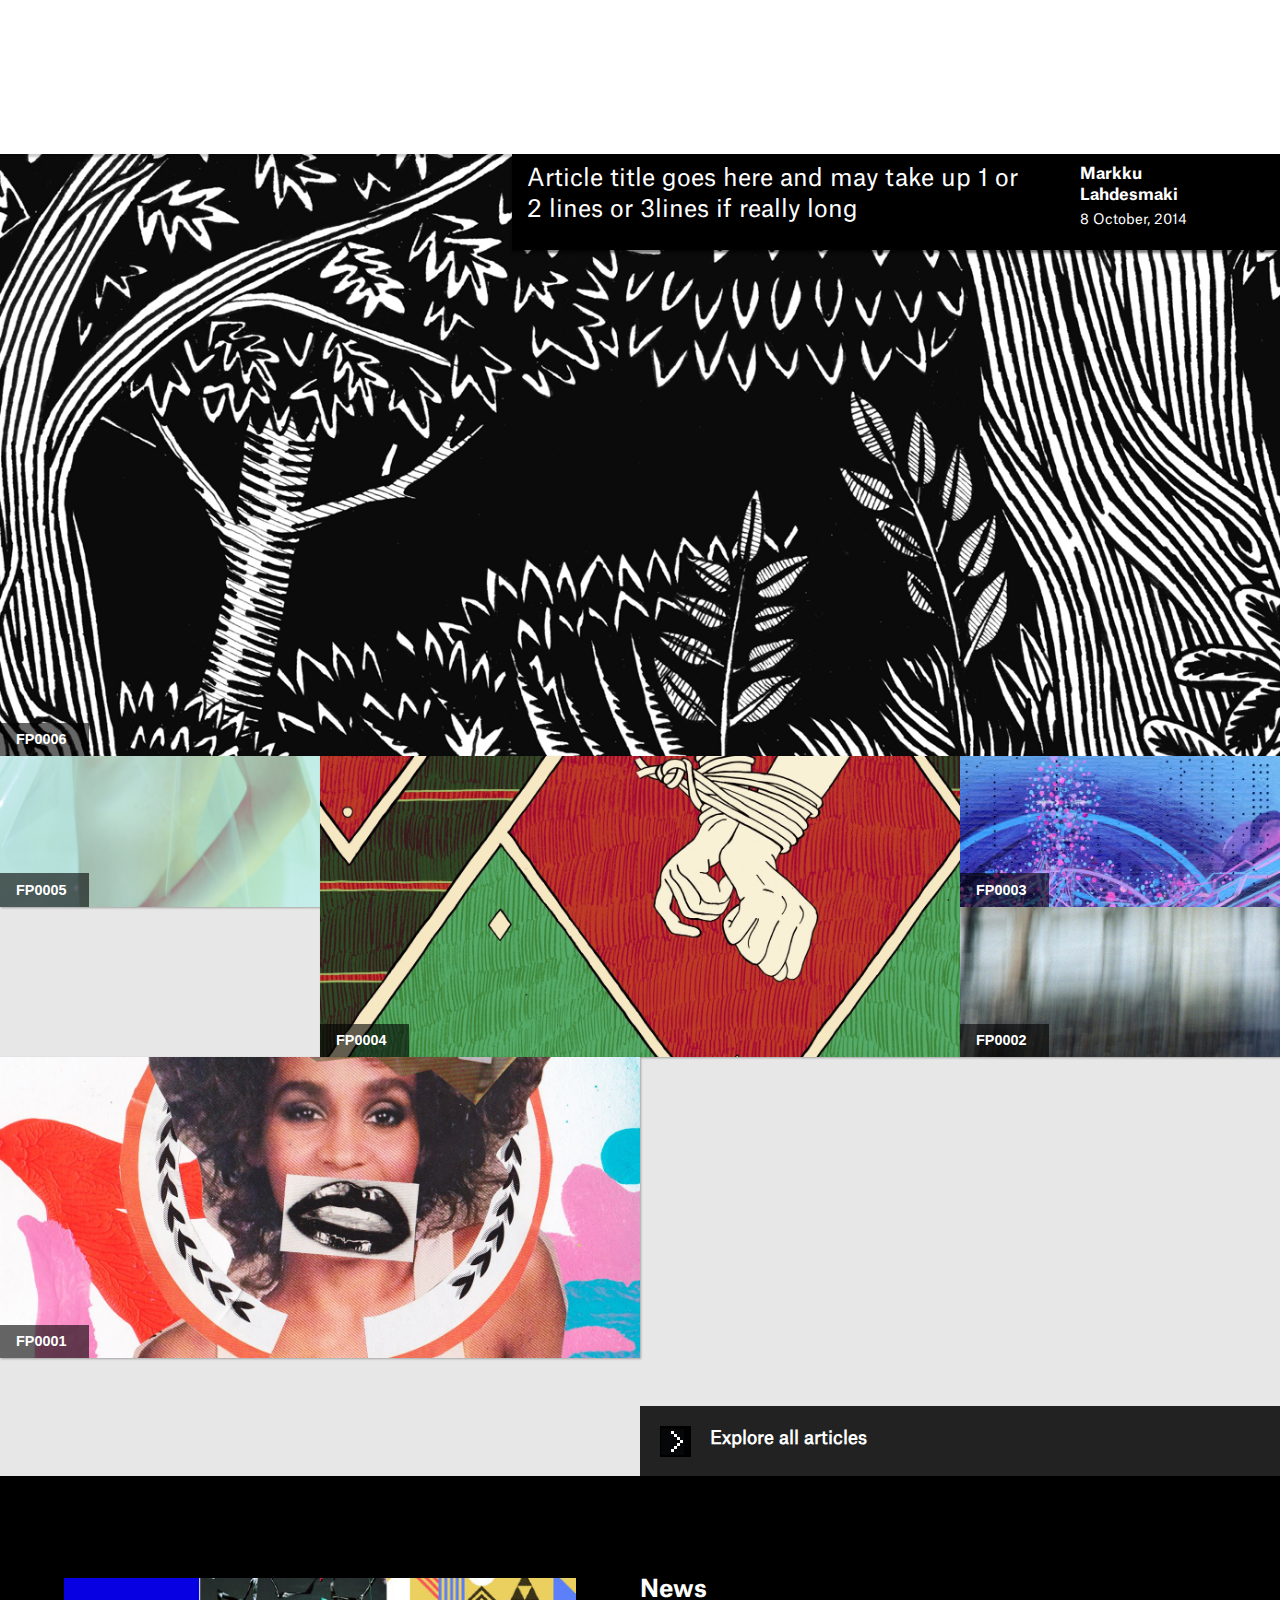
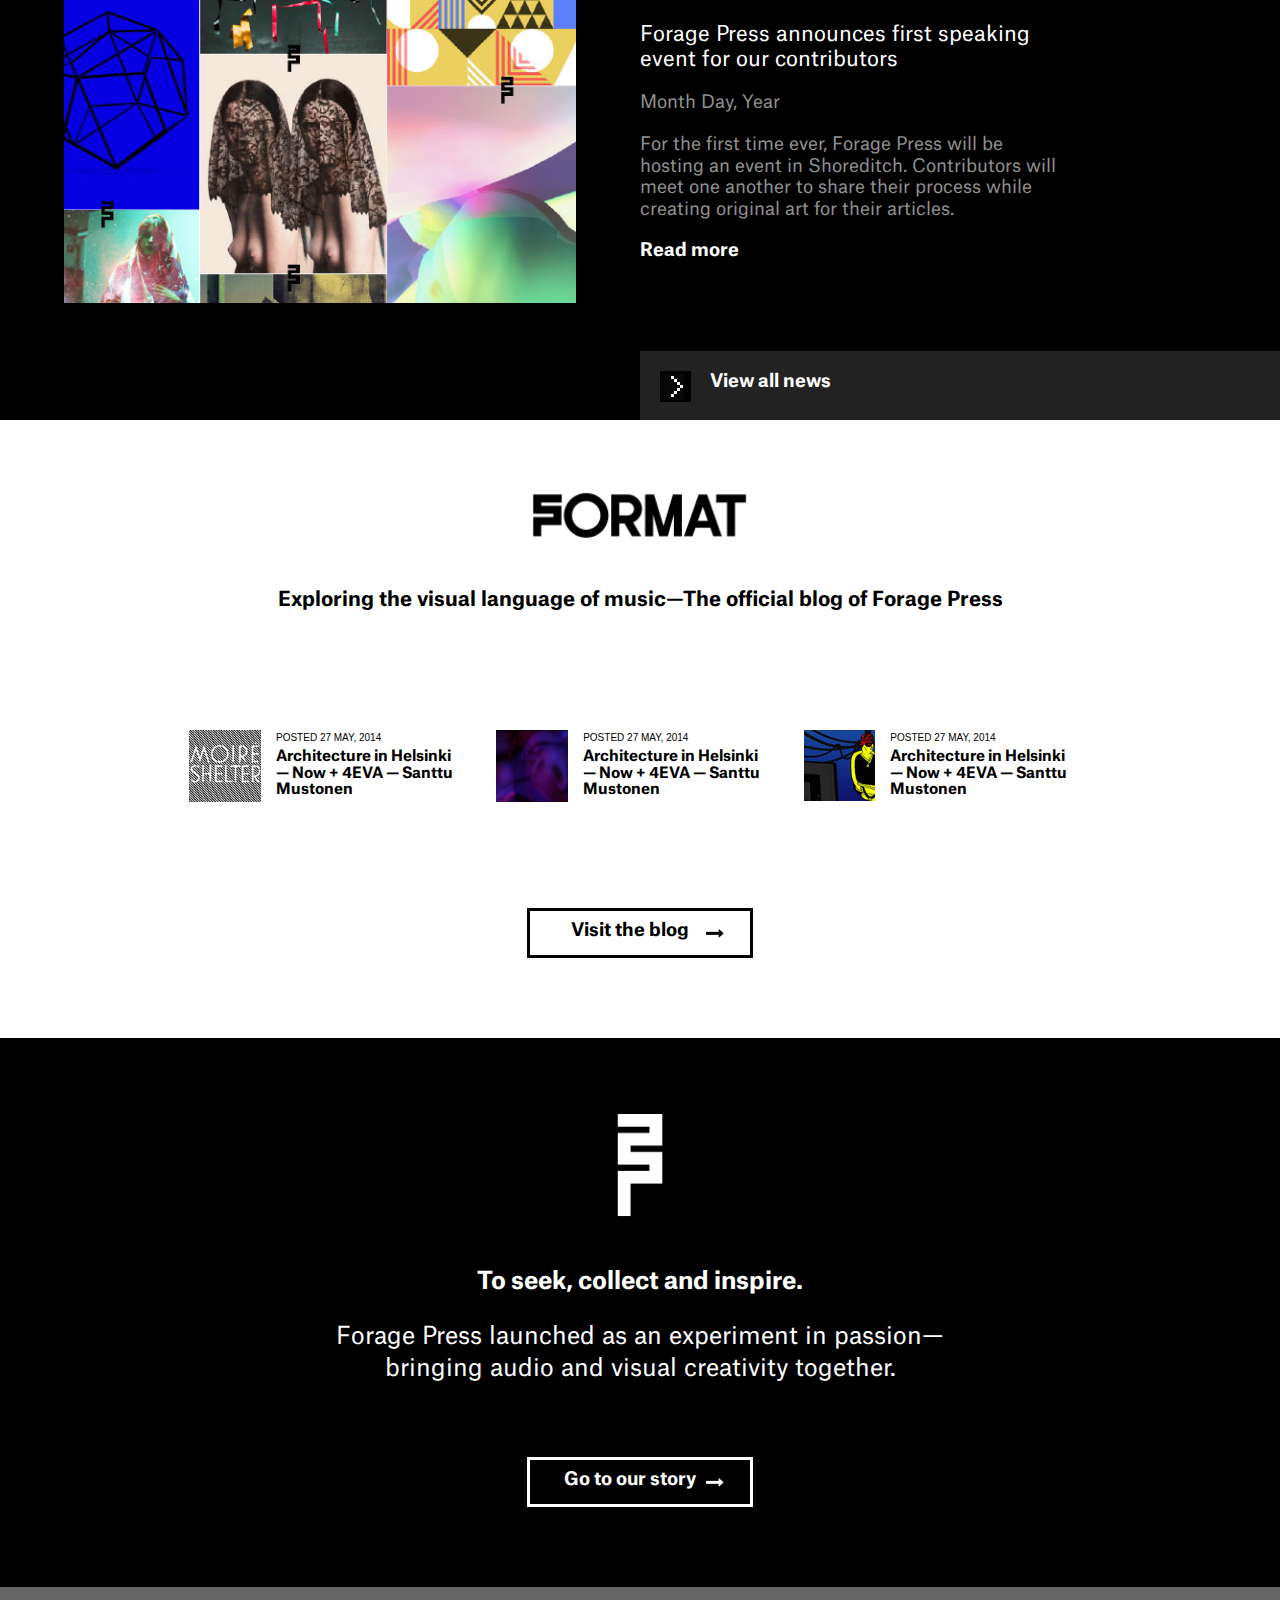
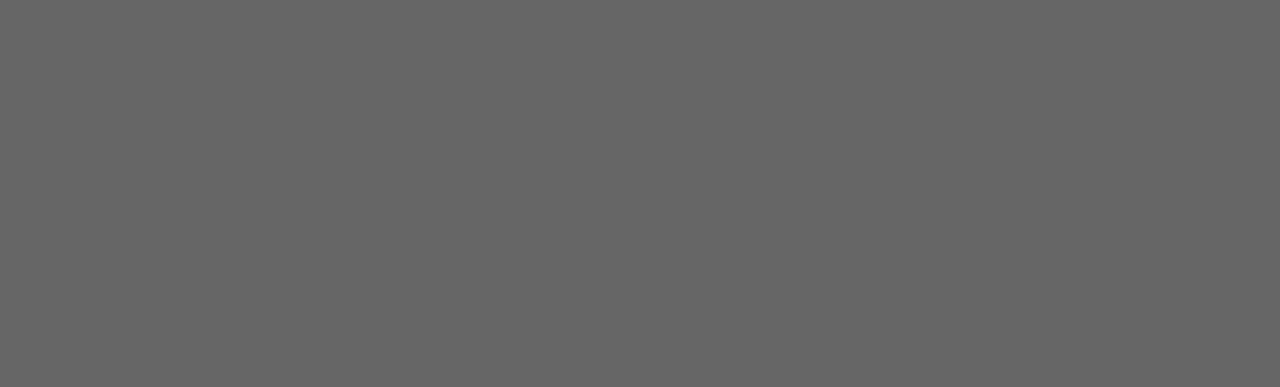
<file: index.html>
<!DOCTYPE html>
<!--[if lt IE 7]>      <html class="no-js lt-ie9 lt-ie8 lt-ie7"> <![endif]-->
<!--[if IE 7]>         <html class="no-js lt-ie9 lt-ie8"> <![endif]-->
<!--[if IE 8]>         <html class="no-js lt-ie9"> <![endif]-->
<!--[if gt IE 8]><!--> <html class="no-js"> <!--<![endif]-->
    <head>
        <meta charset="utf-8">
        <meta http-equiv="X-UA-Compatible" content="IE=edge,chrome=1">
        <title></title>
        <meta name="description" content="">
        <meta name="viewport" content="width=device-width, initial-scale=1">
        <!-- normalize/reset -->
        <link rel="stylesheet" href="css/reset.css">
        <!-- slider -->
        <link rel="stylesheet" href="slick/slick.css">
        <!-- grid -->
        <link rel="stylesheet" href="unsemantic-master/assets/stylesheets/unsemantic-grid-responsive.css">
        <!-- fonts -->
        <link rel="stylesheet" type="text/css" href="css/stylesheet.css"> 
        <!-- main style -->
        <link rel="stylesheet" href="css/main.css">

        <script src="js/vendor/modernizr-2.6.2.min.js"></script>
    </head>
    <body>
        <!--[if lt IE 7]>
            <p class="browsehappy">You are using an <strong>outdated</strong> browser. Please <a href="http://browsehappy.com/">upgrade your browser</a> to improve your experience.</p>
        <![endif]-->
<!-- - - - - - - - - - - - - - - - - - - - - - - - - - - - - - - - - - - - - - - - - - - - - - - - - - - - - - - - -  -->
<header>
  
</header>

<div class="wrap">
  <section id="main" class="clearfix">  
<!-- - - - - - - - - - - - - - - - - - - - - - - - - - -  -->
<!-- LATEST ARTICLE- - - - - - - - - - - - - - - - - - -  -->
<!-- - - - - - - - - - - - - - - - - - - - - - - - - - -  -->
    <div id="latest_article">
      <div class="info_background grid-parent grid-60 push-40 mobile-grid-60 mobile-push-40">
        <div class="article_title grid-65">
          <a href="#">
            <h1>Article title goes here and may take up 1 or 2 lines or 3lines if really long</h1>
          </a>
        </div>
        <div class="date_name grid-20 push-5 grid-parent">
          <p id="name" class="grid-90"><a href="">Markku Lahdesmaki</a></p>
          <p id="date" class="grid-90">8 October, 2014</p>
        </div>
        
          
      </div>
      <img src="img/article-6.png" alt="latest article image">
      <a href="#" class="article-number">
        <p>FP0006</p>
      </a>
    </div>   
<!-- - - - - - - - - - - - - - - - - - - - - - - - - - -  -->
<!-- MOBILE SLIDER- - - - - - - - - - - - - - - - - - -  -->
<!-- - - - - - - - - - - - - - - - - - - - - - - - - - -  -->
    <div class="mobile-slider">
      <div class="article-group">
        <img src="img/article-5.png" alt="article image">
        <a href="#" class="article-number">
          <p>FP0005</p>
        </a>
      </div>
      <div class="article-group">
        <img src="img/article-4.jpg" alt="article image">
        <a href="#" class="article-number">
          <p>FP0004</p>
        </a>
      </div>
      <div class="article-group">
        <img src="img/article-3.jpg" alt="article image">
          <a href="#" class="article-number">
            <p>FP0003</p>
          </a>
      </div>
      <div class="article-group">
        <img src="img/article-2.jpg" alt="article image">
        <a href="#" class="article-number">
          <p>FP0002</p>
        </a>
      </div>
      <div class="article-group">
        <img src="img/article-1.jpg" alt="article image">
        <a href="#" class="article-number">
          <p>FP0001</p>
        </a>
      </div>
    </div> <!-- .mobile-slider -->
<!-- - - - - - - - - - - - - - - - - - - - - - - - - - -  -->
<!-- DESKTOP SLIDER- - - - - - - - - - - - - - - - - - -  -->
<!-- - - - - - - - - - - - - - - - - - - - - - - - - - -  -->
    <div class="desktop-slider clearfix">
      <div class="article-group grid-25"> 
        <a href="#">
        <img src="img/article-5.png" alt="article image">
          <p class="article-number">FP0005</p>
        </a>
      </div>

      <div class="article-group grid-50">
        <a href="#">
          <img src="img/article-4.jpg" alt="article image">
          <p class="article-number">FP0004</p>
        </a>
      </div>
      <div class="article-group  grid-25">
        <a href="#">
          <img src="img/article-3.jpg" alt="article image">
          <p class="article-number">FP0003</p>
        </a>
      </div>
      <div class="article-group  grid-25">
        <a href="#">
          <img src="img/article-2.jpg" alt="article image">
          <p class="article-number">FP0002</p>
        </a>
      </div>
      <div class="article-group grid-50">
        <a href="#">
          <img src="img/article-1.jpg" alt="article image">
          <p class="article-number">FP0001</p>
        </a>
      </div>
    </div> <!-- .desktop-slider -->
  <!-- - - - - - - - - - - - - - - - - - - - - - - - - - -  -->
  <!-- CTA SECTION - EXPLORE ALL ARTICLES - - - - - - - - - - - - - - - - - - -  -->    
    <div class="cta grid-parent">
      <a href="#">
        <div class="section-bottom grid-50 push-50 mobile-100">
          <p>Explore all articles</p>
        </div>
      </a>
    </div>
  </section> <!-- #main --> 
<!-- - - - - - - - - - - - - - - - - - - - - - - - - - -  -->
<!-- NEWS SECTION - - - - - - - - - - - - - - - - - - -  -->  
<!-- - - - - - - - - - - - - - - - - - - - - - - - - - -  -->
  <section class="news_section clearfix">
    <div class="grid-parent pad clearfix">
      <div class="pad grid-50 mobile-grid-100">
        <img class="news_image grid-80 push-10 mobile-grid-70 mobile-push-15" src="img/news.jpg" alt="news image">
      </div> <!-- left col -->
      <div class="news_text pad grid-50 mobile-grid-90 mobile-push-5">
        <h1>News</h1>
        <h2>Forage Press announces first speaking event for our contributors</h2>
        <p>Month Day, Year</p>
        <p>For the first time ever, Forage Press will be hosting an event in Shoreditch. Contributors will meet one another to share their process while creating original art for their articles.</p>
        <a href="#">
          <p>Read more</p>
        </a>
      </div> <!-- right col -->
    </div> <!-- .grid-parent -->
  <!-- - - - - - - - - - - - - - - - - - - - - - - - - - -  -->
  <!-- CTA SECTION - VIEW ALL NEWS - - - - - - - - - - - - - - - - - - -  -->    
    <div class="cta grid-parent">
      <a href="#">
        <div class="section-bottom grid-50 push-50 mobile-100">
          <p>View all news</p>
        </div>
      </a>
    </div>
  </section> <!-- news_section -->
<!-- - - - - - - - - - - - - - - - - - - - - - - - - - -  -->
<!-- FORMAT BLOG SECTION - - - - - - - - - - - - - - - - - - -  -->  
<!-- - - - - - - - - - - - - - - - - - - - - - - - - - -  -->
  <section class="format_section clearfix">  
    <img class="format_logo grid-20 push-40 mobile-grid-60 mobile-push-20" src="img/format-logo.png" alt="format logo">
    <div class="clear"></div>
    <h1 class="mobile-grid-80 mobile-push-10">Exploring the visual language of music—The official blog of Forage Press</h1>

    <div class="blog_posts grid-parent grid-80 push-10 mobile-grid-100">
      <a href="#">
        <article class="format_post grid-30 push-5 grid-parent mobile-grid-100">
          <img src="img/blog_thumb.jpg" alt="blog post thumb" class="grid-25 mobile-grid-20 mobile-push-5">
          <div class="exerpt grid-70 mobile-grid-70 mobile-push-5">
            <span><p>Posted 27 May, 2014</p></span>
            <p>Architecture in Helsinki &mdash; Now + 4EVA &mdash; Santtu Mustonen</p>
          </div> 
        </article>
      </a>
      <a href="#">
        <article class="format_post grid-30 push-5 grid-parent mobile-grid-100">
          <img src="img/blog_thumb-2.jpg" alt="blog post thumb" class="grid-25 mobile-grid-20 mobile-push-5">
          <div class="exerpt grid-70 mobile-grid-70 mobile-push-5">
            <span><p>Posted 27 May, 2014</p></span>
            <p>Architecture in Helsinki &mdash; Now + 4EVA &mdash; Santtu Mustonen</p>
          </div> 
        </article>
      </a>
      <a href="#">
        <article class="format_post grid-30 push-5 grid-parent mobile-grid-100">
          <img src="img/blog_thumb-3.jpg" alt="blog post thumb" class="grid-25 mobile-grid-20 mobile-push-5">
          <div class="exerpt grid-70 mobile-grid-70 mobile-push-5">
            <span><p>Posted 27 May, 2014</p></span>
            <p>Architecture in Helsinki &mdash; Now + 4EVA &mdash; Santtu Mustonen</p>
          </div> 
        </article>
      </a>
    </div> <!-- .blog_posts -->
<div class="clear"></div>
    <div class="button">
      <a href="#">
        <p>Visit the blog</p>
      </a>
      <span></span>
    </div>  
  </section> <!-- .format_section -->
<!-- - - - - - - - - - - - - - - - - - - - - - - - - - -  -->
<!-- OUR STORY - - - - - - - - - - - - - - - - - - -  -->  
<!-- - - - - - - - - - - - - - - - - - - - - - - - - - -  -->
  <section class="our_story clearfix">
    <img class="grid-20 push-40 mobile-grid-50 mobile-push-25" src="img/forage-f-white.png" alt="forage f">
    <div class="clear"></div>
    <div class="our_story_text grid-parent grid-50 push-25 mobile-grid-80 mobile-push-10">
      <h1>To seek, collect and inspire.</h1>
      <p>Forage Press launched as an experiment in passion&mdash;bringing audio and visual creativity together.</p>
    </div>
<div class="clear"></div>
    <div class="button">
      <a href="#">
        <p>Go to our story</p>
      </a>
      <span></span>
    </div>  

  </section>

  <footer>
<!-- - - - - - - - - - - - - - - - - - - - - - - - - - -  -->
<!-- FOOTER - - - - - - - - - - - - - - - - - - -  -->  
<!-- - - - - - - - - - - - - - - - - - - - - - - - - - -  -->    
  </footer>
</div> <!-- .wrap -->
<!-- - - - - - - - - - - - - - - - - - - - - - - - - - - - - - - - - - - - - - - - - - - - - - - - - - - - - - - - -  -->
    <script src="http://ajax.googleapis.com/ajax/libs/jquery/1.11.1/jquery.min.js"></script>
    <script>window.jQuery || document.write('<script src="js/vendor/jquery-1.11.1.min.js"><\/script>')</script>

    <script src="js/main.js"></script>
    <script src="js/plugins.js"></script>
    <!-- slider -->
    <!-- <script type="text/javascript" src="//code.jquery.com/jquery-1.11.0.min.js"></script>
    // <script type="text/javascript" src="//code.jquery.com/jquery-migrate-1.2.1.min.js"></script> -->
    <script type="text/javascript" src="slick/slick.min.js"></script>

    <!-- Google Analytics: change UA-XXXXX-X to be your site's ID. -->
    <script>
        (function(b,o,i,l,e,r){b.GoogleAnalyticsObject=l;b[l]||(b[l]=
        function(){(b[l].q=b[l].q||[]).push(arguments)});b[l].l=+new Date;
        e=o.createElement(i);r=o.getElementsByTagName(i)[0];
        e.src='http://www.google-analytics.com/analytics.js';
        r.parentNode.insertBefore(e,r)}(window,document,'script','ga'));
        ga('create','UA-XXXXX-X');ga('send','pageview');
    </script>
  </body>
</html>
</file>
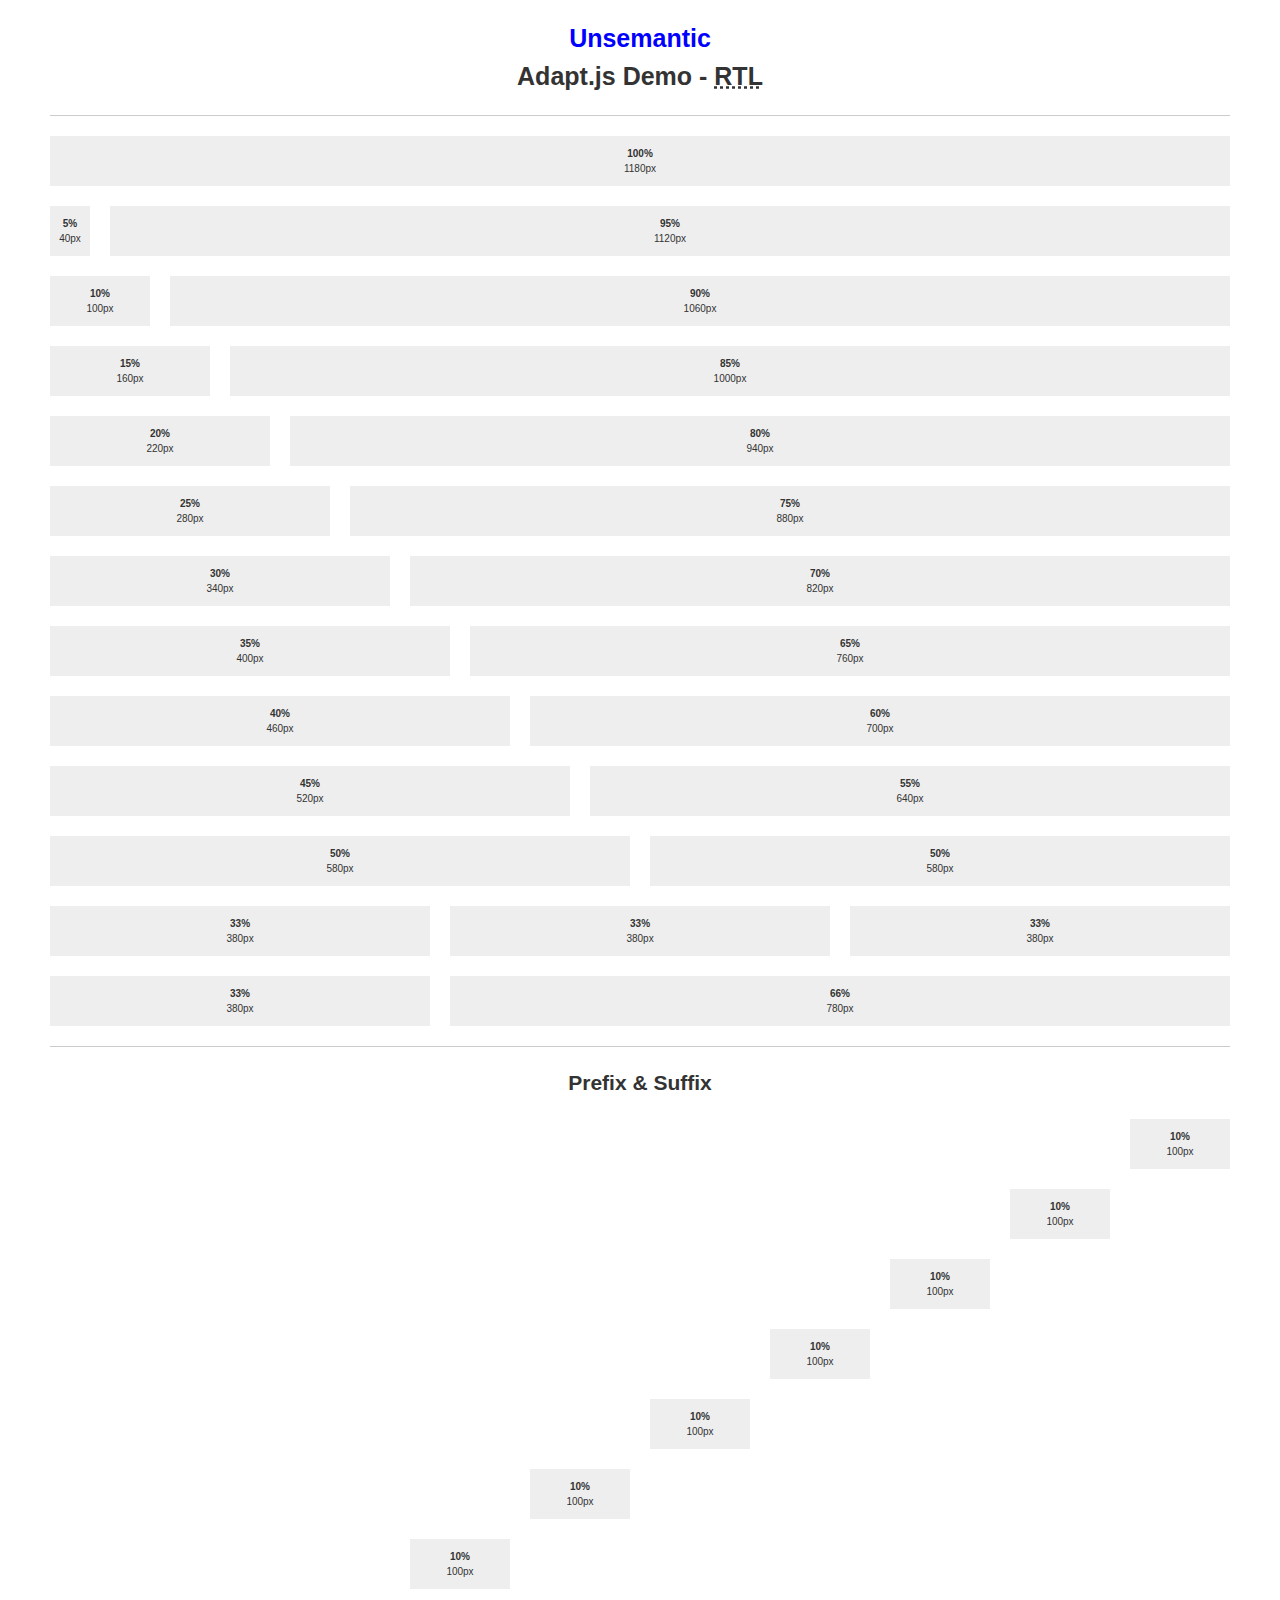
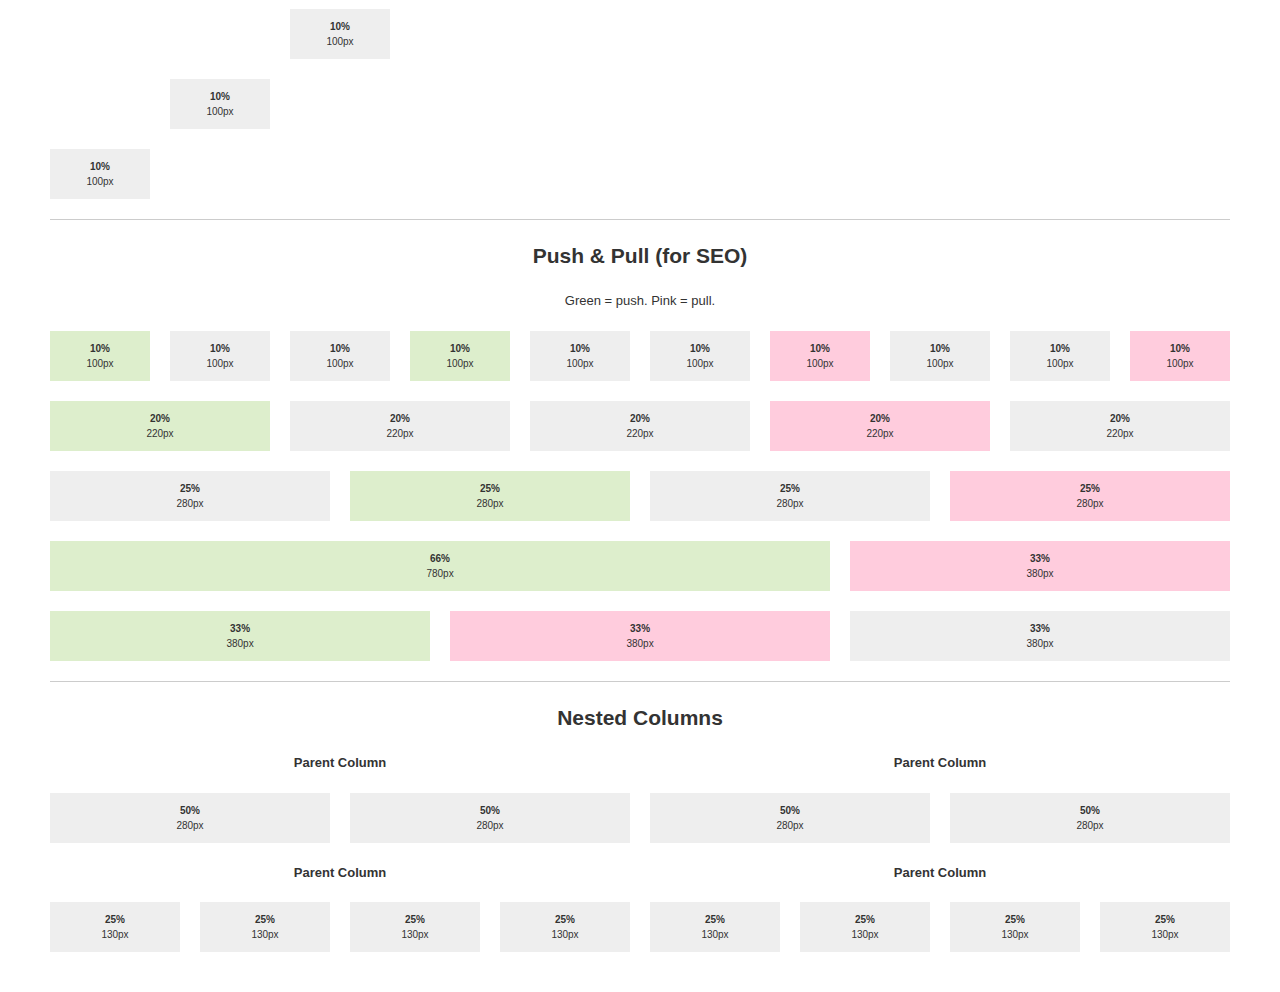
<file: unsemantic-master/adapt-rtl.html>
<!DOCTYPE html>
<html lang="en">
<head>
<meta charset="utf-8" />
<meta http-equiv="x-ua-compatible" content="ie=edge" />
<meta name="viewport" content="width=device-width, initial-scale=1, minimum-scale=1, maximum-scale=1" />
<title>Unsemantic CSS Framework</title>
<!--[if lt IE 9]>
  <script src="./assets/javascripts/html5.js"></script>
<![endif]-->
<link rel="stylesheet" href="./assets/stylesheets/demo.css" />
<link rel="stylesheet" href="./assets/stylesheets/unsemantic-grid-base-rtl.css" />
<noscript>
  <link rel="stylesheet" href="./assets/stylesheets/unsemantic-grid-mobile-rtl.css" />
</noscript>
<script>
  var ADAPT_CONFIG = {
    path: './assets/stylesheets/',
    dynamic: true,
    range: [
      '0 to 767px = unsemantic-grid-mobile-rtl.css',
      '767px = unsemantic-grid-desktop-rtl.css'
    ]
  };
</script>
<script src="./assets/javascripts/adapt.min.js"></script>
</head>
<body>
  <div class="grid-container">
    <div class="grid-100 mobile-grid-100">
      <h1 class="grid-100">
        <a href="http://unsemantic.com/">Unsemantic</a>
        <br />
        Adapt.js Demo - <abbr title="Right To Left">RTL</abbr>
      </h1>
      <hr />
    </div>
    <div class="grid-100 mobile-grid-50">
      <section class="example-block">
        <b class="hide-on-mobile">
          100%
        </b>
        <b class="hide-on-desktop">
          50%
        </b>
        <span class="dynamic-px-width"></span>
      </section>
    </div>
    <div class="grid-95 mobile-grid-50">
      <section class="example-block">
        <b class="hide-on-mobile">
          95%
        </b>
        <b class="hide-on-desktop">
          50%
        </b>
        <span class="dynamic-px-width"></span>
      </section>
    </div>
    <div class="grid-5 mobile-grid-50">
      <section class="example-block">
        <b class="hide-on-mobile">
          5%
        </b>
        <b class="hide-on-desktop">
          50%
        </b>
        <span class="dynamic-px-width"></span>
      </section>
    </div>
    <div class="grid-90 mobile-grid-50">
      <section class="example-block">
        <b class="hide-on-mobile">
          90%
        </b>
        <b class="hide-on-desktop">
          50%
        </b>
        <span class="dynamic-px-width"></span>
      </section>
    </div>
    <div class="grid-10 mobile-grid-50">
      <section class="example-block">
        <b class="hide-on-mobile">
          10%
        </b>
        <b class="hide-on-desktop">
          50%
        </b>
        <span class="dynamic-px-width"></span>
      </section>
    </div>
    <div class="grid-85 mobile-grid-50">
      <section class="example-block">
        <b class="hide-on-mobile">
          85%
        </b>
        <b class="hide-on-desktop">
          50%
        </b>
        <span class="dynamic-px-width"></span>
      </section>
    </div>
    <div class="grid-15 mobile-grid-50">
      <section class="example-block">
        <b class="hide-on-mobile">
          15%
        </b>
        <b class="hide-on-desktop">
          50%
        </b>
        <span class="dynamic-px-width"></span>
      </section>
    </div>
    <div class="grid-80 mobile-grid-50">
      <section class="example-block">
        <b class="hide-on-mobile">
          80%
        </b>
        <b class="hide-on-desktop">
          50%
        </b>
        <span class="dynamic-px-width"></span>
      </section>
    </div>
    <div class="grid-20 mobile-grid-50">
      <section class="example-block">
        <b class="hide-on-mobile">
          20%
        </b>
        <b class="hide-on-desktop">
          50%
        </b>
        <span class="dynamic-px-width"></span>
      </section>
    </div>
    <div class="grid-75 mobile-grid-50">
      <section class="example-block">
        <b class="hide-on-mobile">
          75%
        </b>
        <b class="hide-on-desktop">
          50%
        </b>
        <span class="dynamic-px-width"></span>
      </section>
    </div>
    <div class="grid-25 mobile-grid-50">
      <section class="example-block">
        <b class="hide-on-mobile">
          25%
        </b>
        <b class="hide-on-desktop">
          50%
        </b>
        <span class="dynamic-px-width"></span>
      </section>
    </div>
    <div class="grid-70 mobile-grid-50">
      <section class="example-block">
        <b class="hide-on-mobile">
          70%
        </b>
        <b class="hide-on-desktop">
          50%
        </b>
        <span class="dynamic-px-width"></span>
      </section>
    </div>
    <div class="grid-30 mobile-grid-50">
      <section class="example-block">
        <b class="hide-on-mobile">
          30%
        </b>
        <b class="hide-on-desktop">
          50%
        </b>
        <span class="dynamic-px-width"></span>
      </section>
    </div>
    <div class="grid-65 mobile-grid-50">
      <section class="example-block">
        <b class="hide-on-mobile">
          65%
        </b>
        <b class="hide-on-desktop">
          50%
        </b>
        <span class="dynamic-px-width"></span>
      </section>
    </div>
    <div class="grid-35 mobile-grid-50">
      <section class="example-block">
        <b class="hide-on-mobile">
          35%
        </b>
        <b class="hide-on-desktop">
          50%
        </b>
        <span class="dynamic-px-width"></span>
      </section>
    </div>
    <div class="grid-60 mobile-grid-50">
      <section class="example-block">
        <b class="hide-on-mobile">
          60%
        </b>
        <b class="hide-on-desktop">
          50%
        </b>
        <span class="dynamic-px-width"></span>
      </section>
    </div>
    <div class="grid-40 mobile-grid-50">
      <section class="example-block">
        <b class="hide-on-mobile">
          40%
        </b>
        <b class="hide-on-desktop">
          50%
        </b>
        <span class="dynamic-px-width"></span>
      </section>
    </div>
    <div class="grid-55 mobile-grid-50">
      <section class="example-block">
        <b class="hide-on-mobile">
          55%
        </b>
        <b class="hide-on-desktop">
          50%
        </b>
        <span class="dynamic-px-width"></span>
      </section>
    </div>
    <div class="grid-45 mobile-grid-50">
      <section class="example-block">
        <b class="hide-on-mobile">
          45%
        </b>
        <b class="hide-on-desktop">
          50%
        </b>
        <span class="dynamic-px-width"></span>
      </section>
    </div>
    <div class="grid-50 mobile-grid-50">
      <section class="example-block">
        <b class="hide-on-mobile">
          50%
        </b>
        <b class="hide-on-desktop">
          50%
        </b>
        <span class="dynamic-px-width"></span>
      </section>
    </div>
    <div class="grid-50 mobile-grid-50">
      <section class="example-block">
        <b class="hide-on-mobile">
          50%
        </b>
        <b class="hide-on-desktop">
          50%
        </b>
        <span class="dynamic-px-width"></span>
      </section>
    </div>
    <div class="grid-33 mobile-grid-50">
      <section class="example-block">
        <b class="hide-on-mobile">
          33%
        </b>
        <b class="hide-on-desktop">
          50%
        </b>
        <span class="dynamic-px-width"></span>
      </section>
    </div>
    <div class="grid-33 mobile-grid-50">
      <section class="example-block">
        <b class="hide-on-mobile">
          33%
        </b>
        <b class="hide-on-desktop">
          50%
        </b>
        <span class="dynamic-px-width"></span>
      </section>
    </div>
    <div class="grid-33 mobile-grid-50">
      <section class="example-block">
        <b class="hide-on-mobile">
          33%
        </b>
        <b class="hide-on-desktop">
          50%
        </b>
        <span class="dynamic-px-width"></span>
      </section>
    </div>
    <div class="grid-66 mobile-grid-50">
      <section class="example-block">
        <b class="hide-on-mobile">
          66%
        </b>
        <b class="hide-on-desktop">
          50%
        </b>
        <span class="dynamic-px-width"></span>
      </section>
    </div>
    <div class="grid-33 mobile-grid-50">
      <section class="example-block">
        <b class="hide-on-mobile">
          33%
        </b>
        <b class="hide-on-desktop">
          50%
        </b>
        <span class="dynamic-px-width"></span>
      </section>
    </div>
    <hr />
    <div class="grid-100 align-center">
      <h3>
        Prefix &amp; Suffix
      </h3>
    </div>
    <div class="grid-10 suffix-90 mobile-grid-50">
      <section class="example-block">
        <b class="hide-on-mobile">
          10%
        </b>
        <b class="hide-on-desktop">
          50%
        </b>
        <span class="dynamic-px-width"></span>
      </section>
    </div>
    <div class="grid-10 prefix-10 suffix-80 mobile-grid-50">
      <section class="example-block">
        <b class="hide-on-mobile">
          10%
        </b>
        <b class="hide-on-desktop">
          50%
        </b>
        <span class="dynamic-px-width"></span>
      </section>
    </div>
    <div class="grid-10 prefix-20 suffix-70 mobile-grid-50">
      <section class="example-block">
        <b class="hide-on-mobile">
          10%
        </b>
        <b class="hide-on-desktop">
          50%
        </b>
        <span class="dynamic-px-width"></span>
      </section>
    </div>
    <div class="grid-10 prefix-30 suffix-60 mobile-grid-50">
      <section class="example-block">
        <b class="hide-on-mobile">
          10%
        </b>
        <b class="hide-on-desktop">
          50%
        </b>
        <span class="dynamic-px-width"></span>
      </section>
    </div>
    <div class="grid-10 prefix-40 suffix-50 mobile-grid-50">
      <section class="example-block">
        <b class="hide-on-mobile">
          10%
        </b>
        <b class="hide-on-desktop">
          50%
        </b>
        <span class="dynamic-px-width"></span>
      </section>
    </div>
    <div class="grid-10 prefix-50 suffix-40 mobile-grid-50">
      <section class="example-block">
        <b class="hide-on-mobile">
          10%
        </b>
        <b class="hide-on-desktop">
          50%
        </b>
        <span class="dynamic-px-width"></span>
      </section>
    </div>
    <div class="grid-10 prefix-60 suffix-30 mobile-grid-50">
      <section class="example-block">
        <b class="hide-on-mobile">
          10%
        </b>
        <b class="hide-on-desktop">
          50%
        </b>
        <span class="dynamic-px-width"></span>
      </section>
    </div>
    <div class="grid-10 prefix-70 suffix-20 mobile-grid-50">
      <section class="example-block">
        <b class="hide-on-mobile">
          10%
        </b>
        <b class="hide-on-desktop">
          50%
        </b>
        <span class="dynamic-px-width"></span>
      </section>
    </div>
    <div class="grid-10 prefix-80 suffix-10 mobile-grid-50">
      <section class="example-block">
        <b class="hide-on-mobile">
          10%
        </b>
        <b class="hide-on-desktop">
          50%
        </b>
        <span class="dynamic-px-width"></span>
      </section>
    </div>
    <div class="grid-10 prefix-90 mobile-grid-50">
      <section class="example-block">
        <b class="hide-on-mobile">
          10%
        </b>
        <b class="hide-on-desktop">
          50%
        </b>
        <span class="dynamic-px-width"></span>
      </section>
    </div>
    <hr />
    <div class="grid-100 align-center">
      <h3>
        Push &amp; Pull (for SEO)
      </h3>
      <p>
        Green = push. Pink = pull.
      </p>
    </div>
    <div class="grid-10 push-90 mobile-grid-50">
      <section class="example-block">
        <b class="hide-on-mobile">
          10%
        </b>
        <b class="hide-on-desktop">
          50%
        </b>
        <span class="dynamic-px-width"></span>
      </section>
    </div>
    <div class="grid-10 mobile-grid-50">
      <section class="example-block">
        <b class="hide-on-mobile">
          10%
        </b>
        <b class="hide-on-desktop">
          50%
        </b>
        <span class="dynamic-px-width"></span>
      </section>
    </div>
    <div class="grid-10 mobile-grid-50">
      <section class="example-block">
        <b class="hide-on-mobile">
          10%
        </b>
        <b class="hide-on-desktop">
          50%
        </b>
        <span class="dynamic-px-width"></span>
      </section>
    </div>
    <div class="grid-10 push-30 mobile-grid-50">
      <section class="example-block">
        <b class="hide-on-mobile">
          10%
        </b>
        <b class="hide-on-desktop">
          50%
        </b>
        <span class="dynamic-px-width"></span>
      </section>
    </div>
    <div class="grid-10 mobile-grid-50">
      <section class="example-block">
        <b class="hide-on-mobile">
          10%
        </b>
        <b class="hide-on-desktop">
          50%
        </b>
        <span class="dynamic-px-width"></span>
      </section>
    </div>
    <div class="grid-10 mobile-grid-50">
      <section class="example-block">
        <b class="hide-on-mobile">
          10%
        </b>
        <b class="hide-on-desktop">
          50%
        </b>
        <span class="dynamic-px-width"></span>
      </section>
    </div>
    <div class="grid-10 pull-30 mobile-grid-50">
      <section class="example-block">
        <b class="hide-on-mobile">
          10%
        </b>
        <b class="hide-on-desktop">
          50%
        </b>
        <span class="dynamic-px-width"></span>
      </section>
    </div>
    <div class="grid-10 mobile-grid-50">
      <section class="example-block">
        <b class="hide-on-mobile">
          10%
        </b>
        <b class="hide-on-desktop">
          50%
        </b>
        <span class="dynamic-px-width"></span>
      </section>
    </div>
    <div class="grid-10 mobile-grid-50">
      <section class="example-block">
        <b class="hide-on-mobile">
          10%
        </b>
        <b class="hide-on-desktop">
          50%
        </b>
        <span class="dynamic-px-width"></span>
      </section>
    </div>
    <div class="grid-10 pull-90 mobile-grid-50">
      <section class="example-block">
        <b class="hide-on-mobile">
          10%
        </b>
        <b class="hide-on-desktop">
          50%
        </b>
        <span class="dynamic-px-width"></span>
      </section>
    </div>
    <div class="grid-20 mobile-grid-50">
      <section class="example-block">
        <b class="hide-on-mobile">
          20%
        </b>
        <b class="hide-on-desktop">
          50%
        </b>
        <span class="dynamic-px-width"></span>
      </section>
    </div>
    <div class="grid-20 push-60 mobile-grid-50">
      <section class="example-block">
        <b class="hide-on-mobile">
          20%
        </b>
        <b class="hide-on-desktop">
          50%
        </b>
        <span class="dynamic-px-width"></span>
      </section>
    </div>
    <div class="grid-20 mobile-grid-50">
      <section class="example-block">
        <b class="hide-on-mobile">
          20%
        </b>
        <b class="hide-on-desktop">
          50%
        </b>
        <span class="dynamic-px-width"></span>
      </section>
    </div>
    <div class="grid-20 mobile-grid-50">
      <section class="example-block">
        <b class="hide-on-mobile">
          20%
        </b>
        <b class="hide-on-desktop">
          50%
        </b>
        <span class="dynamic-px-width"></span>
      </section>
    </div>
    <div class="grid-20 pull-60 mobile-grid-50">
      <section class="example-block">
        <b class="hide-on-mobile">
          20%
        </b>
        <b class="hide-on-desktop">
          50%
        </b>
        <span class="dynamic-px-width"></span>
      </section>
    </div>
    <div class="grid-25 push-50 mobile-grid-50">
      <section class="example-block">
        <b class="hide-on-mobile">
          25%
        </b>
        <b class="hide-on-desktop">
          50%
        </b>
        <span class="dynamic-px-width"></span>
      </section>
    </div>
    <div class="grid-25 mobile-grid-50">
      <section class="example-block">
        <b class="hide-on-mobile">
          25%
        </b>
        <b class="hide-on-desktop">
          50%
        </b>
        <span class="dynamic-px-width"></span>
      </section>
    </div>
    <div class="grid-25 pull-50 mobile-grid-50">
      <section class="example-block">
        <b class="hide-on-mobile">
          25%
        </b>
        <b class="hide-on-desktop">
          50%
        </b>
        <span class="dynamic-px-width"></span>
      </section>
    </div>
    <div class="grid-25 mobile-grid-50">
      <section class="example-block">
        <b class="hide-on-mobile">
          25%
        </b>
        <b class="hide-on-desktop">
          50%
        </b>
        <span class="dynamic-px-width"></span>
      </section>
    </div>
    <div class="grid-66 push-33 mobile-grid-50">
      <section class="example-block">
        <b class="hide-on-mobile">
          66%
        </b>
        <b class="hide-on-desktop">
          50%
        </b>
        <span class="dynamic-px-width"></span>
      </section>
    </div>
    <div class="grid-33 pull-66 mobile-grid-50">
      <section class="example-block">
        <b class="hide-on-mobile">
          33%
        </b>
        <b class="hide-on-desktop">
          50%
        </b>
        <span class="dynamic-px-width"></span>
      </section>
    </div>
    <div class="grid-33 mobile-grid-50">
      <section class="example-block">
        <b class="hide-on-mobile">
          33%
        </b>
        <b class="hide-on-desktop">
          50%
        </b>
        <span class="dynamic-px-width"></span>
      </section>
    </div>
    <div class="grid-33 push-33 mobile-grid-50">
      <section class="example-block">
        <b class="hide-on-mobile">
          33%
        </b>
        <b class="hide-on-desktop">
          50%
        </b>
        <span class="dynamic-px-width"></span>
      </section>
    </div>
    <div class="grid-33 pull-33 mobile-grid-50">
      <section class="example-block">
        <b class="hide-on-mobile">
          33%
        </b>
        <b class="hide-on-desktop">
          50%
        </b>
        <span class="dynamic-px-width"></span>
      </section>
    </div>
    <hr />
    <div class="grid-100 align-center">
      <h3>
        Nested Columns
      </h3>
    </div>
    <div class="grid-50 grid-parent">
      <p class="grid-100 align-center">
        <b>
          Parent Column
        </b>
      </p>
      <div class="grid-50 mobile-grid-50">
        <section class="example-block">
          <b class="hide-on-mobile">
            50%
          </b>
          <b class="hide-on-desktop">
            50%
          </b>
          <span class="dynamic-px-width"></span>
        </section>
      </div>
      <div class="grid-50 mobile-grid-50">
        <section class="example-block">
          <b class="hide-on-mobile">
            50%
          </b>
          <b class="hide-on-desktop">
            50%
          </b>
          <span class="dynamic-px-width"></span>
        </section>
      </div>
    </div>
    <div class="grid-50 grid-parent">
      <p class="grid-100 align-center">
        <b>
          Parent Column
        </b>
      </p>
      <div class="grid-50 mobile-grid-50">
        <section class="example-block">
          <b class="hide-on-mobile">
            50%
          </b>
          <b class="hide-on-desktop">
            50%
          </b>
          <span class="dynamic-px-width"></span>
        </section>
      </div>
      <div class="grid-50 mobile-grid-50">
        <section class="example-block">
          <b class="hide-on-mobile">
            50%
          </b>
          <b class="hide-on-desktop">
            50%
          </b>
          <span class="dynamic-px-width"></span>
        </section>
      </div>
    </div>
    <div class="grid-50 grid-parent">
      <p class="grid-100 align-center">
        <b>
          Parent Column
        </b>
      </p>
      <div class="grid-25 mobile-grid-50">
        <section class="example-block">
          <b class="hide-on-mobile">
            25%
          </b>
          <b class="hide-on-desktop">
            50%
          </b>
          <span class="dynamic-px-width"></span>
        </section>
      </div>
      <div class="grid-25 mobile-grid-50">
        <section class="example-block">
          <b class="hide-on-mobile">
            25%
          </b>
          <b class="hide-on-desktop">
            50%
          </b>
          <span class="dynamic-px-width"></span>
        </section>
      </div>
      <div class="grid-25 mobile-grid-50">
        <section class="example-block">
          <b class="hide-on-mobile">
            25%
          </b>
          <b class="hide-on-desktop">
            50%
          </b>
          <span class="dynamic-px-width"></span>
        </section>
      </div>
      <div class="grid-25 mobile-grid-50">
        <section class="example-block">
          <b class="hide-on-mobile">
            25%
          </b>
          <b class="hide-on-desktop">
            50%
          </b>
          <span class="dynamic-px-width"></span>
        </section>
      </div>
    </div>
    <div class="grid-50 grid-parent">
      <p class="grid-100 align-center">
        <b>
          Parent Column
        </b>
      </p>
      <div class="grid-25 mobile-grid-50">
        <section class="example-block">
          <b class="hide-on-mobile">
            25%
          </b>
          <b class="hide-on-desktop">
            50%
          </b>
          <span class="dynamic-px-width"></span>
        </section>
      </div>
      <div class="grid-25 mobile-grid-50">
        <section class="example-block">
          <b class="hide-on-mobile">
            25%
          </b>
          <b class="hide-on-desktop">
            50%
          </b>
          <span class="dynamic-px-width"></span>
        </section>
      </div>
      <div class="grid-25 mobile-grid-50">
        <section class="example-block">
          <b class="hide-on-mobile">
            25%
          </b>
          <b class="hide-on-desktop">
            50%
          </b>
          <span class="dynamic-px-width"></span>
        </section>
      </div>
      <div class="grid-25 mobile-grid-50">
        <section class="example-block">
          <b class="hide-on-mobile">
            25%
          </b>
          <b class="hide-on-desktop">
            50%
          </b>
          <span class="dynamic-px-width"></span>
        </section>
      </div>
    </div>
  </div>
  <script src="./assets/javascripts/jquery.js"></script>
  <script src="./assets/javascripts/demo.js"></script>
</body>
</html>
</file>
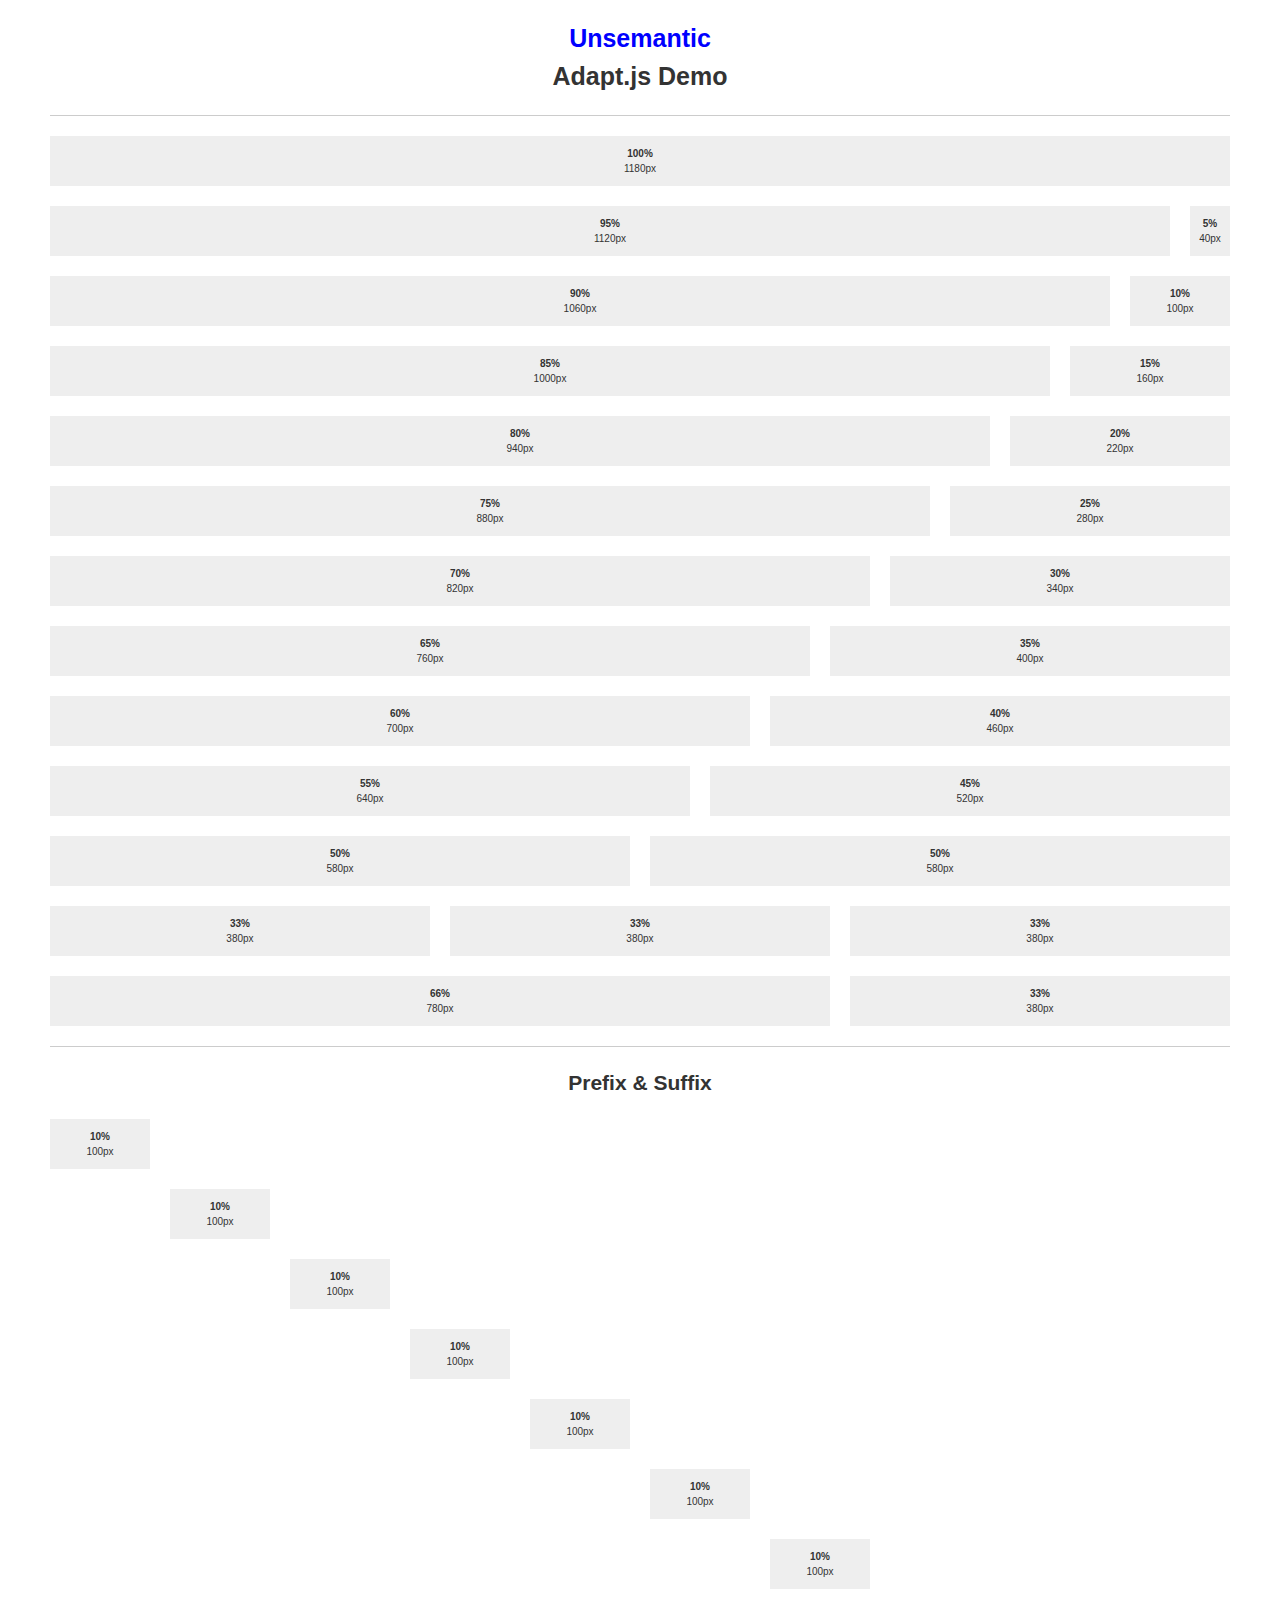
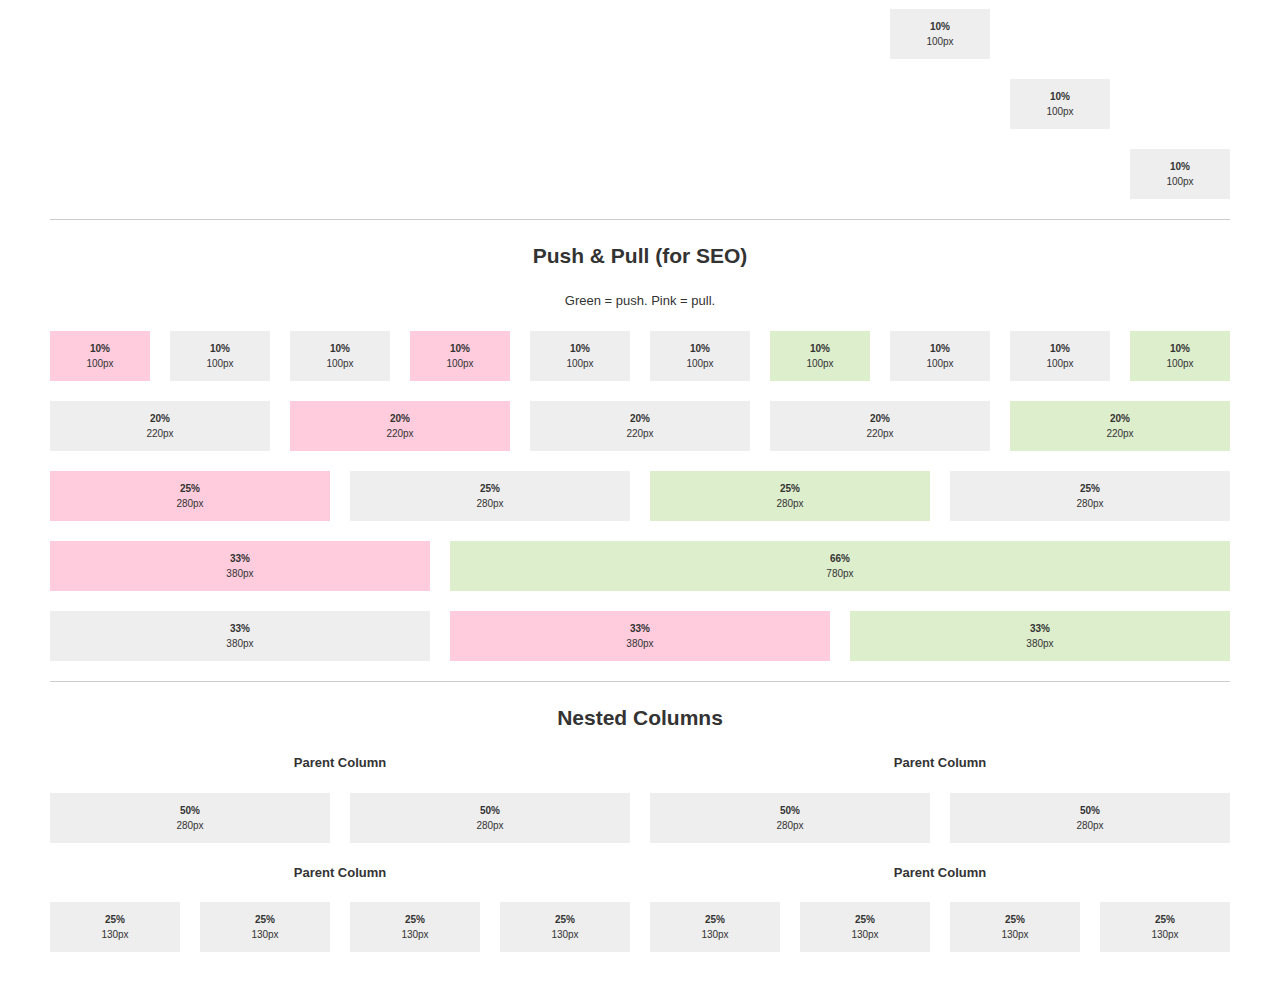
<file: unsemantic-master/adapt.html>
<!DOCTYPE html>
<html lang="en">
<head>
<meta charset="utf-8" />
<meta http-equiv="x-ua-compatible" content="ie=edge" />
<meta name="viewport" content="width=device-width, initial-scale=1, minimum-scale=1, maximum-scale=1" />
<title>Unsemantic CSS Framework</title>
<!--[if lt IE 9]>
  <script src="./assets/javascripts/html5.js"></script>
<![endif]-->
<link rel="stylesheet" href="./assets/stylesheets/demo.css" />
<link rel="stylesheet" href="./assets/stylesheets/unsemantic-grid-base.css" />
<noscript>
  <link rel="stylesheet" href="./assets/stylesheets/unsemantic-grid-mobile.css" />
</noscript>
<script>
  var ADAPT_CONFIG = {
    path: './assets/stylesheets/',
    dynamic: true,
    range: [
      '0 to 767px = unsemantic-grid-mobile.css',
      '767px = unsemantic-grid-desktop.css'
    ]
  };
</script>
<script src="./assets/javascripts/adapt.min.js"></script>
</head>
<body>
  <div class="grid-container">
    <div class="grid-100 mobile-grid-100">
      <h1 class="grid-100">
        <a href="http://unsemantic.com/">Unsemantic</a>
        <br />
        Adapt.js Demo
      </h1>
      <hr />
    </div>
    <div class="grid-100 mobile-grid-50">
      <section class="example-block">
        <b class="hide-on-mobile">
          100%
        </b>
        <b class="hide-on-desktop">
          50%
        </b>
        <span class="dynamic-px-width"></span>
      </section>
    </div>
    <div class="grid-95 mobile-grid-50">
      <section class="example-block">
        <b class="hide-on-mobile">
          95%
        </b>
        <b class="hide-on-desktop">
          50%
        </b>
        <span class="dynamic-px-width"></span>
      </section>
    </div>
    <div class="grid-5 mobile-grid-50">
      <section class="example-block">
        <b class="hide-on-mobile">
          5%
        </b>
        <b class="hide-on-desktop">
          50%
        </b>
        <span class="dynamic-px-width"></span>
      </section>
    </div>
    <div class="grid-90 mobile-grid-50">
      <section class="example-block">
        <b class="hide-on-mobile">
          90%
        </b>
        <b class="hide-on-desktop">
          50%
        </b>
        <span class="dynamic-px-width"></span>
      </section>
    </div>
    <div class="grid-10 mobile-grid-50">
      <section class="example-block">
        <b class="hide-on-mobile">
          10%
        </b>
        <b class="hide-on-desktop">
          50%
        </b>
        <span class="dynamic-px-width"></span>
      </section>
    </div>
    <div class="grid-85 mobile-grid-50">
      <section class="example-block">
        <b class="hide-on-mobile">
          85%
        </b>
        <b class="hide-on-desktop">
          50%
        </b>
        <span class="dynamic-px-width"></span>
      </section>
    </div>
    <div class="grid-15 mobile-grid-50">
      <section class="example-block">
        <b class="hide-on-mobile">
          15%
        </b>
        <b class="hide-on-desktop">
          50%
        </b>
        <span class="dynamic-px-width"></span>
      </section>
    </div>
    <div class="grid-80 mobile-grid-50">
      <section class="example-block">
        <b class="hide-on-mobile">
          80%
        </b>
        <b class="hide-on-desktop">
          50%
        </b>
        <span class="dynamic-px-width"></span>
      </section>
    </div>
    <div class="grid-20 mobile-grid-50">
      <section class="example-block">
        <b class="hide-on-mobile">
          20%
        </b>
        <b class="hide-on-desktop">
          50%
        </b>
        <span class="dynamic-px-width"></span>
      </section>
    </div>
    <div class="grid-75 mobile-grid-50">
      <section class="example-block">
        <b class="hide-on-mobile">
          75%
        </b>
        <b class="hide-on-desktop">
          50%
        </b>
        <span class="dynamic-px-width"></span>
      </section>
    </div>
    <div class="grid-25 mobile-grid-50">
      <section class="example-block">
        <b class="hide-on-mobile">
          25%
        </b>
        <b class="hide-on-desktop">
          50%
        </b>
        <span class="dynamic-px-width"></span>
      </section>
    </div>
    <div class="grid-70 mobile-grid-50">
      <section class="example-block">
        <b class="hide-on-mobile">
          70%
        </b>
        <b class="hide-on-desktop">
          50%
        </b>
        <span class="dynamic-px-width"></span>
      </section>
    </div>
    <div class="grid-30 mobile-grid-50">
      <section class="example-block">
        <b class="hide-on-mobile">
          30%
        </b>
        <b class="hide-on-desktop">
          50%
        </b>
        <span class="dynamic-px-width"></span>
      </section>
    </div>
    <div class="grid-65 mobile-grid-50">
      <section class="example-block">
        <b class="hide-on-mobile">
          65%
        </b>
        <b class="hide-on-desktop">
          50%
        </b>
        <span class="dynamic-px-width"></span>
      </section>
    </div>
    <div class="grid-35 mobile-grid-50">
      <section class="example-block">
        <b class="hide-on-mobile">
          35%
        </b>
        <b class="hide-on-desktop">
          50%
        </b>
        <span class="dynamic-px-width"></span>
      </section>
    </div>
    <div class="grid-60 mobile-grid-50">
      <section class="example-block">
        <b class="hide-on-mobile">
          60%
        </b>
        <b class="hide-on-desktop">
          50%
        </b>
        <span class="dynamic-px-width"></span>
      </section>
    </div>
    <div class="grid-40 mobile-grid-50">
      <section class="example-block">
        <b class="hide-on-mobile">
          40%
        </b>
        <b class="hide-on-desktop">
          50%
        </b>
        <span class="dynamic-px-width"></span>
      </section>
    </div>
    <div class="grid-55 mobile-grid-50">
      <section class="example-block">
        <b class="hide-on-mobile">
          55%
        </b>
        <b class="hide-on-desktop">
          50%
        </b>
        <span class="dynamic-px-width"></span>
      </section>
    </div>
    <div class="grid-45 mobile-grid-50">
      <section class="example-block">
        <b class="hide-on-mobile">
          45%
        </b>
        <b class="hide-on-desktop">
          50%
        </b>
        <span class="dynamic-px-width"></span>
      </section>
    </div>
    <div class="grid-50 mobile-grid-50">
      <section class="example-block">
        <b class="hide-on-mobile">
          50%
        </b>
        <b class="hide-on-desktop">
          50%
        </b>
        <span class="dynamic-px-width"></span>
      </section>
    </div>
    <div class="grid-50 mobile-grid-50">
      <section class="example-block">
        <b class="hide-on-mobile">
          50%
        </b>
        <b class="hide-on-desktop">
          50%
        </b>
        <span class="dynamic-px-width"></span>
      </section>
    </div>
    <div class="grid-33 mobile-grid-50">
      <section class="example-block">
        <b class="hide-on-mobile">
          33%
        </b>
        <b class="hide-on-desktop">
          50%
        </b>
        <span class="dynamic-px-width"></span>
      </section>
    </div>
    <div class="grid-33 mobile-grid-50">
      <section class="example-block">
        <b class="hide-on-mobile">
          33%
        </b>
        <b class="hide-on-desktop">
          50%
        </b>
        <span class="dynamic-px-width"></span>
      </section>
    </div>
    <div class="grid-33 mobile-grid-50">
      <section class="example-block">
        <b class="hide-on-mobile">
          33%
        </b>
        <b class="hide-on-desktop">
          50%
        </b>
        <span class="dynamic-px-width"></span>
      </section>
    </div>
    <div class="grid-66 mobile-grid-50">
      <section class="example-block">
        <b class="hide-on-mobile">
          66%
        </b>
        <b class="hide-on-desktop">
          50%
        </b>
        <span class="dynamic-px-width"></span>
      </section>
    </div>
    <div class="grid-33 mobile-grid-50">
      <section class="example-block">
        <b class="hide-on-mobile">
          33%
        </b>
        <b class="hide-on-desktop">
          50%
        </b>
        <span class="dynamic-px-width"></span>
      </section>
    </div>
    <hr />
    <div class="grid-100 align-center">
      <h3>
        Prefix &amp; Suffix
      </h3>
    </div>
    <div class="grid-10 suffix-90 mobile-grid-50">
      <section class="example-block">
        <b class="hide-on-mobile">
          10%
        </b>
        <b class="hide-on-desktop">
          50%
        </b>
        <span class="dynamic-px-width"></span>
      </section>
    </div>
    <div class="grid-10 prefix-10 suffix-80 mobile-grid-50">
      <section class="example-block">
        <b class="hide-on-mobile">
          10%
        </b>
        <b class="hide-on-desktop">
          50%
        </b>
        <span class="dynamic-px-width"></span>
      </section>
    </div>
    <div class="grid-10 prefix-20 suffix-70 mobile-grid-50">
      <section class="example-block">
        <b class="hide-on-mobile">
          10%
        </b>
        <b class="hide-on-desktop">
          50%
        </b>
        <span class="dynamic-px-width"></span>
      </section>
    </div>
    <div class="grid-10 prefix-30 suffix-60 mobile-grid-50">
      <section class="example-block">
        <b class="hide-on-mobile">
          10%
        </b>
        <b class="hide-on-desktop">
          50%
        </b>
        <span class="dynamic-px-width"></span>
      </section>
    </div>
    <div class="grid-10 prefix-40 suffix-50 mobile-grid-50">
      <section class="example-block">
        <b class="hide-on-mobile">
          10%
        </b>
        <b class="hide-on-desktop">
          50%
        </b>
        <span class="dynamic-px-width"></span>
      </section>
    </div>
    <div class="grid-10 prefix-50 suffix-40 mobile-grid-50">
      <section class="example-block">
        <b class="hide-on-mobile">
          10%
        </b>
        <b class="hide-on-desktop">
          50%
        </b>
        <span class="dynamic-px-width"></span>
      </section>
    </div>
    <div class="grid-10 prefix-60 suffix-30 mobile-grid-50">
      <section class="example-block">
        <b class="hide-on-mobile">
          10%
        </b>
        <b class="hide-on-desktop">
          50%
        </b>
        <span class="dynamic-px-width"></span>
      </section>
    </div>
    <div class="grid-10 prefix-70 suffix-20 mobile-grid-50">
      <section class="example-block">
        <b class="hide-on-mobile">
          10%
        </b>
        <b class="hide-on-desktop">
          50%
        </b>
        <span class="dynamic-px-width"></span>
      </section>
    </div>
    <div class="grid-10 prefix-80 suffix-10 mobile-grid-50">
      <section class="example-block">
        <b class="hide-on-mobile">
          10%
        </b>
        <b class="hide-on-desktop">
          50%
        </b>
        <span class="dynamic-px-width"></span>
      </section>
    </div>
    <div class="grid-10 prefix-90 mobile-grid-50">
      <section class="example-block">
        <b class="hide-on-mobile">
          10%
        </b>
        <b class="hide-on-desktop">
          50%
        </b>
        <span class="dynamic-px-width"></span>
      </section>
    </div>
    <hr />
    <div class="grid-100 align-center">
      <h3>
        Push &amp; Pull (for SEO)
      </h3>
      <p>
        Green = push. Pink = pull.
      </p>
    </div>
    <div class="grid-10 push-90 mobile-grid-50">
      <section class="example-block">
        <b class="hide-on-mobile">
          10%
        </b>
        <b class="hide-on-desktop">
          50%
        </b>
        <span class="dynamic-px-width"></span>
      </section>
    </div>
    <div class="grid-10 mobile-grid-50">
      <section class="example-block">
        <b class="hide-on-mobile">
          10%
        </b>
        <b class="hide-on-desktop">
          50%
        </b>
        <span class="dynamic-px-width"></span>
      </section>
    </div>
    <div class="grid-10 mobile-grid-50">
      <section class="example-block">
        <b class="hide-on-mobile">
          10%
        </b>
        <b class="hide-on-desktop">
          50%
        </b>
        <span class="dynamic-px-width"></span>
      </section>
    </div>
    <div class="grid-10 push-30 mobile-grid-50">
      <section class="example-block">
        <b class="hide-on-mobile">
          10%
        </b>
        <b class="hide-on-desktop">
          50%
        </b>
        <span class="dynamic-px-width"></span>
      </section>
    </div>
    <div class="grid-10 mobile-grid-50">
      <section class="example-block">
        <b class="hide-on-mobile">
          10%
        </b>
        <b class="hide-on-desktop">
          50%
        </b>
        <span class="dynamic-px-width"></span>
      </section>
    </div>
    <div class="grid-10 mobile-grid-50">
      <section class="example-block">
        <b class="hide-on-mobile">
          10%
        </b>
        <b class="hide-on-desktop">
          50%
        </b>
        <span class="dynamic-px-width"></span>
      </section>
    </div>
    <div class="grid-10 pull-30 mobile-grid-50">
      <section class="example-block">
        <b class="hide-on-mobile">
          10%
        </b>
        <b class="hide-on-desktop">
          50%
        </b>
        <span class="dynamic-px-width"></span>
      </section>
    </div>
    <div class="grid-10 mobile-grid-50">
      <section class="example-block">
        <b class="hide-on-mobile">
          10%
        </b>
        <b class="hide-on-desktop">
          50%
        </b>
        <span class="dynamic-px-width"></span>
      </section>
    </div>
    <div class="grid-10 mobile-grid-50">
      <section class="example-block">
        <b class="hide-on-mobile">
          10%
        </b>
        <b class="hide-on-desktop">
          50%
        </b>
        <span class="dynamic-px-width"></span>
      </section>
    </div>
    <div class="grid-10 pull-90 mobile-grid-50">
      <section class="example-block">
        <b class="hide-on-mobile">
          10%
        </b>
        <b class="hide-on-desktop">
          50%
        </b>
        <span class="dynamic-px-width"></span>
      </section>
    </div>
    <div class="grid-20 mobile-grid-50">
      <section class="example-block">
        <b class="hide-on-mobile">
          20%
        </b>
        <b class="hide-on-desktop">
          50%
        </b>
        <span class="dynamic-px-width"></span>
      </section>
    </div>
    <div class="grid-20 push-60 mobile-grid-50">
      <section class="example-block">
        <b class="hide-on-mobile">
          20%
        </b>
        <b class="hide-on-desktop">
          50%
        </b>
        <span class="dynamic-px-width"></span>
      </section>
    </div>
    <div class="grid-20 mobile-grid-50">
      <section class="example-block">
        <b class="hide-on-mobile">
          20%
        </b>
        <b class="hide-on-desktop">
          50%
        </b>
        <span class="dynamic-px-width"></span>
      </section>
    </div>
    <div class="grid-20 mobile-grid-50">
      <section class="example-block">
        <b class="hide-on-mobile">
          20%
        </b>
        <b class="hide-on-desktop">
          50%
        </b>
        <span class="dynamic-px-width"></span>
      </section>
    </div>
    <div class="grid-20 pull-60 mobile-grid-50">
      <section class="example-block">
        <b class="hide-on-mobile">
          20%
        </b>
        <b class="hide-on-desktop">
          50%
        </b>
        <span class="dynamic-px-width"></span>
      </section>
    </div>
    <div class="grid-25 push-50 mobile-grid-50">
      <section class="example-block">
        <b class="hide-on-mobile">
          25%
        </b>
        <b class="hide-on-desktop">
          50%
        </b>
        <span class="dynamic-px-width"></span>
      </section>
    </div>
    <div class="grid-25 mobile-grid-50">
      <section class="example-block">
        <b class="hide-on-mobile">
          25%
        </b>
        <b class="hide-on-desktop">
          50%
        </b>
        <span class="dynamic-px-width"></span>
      </section>
    </div>
    <div class="grid-25 pull-50 mobile-grid-50">
      <section class="example-block">
        <b class="hide-on-mobile">
          25%
        </b>
        <b class="hide-on-desktop">
          50%
        </b>
        <span class="dynamic-px-width"></span>
      </section>
    </div>
    <div class="grid-25 mobile-grid-50">
      <section class="example-block">
        <b class="hide-on-mobile">
          25%
        </b>
        <b class="hide-on-desktop">
          50%
        </b>
        <span class="dynamic-px-width"></span>
      </section>
    </div>
    <div class="grid-66 push-33 mobile-grid-50">
      <section class="example-block">
        <b class="hide-on-mobile">
          66%
        </b>
        <b class="hide-on-desktop">
          50%
        </b>
        <span class="dynamic-px-width"></span>
      </section>
    </div>
    <div class="grid-33 pull-66 mobile-grid-50">
      <section class="example-block">
        <b class="hide-on-mobile">
          33%
        </b>
        <b class="hide-on-desktop">
          50%
        </b>
        <span class="dynamic-px-width"></span>
      </section>
    </div>
    <div class="grid-33 mobile-grid-50">
      <section class="example-block">
        <b class="hide-on-mobile">
          33%
        </b>
        <b class="hide-on-desktop">
          50%
        </b>
        <span class="dynamic-px-width"></span>
      </section>
    </div>
    <div class="grid-33 push-33 mobile-grid-50">
      <section class="example-block">
        <b class="hide-on-mobile">
          33%
        </b>
        <b class="hide-on-desktop">
          50%
        </b>
        <span class="dynamic-px-width"></span>
      </section>
    </div>
    <div class="grid-33 pull-33 mobile-grid-50">
      <section class="example-block">
        <b class="hide-on-mobile">
          33%
        </b>
        <b class="hide-on-desktop">
          50%
        </b>
        <span class="dynamic-px-width"></span>
      </section>
    </div>
    <hr />
    <div class="grid-100 align-center">
      <h3>
        Nested Columns
      </h3>
    </div>
    <div class="grid-50 grid-parent">
      <p class="grid-100 align-center">
        <b>
          Parent Column
        </b>
      </p>
      <div class="grid-50 mobile-grid-50">
        <section class="example-block">
          <b class="hide-on-mobile">
            50%
          </b>
          <b class="hide-on-desktop">
            50%
          </b>
          <span class="dynamic-px-width"></span>
        </section>
      </div>
      <div class="grid-50 mobile-grid-50">
        <section class="example-block">
          <b class="hide-on-mobile">
            50%
          </b>
          <b class="hide-on-desktop">
            50%
          </b>
          <span class="dynamic-px-width"></span>
        </section>
      </div>
    </div>
    <div class="grid-50 grid-parent">
      <p class="grid-100 align-center">
        <b>
          Parent Column
        </b>
      </p>
      <div class="grid-50 mobile-grid-50">
        <section class="example-block">
          <b class="hide-on-mobile">
            50%
          </b>
          <b class="hide-on-desktop">
            50%
          </b>
          <span class="dynamic-px-width"></span>
        </section>
      </div>
      <div class="grid-50 mobile-grid-50">
        <section class="example-block">
          <b class="hide-on-mobile">
            50%
          </b>
          <b class="hide-on-desktop">
            50%
          </b>
          <span class="dynamic-px-width"></span>
        </section>
      </div>
    </div>
    <div class="grid-50 grid-parent">
      <p class="grid-100 align-center">
        <b>
          Parent Column
        </b>
      </p>
      <div class="grid-25 mobile-grid-50">
        <section class="example-block">
          <b class="hide-on-mobile">
            25%
          </b>
          <b class="hide-on-desktop">
            50%
          </b>
          <span class="dynamic-px-width"></span>
        </section>
      </div>
      <div class="grid-25 mobile-grid-50">
        <section class="example-block">
          <b class="hide-on-mobile">
            25%
          </b>
          <b class="hide-on-desktop">
            50%
          </b>
          <span class="dynamic-px-width"></span>
        </section>
      </div>
      <div class="grid-25 mobile-grid-50">
        <section class="example-block">
          <b class="hide-on-mobile">
            25%
          </b>
          <b class="hide-on-desktop">
            50%
          </b>
          <span class="dynamic-px-width"></span>
        </section>
      </div>
      <div class="grid-25 mobile-grid-50">
        <section class="example-block">
          <b class="hide-on-mobile">
            25%
          </b>
          <b class="hide-on-desktop">
            50%
          </b>
          <span class="dynamic-px-width"></span>
        </section>
      </div>
    </div>
    <div class="grid-50 grid-parent">
      <p class="grid-100 align-center">
        <b>
          Parent Column
        </b>
      </p>
      <div class="grid-25 mobile-grid-50">
        <section class="example-block">
          <b class="hide-on-mobile">
            25%
          </b>
          <b class="hide-on-desktop">
            50%
          </b>
          <span class="dynamic-px-width"></span>
        </section>
      </div>
      <div class="grid-25 mobile-grid-50">
        <section class="example-block">
          <b class="hide-on-mobile">
            25%
          </b>
          <b class="hide-on-desktop">
            50%
          </b>
          <span class="dynamic-px-width"></span>
        </section>
      </div>
      <div class="grid-25 mobile-grid-50">
        <section class="example-block">
          <b class="hide-on-mobile">
            25%
          </b>
          <b class="hide-on-desktop">
            50%
          </b>
          <span class="dynamic-px-width"></span>
        </section>
      </div>
      <div class="grid-25 mobile-grid-50">
        <section class="example-block">
          <b class="hide-on-mobile">
            25%
          </b>
          <b class="hide-on-desktop">
            50%
          </b>
          <span class="dynamic-px-width"></span>
        </section>
      </div>
    </div>
  </div>
  <script src="./assets/javascripts/jquery.js"></script>
  <script src="./assets/javascripts/demo.js"></script>
</body>
</html>
</file>
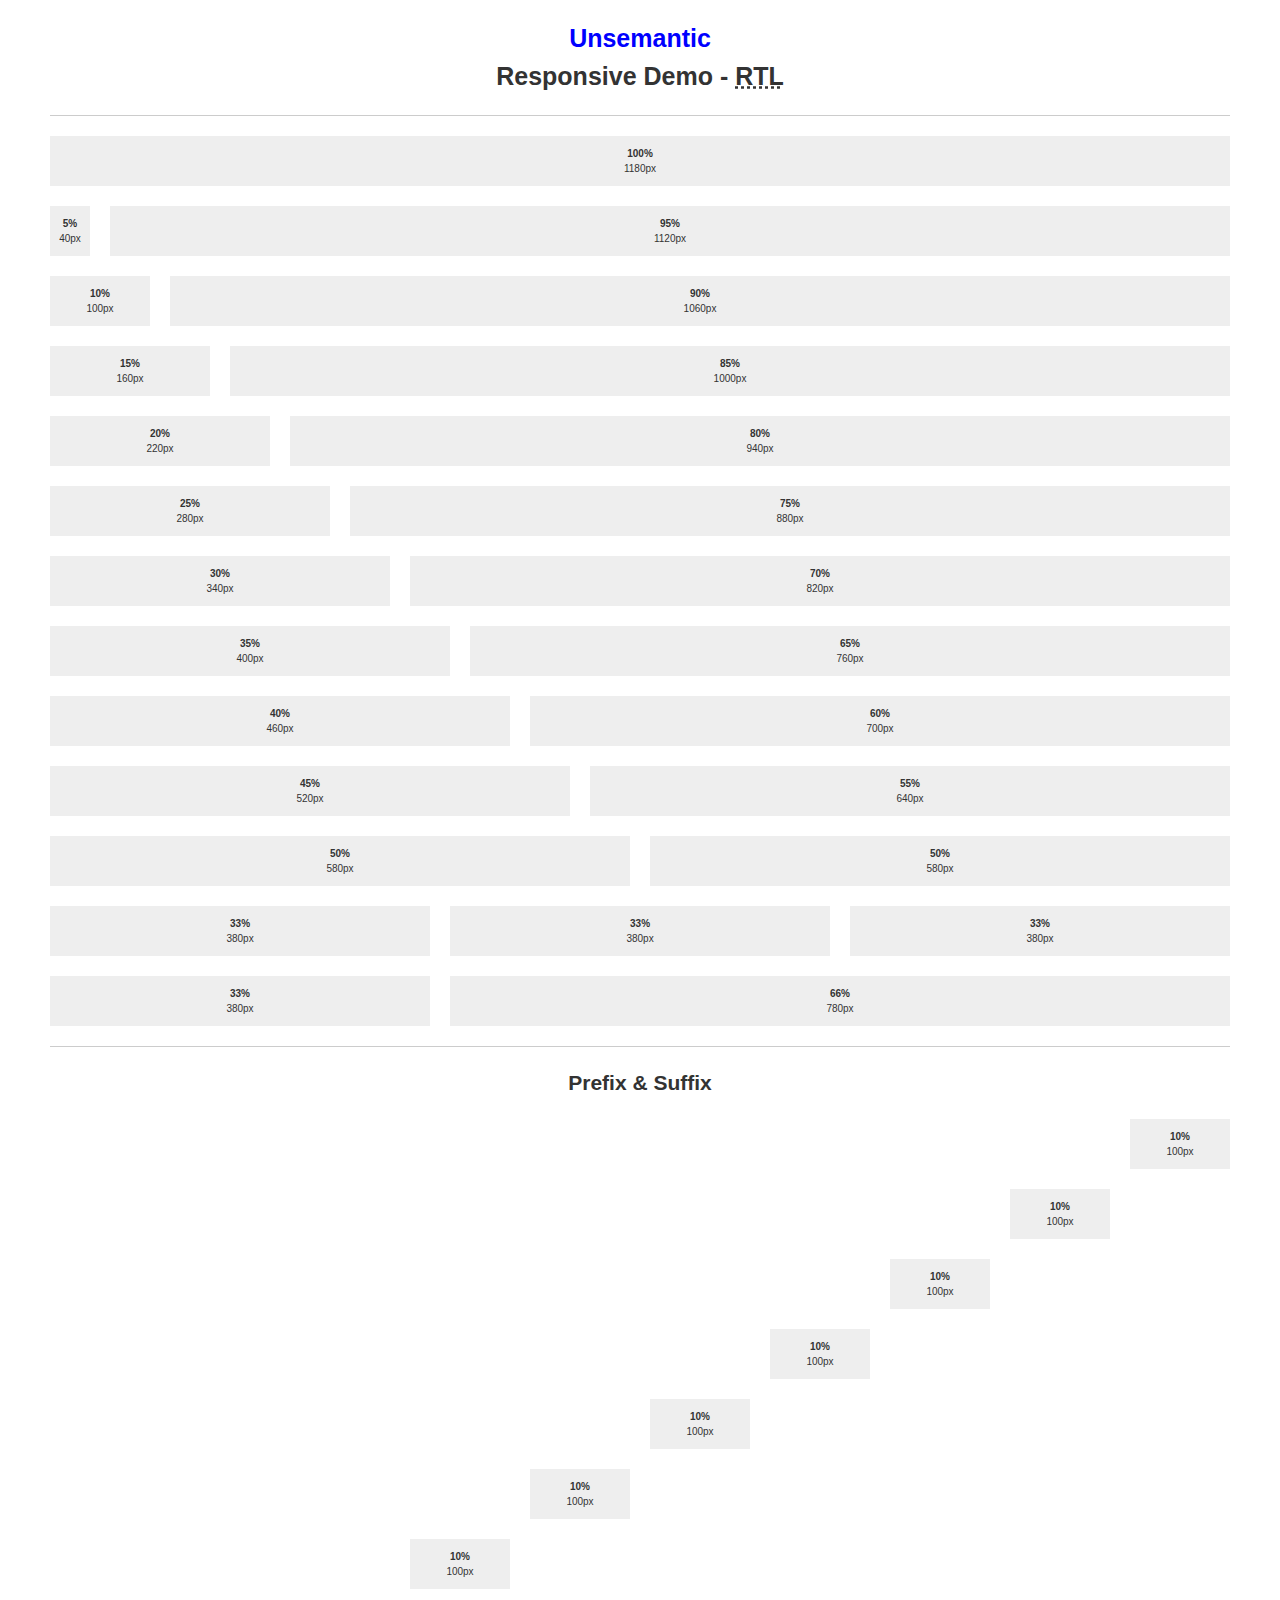
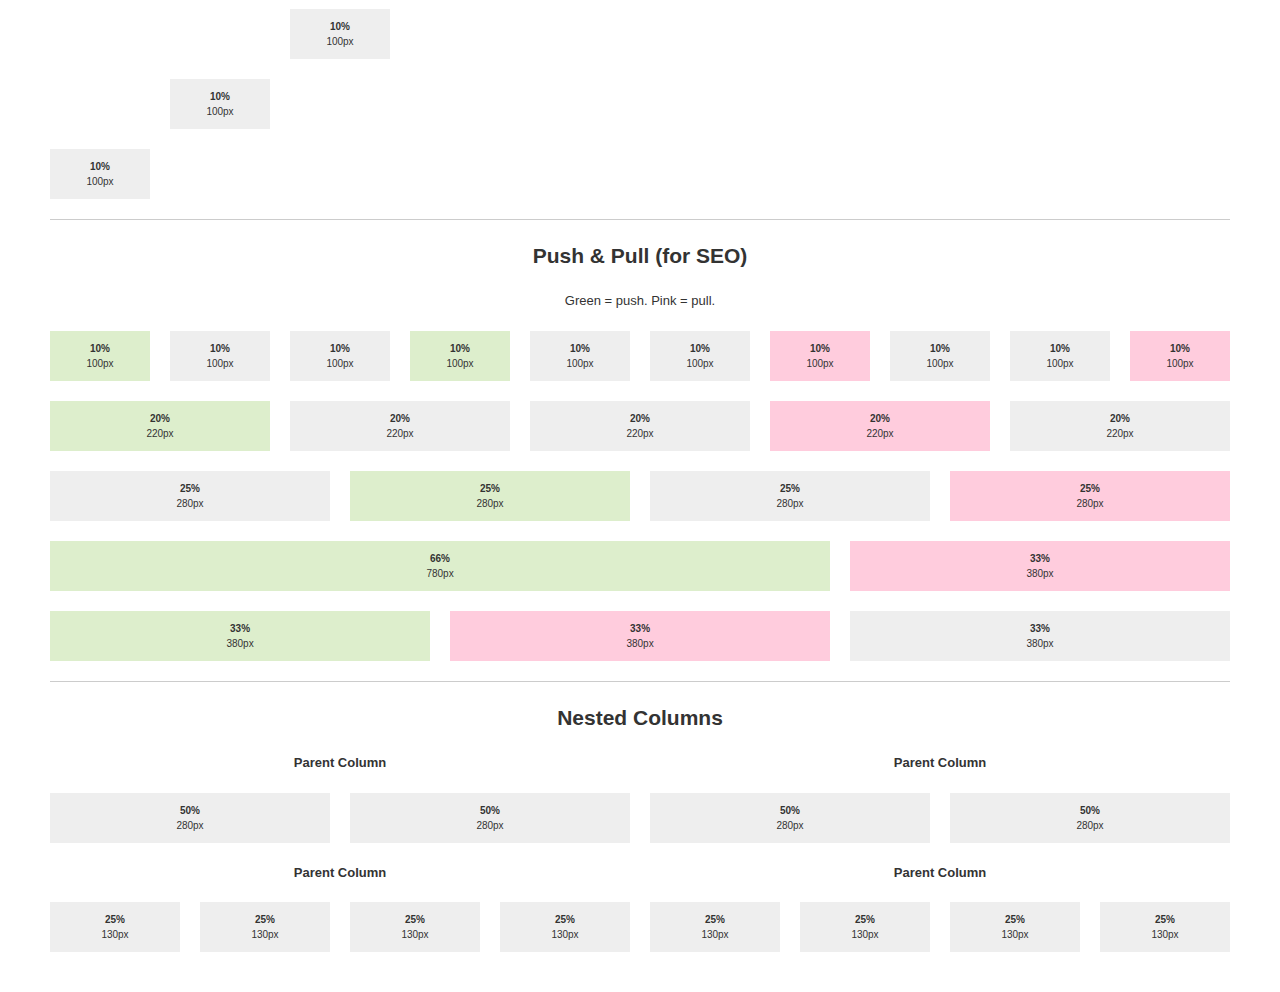
<file: unsemantic-master/responsive-rtl.html>
<!DOCTYPE html>
<html lang="en">
<head>
<meta charset="utf-8" />
<meta http-equiv="x-ua-compatible" content="ie=edge" />
<meta name="viewport" content="width=device-width, initial-scale=1, minimum-scale=1, maximum-scale=1" />
<title>Unsemantic CSS Framework</title>
<!--[if lt IE 9]>
  <script src="./assets/javascripts/html5.js"></script>
<![endif]-->
<link rel="stylesheet" href="./assets/stylesheets/demo.css" />
<!--[if (gt IE 8) | (IEMobile)]><!-->
  <link rel="stylesheet" href="./assets/stylesheets/unsemantic-grid-responsive-rtl.css" />
<!--<![endif]-->
<!--[if (lt IE 9) & (!IEMobile)]>
  <link rel="stylesheet" href="./assets/stylesheets/ie-rtl.css" />
<![endif]-->
</head>
<body>
  <div class="grid-container">
    <div class="grid-100 mobile-grid-100">
      <h1 class="grid-100">
        <a href="http://unsemantic.com/">Unsemantic</a>
        <br />
        Responsive Demo - <abbr title="Right To Left">RTL</abbr>
      </h1>
      <hr />
    </div>
    <div class="grid-100 mobile-grid-50">
      <section class="example-block">
        <b class="hide-on-mobile">
          100%
        </b>
        <b class="hide-on-desktop">
          50%
        </b>
        <span class="dynamic-px-width"></span>
      </section>
    </div>
    <div class="grid-95 mobile-grid-50">
      <section class="example-block">
        <b class="hide-on-mobile">
          95%
        </b>
        <b class="hide-on-desktop">
          50%
        </b>
        <span class="dynamic-px-width"></span>
      </section>
    </div>
    <div class="grid-5 mobile-grid-50">
      <section class="example-block">
        <b class="hide-on-mobile">
          5%
        </b>
        <b class="hide-on-desktop">
          50%
        </b>
        <span class="dynamic-px-width"></span>
      </section>
    </div>
    <div class="grid-90 mobile-grid-50">
      <section class="example-block">
        <b class="hide-on-mobile">
          90%
        </b>
        <b class="hide-on-desktop">
          50%
        </b>
        <span class="dynamic-px-width"></span>
      </section>
    </div>
    <div class="grid-10 mobile-grid-50">
      <section class="example-block">
        <b class="hide-on-mobile">
          10%
        </b>
        <b class="hide-on-desktop">
          50%
        </b>
        <span class="dynamic-px-width"></span>
      </section>
    </div>
    <div class="grid-85 mobile-grid-50">
      <section class="example-block">
        <b class="hide-on-mobile">
          85%
        </b>
        <b class="hide-on-desktop">
          50%
        </b>
        <span class="dynamic-px-width"></span>
      </section>
    </div>
    <div class="grid-15 mobile-grid-50">
      <section class="example-block">
        <b class="hide-on-mobile">
          15%
        </b>
        <b class="hide-on-desktop">
          50%
        </b>
        <span class="dynamic-px-width"></span>
      </section>
    </div>
    <div class="grid-80 mobile-grid-50">
      <section class="example-block">
        <b class="hide-on-mobile">
          80%
        </b>
        <b class="hide-on-desktop">
          50%
        </b>
        <span class="dynamic-px-width"></span>
      </section>
    </div>
    <div class="grid-20 mobile-grid-50">
      <section class="example-block">
        <b class="hide-on-mobile">
          20%
        </b>
        <b class="hide-on-desktop">
          50%
        </b>
        <span class="dynamic-px-width"></span>
      </section>
    </div>
    <div class="grid-75 mobile-grid-50">
      <section class="example-block">
        <b class="hide-on-mobile">
          75%
        </b>
        <b class="hide-on-desktop">
          50%
        </b>
        <span class="dynamic-px-width"></span>
      </section>
    </div>
    <div class="grid-25 mobile-grid-50">
      <section class="example-block">
        <b class="hide-on-mobile">
          25%
        </b>
        <b class="hide-on-desktop">
          50%
        </b>
        <span class="dynamic-px-width"></span>
      </section>
    </div>
    <div class="grid-70 mobile-grid-50">
      <section class="example-block">
        <b class="hide-on-mobile">
          70%
        </b>
        <b class="hide-on-desktop">
          50%
        </b>
        <span class="dynamic-px-width"></span>
      </section>
    </div>
    <div class="grid-30 mobile-grid-50">
      <section class="example-block">
        <b class="hide-on-mobile">
          30%
        </b>
        <b class="hide-on-desktop">
          50%
        </b>
        <span class="dynamic-px-width"></span>
      </section>
    </div>
    <div class="grid-65 mobile-grid-50">
      <section class="example-block">
        <b class="hide-on-mobile">
          65%
        </b>
        <b class="hide-on-desktop">
          50%
        </b>
        <span class="dynamic-px-width"></span>
      </section>
    </div>
    <div class="grid-35 mobile-grid-50">
      <section class="example-block">
        <b class="hide-on-mobile">
          35%
        </b>
        <b class="hide-on-desktop">
          50%
        </b>
        <span class="dynamic-px-width"></span>
      </section>
    </div>
    <div class="grid-60 mobile-grid-50">
      <section class="example-block">
        <b class="hide-on-mobile">
          60%
        </b>
        <b class="hide-on-desktop">
          50%
        </b>
        <span class="dynamic-px-width"></span>
      </section>
    </div>
    <div class="grid-40 mobile-grid-50">
      <section class="example-block">
        <b class="hide-on-mobile">
          40%
        </b>
        <b class="hide-on-desktop">
          50%
        </b>
        <span class="dynamic-px-width"></span>
      </section>
    </div>
    <div class="grid-55 mobile-grid-50">
      <section class="example-block">
        <b class="hide-on-mobile">
          55%
        </b>
        <b class="hide-on-desktop">
          50%
        </b>
        <span class="dynamic-px-width"></span>
      </section>
    </div>
    <div class="grid-45 mobile-grid-50">
      <section class="example-block">
        <b class="hide-on-mobile">
          45%
        </b>
        <b class="hide-on-desktop">
          50%
        </b>
        <span class="dynamic-px-width"></span>
      </section>
    </div>
    <div class="grid-50 mobile-grid-50">
      <section class="example-block">
        <b class="hide-on-mobile">
          50%
        </b>
        <b class="hide-on-desktop">
          50%
        </b>
        <span class="dynamic-px-width"></span>
      </section>
    </div>
    <div class="grid-50 mobile-grid-50">
      <section class="example-block">
        <b class="hide-on-mobile">
          50%
        </b>
        <b class="hide-on-desktop">
          50%
        </b>
        <span class="dynamic-px-width"></span>
      </section>
    </div>
    <div class="grid-33 mobile-grid-50">
      <section class="example-block">
        <b class="hide-on-mobile">
          33%
        </b>
        <b class="hide-on-desktop">
          50%
        </b>
        <span class="dynamic-px-width"></span>
      </section>
    </div>
    <div class="grid-33 mobile-grid-50">
      <section class="example-block">
        <b class="hide-on-mobile">
          33%
        </b>
        <b class="hide-on-desktop">
          50%
        </b>
        <span class="dynamic-px-width"></span>
      </section>
    </div>
    <div class="grid-33 mobile-grid-50">
      <section class="example-block">
        <b class="hide-on-mobile">
          33%
        </b>
        <b class="hide-on-desktop">
          50%
        </b>
        <span class="dynamic-px-width"></span>
      </section>
    </div>
    <div class="grid-66 mobile-grid-50">
      <section class="example-block">
        <b class="hide-on-mobile">
          66%
        </b>
        <b class="hide-on-desktop">
          50%
        </b>
        <span class="dynamic-px-width"></span>
      </section>
    </div>
    <div class="grid-33 mobile-grid-50">
      <section class="example-block">
        <b class="hide-on-mobile">
          33%
        </b>
        <b class="hide-on-desktop">
          50%
        </b>
        <span class="dynamic-px-width"></span>
      </section>
    </div>
    <hr />
    <div class="grid-100 align-center">
      <h3>
        Prefix &amp; Suffix
      </h3>
    </div>
    <div class="grid-10 suffix-90 mobile-grid-50">
      <section class="example-block">
        <b class="hide-on-mobile">
          10%
        </b>
        <b class="hide-on-desktop">
          50%
        </b>
        <span class="dynamic-px-width"></span>
      </section>
    </div>
    <div class="grid-10 prefix-10 suffix-80 mobile-grid-50">
      <section class="example-block">
        <b class="hide-on-mobile">
          10%
        </b>
        <b class="hide-on-desktop">
          50%
        </b>
        <span class="dynamic-px-width"></span>
      </section>
    </div>
    <div class="grid-10 prefix-20 suffix-70 mobile-grid-50">
      <section class="example-block">
        <b class="hide-on-mobile">
          10%
        </b>
        <b class="hide-on-desktop">
          50%
        </b>
        <span class="dynamic-px-width"></span>
      </section>
    </div>
    <div class="grid-10 prefix-30 suffix-60 mobile-grid-50">
      <section class="example-block">
        <b class="hide-on-mobile">
          10%
        </b>
        <b class="hide-on-desktop">
          50%
        </b>
        <span class="dynamic-px-width"></span>
      </section>
    </div>
    <div class="grid-10 prefix-40 suffix-50 mobile-grid-50">
      <section class="example-block">
        <b class="hide-on-mobile">
          10%
        </b>
        <b class="hide-on-desktop">
          50%
        </b>
        <span class="dynamic-px-width"></span>
      </section>
    </div>
    <div class="grid-10 prefix-50 suffix-40 mobile-grid-50">
      <section class="example-block">
        <b class="hide-on-mobile">
          10%
        </b>
        <b class="hide-on-desktop">
          50%
        </b>
        <span class="dynamic-px-width"></span>
      </section>
    </div>
    <div class="grid-10 prefix-60 suffix-30 mobile-grid-50">
      <section class="example-block">
        <b class="hide-on-mobile">
          10%
        </b>
        <b class="hide-on-desktop">
          50%
        </b>
        <span class="dynamic-px-width"></span>
      </section>
    </div>
    <div class="grid-10 prefix-70 suffix-20 mobile-grid-50">
      <section class="example-block">
        <b class="hide-on-mobile">
          10%
        </b>
        <b class="hide-on-desktop">
          50%
        </b>
        <span class="dynamic-px-width"></span>
      </section>
    </div>
    <div class="grid-10 prefix-80 suffix-10 mobile-grid-50">
      <section class="example-block">
        <b class="hide-on-mobile">
          10%
        </b>
        <b class="hide-on-desktop">
          50%
        </b>
        <span class="dynamic-px-width"></span>
      </section>
    </div>
    <div class="grid-10 prefix-90 mobile-grid-50">
      <section class="example-block">
        <b class="hide-on-mobile">
          10%
        </b>
        <b class="hide-on-desktop">
          50%
        </b>
        <span class="dynamic-px-width"></span>
      </section>
    </div>
    <hr />
    <div class="grid-100 align-center">
      <h3>
        Push &amp; Pull (for SEO)
      </h3>
      <p>
        Green = push. Pink = pull.
      </p>
    </div>
    <div class="grid-10 push-90 mobile-grid-50">
      <section class="example-block">
        <b class="hide-on-mobile">
          10%
        </b>
        <b class="hide-on-desktop">
          50%
        </b>
        <span class="dynamic-px-width"></span>
      </section>
    </div>
    <div class="grid-10 mobile-grid-50">
      <section class="example-block">
        <b class="hide-on-mobile">
          10%
        </b>
        <b class="hide-on-desktop">
          50%
        </b>
        <span class="dynamic-px-width"></span>
      </section>
    </div>
    <div class="grid-10 mobile-grid-50">
      <section class="example-block">
        <b class="hide-on-mobile">
          10%
        </b>
        <b class="hide-on-desktop">
          50%
        </b>
        <span class="dynamic-px-width"></span>
      </section>
    </div>
    <div class="grid-10 push-30 mobile-grid-50">
      <section class="example-block">
        <b class="hide-on-mobile">
          10%
        </b>
        <b class="hide-on-desktop">
          50%
        </b>
        <span class="dynamic-px-width"></span>
      </section>
    </div>
    <div class="grid-10 mobile-grid-50">
      <section class="example-block">
        <b class="hide-on-mobile">
          10%
        </b>
        <b class="hide-on-desktop">
          50%
        </b>
        <span class="dynamic-px-width"></span>
      </section>
    </div>
    <div class="grid-10 mobile-grid-50">
      <section class="example-block">
        <b class="hide-on-mobile">
          10%
        </b>
        <b class="hide-on-desktop">
          50%
        </b>
        <span class="dynamic-px-width"></span>
      </section>
    </div>
    <div class="grid-10 pull-30 mobile-grid-50">
      <section class="example-block">
        <b class="hide-on-mobile">
          10%
        </b>
        <b class="hide-on-desktop">
          50%
        </b>
        <span class="dynamic-px-width"></span>
      </section>
    </div>
    <div class="grid-10 mobile-grid-50">
      <section class="example-block">
        <b class="hide-on-mobile">
          10%
        </b>
        <b class="hide-on-desktop">
          50%
        </b>
        <span class="dynamic-px-width"></span>
      </section>
    </div>
    <div class="grid-10 mobile-grid-50">
      <section class="example-block">
        <b class="hide-on-mobile">
          10%
        </b>
        <b class="hide-on-desktop">
          50%
        </b>
        <span class="dynamic-px-width"></span>
      </section>
    </div>
    <div class="grid-10 pull-90 mobile-grid-50">
      <section class="example-block">
        <b class="hide-on-mobile">
          10%
        </b>
        <b class="hide-on-desktop">
          50%
        </b>
        <span class="dynamic-px-width"></span>
      </section>
    </div>
    <div class="grid-20 mobile-grid-50">
      <section class="example-block">
        <b class="hide-on-mobile">
          20%
        </b>
        <b class="hide-on-desktop">
          50%
        </b>
        <span class="dynamic-px-width"></span>
      </section>
    </div>
    <div class="grid-20 push-60 mobile-grid-50">
      <section class="example-block">
        <b class="hide-on-mobile">
          20%
        </b>
        <b class="hide-on-desktop">
          50%
        </b>
        <span class="dynamic-px-width"></span>
      </section>
    </div>
    <div class="grid-20 mobile-grid-50">
      <section class="example-block">
        <b class="hide-on-mobile">
          20%
        </b>
        <b class="hide-on-desktop">
          50%
        </b>
        <span class="dynamic-px-width"></span>
      </section>
    </div>
    <div class="grid-20 mobile-grid-50">
      <section class="example-block">
        <b class="hide-on-mobile">
          20%
        </b>
        <b class="hide-on-desktop">
          50%
        </b>
        <span class="dynamic-px-width"></span>
      </section>
    </div>
    <div class="grid-20 pull-60 mobile-grid-50">
      <section class="example-block">
        <b class="hide-on-mobile">
          20%
        </b>
        <b class="hide-on-desktop">
          50%
        </b>
        <span class="dynamic-px-width"></span>
      </section>
    </div>
    <div class="grid-25 push-50 mobile-grid-50">
      <section class="example-block">
        <b class="hide-on-mobile">
          25%
        </b>
        <b class="hide-on-desktop">
          50%
        </b>
        <span class="dynamic-px-width"></span>
      </section>
    </div>
    <div class="grid-25 mobile-grid-50">
      <section class="example-block">
        <b class="hide-on-mobile">
          25%
        </b>
        <b class="hide-on-desktop">
          50%
        </b>
        <span class="dynamic-px-width"></span>
      </section>
    </div>
    <div class="grid-25 pull-50 mobile-grid-50">
      <section class="example-block">
        <b class="hide-on-mobile">
          25%
        </b>
        <b class="hide-on-desktop">
          50%
        </b>
        <span class="dynamic-px-width"></span>
      </section>
    </div>
    <div class="grid-25 mobile-grid-50">
      <section class="example-block">
        <b class="hide-on-mobile">
          25%
        </b>
        <b class="hide-on-desktop">
          50%
        </b>
        <span class="dynamic-px-width"></span>
      </section>
    </div>
    <div class="grid-66 push-33 mobile-grid-50">
      <section class="example-block">
        <b class="hide-on-mobile">
          66%
        </b>
        <b class="hide-on-desktop">
          50%
        </b>
        <span class="dynamic-px-width"></span>
      </section>
    </div>
    <div class="grid-33 pull-66 mobile-grid-50">
      <section class="example-block">
        <b class="hide-on-mobile">
          33%
        </b>
        <b class="hide-on-desktop">
          50%
        </b>
        <span class="dynamic-px-width"></span>
      </section>
    </div>
    <div class="grid-33 mobile-grid-50">
      <section class="example-block">
        <b class="hide-on-mobile">
          33%
        </b>
        <b class="hide-on-desktop">
          50%
        </b>
        <span class="dynamic-px-width"></span>
      </section>
    </div>
    <div class="grid-33 push-33 mobile-grid-50">
      <section class="example-block">
        <b class="hide-on-mobile">
          33%
        </b>
        <b class="hide-on-desktop">
          50%
        </b>
        <span class="dynamic-px-width"></span>
      </section>
    </div>
    <div class="grid-33 pull-33 mobile-grid-50">
      <section class="example-block">
        <b class="hide-on-mobile">
          33%
        </b>
        <b class="hide-on-desktop">
          50%
        </b>
        <span class="dynamic-px-width"></span>
      </section>
    </div>
    <hr />
    <div class="grid-100 align-center">
      <h3>
        Nested Columns
      </h3>
    </div>
    <div class="grid-50 grid-parent">
      <p class="grid-100 align-center">
        <b>
          Parent Column
        </b>
      </p>
      <div class="grid-50 mobile-grid-50">
        <section class="example-block">
          <b class="hide-on-mobile">
            50%
          </b>
          <b class="hide-on-desktop">
            50%
          </b>
          <span class="dynamic-px-width"></span>
        </section>
      </div>
      <div class="grid-50 mobile-grid-50">
        <section class="example-block">
          <b class="hide-on-mobile">
            50%
          </b>
          <b class="hide-on-desktop">
            50%
          </b>
          <span class="dynamic-px-width"></span>
        </section>
      </div>
    </div>
    <div class="grid-50 grid-parent">
      <p class="grid-100 align-center">
        <b>
          Parent Column
        </b>
      </p>
      <div class="grid-50 mobile-grid-50">
        <section class="example-block">
          <b class="hide-on-mobile">
            50%
          </b>
          <b class="hide-on-desktop">
            50%
          </b>
          <span class="dynamic-px-width"></span>
        </section>
      </div>
      <div class="grid-50 mobile-grid-50">
        <section class="example-block">
          <b class="hide-on-mobile">
            50%
          </b>
          <b class="hide-on-desktop">
            50%
          </b>
          <span class="dynamic-px-width"></span>
        </section>
      </div>
    </div>
    <div class="grid-50 grid-parent">
      <p class="grid-100 align-center">
        <b>
          Parent Column
        </b>
      </p>
      <div class="grid-25 mobile-grid-50">
        <section class="example-block">
          <b class="hide-on-mobile">
            25%
          </b>
          <b class="hide-on-desktop">
            50%
          </b>
          <span class="dynamic-px-width"></span>
        </section>
      </div>
      <div class="grid-25 mobile-grid-50">
        <section class="example-block">
          <b class="hide-on-mobile">
            25%
          </b>
          <b class="hide-on-desktop">
            50%
          </b>
          <span class="dynamic-px-width"></span>
        </section>
      </div>
      <div class="grid-25 mobile-grid-50">
        <section class="example-block">
          <b class="hide-on-mobile">
            25%
          </b>
          <b class="hide-on-desktop">
            50%
          </b>
          <span class="dynamic-px-width"></span>
        </section>
      </div>
      <div class="grid-25 mobile-grid-50">
        <section class="example-block">
          <b class="hide-on-mobile">
            25%
          </b>
          <b class="hide-on-desktop">
            50%
          </b>
          <span class="dynamic-px-width"></span>
        </section>
      </div>
    </div>
    <div class="grid-50 grid-parent">
      <p class="grid-100 align-center">
        <b>
          Parent Column
        </b>
      </p>
      <div class="grid-25 mobile-grid-50">
        <section class="example-block">
          <b class="hide-on-mobile">
            25%
          </b>
          <b class="hide-on-desktop">
            50%
          </b>
          <span class="dynamic-px-width"></span>
        </section>
      </div>
      <div class="grid-25 mobile-grid-50">
        <section class="example-block">
          <b class="hide-on-mobile">
            25%
          </b>
          <b class="hide-on-desktop">
            50%
          </b>
          <span class="dynamic-px-width"></span>
        </section>
      </div>
      <div class="grid-25 mobile-grid-50">
        <section class="example-block">
          <b class="hide-on-mobile">
            25%
          </b>
          <b class="hide-on-desktop">
            50%
          </b>
          <span class="dynamic-px-width"></span>
        </section>
      </div>
      <div class="grid-25 mobile-grid-50">
        <section class="example-block">
          <b class="hide-on-mobile">
            25%
          </b>
          <b class="hide-on-desktop">
            50%
          </b>
          <span class="dynamic-px-width"></span>
        </section>
      </div>
    </div>
  </div>
  <script src="./assets/javascripts/jquery.js"></script>
  <script src="./assets/javascripts/demo.js"></script>
</body>
</html>
</file>
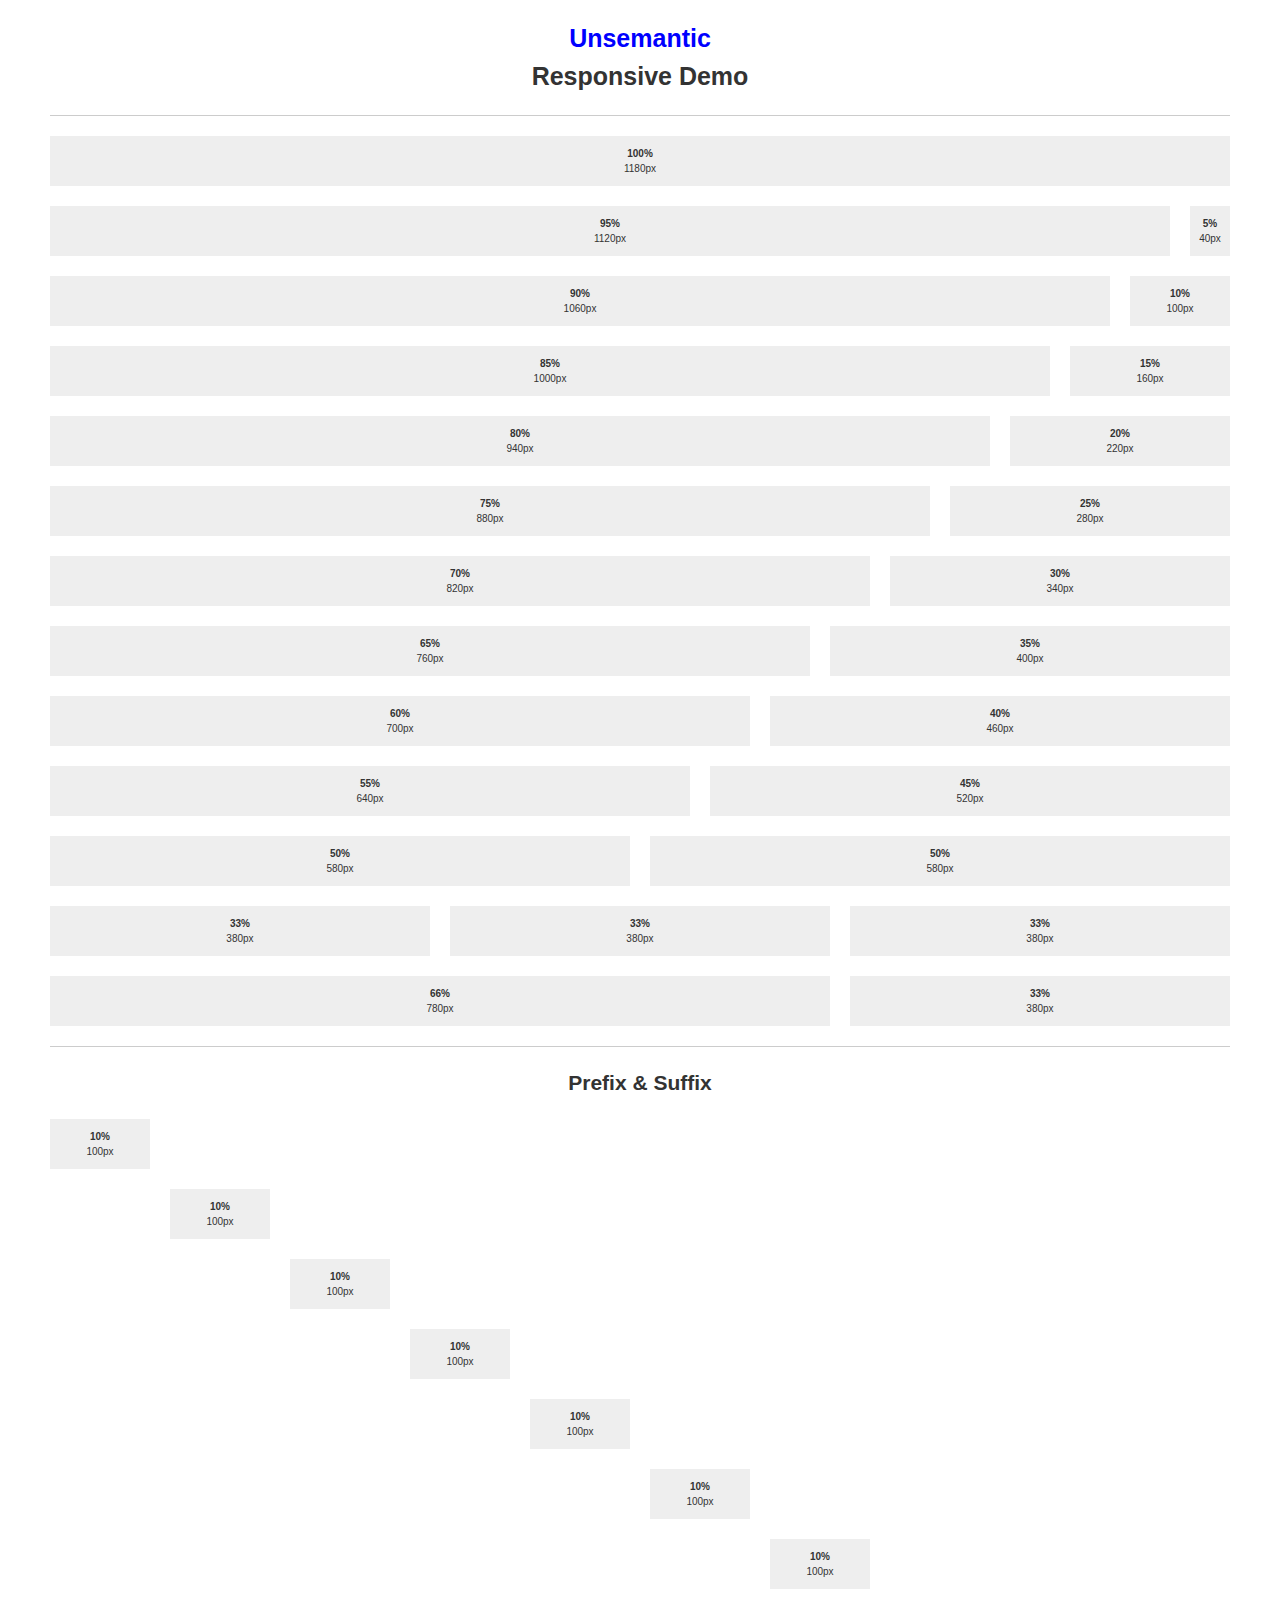
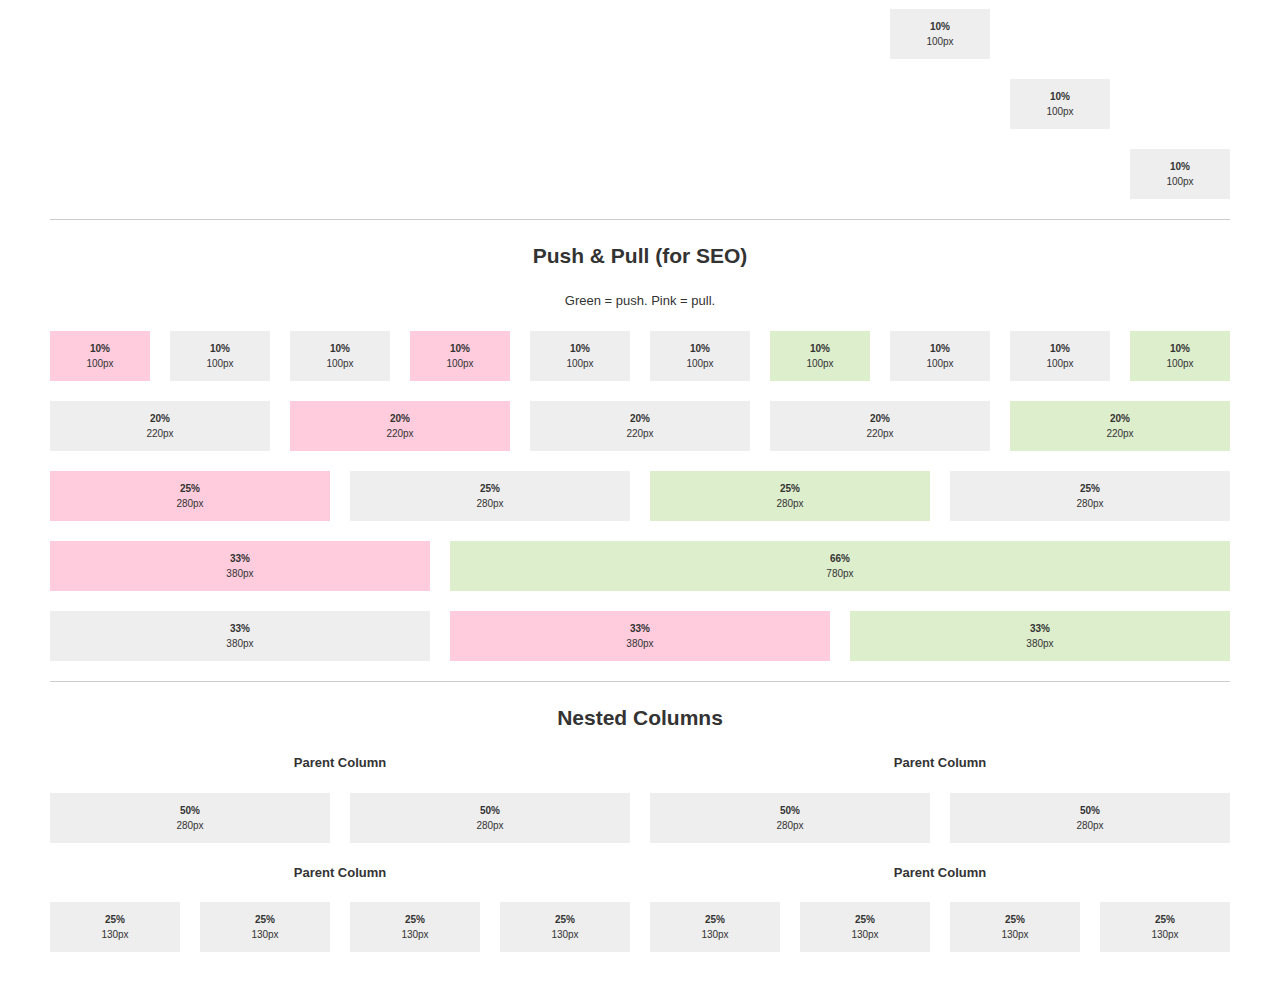
<file: unsemantic-master/responsive.html>
<!DOCTYPE html>
<html lang="en">
<head>
<meta charset="utf-8" />
<meta http-equiv="x-ua-compatible" content="ie=edge" />
<meta name="viewport" content="width=device-width, initial-scale=1, minimum-scale=1, maximum-scale=1" />
<title>Unsemantic CSS Framework</title>
<!--[if lt IE 9]>
  <script src="./assets/javascripts/html5.js"></script>
<![endif]-->
<link rel="stylesheet" href="./assets/stylesheets/demo.css" />
<!--[if (gt IE 8) | (IEMobile)]><!-->
  <link rel="stylesheet" href="./assets/stylesheets/unsemantic-grid-responsive.css" />
<!--<![endif]-->
<!--[if (lt IE 9) & (!IEMobile)]>
  <link rel="stylesheet" href="./assets/stylesheets/ie.css" />
<![endif]-->
</head>
<body>
  <div class="grid-container">
    <div class="grid-100 mobile-grid-100">
      <h1 class="grid-100">
        <a href="http://unsemantic.com/">Unsemantic</a>
        <br />
        Responsive Demo
      </h1>
      <hr />
    </div>
    <div class="grid-100 mobile-grid-50">
      <section class="example-block">
        <b class="hide-on-mobile">
          100%
        </b>
        <b class="hide-on-desktop">
          50%
        </b>
        <span class="dynamic-px-width"></span>
      </section>
    </div>
    <div class="grid-95 mobile-grid-50">
      <section class="example-block">
        <b class="hide-on-mobile">
          95%
        </b>
        <b class="hide-on-desktop">
          50%
        </b>
        <span class="dynamic-px-width"></span>
      </section>
    </div>
    <div class="grid-5 mobile-grid-50">
      <section class="example-block">
        <b class="hide-on-mobile">
          5%
        </b>
        <b class="hide-on-desktop">
          50%
        </b>
        <span class="dynamic-px-width"></span>
      </section>
    </div>
    <div class="grid-90 mobile-grid-50">
      <section class="example-block">
        <b class="hide-on-mobile">
          90%
        </b>
        <b class="hide-on-desktop">
          50%
        </b>
        <span class="dynamic-px-width"></span>
      </section>
    </div>
    <div class="grid-10 mobile-grid-50">
      <section class="example-block">
        <b class="hide-on-mobile">
          10%
        </b>
        <b class="hide-on-desktop">
          50%
        </b>
        <span class="dynamic-px-width"></span>
      </section>
    </div>
    <div class="grid-85 mobile-grid-50">
      <section class="example-block">
        <b class="hide-on-mobile">
          85%
        </b>
        <b class="hide-on-desktop">
          50%
        </b>
        <span class="dynamic-px-width"></span>
      </section>
    </div>
    <div class="grid-15 mobile-grid-50">
      <section class="example-block">
        <b class="hide-on-mobile">
          15%
        </b>
        <b class="hide-on-desktop">
          50%
        </b>
        <span class="dynamic-px-width"></span>
      </section>
    </div>
    <div class="grid-80 mobile-grid-50">
      <section class="example-block">
        <b class="hide-on-mobile">
          80%
        </b>
        <b class="hide-on-desktop">
          50%
        </b>
        <span class="dynamic-px-width"></span>
      </section>
    </div>
    <div class="grid-20 mobile-grid-50">
      <section class="example-block">
        <b class="hide-on-mobile">
          20%
        </b>
        <b class="hide-on-desktop">
          50%
        </b>
        <span class="dynamic-px-width"></span>
      </section>
    </div>
    <div class="grid-75 mobile-grid-50">
      <section class="example-block">
        <b class="hide-on-mobile">
          75%
        </b>
        <b class="hide-on-desktop">
          50%
        </b>
        <span class="dynamic-px-width"></span>
      </section>
    </div>
    <div class="grid-25 mobile-grid-50">
      <section class="example-block">
        <b class="hide-on-mobile">
          25%
        </b>
        <b class="hide-on-desktop">
          50%
        </b>
        <span class="dynamic-px-width"></span>
      </section>
    </div>
    <div class="grid-70 mobile-grid-50">
      <section class="example-block">
        <b class="hide-on-mobile">
          70%
        </b>
        <b class="hide-on-desktop">
          50%
        </b>
        <span class="dynamic-px-width"></span>
      </section>
    </div>
    <div class="grid-30 mobile-grid-50">
      <section class="example-block">
        <b class="hide-on-mobile">
          30%
        </b>
        <b class="hide-on-desktop">
          50%
        </b>
        <span class="dynamic-px-width"></span>
      </section>
    </div>
    <div class="grid-65 mobile-grid-50">
      <section class="example-block">
        <b class="hide-on-mobile">
          65%
        </b>
        <b class="hide-on-desktop">
          50%
        </b>
        <span class="dynamic-px-width"></span>
      </section>
    </div>
    <div class="grid-35 mobile-grid-50">
      <section class="example-block">
        <b class="hide-on-mobile">
          35%
        </b>
        <b class="hide-on-desktop">
          50%
        </b>
        <span class="dynamic-px-width"></span>
      </section>
    </div>
    <div class="grid-60 mobile-grid-50">
      <section class="example-block">
        <b class="hide-on-mobile">
          60%
        </b>
        <b class="hide-on-desktop">
          50%
        </b>
        <span class="dynamic-px-width"></span>
      </section>
    </div>
    <div class="grid-40 mobile-grid-50">
      <section class="example-block">
        <b class="hide-on-mobile">
          40%
        </b>
        <b class="hide-on-desktop">
          50%
        </b>
        <span class="dynamic-px-width"></span>
      </section>
    </div>
    <div class="grid-55 mobile-grid-50">
      <section class="example-block">
        <b class="hide-on-mobile">
          55%
        </b>
        <b class="hide-on-desktop">
          50%
        </b>
        <span class="dynamic-px-width"></span>
      </section>
    </div>
    <div class="grid-45 mobile-grid-50">
      <section class="example-block">
        <b class="hide-on-mobile">
          45%
        </b>
        <b class="hide-on-desktop">
          50%
        </b>
        <span class="dynamic-px-width"></span>
      </section>
    </div>
    <div class="grid-50 mobile-grid-50">
      <section class="example-block">
        <b class="hide-on-mobile">
          50%
        </b>
        <b class="hide-on-desktop">
          50%
        </b>
        <span class="dynamic-px-width"></span>
      </section>
    </div>
    <div class="grid-50 mobile-grid-50">
      <section class="example-block">
        <b class="hide-on-mobile">
          50%
        </b>
        <b class="hide-on-desktop">
          50%
        </b>
        <span class="dynamic-px-width"></span>
      </section>
    </div>
    <div class="grid-33 mobile-grid-50">
      <section class="example-block">
        <b class="hide-on-mobile">
          33%
        </b>
        <b class="hide-on-desktop">
          50%
        </b>
        <span class="dynamic-px-width"></span>
      </section>
    </div>
    <div class="grid-33 mobile-grid-50">
      <section class="example-block">
        <b class="hide-on-mobile">
          33%
        </b>
        <b class="hide-on-desktop">
          50%
        </b>
        <span class="dynamic-px-width"></span>
      </section>
    </div>
    <div class="grid-33 mobile-grid-50">
      <section class="example-block">
        <b class="hide-on-mobile">
          33%
        </b>
        <b class="hide-on-desktop">
          50%
        </b>
        <span class="dynamic-px-width"></span>
      </section>
    </div>
    <div class="grid-66 mobile-grid-50">
      <section class="example-block">
        <b class="hide-on-mobile">
          66%
        </b>
        <b class="hide-on-desktop">
          50%
        </b>
        <span class="dynamic-px-width"></span>
      </section>
    </div>
    <div class="grid-33 mobile-grid-50">
      <section class="example-block">
        <b class="hide-on-mobile">
          33%
        </b>
        <b class="hide-on-desktop">
          50%
        </b>
        <span class="dynamic-px-width"></span>
      </section>
    </div>
    <hr />
    <div class="grid-100 align-center">
      <h3>
        Prefix &amp; Suffix
      </h3>
    </div>
    <div class="grid-10 suffix-90 mobile-grid-50">
      <section class="example-block">
        <b class="hide-on-mobile">
          10%
        </b>
        <b class="hide-on-desktop">
          50%
        </b>
        <span class="dynamic-px-width"></span>
      </section>
    </div>
    <div class="grid-10 prefix-10 suffix-80 mobile-grid-50">
      <section class="example-block">
        <b class="hide-on-mobile">
          10%
        </b>
        <b class="hide-on-desktop">
          50%
        </b>
        <span class="dynamic-px-width"></span>
      </section>
    </div>
    <div class="grid-10 prefix-20 suffix-70 mobile-grid-50">
      <section class="example-block">
        <b class="hide-on-mobile">
          10%
        </b>
        <b class="hide-on-desktop">
          50%
        </b>
        <span class="dynamic-px-width"></span>
      </section>
    </div>
    <div class="grid-10 prefix-30 suffix-60 mobile-grid-50">
      <section class="example-block">
        <b class="hide-on-mobile">
          10%
        </b>
        <b class="hide-on-desktop">
          50%
        </b>
        <span class="dynamic-px-width"></span>
      </section>
    </div>
    <div class="grid-10 prefix-40 suffix-50 mobile-grid-50">
      <section class="example-block">
        <b class="hide-on-mobile">
          10%
        </b>
        <b class="hide-on-desktop">
          50%
        </b>
        <span class="dynamic-px-width"></span>
      </section>
    </div>
    <div class="grid-10 prefix-50 suffix-40 mobile-grid-50">
      <section class="example-block">
        <b class="hide-on-mobile">
          10%
        </b>
        <b class="hide-on-desktop">
          50%
        </b>
        <span class="dynamic-px-width"></span>
      </section>
    </div>
    <div class="grid-10 prefix-60 suffix-30 mobile-grid-50">
      <section class="example-block">
        <b class="hide-on-mobile">
          10%
        </b>
        <b class="hide-on-desktop">
          50%
        </b>
        <span class="dynamic-px-width"></span>
      </section>
    </div>
    <div class="grid-10 prefix-70 suffix-20 mobile-grid-50">
      <section class="example-block">
        <b class="hide-on-mobile">
          10%
        </b>
        <b class="hide-on-desktop">
          50%
        </b>
        <span class="dynamic-px-width"></span>
      </section>
    </div>
    <div class="grid-10 prefix-80 suffix-10 mobile-grid-50">
      <section class="example-block">
        <b class="hide-on-mobile">
          10%
        </b>
        <b class="hide-on-desktop">
          50%
        </b>
        <span class="dynamic-px-width"></span>
      </section>
    </div>
    <div class="grid-10 prefix-90 mobile-grid-50">
      <section class="example-block">
        <b class="hide-on-mobile">
          10%
        </b>
        <b class="hide-on-desktop">
          50%
        </b>
        <span class="dynamic-px-width"></span>
      </section>
    </div>
    <hr />
    <div class="grid-100 align-center">
      <h3>
        Push &amp; Pull (for SEO)
      </h3>
      <p>
        Green = push. Pink = pull.
      </p>
    </div>
    <div class="grid-10 push-90 mobile-grid-50">
      <section class="example-block">
        <b class="hide-on-mobile">
          10%
        </b>
        <b class="hide-on-desktop">
          50%
        </b>
        <span class="dynamic-px-width"></span>
      </section>
    </div>
    <div class="grid-10 mobile-grid-50">
      <section class="example-block">
        <b class="hide-on-mobile">
          10%
        </b>
        <b class="hide-on-desktop">
          50%
        </b>
        <span class="dynamic-px-width"></span>
      </section>
    </div>
    <div class="grid-10 mobile-grid-50">
      <section class="example-block">
        <b class="hide-on-mobile">
          10%
        </b>
        <b class="hide-on-desktop">
          50%
        </b>
        <span class="dynamic-px-width"></span>
      </section>
    </div>
    <div class="grid-10 push-30 mobile-grid-50">
      <section class="example-block">
        <b class="hide-on-mobile">
          10%
        </b>
        <b class="hide-on-desktop">
          50%
        </b>
        <span class="dynamic-px-width"></span>
      </section>
    </div>
    <div class="grid-10 mobile-grid-50">
      <section class="example-block">
        <b class="hide-on-mobile">
          10%
        </b>
        <b class="hide-on-desktop">
          50%
        </b>
        <span class="dynamic-px-width"></span>
      </section>
    </div>
    <div class="grid-10 mobile-grid-50">
      <section class="example-block">
        <b class="hide-on-mobile">
          10%
        </b>
        <b class="hide-on-desktop">
          50%
        </b>
        <span class="dynamic-px-width"></span>
      </section>
    </div>
    <div class="grid-10 pull-30 mobile-grid-50">
      <section class="example-block">
        <b class="hide-on-mobile">
          10%
        </b>
        <b class="hide-on-desktop">
          50%
        </b>
        <span class="dynamic-px-width"></span>
      </section>
    </div>
    <div class="grid-10 mobile-grid-50">
      <section class="example-block">
        <b class="hide-on-mobile">
          10%
        </b>
        <b class="hide-on-desktop">
          50%
        </b>
        <span class="dynamic-px-width"></span>
      </section>
    </div>
    <div class="grid-10 mobile-grid-50">
      <section class="example-block">
        <b class="hide-on-mobile">
          10%
        </b>
        <b class="hide-on-desktop">
          50%
        </b>
        <span class="dynamic-px-width"></span>
      </section>
    </div>
    <div class="grid-10 pull-90 mobile-grid-50">
      <section class="example-block">
        <b class="hide-on-mobile">
          10%
        </b>
        <b class="hide-on-desktop">
          50%
        </b>
        <span class="dynamic-px-width"></span>
      </section>
    </div>
    <div class="grid-20 mobile-grid-50">
      <section class="example-block">
        <b class="hide-on-mobile">
          20%
        </b>
        <b class="hide-on-desktop">
          50%
        </b>
        <span class="dynamic-px-width"></span>
      </section>
    </div>
    <div class="grid-20 push-60 mobile-grid-50">
      <section class="example-block">
        <b class="hide-on-mobile">
          20%
        </b>
        <b class="hide-on-desktop">
          50%
        </b>
        <span class="dynamic-px-width"></span>
      </section>
    </div>
    <div class="grid-20 mobile-grid-50">
      <section class="example-block">
        <b class="hide-on-mobile">
          20%
        </b>
        <b class="hide-on-desktop">
          50%
        </b>
        <span class="dynamic-px-width"></span>
      </section>
    </div>
    <div class="grid-20 mobile-grid-50">
      <section class="example-block">
        <b class="hide-on-mobile">
          20%
        </b>
        <b class="hide-on-desktop">
          50%
        </b>
        <span class="dynamic-px-width"></span>
      </section>
    </div>
    <div class="grid-20 pull-60 mobile-grid-50">
      <section class="example-block">
        <b class="hide-on-mobile">
          20%
        </b>
        <b class="hide-on-desktop">
          50%
        </b>
        <span class="dynamic-px-width"></span>
      </section>
    </div>
    <div class="grid-25 push-50 mobile-grid-50">
      <section class="example-block">
        <b class="hide-on-mobile">
          25%
        </b>
        <b class="hide-on-desktop">
          50%
        </b>
        <span class="dynamic-px-width"></span>
      </section>
    </div>
    <div class="grid-25 mobile-grid-50">
      <section class="example-block">
        <b class="hide-on-mobile">
          25%
        </b>
        <b class="hide-on-desktop">
          50%
        </b>
        <span class="dynamic-px-width"></span>
      </section>
    </div>
    <div class="grid-25 pull-50 mobile-grid-50">
      <section class="example-block">
        <b class="hide-on-mobile">
          25%
        </b>
        <b class="hide-on-desktop">
          50%
        </b>
        <span class="dynamic-px-width"></span>
      </section>
    </div>
    <div class="grid-25 mobile-grid-50">
      <section class="example-block">
        <b class="hide-on-mobile">
          25%
        </b>
        <b class="hide-on-desktop">
          50%
        </b>
        <span class="dynamic-px-width"></span>
      </section>
    </div>
    <div class="grid-66 push-33 mobile-grid-50">
      <section class="example-block">
        <b class="hide-on-mobile">
          66%
        </b>
        <b class="hide-on-desktop">
          50%
        </b>
        <span class="dynamic-px-width"></span>
      </section>
    </div>
    <div class="grid-33 pull-66 mobile-grid-50">
      <section class="example-block">
        <b class="hide-on-mobile">
          33%
        </b>
        <b class="hide-on-desktop">
          50%
        </b>
        <span class="dynamic-px-width"></span>
      </section>
    </div>
    <div class="grid-33 mobile-grid-50">
      <section class="example-block">
        <b class="hide-on-mobile">
          33%
        </b>
        <b class="hide-on-desktop">
          50%
        </b>
        <span class="dynamic-px-width"></span>
      </section>
    </div>
    <div class="grid-33 push-33 mobile-grid-50">
      <section class="example-block">
        <b class="hide-on-mobile">
          33%
        </b>
        <b class="hide-on-desktop">
          50%
        </b>
        <span class="dynamic-px-width"></span>
      </section>
    </div>
    <div class="grid-33 pull-33 mobile-grid-50">
      <section class="example-block">
        <b class="hide-on-mobile">
          33%
        </b>
        <b class="hide-on-desktop">
          50%
        </b>
        <span class="dynamic-px-width"></span>
      </section>
    </div>
    <hr />
    <div class="grid-100 align-center">
      <h3>
        Nested Columns
      </h3>
    </div>
    <div class="grid-50 grid-parent">
      <p class="grid-100 align-center">
        <b>
          Parent Column
        </b>
      </p>
      <div class="grid-50 mobile-grid-50">
        <section class="example-block">
          <b class="hide-on-mobile">
            50%
          </b>
          <b class="hide-on-desktop">
            50%
          </b>
          <span class="dynamic-px-width"></span>
        </section>
      </div>
      <div class="grid-50 mobile-grid-50">
        <section class="example-block">
          <b class="hide-on-mobile">
            50%
          </b>
          <b class="hide-on-desktop">
            50%
          </b>
          <span class="dynamic-px-width"></span>
        </section>
      </div>
    </div>
    <div class="grid-50 grid-parent">
      <p class="grid-100 align-center">
        <b>
          Parent Column
        </b>
      </p>
      <div class="grid-50 mobile-grid-50">
        <section class="example-block">
          <b class="hide-on-mobile">
            50%
          </b>
          <b class="hide-on-desktop">
            50%
          </b>
          <span class="dynamic-px-width"></span>
        </section>
      </div>
      <div class="grid-50 mobile-grid-50">
        <section class="example-block">
          <b class="hide-on-mobile">
            50%
          </b>
          <b class="hide-on-desktop">
            50%
          </b>
          <span class="dynamic-px-width"></span>
        </section>
      </div>
    </div>
    <div class="grid-50 grid-parent">
      <p class="grid-100 align-center">
        <b>
          Parent Column
        </b>
      </p>
      <div class="grid-25 mobile-grid-50">
        <section class="example-block">
          <b class="hide-on-mobile">
            25%
          </b>
          <b class="hide-on-desktop">
            50%
          </b>
          <span class="dynamic-px-width"></span>
        </section>
      </div>
      <div class="grid-25 mobile-grid-50">
        <section class="example-block">
          <b class="hide-on-mobile">
            25%
          </b>
          <b class="hide-on-desktop">
            50%
          </b>
          <span class="dynamic-px-width"></span>
        </section>
      </div>
      <div class="grid-25 mobile-grid-50">
        <section class="example-block">
          <b class="hide-on-mobile">
            25%
          </b>
          <b class="hide-on-desktop">
            50%
          </b>
          <span class="dynamic-px-width"></span>
        </section>
      </div>
      <div class="grid-25 mobile-grid-50">
        <section class="example-block">
          <b class="hide-on-mobile">
            25%
          </b>
          <b class="hide-on-desktop">
            50%
          </b>
          <span class="dynamic-px-width"></span>
        </section>
      </div>
    </div>
    <div class="grid-50 grid-parent">
      <p class="grid-100 align-center">
        <b>
          Parent Column
        </b>
      </p>
      <div class="grid-25 mobile-grid-50">
        <section class="example-block">
          <b class="hide-on-mobile">
            25%
          </b>
          <b class="hide-on-desktop">
            50%
          </b>
          <span class="dynamic-px-width"></span>
        </section>
      </div>
      <div class="grid-25 mobile-grid-50">
        <section class="example-block">
          <b class="hide-on-mobile">
            25%
          </b>
          <b class="hide-on-desktop">
            50%
          </b>
          <span class="dynamic-px-width"></span>
        </section>
      </div>
      <div class="grid-25 mobile-grid-50">
        <section class="example-block">
          <b class="hide-on-mobile">
            25%
          </b>
          <b class="hide-on-desktop">
            50%
          </b>
          <span class="dynamic-px-width"></span>
        </section>
      </div>
      <div class="grid-25 mobile-grid-50">
        <section class="example-block">
          <b class="hide-on-mobile">
            25%
          </b>
          <b class="hide-on-desktop">
            50%
          </b>
          <span class="dynamic-px-width"></span>
        </section>
      </div>
    </div>
  </div>
  <script src="./assets/javascripts/jquery.js"></script>
  <script src="./assets/javascripts/demo.js"></script>
</body>
</html>
</file>
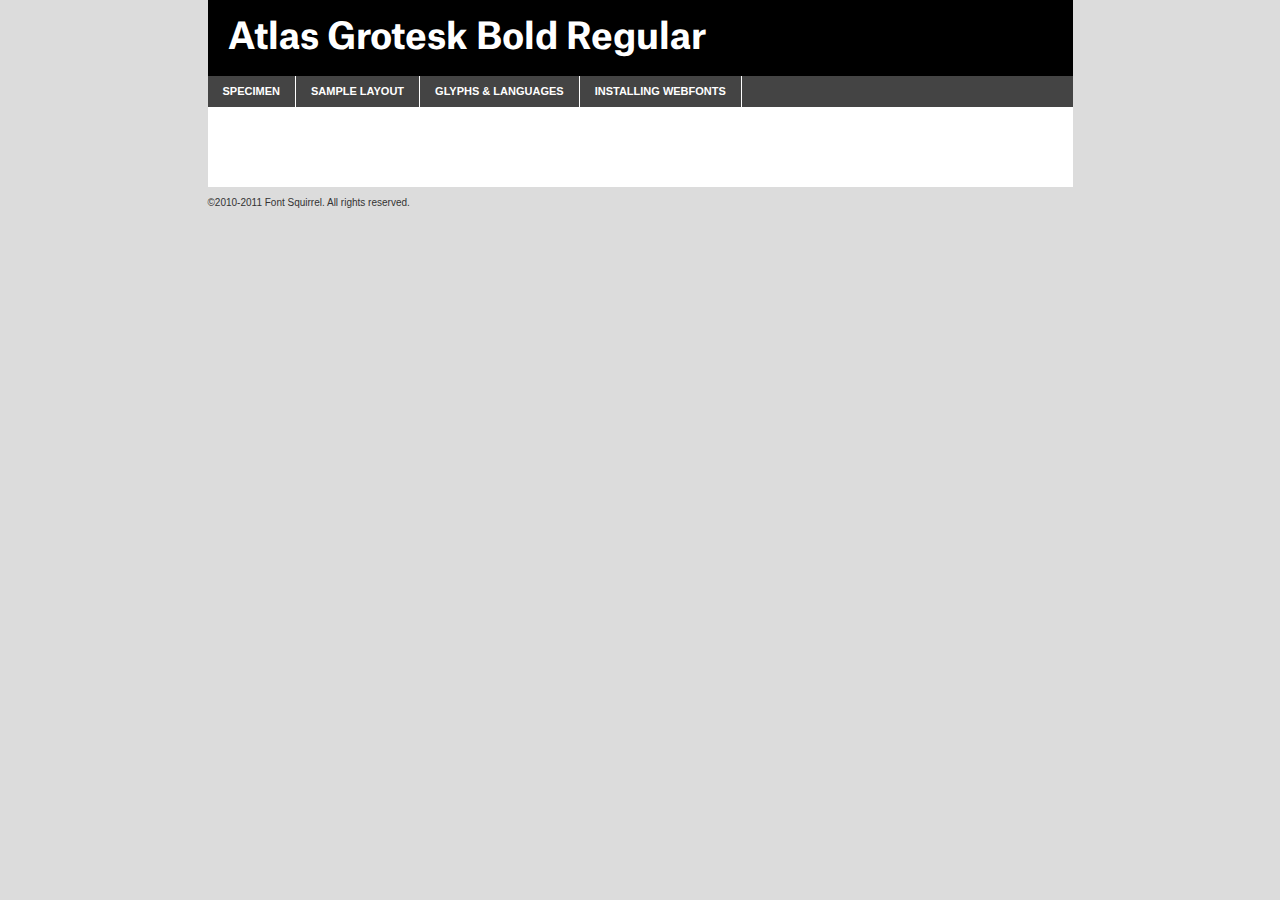
<file: fonts/webfontkit-20140109-174649/atlasgrotesk-bold-demo.html>
<!DOCTYPE html PUBLIC "-//W3C//DTD XHTML 1.0 Transitional//EN"
	"http://www.w3.org/TR/xhtml1/DTD/xhtml1-transitional.dtd">

<html xmlns="http://www.w3.org/1999/xhtml" xml:lang="en" lang="en">
<head>
	<meta http-equiv="Content-Type" content="text/html; charset=utf-8" />
	<script src="http://ajax.googleapis.com/ajax/libs/jquery/1.7.2/jquery.min.js" type="text/javascript" charset="utf-8"></script>
	<script src="specimen_files/easytabs.js" type="text/javascript" charset="utf-8"></script>
	<link rel="stylesheet" href="specimen_files/specimen_stylesheet.css" type="text/css" charset="utf-8" />
	<link rel="stylesheet" href="stylesheet.css" type="text/css" charset="utf-8" />

	<style type="text/css">
					body{
				font-family: 'atlas_groteskbold';
							}
		</style>

	<title>Atlas Grotesk Bold Regular Specimen</title>
	
	
	<script type="text/javascript" charset="utf-8">
		$(document).ready(function() {
			$('#container').easyTabs({defaultContent:1});
		});
	</script>
</head>

<body>
<div id="container">
	<div id="header">
		Atlas Grotesk Bold Regular	</div>
	<ul class="tabs">
		<li><a href="#specimen">Specimen</a></li>
		<li><a href="#layout">Sample Layout</a></li>
				<li><a href="#glyphs">Glyphs &amp; Languages</a></li>
		<li><a href="#installing">Installing Webfonts</a></li>
		
	</ul>
	
	<div id="main_content">

		
			<div id="specimen">
		
				<div class="section">
					<div class="grid12 firstcol">
						<div class="huge">AaBb</div>
					</div>
				</div>
		
				<div class="section">
					<div class="glyph_range">A&#x200B;B&#x200b;C&#x200b;D&#x200b;E&#x200b;F&#x200b;G&#x200b;H&#x200b;I&#x200b;J&#x200b;K&#x200b;L&#x200b;M&#x200b;N&#x200b;O&#x200b;P&#x200b;Q&#x200b;R&#x200b;S&#x200b;T&#x200b;U&#x200b;V&#x200b;W&#x200b;X&#x200b;Y&#x200b;Z&#x200b;a&#x200b;b&#x200b;c&#x200b;d&#x200b;e&#x200b;f&#x200b;g&#x200b;h&#x200b;i&#x200b;j&#x200b;k&#x200b;l&#x200b;m&#x200b;n&#x200b;o&#x200b;p&#x200b;q&#x200b;r&#x200b;s&#x200b;t&#x200b;u&#x200b;v&#x200b;w&#x200b;x&#x200b;y&#x200b;z&#x200b;1&#x200b;2&#x200b;3&#x200b;4&#x200b;5&#x200b;6&#x200b;7&#x200b;8&#x200b;9&#x200b;0&#x200b;&amp;&#x200b;.&#x200b;,&#x200b;?&#x200b;!&#x200b;&#64;&#x200b;(&#x200b;)&#x200b;#&#x200b;$&#x200b;%&#x200b;*&#x200b;+&#x200b;-&#x200b;=&#x200b;:&#x200b;;</div>
				</div>
				<div class="section">
					<div class="grid12 firstcol">
						<table class="sample_table">
							<tr><td>10</td><td class="size10">abcdefghijklmnopqrstuvwxyzABCDEFGHIJKLMNOPQRSTUVWXYZ0123456789abcdefghijklmnopqrstuvwxyzABCDEFGHIJKLMNOPQRSTUVWXYZ0123456789abcdefghijklmnopqrstuvwxyzABCDEFGHIJKLMNOPQRSTUVWXYZ</td></tr>
							<tr><td>11</td><td class="size11">abcdefghijklmnopqrstuvwxyzABCDEFGHIJKLMNOPQRSTUVWXYZ0123456789abcdefghijklmnopqrstuvwxyzABCDEFGHIJKLMNOPQRSTUVWXYZ0123456789abcdefghijklmnopqrstuvwxyzABCDEFGHIJKLMNOPQRSTUVWXYZ</td></tr>
							<tr><td>12</td><td class="size12">abcdefghijklmnopqrstuvwxyzABCDEFGHIJKLMNOPQRSTUVWXYZ0123456789abcdefghijklmnopqrstuvwxyzABCDEFGHIJKLMNOPQRSTUVWXYZ0123456789abcdefghijklmnopqrstuvwxyzABCDEFGHIJKLMNOPQRSTUVWXYZ</td></tr>
							<tr><td>13</td><td class="size13">abcdefghijklmnopqrstuvwxyzABCDEFGHIJKLMNOPQRSTUVWXYZ0123456789abcdefghijklmnopqrstuvwxyzABCDEFGHIJKLMNOPQRSTUVWXYZ0123456789abcdefghijklmnopqrstuvwxyzABCDEFGHIJKLMNOPQRSTUVWXYZ</td></tr>
							<tr><td>14</td><td class="size14">abcdefghijklmnopqrstuvwxyzABCDEFGHIJKLMNOPQRSTUVWXYZ0123456789abcdefghijklmnopqrstuvwxyzABCDEFGHIJKLMNOPQRSTUVWXYZ0123456789abcdefghijklmnopqrstuvwxyzABCDEFGHIJKLMNOPQRSTUVWXYZ</td></tr>
							<tr><td>16</td><td class="size16">abcdefghijklmnopqrstuvwxyzABCDEFGHIJKLMNOPQRSTUVWXYZ0123456789abcdefghijklmnopqrstuvwxyzABCDEFGHIJKLMNOPQRSTUVWXYZ</td></tr>
							<tr><td>18</td><td class="size18">abcdefghijklmnopqrstuvwxyzABCDEFGHIJKLMNOPQRSTUVWXYZ0123456789abcdefghijklmnopqrstuvwxyzABCDEFGHIJKLMNOPQRSTUVWXYZ</td></tr>
							<tr><td>20</td><td class="size20">abcdefghijklmnopqrstuvwxyzABCDEFGHIJKLMNOPQRSTUVWXYZ0123456789abcdefghijklmnopqrstuvwxyzABCDEFGHIJKLMNOPQRSTUVWXYZ</td></tr>
							<tr><td>24</td><td class="size24">abcdefghijklmnopqrstuvwxyzABCDEFGHIJKLMNOPQRSTUVWXYZ0123456789abcdefghijklmnopqrstuvwxyzABCDEFGHIJKLMNOPQRSTUVWXYZ</td></tr>
							<tr><td>30</td><td class="size30">abcdefghijklmnopqrstuvwxyzABCDEFGHIJKLMNOPQRSTUVWXYZ0123456789abcdefghijklmnopqrstuvwxyzABCDEFGHIJKLMNOPQRSTUVWXYZ</td></tr>
							<tr><td>36</td><td class="size36">abcdefghijklmnopqrstuvwxyzABCDEFGHIJKLMNOPQRSTUVWXYZ0123456789abcdefghijklmnopqrstuvwxyzABCDEFGHIJKLMNOPQRSTUVWXYZ</td></tr>
							<tr><td>48</td><td class="size48">abcdefghijklmnopqrstuvwxyzABCDEFGHIJKLMNOPQRSTUVWXYZ0123456789abcdefghijklmnopqrstuvwxyzABCDEFGHIJKLMNOPQRSTUVWXYZ</td></tr>
							<tr><td>60</td><td class="size60">abcdefghijklmnopqrstuvwxyzABCDEFGHIJKLMNOPQRSTUVWXYZ0123456789abcdefghijklmnopqrstuvwxyzABCDEFGHIJKLMNOPQRSTUVWXYZ</td></tr>
							<tr><td>72</td><td class="size72">abcdefghijklmnopqrstuvwxyzABCDEFGHIJKLMNOPQRSTUVWXYZ0123456789abcdefghijklmnopqrstuvwxyzABCDEFGHIJKLMNOPQRSTUVWXYZ</td></tr>
							<tr><td>90</td><td class="size90">abcdefghijklmnopqrstuvwxyzABCDEFGHIJKLMNOPQRSTUVWXYZ0123456789abcdefghijklmnopqrstuvwxyzABCDEFGHIJKLMNOPQRSTUVWXYZ</td></tr>
						</table>
				
					</div>
			
				</div>
		
		
		
								<div class="section" id="bodycomparison">


										<div id="xheight">
				<div class="fontbody">&#x25FC;&#x25FC;&#x25FC;&#x25FC;&#x25FC;&#x25FC;&#x25FC;&#x25FC;&#x25FC;&#x25FC;&#x25FC;&#x25FC;&#x25FC;&#x25FC;&#x25FC;&#x25FC;&#x25FC;&#x25FC;&#x25FC;&#x25FC;&#x25FC;&#x25FC;&#x25FC;&#x25FC;&#x25FC;&#x25FC;&#x25FC;&#x25FC;&#x25FC;&#x25FC;&#x25FC;&#x25FC;&#x25FC;&#x25FC;&#x25FC;&#x25FC;&#x25FC;&#x25FC;&#x25FC;&#x25FC;&#x25FC;&#x25FC;&#x25FC;&#x25FC;&#x25FC;&#x25FC;&#x25FC;&#x25FC;&#x25FC;&#x25FC;&#x25FC;&#x25FC;&#x25FC;&#x25FC;&#x25FC;&#x25FC;&#x25FC;&#x25FC;&#x25FC;&#x25FC;&#x25FC;&#x25FC;&#x25FC;&#x25FC;&#x25FC;&#x25FC;&#x25FC;&#x25FC;&#x25FC;&#x25FC;&#x25FC;&#x25FC;&#x25FC;&#x25FC;&#x25FC;&#x25FC;&#x25FC;&#x25FC;&#x25FC;&#x25FC;&#x25FC;&#x25FC;&#x25FC;&#x25FC;&#x25FC;&#x25FC;&#x25FC;&#x25FC;&#x25FC;&#x25FC;&#x25FC;&#x25FC;&#x25FC;&#x25FC;&#x25FC;&#x25FC;&#x25FC;&#x25FC;&#x25FC;body</div><div class="arialbody">body</div><div class="verdanabody">body</div><div class="georgiabody">body</div></div>
										<div class="fontbody" style="z-index:1">
											body<span>Atlas Grotesk Bold Regular</span>
										</div>
										<div class="arialbody" style="z-index:1">
											body<span>Arial</span>
										</div>
										<div class="verdanabody" style="z-index:1">
											body<span>Verdana</span>
										</div>
										<div class="georgiabody" style="z-index:1">
											body<span>Georgia</span>
										</div>



								</div>
		
		
				<div class="section psample psample_row1" id="">
					
					<div class="grid2 firstcol">
						<p class="size10"><span>10.</span>Aenean lacinia bibendum nulla sed consectetur. Fusce dapibus, tellus ac cursus commodo, tortor mauris condimentum nibh, ut fermentum massa justo sit amet risus. Nullam id dolor id nibh ultricies vehicula ut id elit. Cum sociis natoque penatibus et magnis dis parturient montes, nascetur ridiculus mus. Nulla vitae elit libero, a pharetra augue.</p>
			
					</div>
					<div class="grid3">
						<p class="size11"><span>11.</span>Aenean lacinia bibendum nulla sed consectetur. Fusce dapibus, tellus ac cursus commodo, tortor mauris condimentum nibh, ut fermentum massa justo sit amet risus. Nullam id dolor id nibh ultricies vehicula ut id elit. Cum sociis natoque penatibus et magnis dis parturient montes, nascetur ridiculus mus. Nulla vitae elit libero, a pharetra augue.</p>
			
					</div>
					<div class="grid3">
						<p class="size12"><span>12.</span>Aenean lacinia bibendum nulla sed consectetur. Fusce dapibus, tellus ac cursus commodo, tortor mauris condimentum nibh, ut fermentum massa justo sit amet risus. Nullam id dolor id nibh ultricies vehicula ut id elit. Cum sociis natoque penatibus et magnis dis parturient montes, nascetur ridiculus mus. Nulla vitae elit libero, a pharetra augue.</p>
			
					</div>
					<div class="grid4">
						<p class="size13"><span>13.</span>Aenean lacinia bibendum nulla sed consectetur. Fusce dapibus, tellus ac cursus commodo, tortor mauris condimentum nibh, ut fermentum massa justo sit amet risus. Nullam id dolor id nibh ultricies vehicula ut id elit. Cum sociis natoque penatibus et magnis dis parturient montes, nascetur ridiculus mus. Nulla vitae elit libero, a pharetra augue.</p>
			
					</div>
					<div class="white_blend"></div>
					
				</div>
				<div class="section psample psample_row2" id="">
					<div class="grid3 firstcol">
						<p class="size14"><span>14.</span>Aenean lacinia bibendum nulla sed consectetur. Fusce dapibus, tellus ac cursus commodo, tortor mauris condimentum nibh, ut fermentum massa justo sit amet risus. Nullam id dolor id nibh ultricies vehicula ut id elit. Cum sociis natoque penatibus et magnis dis parturient montes, nascetur ridiculus mus. Nulla vitae elit libero, a pharetra augue.</p>
			
					</div>
					<div class="grid4">
						<p class="size16"><span>16.</span>Aenean lacinia bibendum nulla sed consectetur. Fusce dapibus, tellus ac cursus commodo, tortor mauris condimentum nibh, ut fermentum massa justo sit amet risus. Nullam id dolor id nibh ultricies vehicula ut id elit. Cum sociis natoque penatibus et magnis dis parturient montes, nascetur ridiculus mus. Nulla vitae elit libero, a pharetra augue.</p>
			
					</div>
					<div class="grid5">
						<p class="size18"><span>18.</span>Aenean lacinia bibendum nulla sed consectetur. Fusce dapibus, tellus ac cursus commodo, tortor mauris condimentum nibh, ut fermentum massa justo sit amet risus. Nullam id dolor id nibh ultricies vehicula ut id elit. Cum sociis natoque penatibus et magnis dis parturient montes, nascetur ridiculus mus. Nulla vitae elit libero, a pharetra augue.</p>
			
					</div>

					<div class="white_blend"></div>

				</div>
				
				<div class="section psample psample_row3" id="">
					<div class="grid5 firstcol">
						<p class="size20"><span>20.</span>Aenean lacinia bibendum nulla sed consectetur. Fusce dapibus, tellus ac cursus commodo, tortor mauris condimentum nibh, ut fermentum massa justo sit amet risus. Nullam id dolor id nibh ultricies vehicula ut id elit. Cum sociis natoque penatibus et magnis dis parturient montes, nascetur ridiculus mus. Nulla vitae elit libero, a pharetra augue.</p>
					</div>
					<div class="grid7">
						<p class="size24"><span>24.</span>Aenean lacinia bibendum nulla sed consectetur. Fusce dapibus, tellus ac cursus commodo, tortor mauris condimentum nibh, ut fermentum massa justo sit amet risus. Nullam id dolor id nibh ultricies vehicula ut id elit. Cum sociis natoque penatibus et magnis dis parturient montes, nascetur ridiculus mus. Nulla vitae elit libero, a pharetra augue.</p>
					</div>
					
					<div class="white_blend"></div>
					
				</div>
				
				<div class="section psample psample_row4" id="">
					<div class="grid12 firstcol">
						<p class="size30"><span>30.</span>Aenean lacinia bibendum nulla sed consectetur. Fusce dapibus, tellus ac cursus commodo, tortor mauris condimentum nibh, ut fermentum massa justo sit amet risus. Nullam id dolor id nibh ultricies vehicula ut id elit. Cum sociis natoque penatibus et magnis dis parturient montes, nascetur ridiculus mus. Nulla vitae elit libero, a pharetra augue.</p>
					</div>
					<div class="white_blend"></div>
					
				</div>
				
				
				
				<div class="section psample psample_row1 fullreverse">
					<div class="grid2 firstcol">
						<p class="size10"><span>10.</span>Aenean lacinia bibendum nulla sed consectetur. Fusce dapibus, tellus ac cursus commodo, tortor mauris condimentum nibh, ut fermentum massa justo sit amet risus. Nullam id dolor id nibh ultricies vehicula ut id elit. Cum sociis natoque penatibus et magnis dis parturient montes, nascetur ridiculus mus. Nulla vitae elit libero, a pharetra augue.</p>
			
					</div>
					<div class="grid3">
						<p class="size11"><span>11.</span>Aenean lacinia bibendum nulla sed consectetur. Fusce dapibus, tellus ac cursus commodo, tortor mauris condimentum nibh, ut fermentum massa justo sit amet risus. Nullam id dolor id nibh ultricies vehicula ut id elit. Cum sociis natoque penatibus et magnis dis parturient montes, nascetur ridiculus mus. Nulla vitae elit libero, a pharetra augue.</p>
			
					</div>
					<div class="grid3">
						<p class="size12"><span>12.</span>Aenean lacinia bibendum nulla sed consectetur. Fusce dapibus, tellus ac cursus commodo, tortor mauris condimentum nibh, ut fermentum massa justo sit amet risus. Nullam id dolor id nibh ultricies vehicula ut id elit. Cum sociis natoque penatibus et magnis dis parturient montes, nascetur ridiculus mus. Nulla vitae elit libero, a pharetra augue.</p>
			
					</div>
					<div class="grid4">
						<p class="size13"><span>13.</span>Aenean lacinia bibendum nulla sed consectetur. Fusce dapibus, tellus ac cursus commodo, tortor mauris condimentum nibh, ut fermentum massa justo sit amet risus. Nullam id dolor id nibh ultricies vehicula ut id elit. Cum sociis natoque penatibus et magnis dis parturient montes, nascetur ridiculus mus. Nulla vitae elit libero, a pharetra augue.</p>
			
					</div>
					<div class="black_blend"></div>
					
				</div>
				
				<div class="section psample psample_row2 fullreverse">
					<div class="grid3 firstcol">
						<p class="size14"><span>14.</span>Aenean lacinia bibendum nulla sed consectetur. Fusce dapibus, tellus ac cursus commodo, tortor mauris condimentum nibh, ut fermentum massa justo sit amet risus. Nullam id dolor id nibh ultricies vehicula ut id elit. Cum sociis natoque penatibus et magnis dis parturient montes, nascetur ridiculus mus. Nulla vitae elit libero, a pharetra augue.</p>
			
					</div>
					<div class="grid4">
						<p class="size16"><span>16.</span>Aenean lacinia bibendum nulla sed consectetur. Fusce dapibus, tellus ac cursus commodo, tortor mauris condimentum nibh, ut fermentum massa justo sit amet risus. Nullam id dolor id nibh ultricies vehicula ut id elit. Cum sociis natoque penatibus et magnis dis parturient montes, nascetur ridiculus mus. Nulla vitae elit libero, a pharetra augue.</p>
			
					</div>
					<div class="grid5">
						<p class="size18"><span>18.</span>Aenean lacinia bibendum nulla sed consectetur. Fusce dapibus, tellus ac cursus commodo, tortor mauris condimentum nibh, ut fermentum massa justo sit amet risus. Nullam id dolor id nibh ultricies vehicula ut id elit. Cum sociis natoque penatibus et magnis dis parturient montes, nascetur ridiculus mus. Nulla vitae elit libero, a pharetra augue.</p>
			
					</div>
					<div class="black_blend"></div>

				</div>
				
				<div class="section psample fullreverse psample_row3" id="">
					<div class="grid5 firstcol">
						<p class="size20"><span>20.</span>Aenean lacinia bibendum nulla sed consectetur. Fusce dapibus, tellus ac cursus commodo, tortor mauris condimentum nibh, ut fermentum massa justo sit amet risus. Nullam id dolor id nibh ultricies vehicula ut id elit. Cum sociis natoque penatibus et magnis dis parturient montes, nascetur ridiculus mus. Nulla vitae elit libero, a pharetra augue.</p>
					</div>
					<div class="grid7">
						<p class="size24"><span>24.</span>Aenean lacinia bibendum nulla sed consectetur. Fusce dapibus, tellus ac cursus commodo, tortor mauris condimentum nibh, ut fermentum massa justo sit amet risus. Nullam id dolor id nibh ultricies vehicula ut id elit. Cum sociis natoque penatibus et magnis dis parturient montes, nascetur ridiculus mus. Nulla vitae elit libero, a pharetra augue.</p>
					</div>
					
					<div class="black_blend"></div>
					
				</div>
				
				<div class="section psample fullreverse psample_row4" id="" style="border-bottom: 20px #000 solid;">
					<div class="grid12 firstcol">
						<p class="size30"><span>30.</span>Aenean lacinia bibendum nulla sed consectetur. Fusce dapibus, tellus ac cursus commodo, tortor mauris condimentum nibh, ut fermentum massa justo sit amet risus. Nullam id dolor id nibh ultricies vehicula ut id elit. Cum sociis natoque penatibus et magnis dis parturient montes, nascetur ridiculus mus. Nulla vitae elit libero, a pharetra augue.</p>
					</div>
					<div class="black_blend"></div>
					
				</div>
				
				
				
				
			</div>
			
			<div id="layout">
				
				<div class="section">
					
					<div class="grid12 firstcol">
						<h1>Lorem Ipsum Dolor</h1>
						<h2>Etiam porta sem malesuada magna mollis euismod</h2>
						
						<p class="byline">By <a href="#link">Aenean Lacinia</a></p>
					</div>
				</div>
				<div class="section">
					<div class="grid8 firstcol">
						<p class="large">Donec sed odio dui. Morbi leo risus, porta ac consectetur ac, vestibulum at eros. Fusce dapibus, tellus ac cursus commodo, tortor mauris condimentum nibh, ut fermentum massa justo sit amet risus. </p>

						
						<h3>Pellentesque ornare sem</h3>

						<p>Maecenas sed diam eget risus varius blandit sit amet non magna. Maecenas faucibus mollis interdum. Donec ullamcorper nulla non metus auctor fringilla. Nullam id dolor id nibh ultricies vehicula ut id elit. Nullam id dolor id nibh ultricies vehicula ut id elit. </p>

						<p>Aenean eu leo quam. Pellentesque ornare sem lacinia quam venenatis vestibulum. Lorem ipsum dolor sit amet, consectetur adipiscing elit. Cum sociis natoque penatibus et magnis dis parturient montes, nascetur ridiculus mus. </p>

						<p>Nulla vitae elit libero, a pharetra augue. Praesent commodo cursus magna, vel scelerisque nisl consectetur et. Aenean lacinia bibendum nulla sed consectetur. </p>

						<p>Nullam quis risus eget urna mollis ornare vel eu leo. Nullam quis risus eget urna mollis ornare vel eu leo. Maecenas sed diam eget risus varius blandit sit amet non magna. Donec ullamcorper nulla non metus auctor fringilla. </p>

						<h3>Cras mattis consectetur</h3>

						<p>Aenean eu leo quam. Pellentesque ornare sem lacinia quam venenatis vestibulum. Aenean lacinia bibendum nulla sed consectetur. Integer posuere erat a ante venenatis dapibus posuere velit aliquet. Cras mattis consectetur purus sit amet fermentum. </p>

						<p>Nullam id dolor id nibh ultricies vehicula ut id elit. Nullam quis risus eget urna mollis ornare vel eu leo. Cras mattis consectetur purus sit amet fermentum.</p>
					</div>
					
					<div class="grid4 sidebar">
						
						<div class="box reverse">
							<p class="last">Nullam quis risus eget urna mollis ornare vel eu leo. Donec ullamcorper nulla non metus auctor fringilla. Cras mattis consectetur purus sit amet fermentum. Sed posuere consectetur est at lobortis. Lorem ipsum dolor sit amet, consectetur adipiscing elit. </p>
						</div>
						
						<p class="caption">Maecenas sed diam eget risus varius.</p>

						<p>Vestibulum id ligula porta felis euismod semper. Integer posuere erat a ante venenatis dapibus posuere velit aliquet. Vestibulum id ligula porta felis euismod semper. Sed posuere consectetur est at lobortis. Maecenas sed diam eget risus varius blandit sit amet non magna. Fusce dapibus, tellus ac cursus commodo, tortor mauris condimentum nibh, ut fermentum massa justo sit amet risus. </p>

					

						<p>Duis mollis, est non commodo luctus, nisi erat porttitor ligula, eget lacinia odio sem nec elit. Aenean lacinia bibendum nulla sed consectetur. Vivamus sagittis lacus vel augue laoreet rutrum faucibus dolor auctor. Aenean lacinia bibendum nulla sed consectetur. Nullam quis risus eget urna mollis ornare vel eu leo. </p>

						<p>Praesent commodo cursus magna, vel scelerisque nisl consectetur et. Donec ullamcorper nulla non metus auctor fringilla. Maecenas faucibus mollis interdum. Fusce dapibus, tellus ac cursus commodo, tortor mauris condimentum nibh, ut fermentum massa justo sit amet risus. </p>

					</div>
				</div>
				
			</div>


			



		<div id="glyphs">
			<div class="section">
				<div class="grid12 firstcol">
			
				<h1>Language Support</h1>
				<p>The subset of Atlas Grotesk Bold Regular in this kit supports the following languages:<br />
			
					Albanian, Basque, Breton, Chamorro, Danish, Dutch, English, Faroese, Finnish, French, Frisian, Galician, German, Icelandic, Italian, Malagasy, Norwegian, Portuguese, Spanish, Swedish				</p>
				<h1>Glyph Chart</h1>
				<p>The subset of Atlas Grotesk Bold Regular in this kit includes all the glyphs listed below. Unicode entities are included above each glyph to help you insert individual characters into your layout.</p>
				<div id="glyph_chart">
			
																														 <div><p>&amp;#13;</p>&#13;</div>
																				 <div><p>&amp;#32;</p>&#32;</div>
																				 <div><p>&amp;#33;</p>&#33;</div>
																				 <div><p>&amp;#34;</p>&#34;</div>
																				 <div><p>&amp;#35;</p>&#35;</div>
																				 <div><p>&amp;#36;</p>&#36;</div>
																				 <div><p>&amp;#37;</p>&#37;</div>
																				 <div><p>&amp;#38;</p>&#38;</div>
																				 <div><p>&amp;#39;</p>&#39;</div>
																				 <div><p>&amp;#40;</p>&#40;</div>
																				 <div><p>&amp;#41;</p>&#41;</div>
																				 <div><p>&amp;#42;</p>&#42;</div>
																				 <div><p>&amp;#43;</p>&#43;</div>
																				 <div><p>&amp;#44;</p>&#44;</div>
																				 <div><p>&amp;#45;</p>&#45;</div>
																				 <div><p>&amp;#46;</p>&#46;</div>
																				 <div><p>&amp;#47;</p>&#47;</div>
																				 <div><p>&amp;#48;</p>&#48;</div>
																				 <div><p>&amp;#49;</p>&#49;</div>
																				 <div><p>&amp;#50;</p>&#50;</div>
																				 <div><p>&amp;#51;</p>&#51;</div>
																				 <div><p>&amp;#52;</p>&#52;</div>
																				 <div><p>&amp;#53;</p>&#53;</div>
																				 <div><p>&amp;#54;</p>&#54;</div>
																				 <div><p>&amp;#55;</p>&#55;</div>
																				 <div><p>&amp;#56;</p>&#56;</div>
																				 <div><p>&amp;#57;</p>&#57;</div>
																				 <div><p>&amp;#58;</p>&#58;</div>
																				 <div><p>&amp;#59;</p>&#59;</div>
																				 <div><p>&amp;#60;</p>&#60;</div>
																				 <div><p>&amp;#61;</p>&#61;</div>
																				 <div><p>&amp;#62;</p>&#62;</div>
																				 <div><p>&amp;#63;</p>&#63;</div>
																				 <div><p>&amp;#64;</p>&#64;</div>
																				 <div><p>&amp;#65;</p>&#65;</div>
																				 <div><p>&amp;#66;</p>&#66;</div>
																				 <div><p>&amp;#67;</p>&#67;</div>
																				 <div><p>&amp;#68;</p>&#68;</div>
																				 <div><p>&amp;#69;</p>&#69;</div>
																				 <div><p>&amp;#70;</p>&#70;</div>
																				 <div><p>&amp;#71;</p>&#71;</div>
																				 <div><p>&amp;#72;</p>&#72;</div>
																				 <div><p>&amp;#73;</p>&#73;</div>
																				 <div><p>&amp;#74;</p>&#74;</div>
																				 <div><p>&amp;#75;</p>&#75;</div>
																				 <div><p>&amp;#76;</p>&#76;</div>
																				 <div><p>&amp;#77;</p>&#77;</div>
																				 <div><p>&amp;#78;</p>&#78;</div>
																				 <div><p>&amp;#79;</p>&#79;</div>
																				 <div><p>&amp;#80;</p>&#80;</div>
																				 <div><p>&amp;#81;</p>&#81;</div>
																				 <div><p>&amp;#82;</p>&#82;</div>
																				 <div><p>&amp;#83;</p>&#83;</div>
																				 <div><p>&amp;#84;</p>&#84;</div>
																				 <div><p>&amp;#85;</p>&#85;</div>
																				 <div><p>&amp;#86;</p>&#86;</div>
																				 <div><p>&amp;#87;</p>&#87;</div>
																				 <div><p>&amp;#88;</p>&#88;</div>
																				 <div><p>&amp;#89;</p>&#89;</div>
																				 <div><p>&amp;#90;</p>&#90;</div>
																				 <div><p>&amp;#91;</p>&#91;</div>
																				 <div><p>&amp;#92;</p>&#92;</div>
																				 <div><p>&amp;#93;</p>&#93;</div>
																				 <div><p>&amp;#94;</p>&#94;</div>
																				 <div><p>&amp;#95;</p>&#95;</div>
																				 <div><p>&amp;#96;</p>&#96;</div>
																				 <div><p>&amp;#97;</p>&#97;</div>
																				 <div><p>&amp;#98;</p>&#98;</div>
																				 <div><p>&amp;#99;</p>&#99;</div>
																				 <div><p>&amp;#100;</p>&#100;</div>
																				 <div><p>&amp;#101;</p>&#101;</div>
																				 <div><p>&amp;#102;</p>&#102;</div>
																				 <div><p>&amp;#103;</p>&#103;</div>
																				 <div><p>&amp;#104;</p>&#104;</div>
																				 <div><p>&amp;#105;</p>&#105;</div>
																				 <div><p>&amp;#106;</p>&#106;</div>
																				 <div><p>&amp;#107;</p>&#107;</div>
																				 <div><p>&amp;#108;</p>&#108;</div>
																				 <div><p>&amp;#109;</p>&#109;</div>
																				 <div><p>&amp;#110;</p>&#110;</div>
																				 <div><p>&amp;#111;</p>&#111;</div>
																				 <div><p>&amp;#112;</p>&#112;</div>
																				 <div><p>&amp;#113;</p>&#113;</div>
																				 <div><p>&amp;#114;</p>&#114;</div>
																				 <div><p>&amp;#115;</p>&#115;</div>
																				 <div><p>&amp;#116;</p>&#116;</div>
																				 <div><p>&amp;#117;</p>&#117;</div>
																				 <div><p>&amp;#118;</p>&#118;</div>
																				 <div><p>&amp;#119;</p>&#119;</div>
																				 <div><p>&amp;#120;</p>&#120;</div>
																				 <div><p>&amp;#121;</p>&#121;</div>
																				 <div><p>&amp;#122;</p>&#122;</div>
																				 <div><p>&amp;#123;</p>&#123;</div>
																				 <div><p>&amp;#124;</p>&#124;</div>
																				 <div><p>&amp;#125;</p>&#125;</div>
																				 <div><p>&amp;#126;</p>&#126;</div>
																				 <div><p>&amp;#160;</p>&#160;</div>
																				 <div><p>&amp;#161;</p>&#161;</div>
																				 <div><p>&amp;#162;</p>&#162;</div>
																				 <div><p>&amp;#163;</p>&#163;</div>
																				 <div><p>&amp;#164;</p>&#164;</div>
																				 <div><p>&amp;#165;</p>&#165;</div>
																				 <div><p>&amp;#166;</p>&#166;</div>
																				 <div><p>&amp;#167;</p>&#167;</div>
																				 <div><p>&amp;#168;</p>&#168;</div>
																				 <div><p>&amp;#169;</p>&#169;</div>
																				 <div><p>&amp;#170;</p>&#170;</div>
																				 <div><p>&amp;#171;</p>&#171;</div>
																				 <div><p>&amp;#172;</p>&#172;</div>
																				 <div><p>&amp;#173;</p>&#173;</div>
																				 <div><p>&amp;#174;</p>&#174;</div>
																				 <div><p>&amp;#175;</p>&#175;</div>
																				 <div><p>&amp;#176;</p>&#176;</div>
																				 <div><p>&amp;#177;</p>&#177;</div>
																				 <div><p>&amp;#178;</p>&#178;</div>
																				 <div><p>&amp;#179;</p>&#179;</div>
																				 <div><p>&amp;#180;</p>&#180;</div>
																				 <div><p>&amp;#182;</p>&#182;</div>
																				 <div><p>&amp;#183;</p>&#183;</div>
																				 <div><p>&amp;#184;</p>&#184;</div>
																				 <div><p>&amp;#185;</p>&#185;</div>
																				 <div><p>&amp;#186;</p>&#186;</div>
																				 <div><p>&amp;#187;</p>&#187;</div>
																				 <div><p>&amp;#188;</p>&#188;</div>
																				 <div><p>&amp;#189;</p>&#189;</div>
																				 <div><p>&amp;#190;</p>&#190;</div>
																				 <div><p>&amp;#191;</p>&#191;</div>
																				 <div><p>&amp;#192;</p>&#192;</div>
																				 <div><p>&amp;#193;</p>&#193;</div>
																				 <div><p>&amp;#194;</p>&#194;</div>
																				 <div><p>&amp;#195;</p>&#195;</div>
																				 <div><p>&amp;#196;</p>&#196;</div>
																				 <div><p>&amp;#197;</p>&#197;</div>
																				 <div><p>&amp;#198;</p>&#198;</div>
																				 <div><p>&amp;#199;</p>&#199;</div>
																				 <div><p>&amp;#200;</p>&#200;</div>
																				 <div><p>&amp;#201;</p>&#201;</div>
																				 <div><p>&amp;#202;</p>&#202;</div>
																				 <div><p>&amp;#203;</p>&#203;</div>
																				 <div><p>&amp;#204;</p>&#204;</div>
																				 <div><p>&amp;#205;</p>&#205;</div>
																				 <div><p>&amp;#206;</p>&#206;</div>
																				 <div><p>&amp;#207;</p>&#207;</div>
																				 <div><p>&amp;#208;</p>&#208;</div>
																				 <div><p>&amp;#209;</p>&#209;</div>
																				 <div><p>&amp;#210;</p>&#210;</div>
																				 <div><p>&amp;#211;</p>&#211;</div>
																				 <div><p>&amp;#212;</p>&#212;</div>
																				 <div><p>&amp;#213;</p>&#213;</div>
																				 <div><p>&amp;#214;</p>&#214;</div>
																				 <div><p>&amp;#215;</p>&#215;</div>
																				 <div><p>&amp;#216;</p>&#216;</div>
																				 <div><p>&amp;#217;</p>&#217;</div>
																				 <div><p>&amp;#218;</p>&#218;</div>
																				 <div><p>&amp;#219;</p>&#219;</div>
																				 <div><p>&amp;#220;</p>&#220;</div>
																				 <div><p>&amp;#221;</p>&#221;</div>
																				 <div><p>&amp;#222;</p>&#222;</div>
																				 <div><p>&amp;#223;</p>&#223;</div>
																				 <div><p>&amp;#224;</p>&#224;</div>
																				 <div><p>&amp;#225;</p>&#225;</div>
																				 <div><p>&amp;#226;</p>&#226;</div>
																				 <div><p>&amp;#227;</p>&#227;</div>
																				 <div><p>&amp;#228;</p>&#228;</div>
																				 <div><p>&amp;#229;</p>&#229;</div>
																				 <div><p>&amp;#230;</p>&#230;</div>
																				 <div><p>&amp;#231;</p>&#231;</div>
																				 <div><p>&amp;#232;</p>&#232;</div>
																				 <div><p>&amp;#233;</p>&#233;</div>
																				 <div><p>&amp;#234;</p>&#234;</div>
																				 <div><p>&amp;#235;</p>&#235;</div>
																				 <div><p>&amp;#236;</p>&#236;</div>
																				 <div><p>&amp;#237;</p>&#237;</div>
																				 <div><p>&amp;#238;</p>&#238;</div>
																				 <div><p>&amp;#239;</p>&#239;</div>
																				 <div><p>&amp;#240;</p>&#240;</div>
																				 <div><p>&amp;#241;</p>&#241;</div>
																				 <div><p>&amp;#242;</p>&#242;</div>
																				 <div><p>&amp;#243;</p>&#243;</div>
																				 <div><p>&amp;#244;</p>&#244;</div>
																				 <div><p>&amp;#245;</p>&#245;</div>
																				 <div><p>&amp;#246;</p>&#246;</div>
																				 <div><p>&amp;#247;</p>&#247;</div>
																				 <div><p>&amp;#248;</p>&#248;</div>
																				 <div><p>&amp;#249;</p>&#249;</div>
																				 <div><p>&amp;#250;</p>&#250;</div>
																				 <div><p>&amp;#251;</p>&#251;</div>
																				 <div><p>&amp;#252;</p>&#252;</div>
																				 <div><p>&amp;#253;</p>&#253;</div>
																				 <div><p>&amp;#254;</p>&#254;</div>
																				 <div><p>&amp;#255;</p>&#255;</div>
																				 <div><p>&amp;#338;</p>&#338;</div>
																				 <div><p>&amp;#339;</p>&#339;</div>
																				 <div><p>&amp;#376;</p>&#376;</div>
																				 <div><p>&amp;#710;</p>&#710;</div>
																				 <div><p>&amp;#732;</p>&#732;</div>
																				 <div><p>&amp;#8192;</p>&#8192;</div>
																				 <div><p>&amp;#8193;</p>&#8193;</div>
																				 <div><p>&amp;#8194;</p>&#8194;</div>
																				 <div><p>&amp;#8195;</p>&#8195;</div>
																				 <div><p>&amp;#8196;</p>&#8196;</div>
																				 <div><p>&amp;#8197;</p>&#8197;</div>
																				 <div><p>&amp;#8198;</p>&#8198;</div>
																				 <div><p>&amp;#8199;</p>&#8199;</div>
																				 <div><p>&amp;#8200;</p>&#8200;</div>
																				 <div><p>&amp;#8201;</p>&#8201;</div>
																				 <div><p>&amp;#8202;</p>&#8202;</div>
																				 <div><p>&amp;#8208;</p>&#8208;</div>
																				 <div><p>&amp;#8209;</p>&#8209;</div>
																				 <div><p>&amp;#8210;</p>&#8210;</div>
																				 <div><p>&amp;#8211;</p>&#8211;</div>
																				 <div><p>&amp;#8212;</p>&#8212;</div>
																				 <div><p>&amp;#8216;</p>&#8216;</div>
																				 <div><p>&amp;#8217;</p>&#8217;</div>
																				 <div><p>&amp;#8218;</p>&#8218;</div>
																				 <div><p>&amp;#8220;</p>&#8220;</div>
																				 <div><p>&amp;#8221;</p>&#8221;</div>
																				 <div><p>&amp;#8222;</p>&#8222;</div>
																				 <div><p>&amp;#8226;</p>&#8226;</div>
																				 <div><p>&amp;#8230;</p>&#8230;</div>
																				 <div><p>&amp;#8239;</p>&#8239;</div>
																				 <div><p>&amp;#8249;</p>&#8249;</div>
																				 <div><p>&amp;#8250;</p>&#8250;</div>
																				 <div><p>&amp;#8287;</p>&#8287;</div>
																				 <div><p>&amp;#8364;</p>&#8364;</div>
																				 <div><p>&amp;#8482;</p>&#8482;</div>
																				 <div><p>&amp;#9724;</p>&#9724;</div>
																				 <div><p>&amp;#64257;</p>&#64257;</div>
																				 <div><p>&amp;#64258;</p>&#64258;</div>
																												</div>	
				</div>
		
		
			</div>
		</div>
		
		
		<div id="specs">
			
		</div>
	
		<div id="installing">
			<div class="section">
				<div class="grid7 firstcol">
					<h1>Installing Webfonts</h1>
					
					<p>Webfonts are supported by all major browser platforms but not all in the same way. There are currently four different font formats that must be included in order to target all browsers. This includes TTF, WOFF, EOT and SVG.</p>
					
					<h2>1. Upload your webfonts</h2>
					<p>You must upload your webfont kit to your website. They should be in or near the same directory as your CSS files.</p>
					
					<h2>2. Include the webfont stylesheet</h2>
					<p>A special CSS @font-face declaration helps the various browsers select the appropriate font it needs without causing you a bunch of headaches. Learn more about this syntax by reading the <a href="http://www.fontspring.com/blog/further-hardening-of-the-bulletproof-syntax">Fontspring blog post</a> about it. The code for it is as follows:</p>


<code>
@font-face{ 
	font-family: 'MyWebFont';
	src: url('WebFont.eot');
	src: url('WebFont.eot?#iefix') format('embedded-opentype'),
	     url('WebFont.woff') format('woff'),
	     url('WebFont.ttf') format('truetype'),
	     url('WebFont.svg#webfont') format('svg');
}
</code>

	<p>We've already gone ahead and generated the code for you. All you have to do is link to the stylesheet in your HTML, like this:</p>
	<code>&lt;link rel=&quot;stylesheet&quot; href=&quot;stylesheet.css&quot; type=&quot;text/css&quot; charset=&quot;utf-8&quot; /&gt;</code>

					<h2>3. Modify your own stylesheet</h2>
					<p>To take advantage of your new fonts, you must tell your stylesheet to use them. Look at the original @font-face declaration above and find the property called "font-family." The name linked there will be what you use to reference the font. Prepend that webfont name to the font stack in the "font-family" property, inside the selector you want to change. For example:</p>
<code>p { font-family: 'WebFont', Arial, sans-serif; }</code>

<h2>4. Test</h2>
<p>Getting webfonts to work cross-browser <em>can</em> be tricky. Use the information in the sidebar to help you if you find that fonts aren't loading in a particular browser.</p>
				</div>
				
				<div class="grid5 sidebar">
					<div class="box">
						<h2>Troubleshooting<br />Font-Face Problems</h2>
						<p>Having trouble getting your webfonts to load in your new website? Here are some tips to sort out what might be the problem.</p>

						<h3>Fonts not showing in any browser</h3>

						<p>This sounds like you need to work on the plumbing. You either did not upload the fonts to the correct directory, or you did not link the fonts properly in the CSS. If you've confirmed that all this is correct and you still have a problem, take a look at your .htaccess file and see if requests are getting intercepted.</p>

						<h3>Fonts not loading in iPhone or iPad</h3>

						<p>The most common problem here is that you are serving the fonts from an IIS server. IIS refuses to serve files that have unknown MIME types. If that is the case, you must set the MIME type for SVG to "image/svg+xml" in the server settings. Follow these instructions from Microsoft if you need help.</p>

						<h3>Fonts not loading in Firefox</h3>

						<p>The primary reason for this failure? You are still using a version Firefox older than 3.5. So upgrade already! If that isn't it, then you are very likely serving fonts from a different domain. Firefox requires that all font assets be served from the same domain. Lastly it is possible that you need to add WOFF to your list of MIME types (if you are serving via IIS.)</p>

						<h3>Fonts not loading in IE</h3>

						<p>Are you looking at Internet Explorer on an actual Windows machine or are you cheating by using a service like Adobe BrowserLab? Many of these screenshot services do not render @font-face for IE. Best to test it on a real machine.</p>

						<h3>Fonts not loading in IE9</h3>

						<p>IE9, like Firefox, requires that fonts be served from the same domain as the website. Make sure that is the case.</p>
					</div>
				</div>
			</div>
			
		</div>
	
	</div>
	<div id="footer">
		<p>&copy;2010-2011 Font Squirrel. All rights reserved.</p>
	</div>
</div>
</body>
</html>
</file>
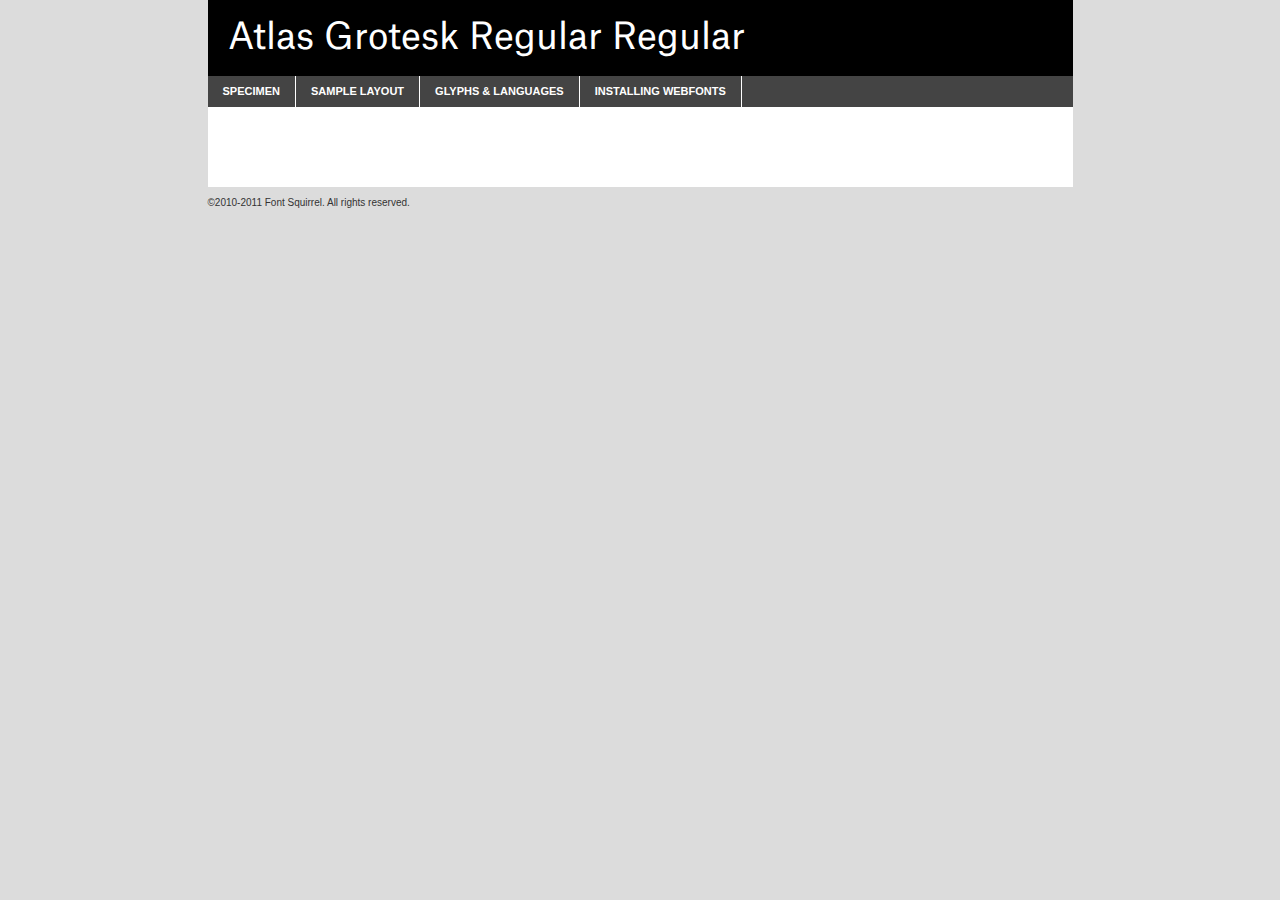
<file: fonts/webfontkit-20140109-174649/atlasgrotesk-regular-demo.html>
<!DOCTYPE html PUBLIC "-//W3C//DTD XHTML 1.0 Transitional//EN"
	"http://www.w3.org/TR/xhtml1/DTD/xhtml1-transitional.dtd">

<html xmlns="http://www.w3.org/1999/xhtml" xml:lang="en" lang="en">
<head>
	<meta http-equiv="Content-Type" content="text/html; charset=utf-8" />
	<script src="http://ajax.googleapis.com/ajax/libs/jquery/1.7.2/jquery.min.js" type="text/javascript" charset="utf-8"></script>
	<script src="specimen_files/easytabs.js" type="text/javascript" charset="utf-8"></script>
	<link rel="stylesheet" href="specimen_files/specimen_stylesheet.css" type="text/css" charset="utf-8" />
	<link rel="stylesheet" href="stylesheet.css" type="text/css" charset="utf-8" />

	<style type="text/css">
					body{
				font-family: 'atlas_grotesk_regularregular';
							}
		</style>

	<title>Atlas Grotesk Regular Regular Specimen</title>
	
	
	<script type="text/javascript" charset="utf-8">
		$(document).ready(function() {
			$('#container').easyTabs({defaultContent:1});
		});
	</script>
</head>

<body>
<div id="container">
	<div id="header">
		Atlas Grotesk Regular Regular	</div>
	<ul class="tabs">
		<li><a href="#specimen">Specimen</a></li>
		<li><a href="#layout">Sample Layout</a></li>
				<li><a href="#glyphs">Glyphs &amp; Languages</a></li>
		<li><a href="#installing">Installing Webfonts</a></li>
		
	</ul>
	
	<div id="main_content">

		
			<div id="specimen">
		
				<div class="section">
					<div class="grid12 firstcol">
						<div class="huge">AaBb</div>
					</div>
				</div>
		
				<div class="section">
					<div class="glyph_range">A&#x200B;B&#x200b;C&#x200b;D&#x200b;E&#x200b;F&#x200b;G&#x200b;H&#x200b;I&#x200b;J&#x200b;K&#x200b;L&#x200b;M&#x200b;N&#x200b;O&#x200b;P&#x200b;Q&#x200b;R&#x200b;S&#x200b;T&#x200b;U&#x200b;V&#x200b;W&#x200b;X&#x200b;Y&#x200b;Z&#x200b;a&#x200b;b&#x200b;c&#x200b;d&#x200b;e&#x200b;f&#x200b;g&#x200b;h&#x200b;i&#x200b;j&#x200b;k&#x200b;l&#x200b;m&#x200b;n&#x200b;o&#x200b;p&#x200b;q&#x200b;r&#x200b;s&#x200b;t&#x200b;u&#x200b;v&#x200b;w&#x200b;x&#x200b;y&#x200b;z&#x200b;1&#x200b;2&#x200b;3&#x200b;4&#x200b;5&#x200b;6&#x200b;7&#x200b;8&#x200b;9&#x200b;0&#x200b;&amp;&#x200b;.&#x200b;,&#x200b;?&#x200b;!&#x200b;&#64;&#x200b;(&#x200b;)&#x200b;#&#x200b;$&#x200b;%&#x200b;*&#x200b;+&#x200b;-&#x200b;=&#x200b;:&#x200b;;</div>
				</div>
				<div class="section">
					<div class="grid12 firstcol">
						<table class="sample_table">
							<tr><td>10</td><td class="size10">abcdefghijklmnopqrstuvwxyzABCDEFGHIJKLMNOPQRSTUVWXYZ0123456789abcdefghijklmnopqrstuvwxyzABCDEFGHIJKLMNOPQRSTUVWXYZ0123456789abcdefghijklmnopqrstuvwxyzABCDEFGHIJKLMNOPQRSTUVWXYZ</td></tr>
							<tr><td>11</td><td class="size11">abcdefghijklmnopqrstuvwxyzABCDEFGHIJKLMNOPQRSTUVWXYZ0123456789abcdefghijklmnopqrstuvwxyzABCDEFGHIJKLMNOPQRSTUVWXYZ0123456789abcdefghijklmnopqrstuvwxyzABCDEFGHIJKLMNOPQRSTUVWXYZ</td></tr>
							<tr><td>12</td><td class="size12">abcdefghijklmnopqrstuvwxyzABCDEFGHIJKLMNOPQRSTUVWXYZ0123456789abcdefghijklmnopqrstuvwxyzABCDEFGHIJKLMNOPQRSTUVWXYZ0123456789abcdefghijklmnopqrstuvwxyzABCDEFGHIJKLMNOPQRSTUVWXYZ</td></tr>
							<tr><td>13</td><td class="size13">abcdefghijklmnopqrstuvwxyzABCDEFGHIJKLMNOPQRSTUVWXYZ0123456789abcdefghijklmnopqrstuvwxyzABCDEFGHIJKLMNOPQRSTUVWXYZ0123456789abcdefghijklmnopqrstuvwxyzABCDEFGHIJKLMNOPQRSTUVWXYZ</td></tr>
							<tr><td>14</td><td class="size14">abcdefghijklmnopqrstuvwxyzABCDEFGHIJKLMNOPQRSTUVWXYZ0123456789abcdefghijklmnopqrstuvwxyzABCDEFGHIJKLMNOPQRSTUVWXYZ0123456789abcdefghijklmnopqrstuvwxyzABCDEFGHIJKLMNOPQRSTUVWXYZ</td></tr>
							<tr><td>16</td><td class="size16">abcdefghijklmnopqrstuvwxyzABCDEFGHIJKLMNOPQRSTUVWXYZ0123456789abcdefghijklmnopqrstuvwxyzABCDEFGHIJKLMNOPQRSTUVWXYZ</td></tr>
							<tr><td>18</td><td class="size18">abcdefghijklmnopqrstuvwxyzABCDEFGHIJKLMNOPQRSTUVWXYZ0123456789abcdefghijklmnopqrstuvwxyzABCDEFGHIJKLMNOPQRSTUVWXYZ</td></tr>
							<tr><td>20</td><td class="size20">abcdefghijklmnopqrstuvwxyzABCDEFGHIJKLMNOPQRSTUVWXYZ0123456789abcdefghijklmnopqrstuvwxyzABCDEFGHIJKLMNOPQRSTUVWXYZ</td></tr>
							<tr><td>24</td><td class="size24">abcdefghijklmnopqrstuvwxyzABCDEFGHIJKLMNOPQRSTUVWXYZ0123456789abcdefghijklmnopqrstuvwxyzABCDEFGHIJKLMNOPQRSTUVWXYZ</td></tr>
							<tr><td>30</td><td class="size30">abcdefghijklmnopqrstuvwxyzABCDEFGHIJKLMNOPQRSTUVWXYZ0123456789abcdefghijklmnopqrstuvwxyzABCDEFGHIJKLMNOPQRSTUVWXYZ</td></tr>
							<tr><td>36</td><td class="size36">abcdefghijklmnopqrstuvwxyzABCDEFGHIJKLMNOPQRSTUVWXYZ0123456789abcdefghijklmnopqrstuvwxyzABCDEFGHIJKLMNOPQRSTUVWXYZ</td></tr>
							<tr><td>48</td><td class="size48">abcdefghijklmnopqrstuvwxyzABCDEFGHIJKLMNOPQRSTUVWXYZ0123456789abcdefghijklmnopqrstuvwxyzABCDEFGHIJKLMNOPQRSTUVWXYZ</td></tr>
							<tr><td>60</td><td class="size60">abcdefghijklmnopqrstuvwxyzABCDEFGHIJKLMNOPQRSTUVWXYZ0123456789abcdefghijklmnopqrstuvwxyzABCDEFGHIJKLMNOPQRSTUVWXYZ</td></tr>
							<tr><td>72</td><td class="size72">abcdefghijklmnopqrstuvwxyzABCDEFGHIJKLMNOPQRSTUVWXYZ0123456789abcdefghijklmnopqrstuvwxyzABCDEFGHIJKLMNOPQRSTUVWXYZ</td></tr>
							<tr><td>90</td><td class="size90">abcdefghijklmnopqrstuvwxyzABCDEFGHIJKLMNOPQRSTUVWXYZ0123456789abcdefghijklmnopqrstuvwxyzABCDEFGHIJKLMNOPQRSTUVWXYZ</td></tr>
						</table>
				
					</div>
			
				</div>
		
		
		
								<div class="section" id="bodycomparison">


										<div id="xheight">
				<div class="fontbody">&#x25FC;&#x25FC;&#x25FC;&#x25FC;&#x25FC;&#x25FC;&#x25FC;&#x25FC;&#x25FC;&#x25FC;&#x25FC;&#x25FC;&#x25FC;&#x25FC;&#x25FC;&#x25FC;&#x25FC;&#x25FC;&#x25FC;&#x25FC;&#x25FC;&#x25FC;&#x25FC;&#x25FC;&#x25FC;&#x25FC;&#x25FC;&#x25FC;&#x25FC;&#x25FC;&#x25FC;&#x25FC;&#x25FC;&#x25FC;&#x25FC;&#x25FC;&#x25FC;&#x25FC;&#x25FC;&#x25FC;&#x25FC;&#x25FC;&#x25FC;&#x25FC;&#x25FC;&#x25FC;&#x25FC;&#x25FC;&#x25FC;&#x25FC;&#x25FC;&#x25FC;&#x25FC;&#x25FC;&#x25FC;&#x25FC;&#x25FC;&#x25FC;&#x25FC;&#x25FC;&#x25FC;&#x25FC;&#x25FC;&#x25FC;&#x25FC;&#x25FC;&#x25FC;&#x25FC;&#x25FC;&#x25FC;&#x25FC;&#x25FC;&#x25FC;&#x25FC;&#x25FC;&#x25FC;&#x25FC;&#x25FC;&#x25FC;&#x25FC;&#x25FC;&#x25FC;&#x25FC;&#x25FC;&#x25FC;&#x25FC;&#x25FC;&#x25FC;&#x25FC;&#x25FC;&#x25FC;&#x25FC;&#x25FC;&#x25FC;&#x25FC;&#x25FC;&#x25FC;&#x25FC;&#x25FC;body</div><div class="arialbody">body</div><div class="verdanabody">body</div><div class="georgiabody">body</div></div>
										<div class="fontbody" style="z-index:1">
											body<span>Atlas Grotesk Regular Regular</span>
										</div>
										<div class="arialbody" style="z-index:1">
											body<span>Arial</span>
										</div>
										<div class="verdanabody" style="z-index:1">
											body<span>Verdana</span>
										</div>
										<div class="georgiabody" style="z-index:1">
											body<span>Georgia</span>
										</div>



								</div>
		
		
				<div class="section psample psample_row1" id="">
					
					<div class="grid2 firstcol">
						<p class="size10"><span>10.</span>Aenean lacinia bibendum nulla sed consectetur. Fusce dapibus, tellus ac cursus commodo, tortor mauris condimentum nibh, ut fermentum massa justo sit amet risus. Nullam id dolor id nibh ultricies vehicula ut id elit. Cum sociis natoque penatibus et magnis dis parturient montes, nascetur ridiculus mus. Nulla vitae elit libero, a pharetra augue.</p>
			
					</div>
					<div class="grid3">
						<p class="size11"><span>11.</span>Aenean lacinia bibendum nulla sed consectetur. Fusce dapibus, tellus ac cursus commodo, tortor mauris condimentum nibh, ut fermentum massa justo sit amet risus. Nullam id dolor id nibh ultricies vehicula ut id elit. Cum sociis natoque penatibus et magnis dis parturient montes, nascetur ridiculus mus. Nulla vitae elit libero, a pharetra augue.</p>
			
					</div>
					<div class="grid3">
						<p class="size12"><span>12.</span>Aenean lacinia bibendum nulla sed consectetur. Fusce dapibus, tellus ac cursus commodo, tortor mauris condimentum nibh, ut fermentum massa justo sit amet risus. Nullam id dolor id nibh ultricies vehicula ut id elit. Cum sociis natoque penatibus et magnis dis parturient montes, nascetur ridiculus mus. Nulla vitae elit libero, a pharetra augue.</p>
			
					</div>
					<div class="grid4">
						<p class="size13"><span>13.</span>Aenean lacinia bibendum nulla sed consectetur. Fusce dapibus, tellus ac cursus commodo, tortor mauris condimentum nibh, ut fermentum massa justo sit amet risus. Nullam id dolor id nibh ultricies vehicula ut id elit. Cum sociis natoque penatibus et magnis dis parturient montes, nascetur ridiculus mus. Nulla vitae elit libero, a pharetra augue.</p>
			
					</div>
					<div class="white_blend"></div>
					
				</div>
				<div class="section psample psample_row2" id="">
					<div class="grid3 firstcol">
						<p class="size14"><span>14.</span>Aenean lacinia bibendum nulla sed consectetur. Fusce dapibus, tellus ac cursus commodo, tortor mauris condimentum nibh, ut fermentum massa justo sit amet risus. Nullam id dolor id nibh ultricies vehicula ut id elit. Cum sociis natoque penatibus et magnis dis parturient montes, nascetur ridiculus mus. Nulla vitae elit libero, a pharetra augue.</p>
			
					</div>
					<div class="grid4">
						<p class="size16"><span>16.</span>Aenean lacinia bibendum nulla sed consectetur. Fusce dapibus, tellus ac cursus commodo, tortor mauris condimentum nibh, ut fermentum massa justo sit amet risus. Nullam id dolor id nibh ultricies vehicula ut id elit. Cum sociis natoque penatibus et magnis dis parturient montes, nascetur ridiculus mus. Nulla vitae elit libero, a pharetra augue.</p>
			
					</div>
					<div class="grid5">
						<p class="size18"><span>18.</span>Aenean lacinia bibendum nulla sed consectetur. Fusce dapibus, tellus ac cursus commodo, tortor mauris condimentum nibh, ut fermentum massa justo sit amet risus. Nullam id dolor id nibh ultricies vehicula ut id elit. Cum sociis natoque penatibus et magnis dis parturient montes, nascetur ridiculus mus. Nulla vitae elit libero, a pharetra augue.</p>
			
					</div>

					<div class="white_blend"></div>

				</div>
				
				<div class="section psample psample_row3" id="">
					<div class="grid5 firstcol">
						<p class="size20"><span>20.</span>Aenean lacinia bibendum nulla sed consectetur. Fusce dapibus, tellus ac cursus commodo, tortor mauris condimentum nibh, ut fermentum massa justo sit amet risus. Nullam id dolor id nibh ultricies vehicula ut id elit. Cum sociis natoque penatibus et magnis dis parturient montes, nascetur ridiculus mus. Nulla vitae elit libero, a pharetra augue.</p>
					</div>
					<div class="grid7">
						<p class="size24"><span>24.</span>Aenean lacinia bibendum nulla sed consectetur. Fusce dapibus, tellus ac cursus commodo, tortor mauris condimentum nibh, ut fermentum massa justo sit amet risus. Nullam id dolor id nibh ultricies vehicula ut id elit. Cum sociis natoque penatibus et magnis dis parturient montes, nascetur ridiculus mus. Nulla vitae elit libero, a pharetra augue.</p>
					</div>
					
					<div class="white_blend"></div>
					
				</div>
				
				<div class="section psample psample_row4" id="">
					<div class="grid12 firstcol">
						<p class="size30"><span>30.</span>Aenean lacinia bibendum nulla sed consectetur. Fusce dapibus, tellus ac cursus commodo, tortor mauris condimentum nibh, ut fermentum massa justo sit amet risus. Nullam id dolor id nibh ultricies vehicula ut id elit. Cum sociis natoque penatibus et magnis dis parturient montes, nascetur ridiculus mus. Nulla vitae elit libero, a pharetra augue.</p>
					</div>
					<div class="white_blend"></div>
					
				</div>
				
				
				
				<div class="section psample psample_row1 fullreverse">
					<div class="grid2 firstcol">
						<p class="size10"><span>10.</span>Aenean lacinia bibendum nulla sed consectetur. Fusce dapibus, tellus ac cursus commodo, tortor mauris condimentum nibh, ut fermentum massa justo sit amet risus. Nullam id dolor id nibh ultricies vehicula ut id elit. Cum sociis natoque penatibus et magnis dis parturient montes, nascetur ridiculus mus. Nulla vitae elit libero, a pharetra augue.</p>
			
					</div>
					<div class="grid3">
						<p class="size11"><span>11.</span>Aenean lacinia bibendum nulla sed consectetur. Fusce dapibus, tellus ac cursus commodo, tortor mauris condimentum nibh, ut fermentum massa justo sit amet risus. Nullam id dolor id nibh ultricies vehicula ut id elit. Cum sociis natoque penatibus et magnis dis parturient montes, nascetur ridiculus mus. Nulla vitae elit libero, a pharetra augue.</p>
			
					</div>
					<div class="grid3">
						<p class="size12"><span>12.</span>Aenean lacinia bibendum nulla sed consectetur. Fusce dapibus, tellus ac cursus commodo, tortor mauris condimentum nibh, ut fermentum massa justo sit amet risus. Nullam id dolor id nibh ultricies vehicula ut id elit. Cum sociis natoque penatibus et magnis dis parturient montes, nascetur ridiculus mus. Nulla vitae elit libero, a pharetra augue.</p>
			
					</div>
					<div class="grid4">
						<p class="size13"><span>13.</span>Aenean lacinia bibendum nulla sed consectetur. Fusce dapibus, tellus ac cursus commodo, tortor mauris condimentum nibh, ut fermentum massa justo sit amet risus. Nullam id dolor id nibh ultricies vehicula ut id elit. Cum sociis natoque penatibus et magnis dis parturient montes, nascetur ridiculus mus. Nulla vitae elit libero, a pharetra augue.</p>
			
					</div>
					<div class="black_blend"></div>
					
				</div>
				
				<div class="section psample psample_row2 fullreverse">
					<div class="grid3 firstcol">
						<p class="size14"><span>14.</span>Aenean lacinia bibendum nulla sed consectetur. Fusce dapibus, tellus ac cursus commodo, tortor mauris condimentum nibh, ut fermentum massa justo sit amet risus. Nullam id dolor id nibh ultricies vehicula ut id elit. Cum sociis natoque penatibus et magnis dis parturient montes, nascetur ridiculus mus. Nulla vitae elit libero, a pharetra augue.</p>
			
					</div>
					<div class="grid4">
						<p class="size16"><span>16.</span>Aenean lacinia bibendum nulla sed consectetur. Fusce dapibus, tellus ac cursus commodo, tortor mauris condimentum nibh, ut fermentum massa justo sit amet risus. Nullam id dolor id nibh ultricies vehicula ut id elit. Cum sociis natoque penatibus et magnis dis parturient montes, nascetur ridiculus mus. Nulla vitae elit libero, a pharetra augue.</p>
			
					</div>
					<div class="grid5">
						<p class="size18"><span>18.</span>Aenean lacinia bibendum nulla sed consectetur. Fusce dapibus, tellus ac cursus commodo, tortor mauris condimentum nibh, ut fermentum massa justo sit amet risus. Nullam id dolor id nibh ultricies vehicula ut id elit. Cum sociis natoque penatibus et magnis dis parturient montes, nascetur ridiculus mus. Nulla vitae elit libero, a pharetra augue.</p>
			
					</div>
					<div class="black_blend"></div>

				</div>
				
				<div class="section psample fullreverse psample_row3" id="">
					<div class="grid5 firstcol">
						<p class="size20"><span>20.</span>Aenean lacinia bibendum nulla sed consectetur. Fusce dapibus, tellus ac cursus commodo, tortor mauris condimentum nibh, ut fermentum massa justo sit amet risus. Nullam id dolor id nibh ultricies vehicula ut id elit. Cum sociis natoque penatibus et magnis dis parturient montes, nascetur ridiculus mus. Nulla vitae elit libero, a pharetra augue.</p>
					</div>
					<div class="grid7">
						<p class="size24"><span>24.</span>Aenean lacinia bibendum nulla sed consectetur. Fusce dapibus, tellus ac cursus commodo, tortor mauris condimentum nibh, ut fermentum massa justo sit amet risus. Nullam id dolor id nibh ultricies vehicula ut id elit. Cum sociis natoque penatibus et magnis dis parturient montes, nascetur ridiculus mus. Nulla vitae elit libero, a pharetra augue.</p>
					</div>
					
					<div class="black_blend"></div>
					
				</div>
				
				<div class="section psample fullreverse psample_row4" id="" style="border-bottom: 20px #000 solid;">
					<div class="grid12 firstcol">
						<p class="size30"><span>30.</span>Aenean lacinia bibendum nulla sed consectetur. Fusce dapibus, tellus ac cursus commodo, tortor mauris condimentum nibh, ut fermentum massa justo sit amet risus. Nullam id dolor id nibh ultricies vehicula ut id elit. Cum sociis natoque penatibus et magnis dis parturient montes, nascetur ridiculus mus. Nulla vitae elit libero, a pharetra augue.</p>
					</div>
					<div class="black_blend"></div>
					
				</div>
				
				
				
				
			</div>
			
			<div id="layout">
				
				<div class="section">
					
					<div class="grid12 firstcol">
						<h1>Lorem Ipsum Dolor</h1>
						<h2>Etiam porta sem malesuada magna mollis euismod</h2>
						
						<p class="byline">By <a href="#link">Aenean Lacinia</a></p>
					</div>
				</div>
				<div class="section">
					<div class="grid8 firstcol">
						<p class="large">Donec sed odio dui. Morbi leo risus, porta ac consectetur ac, vestibulum at eros. Fusce dapibus, tellus ac cursus commodo, tortor mauris condimentum nibh, ut fermentum massa justo sit amet risus. </p>

						
						<h3>Pellentesque ornare sem</h3>

						<p>Maecenas sed diam eget risus varius blandit sit amet non magna. Maecenas faucibus mollis interdum. Donec ullamcorper nulla non metus auctor fringilla. Nullam id dolor id nibh ultricies vehicula ut id elit. Nullam id dolor id nibh ultricies vehicula ut id elit. </p>

						<p>Aenean eu leo quam. Pellentesque ornare sem lacinia quam venenatis vestibulum. Lorem ipsum dolor sit amet, consectetur adipiscing elit. Cum sociis natoque penatibus et magnis dis parturient montes, nascetur ridiculus mus. </p>

						<p>Nulla vitae elit libero, a pharetra augue. Praesent commodo cursus magna, vel scelerisque nisl consectetur et. Aenean lacinia bibendum nulla sed consectetur. </p>

						<p>Nullam quis risus eget urna mollis ornare vel eu leo. Nullam quis risus eget urna mollis ornare vel eu leo. Maecenas sed diam eget risus varius blandit sit amet non magna. Donec ullamcorper nulla non metus auctor fringilla. </p>

						<h3>Cras mattis consectetur</h3>

						<p>Aenean eu leo quam. Pellentesque ornare sem lacinia quam venenatis vestibulum. Aenean lacinia bibendum nulla sed consectetur. Integer posuere erat a ante venenatis dapibus posuere velit aliquet. Cras mattis consectetur purus sit amet fermentum. </p>

						<p>Nullam id dolor id nibh ultricies vehicula ut id elit. Nullam quis risus eget urna mollis ornare vel eu leo. Cras mattis consectetur purus sit amet fermentum.</p>
					</div>
					
					<div class="grid4 sidebar">
						
						<div class="box reverse">
							<p class="last">Nullam quis risus eget urna mollis ornare vel eu leo. Donec ullamcorper nulla non metus auctor fringilla. Cras mattis consectetur purus sit amet fermentum. Sed posuere consectetur est at lobortis. Lorem ipsum dolor sit amet, consectetur adipiscing elit. </p>
						</div>
						
						<p class="caption">Maecenas sed diam eget risus varius.</p>

						<p>Vestibulum id ligula porta felis euismod semper. Integer posuere erat a ante venenatis dapibus posuere velit aliquet. Vestibulum id ligula porta felis euismod semper. Sed posuere consectetur est at lobortis. Maecenas sed diam eget risus varius blandit sit amet non magna. Fusce dapibus, tellus ac cursus commodo, tortor mauris condimentum nibh, ut fermentum massa justo sit amet risus. </p>

					

						<p>Duis mollis, est non commodo luctus, nisi erat porttitor ligula, eget lacinia odio sem nec elit. Aenean lacinia bibendum nulla sed consectetur. Vivamus sagittis lacus vel augue laoreet rutrum faucibus dolor auctor. Aenean lacinia bibendum nulla sed consectetur. Nullam quis risus eget urna mollis ornare vel eu leo. </p>

						<p>Praesent commodo cursus magna, vel scelerisque nisl consectetur et. Donec ullamcorper nulla non metus auctor fringilla. Maecenas faucibus mollis interdum. Fusce dapibus, tellus ac cursus commodo, tortor mauris condimentum nibh, ut fermentum massa justo sit amet risus. </p>

					</div>
				</div>
				
			</div>


			



		<div id="glyphs">
			<div class="section">
				<div class="grid12 firstcol">
			
				<h1>Language Support</h1>
				<p>The subset of Atlas Grotesk Regular Regular in this kit supports the following languages:<br />
			
					Albanian, Basque, Breton, Chamorro, Danish, Dutch, English, Faroese, Finnish, French, Frisian, Galician, German, Icelandic, Italian, Malagasy, Norwegian, Portuguese, Spanish, Swedish				</p>
				<h1>Glyph Chart</h1>
				<p>The subset of Atlas Grotesk Regular Regular in this kit includes all the glyphs listed below. Unicode entities are included above each glyph to help you insert individual characters into your layout.</p>
				<div id="glyph_chart">
			
																														 <div><p>&amp;#13;</p>&#13;</div>
																				 <div><p>&amp;#32;</p>&#32;</div>
																				 <div><p>&amp;#33;</p>&#33;</div>
																				 <div><p>&amp;#34;</p>&#34;</div>
																				 <div><p>&amp;#35;</p>&#35;</div>
																				 <div><p>&amp;#36;</p>&#36;</div>
																				 <div><p>&amp;#37;</p>&#37;</div>
																				 <div><p>&amp;#38;</p>&#38;</div>
																				 <div><p>&amp;#39;</p>&#39;</div>
																				 <div><p>&amp;#40;</p>&#40;</div>
																				 <div><p>&amp;#41;</p>&#41;</div>
																				 <div><p>&amp;#42;</p>&#42;</div>
																				 <div><p>&amp;#43;</p>&#43;</div>
																				 <div><p>&amp;#44;</p>&#44;</div>
																				 <div><p>&amp;#45;</p>&#45;</div>
																				 <div><p>&amp;#46;</p>&#46;</div>
																				 <div><p>&amp;#47;</p>&#47;</div>
																				 <div><p>&amp;#48;</p>&#48;</div>
																				 <div><p>&amp;#49;</p>&#49;</div>
																				 <div><p>&amp;#50;</p>&#50;</div>
																				 <div><p>&amp;#51;</p>&#51;</div>
																				 <div><p>&amp;#52;</p>&#52;</div>
																				 <div><p>&amp;#53;</p>&#53;</div>
																				 <div><p>&amp;#54;</p>&#54;</div>
																				 <div><p>&amp;#55;</p>&#55;</div>
																				 <div><p>&amp;#56;</p>&#56;</div>
																				 <div><p>&amp;#57;</p>&#57;</div>
																				 <div><p>&amp;#58;</p>&#58;</div>
																				 <div><p>&amp;#59;</p>&#59;</div>
																				 <div><p>&amp;#60;</p>&#60;</div>
																				 <div><p>&amp;#61;</p>&#61;</div>
																				 <div><p>&amp;#62;</p>&#62;</div>
																				 <div><p>&amp;#63;</p>&#63;</div>
																				 <div><p>&amp;#64;</p>&#64;</div>
																				 <div><p>&amp;#65;</p>&#65;</div>
																				 <div><p>&amp;#66;</p>&#66;</div>
																				 <div><p>&amp;#67;</p>&#67;</div>
																				 <div><p>&amp;#68;</p>&#68;</div>
																				 <div><p>&amp;#69;</p>&#69;</div>
																				 <div><p>&amp;#70;</p>&#70;</div>
																				 <div><p>&amp;#71;</p>&#71;</div>
																				 <div><p>&amp;#72;</p>&#72;</div>
																				 <div><p>&amp;#73;</p>&#73;</div>
																				 <div><p>&amp;#74;</p>&#74;</div>
																				 <div><p>&amp;#75;</p>&#75;</div>
																				 <div><p>&amp;#76;</p>&#76;</div>
																				 <div><p>&amp;#77;</p>&#77;</div>
																				 <div><p>&amp;#78;</p>&#78;</div>
																				 <div><p>&amp;#79;</p>&#79;</div>
																				 <div><p>&amp;#80;</p>&#80;</div>
																				 <div><p>&amp;#81;</p>&#81;</div>
																				 <div><p>&amp;#82;</p>&#82;</div>
																				 <div><p>&amp;#83;</p>&#83;</div>
																				 <div><p>&amp;#84;</p>&#84;</div>
																				 <div><p>&amp;#85;</p>&#85;</div>
																				 <div><p>&amp;#86;</p>&#86;</div>
																				 <div><p>&amp;#87;</p>&#87;</div>
																				 <div><p>&amp;#88;</p>&#88;</div>
																				 <div><p>&amp;#89;</p>&#89;</div>
																				 <div><p>&amp;#90;</p>&#90;</div>
																				 <div><p>&amp;#91;</p>&#91;</div>
																				 <div><p>&amp;#92;</p>&#92;</div>
																				 <div><p>&amp;#93;</p>&#93;</div>
																				 <div><p>&amp;#94;</p>&#94;</div>
																				 <div><p>&amp;#95;</p>&#95;</div>
																				 <div><p>&amp;#96;</p>&#96;</div>
																				 <div><p>&amp;#97;</p>&#97;</div>
																				 <div><p>&amp;#98;</p>&#98;</div>
																				 <div><p>&amp;#99;</p>&#99;</div>
																				 <div><p>&amp;#100;</p>&#100;</div>
																				 <div><p>&amp;#101;</p>&#101;</div>
																				 <div><p>&amp;#102;</p>&#102;</div>
																				 <div><p>&amp;#103;</p>&#103;</div>
																				 <div><p>&amp;#104;</p>&#104;</div>
																				 <div><p>&amp;#105;</p>&#105;</div>
																				 <div><p>&amp;#106;</p>&#106;</div>
																				 <div><p>&amp;#107;</p>&#107;</div>
																				 <div><p>&amp;#108;</p>&#108;</div>
																				 <div><p>&amp;#109;</p>&#109;</div>
																				 <div><p>&amp;#110;</p>&#110;</div>
																				 <div><p>&amp;#111;</p>&#111;</div>
																				 <div><p>&amp;#112;</p>&#112;</div>
																				 <div><p>&amp;#113;</p>&#113;</div>
																				 <div><p>&amp;#114;</p>&#114;</div>
																				 <div><p>&amp;#115;</p>&#115;</div>
																				 <div><p>&amp;#116;</p>&#116;</div>
																				 <div><p>&amp;#117;</p>&#117;</div>
																				 <div><p>&amp;#118;</p>&#118;</div>
																				 <div><p>&amp;#119;</p>&#119;</div>
																				 <div><p>&amp;#120;</p>&#120;</div>
																				 <div><p>&amp;#121;</p>&#121;</div>
																				 <div><p>&amp;#122;</p>&#122;</div>
																				 <div><p>&amp;#123;</p>&#123;</div>
																				 <div><p>&amp;#124;</p>&#124;</div>
																				 <div><p>&amp;#125;</p>&#125;</div>
																				 <div><p>&amp;#126;</p>&#126;</div>
																				 <div><p>&amp;#160;</p>&#160;</div>
																				 <div><p>&amp;#161;</p>&#161;</div>
																				 <div><p>&amp;#162;</p>&#162;</div>
																				 <div><p>&amp;#163;</p>&#163;</div>
																				 <div><p>&amp;#164;</p>&#164;</div>
																				 <div><p>&amp;#165;</p>&#165;</div>
																				 <div><p>&amp;#166;</p>&#166;</div>
																				 <div><p>&amp;#167;</p>&#167;</div>
																				 <div><p>&amp;#168;</p>&#168;</div>
																				 <div><p>&amp;#169;</p>&#169;</div>
																				 <div><p>&amp;#170;</p>&#170;</div>
																				 <div><p>&amp;#171;</p>&#171;</div>
																				 <div><p>&amp;#172;</p>&#172;</div>
																				 <div><p>&amp;#173;</p>&#173;</div>
																				 <div><p>&amp;#174;</p>&#174;</div>
																				 <div><p>&amp;#175;</p>&#175;</div>
																				 <div><p>&amp;#176;</p>&#176;</div>
																				 <div><p>&amp;#177;</p>&#177;</div>
																				 <div><p>&amp;#178;</p>&#178;</div>
																				 <div><p>&amp;#179;</p>&#179;</div>
																				 <div><p>&amp;#180;</p>&#180;</div>
																				 <div><p>&amp;#182;</p>&#182;</div>
																				 <div><p>&amp;#183;</p>&#183;</div>
																				 <div><p>&amp;#184;</p>&#184;</div>
																				 <div><p>&amp;#185;</p>&#185;</div>
																				 <div><p>&amp;#186;</p>&#186;</div>
																				 <div><p>&amp;#187;</p>&#187;</div>
																				 <div><p>&amp;#188;</p>&#188;</div>
																				 <div><p>&amp;#189;</p>&#189;</div>
																				 <div><p>&amp;#190;</p>&#190;</div>
																				 <div><p>&amp;#191;</p>&#191;</div>
																				 <div><p>&amp;#192;</p>&#192;</div>
																				 <div><p>&amp;#193;</p>&#193;</div>
																				 <div><p>&amp;#194;</p>&#194;</div>
																				 <div><p>&amp;#195;</p>&#195;</div>
																				 <div><p>&amp;#196;</p>&#196;</div>
																				 <div><p>&amp;#197;</p>&#197;</div>
																				 <div><p>&amp;#198;</p>&#198;</div>
																				 <div><p>&amp;#199;</p>&#199;</div>
																				 <div><p>&amp;#200;</p>&#200;</div>
																				 <div><p>&amp;#201;</p>&#201;</div>
																				 <div><p>&amp;#202;</p>&#202;</div>
																				 <div><p>&amp;#203;</p>&#203;</div>
																				 <div><p>&amp;#204;</p>&#204;</div>
																				 <div><p>&amp;#205;</p>&#205;</div>
																				 <div><p>&amp;#206;</p>&#206;</div>
																				 <div><p>&amp;#207;</p>&#207;</div>
																				 <div><p>&amp;#208;</p>&#208;</div>
																				 <div><p>&amp;#209;</p>&#209;</div>
																				 <div><p>&amp;#210;</p>&#210;</div>
																				 <div><p>&amp;#211;</p>&#211;</div>
																				 <div><p>&amp;#212;</p>&#212;</div>
																				 <div><p>&amp;#213;</p>&#213;</div>
																				 <div><p>&amp;#214;</p>&#214;</div>
																				 <div><p>&amp;#215;</p>&#215;</div>
																				 <div><p>&amp;#216;</p>&#216;</div>
																				 <div><p>&amp;#217;</p>&#217;</div>
																				 <div><p>&amp;#218;</p>&#218;</div>
																				 <div><p>&amp;#219;</p>&#219;</div>
																				 <div><p>&amp;#220;</p>&#220;</div>
																				 <div><p>&amp;#221;</p>&#221;</div>
																				 <div><p>&amp;#222;</p>&#222;</div>
																				 <div><p>&amp;#223;</p>&#223;</div>
																				 <div><p>&amp;#224;</p>&#224;</div>
																				 <div><p>&amp;#225;</p>&#225;</div>
																				 <div><p>&amp;#226;</p>&#226;</div>
																				 <div><p>&amp;#227;</p>&#227;</div>
																				 <div><p>&amp;#228;</p>&#228;</div>
																				 <div><p>&amp;#229;</p>&#229;</div>
																				 <div><p>&amp;#230;</p>&#230;</div>
																				 <div><p>&amp;#231;</p>&#231;</div>
																				 <div><p>&amp;#232;</p>&#232;</div>
																				 <div><p>&amp;#233;</p>&#233;</div>
																				 <div><p>&amp;#234;</p>&#234;</div>
																				 <div><p>&amp;#235;</p>&#235;</div>
																				 <div><p>&amp;#236;</p>&#236;</div>
																				 <div><p>&amp;#237;</p>&#237;</div>
																				 <div><p>&amp;#238;</p>&#238;</div>
																				 <div><p>&amp;#239;</p>&#239;</div>
																				 <div><p>&amp;#240;</p>&#240;</div>
																				 <div><p>&amp;#241;</p>&#241;</div>
																				 <div><p>&amp;#242;</p>&#242;</div>
																				 <div><p>&amp;#243;</p>&#243;</div>
																				 <div><p>&amp;#244;</p>&#244;</div>
																				 <div><p>&amp;#245;</p>&#245;</div>
																				 <div><p>&amp;#246;</p>&#246;</div>
																				 <div><p>&amp;#247;</p>&#247;</div>
																				 <div><p>&amp;#248;</p>&#248;</div>
																				 <div><p>&amp;#249;</p>&#249;</div>
																				 <div><p>&amp;#250;</p>&#250;</div>
																				 <div><p>&amp;#251;</p>&#251;</div>
																				 <div><p>&amp;#252;</p>&#252;</div>
																				 <div><p>&amp;#253;</p>&#253;</div>
																				 <div><p>&amp;#254;</p>&#254;</div>
																				 <div><p>&amp;#255;</p>&#255;</div>
																				 <div><p>&amp;#338;</p>&#338;</div>
																				 <div><p>&amp;#339;</p>&#339;</div>
																				 <div><p>&amp;#376;</p>&#376;</div>
																				 <div><p>&amp;#710;</p>&#710;</div>
																				 <div><p>&amp;#732;</p>&#732;</div>
																				 <div><p>&amp;#8192;</p>&#8192;</div>
																				 <div><p>&amp;#8193;</p>&#8193;</div>
																				 <div><p>&amp;#8194;</p>&#8194;</div>
																				 <div><p>&amp;#8195;</p>&#8195;</div>
																				 <div><p>&amp;#8196;</p>&#8196;</div>
																				 <div><p>&amp;#8197;</p>&#8197;</div>
																				 <div><p>&amp;#8198;</p>&#8198;</div>
																				 <div><p>&amp;#8199;</p>&#8199;</div>
																				 <div><p>&amp;#8200;</p>&#8200;</div>
																				 <div><p>&amp;#8201;</p>&#8201;</div>
																				 <div><p>&amp;#8202;</p>&#8202;</div>
																				 <div><p>&amp;#8208;</p>&#8208;</div>
																				 <div><p>&amp;#8209;</p>&#8209;</div>
																				 <div><p>&amp;#8210;</p>&#8210;</div>
																				 <div><p>&amp;#8211;</p>&#8211;</div>
																				 <div><p>&amp;#8212;</p>&#8212;</div>
																				 <div><p>&amp;#8216;</p>&#8216;</div>
																				 <div><p>&amp;#8217;</p>&#8217;</div>
																				 <div><p>&amp;#8218;</p>&#8218;</div>
																				 <div><p>&amp;#8220;</p>&#8220;</div>
																				 <div><p>&amp;#8221;</p>&#8221;</div>
																				 <div><p>&amp;#8222;</p>&#8222;</div>
																				 <div><p>&amp;#8226;</p>&#8226;</div>
																				 <div><p>&amp;#8230;</p>&#8230;</div>
																				 <div><p>&amp;#8239;</p>&#8239;</div>
																				 <div><p>&amp;#8249;</p>&#8249;</div>
																				 <div><p>&amp;#8250;</p>&#8250;</div>
																				 <div><p>&amp;#8287;</p>&#8287;</div>
																				 <div><p>&amp;#8364;</p>&#8364;</div>
																				 <div><p>&amp;#8482;</p>&#8482;</div>
																				 <div><p>&amp;#9724;</p>&#9724;</div>
																				 <div><p>&amp;#64257;</p>&#64257;</div>
																				 <div><p>&amp;#64258;</p>&#64258;</div>
																												</div>	
				</div>
		
		
			</div>
		</div>
		
		
		<div id="specs">
			
		</div>
	
		<div id="installing">
			<div class="section">
				<div class="grid7 firstcol">
					<h1>Installing Webfonts</h1>
					
					<p>Webfonts are supported by all major browser platforms but not all in the same way. There are currently four different font formats that must be included in order to target all browsers. This includes TTF, WOFF, EOT and SVG.</p>
					
					<h2>1. Upload your webfonts</h2>
					<p>You must upload your webfont kit to your website. They should be in or near the same directory as your CSS files.</p>
					
					<h2>2. Include the webfont stylesheet</h2>
					<p>A special CSS @font-face declaration helps the various browsers select the appropriate font it needs without causing you a bunch of headaches. Learn more about this syntax by reading the <a href="http://www.fontspring.com/blog/further-hardening-of-the-bulletproof-syntax">Fontspring blog post</a> about it. The code for it is as follows:</p>


<code>
@font-face{ 
	font-family: 'MyWebFont';
	src: url('WebFont.eot');
	src: url('WebFont.eot?#iefix') format('embedded-opentype'),
	     url('WebFont.woff') format('woff'),
	     url('WebFont.ttf') format('truetype'),
	     url('WebFont.svg#webfont') format('svg');
}
</code>

	<p>We've already gone ahead and generated the code for you. All you have to do is link to the stylesheet in your HTML, like this:</p>
	<code>&lt;link rel=&quot;stylesheet&quot; href=&quot;stylesheet.css&quot; type=&quot;text/css&quot; charset=&quot;utf-8&quot; /&gt;</code>

					<h2>3. Modify your own stylesheet</h2>
					<p>To take advantage of your new fonts, you must tell your stylesheet to use them. Look at the original @font-face declaration above and find the property called "font-family." The name linked there will be what you use to reference the font. Prepend that webfont name to the font stack in the "font-family" property, inside the selector you want to change. For example:</p>
<code>p { font-family: 'WebFont', Arial, sans-serif; }</code>

<h2>4. Test</h2>
<p>Getting webfonts to work cross-browser <em>can</em> be tricky. Use the information in the sidebar to help you if you find that fonts aren't loading in a particular browser.</p>
				</div>
				
				<div class="grid5 sidebar">
					<div class="box">
						<h2>Troubleshooting<br />Font-Face Problems</h2>
						<p>Having trouble getting your webfonts to load in your new website? Here are some tips to sort out what might be the problem.</p>

						<h3>Fonts not showing in any browser</h3>

						<p>This sounds like you need to work on the plumbing. You either did not upload the fonts to the correct directory, or you did not link the fonts properly in the CSS. If you've confirmed that all this is correct and you still have a problem, take a look at your .htaccess file and see if requests are getting intercepted.</p>

						<h3>Fonts not loading in iPhone or iPad</h3>

						<p>The most common problem here is that you are serving the fonts from an IIS server. IIS refuses to serve files that have unknown MIME types. If that is the case, you must set the MIME type for SVG to "image/svg+xml" in the server settings. Follow these instructions from Microsoft if you need help.</p>

						<h3>Fonts not loading in Firefox</h3>

						<p>The primary reason for this failure? You are still using a version Firefox older than 3.5. So upgrade already! If that isn't it, then you are very likely serving fonts from a different domain. Firefox requires that all font assets be served from the same domain. Lastly it is possible that you need to add WOFF to your list of MIME types (if you are serving via IIS.)</p>

						<h3>Fonts not loading in IE</h3>

						<p>Are you looking at Internet Explorer on an actual Windows machine or are you cheating by using a service like Adobe BrowserLab? Many of these screenshot services do not render @font-face for IE. Best to test it on a real machine.</p>

						<h3>Fonts not loading in IE9</h3>

						<p>IE9, like Firefox, requires that fonts be served from the same domain as the website. Make sure that is the case.</p>
					</div>
				</div>
			</div>
			
		</div>
	
	</div>
	<div id="footer">
		<p>&copy;2010-2011 Font Squirrel. All rights reserved.</p>
	</div>
</div>
</body>
</html>
</file>
<file: css/stylesheet.css>
/* Generated by Font Squirrel (http://www.fontsquirrel.com) on January 9, 2014 */



@font-face {
    font-family: 'atlas_groteskbold';
    src: url('../fonts/atlasgrotesk-bold-webfont.eot');
    src: url('../fonts/atlasgrotesk-bold-webfont.eot?#iefix') format('embedded-opentype'),
         url('../fonts/atlasgrotesk-bold-webfont.woff') format('woff'),
         url('../fonts/atlasgrotesk-bold-webfont.ttf') format('truetype');
    font-weight: normal;
    font-style: normal;

}




@font-face {
    font-family: 'atlas_grotesk_regularregular';
    src: url('../fonts/atlasgrotesk-regular-webfont.eot');
    src: url('../fonts/atlasgrotesk-regular-webfont.eot?#iefix') format('embedded-opentype'),
         url('../fonts/atlasgrotesk-regular-webfont.woff') format('woff'),
         url('../fonts/atlasgrotesk-regular-webfont.ttf') format('truetype');
    font-weight: normal;
    font-style: normal;

}
</file>
<file: css/main.css>
/*! HTML5 Boilerplate v4.3.0 | MIT License | http://h5bp.com/ */

html,
button,
input,
select,
textarea {
    color: #000;
}

html {
    font-size: 1em;
    line-height: 1.4;
    text-rendering: optimizeLegibility;
}

::-moz-selection {
    background: #ACFF2E;
    text-shadow: none;
}

::selection {
    background: #ACFF2E;
    text-shadow: none;
}

hr {
    display: block;
    height: 1px;
    border: 0;
    border-top: 1px solid #ccc;
    margin: 1em 0;
    padding: 0;
}

audio,
canvas,
img,
video {
    vertical-align: middle;
}

fieldset {
    border: 0;
    margin: 0;
    padding: 0;
}

textarea {
    resize: vertical;
}

.browsehappy {
    margin: 0.2em 0;
    background: #ccc;
    color: #000;
    padding: 0.2em 0;
}


/* ==========================================================================
   Author's custom styles
   ========================================================================== */
body,
html {
    -moz-osx-font-smoothing: grayscale;
-webkit-font-smoothing: antialiased;
}

h1, 
h2,
h3,
h4,
h5,
h6,
p {
    margin: 0;
    padding: 0;
}
a {
  color: #000000;
}
body {
  font-family: 'atlas_grotesk_regularregular', Arial, sans-serif;
  background: #E7E7E7;
}

header {
  background: #ffffff;
  height: 154px;
  width: 100%;
  -moz-box-shadow: 0 3px 2px 0 rgba(0,0,0,.2); 
  -webkit-box-shadow: 0 3px 2px 0 rgba(0,0,0,.2);
    box-shadow: 0 3px 2px 0 rgba(0,0,0,.2);
  /*horiz offset / vertical offset / blur radius (optional) / spread radius (optional) / color*/
  z-index: 50;
  display: block;
  position: fixed;
  top: 0;
  

}

.wrap {
  max-width: 1388px;
  margin: 0 auto;
  position: relative;
  top: 154px;
}
img {
    width: 100%;
}

.info_background {
  background: #000;
  position: absolute;
  top: 0;
  right: 0;
  color: #ffffff;
  -moz-box-shadow: 0 3px 2px 0 rgba(0,0,0,.5); 
    -webkit-box-shadow: 0 3px 2px 0 rgba(0,0,0,.5);
      box-shadow: 0 3px 2px 0 rgba(0,0,0,.5);
  /*horiz offset / vertical offset / blur radius (optional) / spread radius (optional) / color*/

}


div.article_title {
  margin-left: 15px;
}

.info_background p#name,
.info_background a h1 {
  margin-top: 10px;
}
.info_background p#date,
.info_background p#name {
  margin-left: 15px;
}
.info_background p#name {
  font-size: 12px;
  margin-bottom: 5px;
  line-height: 1.2;
}
@media only screen and (min-width: 768px) {
  .info_background p#date {
    font-size: 14px;
    line-height: 1.4;
  }
}

.info_background p#name {
  font-size: 13px;
  font-family: 'atlas_groteskbold', arial, sans-serif;
  line-height: 1.3;
}
@media only screen and (min-width: 768px) {
  .info_background p#name {
    font-size: 16px;
  }
}
.info_background h1 {
  font-size: 20px;
  line-height: 1.2;
}
@media only screen and (min-width: 768px) {
  .info_background h1 {
    font-size: 24px;
    line-height: 1.3;
  }
}
.info_background a h1, 
 p#name a {
  color: white;
  text-decoration: none;
}
.info_background a h1:hover,
 p#name a:hover {
  text-decoration: underline;
}
.article-group,
#latest_article,
section#main {
  position: relative;
}

#main img {
    -moz-box-shadow: 1px 1px 2px 0 rgba(0,0,0,.3); 
    -webkit-box-shadow: 1px 1px 2px 0 rgba(0,0,0,.3);
      box-shadow: 1px 1px 2px 0 rgba(0,0,0,.3);
  /*horiz offset / vertical offset / blur radius (optional) / spread radius (optional) / color*/
}
.article-number {
  font-family: Arial, sans-serif;
  font-weight: bold;
  font-size: .9rem;
  color: white;
  text-decoration: none;
  background: rgba(0,0,0,.6);
  padding: .6rem 1.4rem .6rem 1rem;
  position: absolute;
  bottom: 0;
  left: 0;
}
.article-number:hover {
    background: rgba(0,0,0,1);
}
.cta {
  margin-top: 3em;
}
.section-bottom {
  background: #222;
  position: relative;
/*  height: 69.4px;*/
  height: 4.33em;
  max-height: 69.4px;
}
.section-bottom:hover {
  background: #333;
  text-decoration: none;
}
.section-bottom p {
  margin: 0; 
  color: rgba(255,255,255,1);
  font-weight: bold;
  font-size: 18px;
  position: absolute;
  left: 70px;
  top: 20px;
  line-height: 1.4;
}
.section-bottom a:hover {
/*  color: rgba(255,255,255, .7); */ 
  text-decoration: none;
}
.section-bottom p:before {
  background: url(../img/cta_sprite.png) -44px 0 no-repeat;
  content: '';
  width: 31px;
  height: 31px;
  overflow: hidden;
  position: absolute;
  left: -50px;
  top: 0px;
}
.section-bottom p:hover:before {
  background: url(../img/cta_sprite.png) -44px -32px no-repeat;
  content: '';
  width: 31px;
  height: 31px;
  transition: all 0.3s;
}

/*========================================================================*/
/*NEWS FEATURE SECTION*/
/*========================================================================*/
section.news_section {
  background: #000;
  height: auto;
}
.news_section .pad{
  padding-top: 2em;
  padding-bottom: 1em;
  padding-left: 0;
}
.news_section h1,
.news_section h2,
.news_section a,
.news_section a p {
  color: #fff;
  margin-bottom: 10px;
}
.news_text a p:hover {
  text-decoration: underline;
}
.news_section h1 {
  font-family: 'atlas_groteskbold', arial, sans-serif;
  font-size: 18px;
}
.news_section h2 {
  font-size: 18px;
  line-height: 1.2;
}
.news_section a {
  font-family: 'atlas_groteskbold', arial, sans-serif;
  font-size: 16px;
  text-decoration: none;
}
.news_section p {
  color: #909090;
  font-size: 16px;
  line-height: 1.2;
  margin-bottom: 10px;
}

@media only screen and (min-width: 768px) {
  .news_section .pad{
    padding-top: 3.2em;
    padding-bottom: 0;
    padding-left: 0;
  }

  .news_section h1,
  .news_section h2,
  .news_section a,
  .news_section a p {
    color: #fff;
    margin-bottom: 20px;
  }
  .news_text a p:hover {
    text-decoration: underline;
  }
  .news_section h1 {
    font-family: 'atlas_groteskbold', arial, sans-serif;
    font-size: 24px;
  }
  .news_section h2,
  .news_section a {
    font-size: 21px;
    line-height: 1.2;
  }
  .news_section p {
    color: #909090;
    font-size: 18px;
    line-height: 1.2;
    margin-bottom: 20px;
  }
  .news_section p,
  .news_section h2 {
    max-width: 65%;
  }
  .news_text a {
    text-decoration: none;
  }
}  



/*========================================================================*/
/*FORMAT BLOG SECTION*/
/*========================================================================*/
section.format_section {
  background: white;
}


section.format_section img {
  margin: 33px auto 33px;
}
@media only screen and (min-width: 768px) {
  section.format_section img {
  margin: 57px auto 33px;
  }
}

section.format_section h1 {
  font-family: 'atlas_groteskbold', arial, sans-serif;
  color: #000;
  text-align: center; 
  font-size: 16px;
  line-height: 1.4;
  margin-bottom: 10px;
}
@media only screen and (min-width: 768px) {
  section.format_section h1 {
    font-size: 20px;
  }
}
section.format_section .blog_posts img {
  margin: 0;
  padding: 0;
}

@media only screen and (min-width: 768px) {
  div.blog_posts {
    margin-top: 6em;
    margin-bottom: 3em;
  }
}
article:hover {
  background-color: #000000;
  color: #ffffff;
  text-decoration: underline;
}
article.format_post {
  padding: 10px;
}
.exerpt p {
  font-family: 'atlas_groteskbold', arial, sans-serif;
  line-height: 1.3;
  font-size: 13px;
  margin-left: 15px;
}
@media only screen and (min-width: 480px) {
  .exerpt p {
    line-height: 1.1;
    font-size: 15px;
  }
}    
@media only screen and (min-width: 768px) {
  .exerpt p {
    line-height: 1.1;
    font-size: 11px;
    margin-left: 10px;
    }
}  
@media only screen and (min-width: 1210px) {
  .exerpt p {
    line-height: 1.1;
    font-size: 15px;
    margin-left: 15px;
  }
}  
.exerpt span p {
  text-transform: uppercase;
  font-family: arial, sans-serif;
  font-weight: lighter;
  font-size: 10px;
  margin-top: 2px;
  margin-bottom: 6px;
}
.blog_posts a {
  margin-right: 10px;
}

/*========================================================================*/
/*OUR STORY SECTION*/
/*========================================================================*/
section.our_story {
  background: #000000;
}
section.our_story img {
  margin-top: 50px;
  margin-bottom: 50px;
}
@media only screen and (min-width: 768px) {
  section.our_story img {
    margin-top: 76px;
    margin-bottom: 50px;
  }
}
section.our_story h1,
section.our_story p {
  color: #ffffff;
  font-size: 20px;
  text-align: center;
  margin-bottom: 1em;
  line-height: 1.3; 
}
@media only screen and (min-width: 768px) {
  section.our_story h1,
  section.our_story p {
    font-size: 24px;
  }
}
section.our_story h1 {
  font-family: 'atlas_groteskbold', arial, sans-serif;
}
/*========================================================================*/
/*BUTTON STYLES*/
/*========================================================================*/
section.format_section .button {
    border: 3px solid black;
}
section.format_section .button a p:after {  
  background: url(../img/cta_sprite.png) -117px 0 no-repeat;
  content: '';
  width: 20px;
  height: 9px;
  overflow: hidden;
  position: absolute;
  right: 25px;
  top: 18px;
}
section.format_section .button a p:hover:after {
  background: url(../img/cta_sprite.png) -98px 0 no-repeat;
  transition: all 0.3s;
}
/*========================================================================*/
section.our_story .button {
    border: 3px solid white;
}
section.our_story .button a p:after {  
  background: url(../img/cta_sprite.png) -117px -10px no-repeat;
  content: '';
  width: 20px;
  height: 9px;
  overflow: hidden;
  position: absolute;
  right: 25px;
  top: 18px;
}
section.our_story .button a p:hover:after {
  background: url(../img/cta_sprite.png) -98px -10px no-repeat;
  transition: all 0.3s;
}
/*========================================================================*/
.button {
  width: 229px;
  margin: 1.2em auto 3em;
  height: 49px;
  position: relative;
}
@media only screen and (min-width: 768px) {
  .button {
    width: 220px;
    margin: 3em auto 5em;
    height: 44px;
  }
}
.button a {
  color: black;
  text-decoration: none;
}
.button a p {
  text-align: center;
  margin: 0;
  font-family: 'atlas_groteskbold', arial, sans-serif;
  font-size: 18px; 
  line-height: 2.2;
  margin-left: -20px;
}             

footer {
  background: #666;
  width: 100%;
  height: 400px;
}
/* ==========================================================================
   Grid overrides
   ========================================================================== */

.grid-5, .mobile-grid-5, .grid-10, .mobile-grid-10, .grid-15, .mobile-grid-15, .grid-20, .mobile-grid-20, .grid-25, .mobile-grid-25, .grid-30, .mobile-grid-30, .grid-35, .mobile-grid-35, .grid-40, .mobile-grid-40, .grid-45, .mobile-grid-45, .grid-50, .mobile-grid-50, .grid-55, .mobile-grid-55, .grid-60, .mobile-grid-60, .grid-65, .mobile-grid-65, .grid-70, .mobile-grid-70, .grid-75, .mobile-grid-75, .grid-80, .mobile-grid-80, .grid-85, .mobile-grid-85, .grid-90, .mobile-grid-90, .grid-95, .mobile-grid-95, .grid-100, .mobile-grid-100, .grid-33, .mobile-grid-33, .grid-66, .mobile-grid-66 {
  -moz-box-sizing: border-box;
  -webkit-box-sizing: border-box;
  box-sizing: border-box;
    padding: 0;
    margin: 0;  
    /* <IE7> */
  *padding-left: 0;
  *padding-right: 0;
  /* </IE7> */
}

div#latest_article .grid-60 {
  padding-bottom: 20px;
}
/* ==========================================================================
   Slick overrides
   ========================================================================== */

.slick-dots {
  position: absolute;
bottom: -35px;
}
/* ==========================================================================
   Media Queries
   ========================================================================== */

@media only screen and (min-width: 768px) {
    .mobile-slider {
        display: none !important;
        visibility: hidden;
    }
}
@media only screen and (max-width: 767px) {
    .desktop-slider {
        display: none !important;
        visibility: hidden;
    }
}

@media print,
       (-o-min-device-pixel-ratio: 5/4),
       (-webkit-min-device-pixel-ratio: 1.25),
       (min-resolution: 120dpi) {

}

/* ==========================================================================
   Helper classes
   ========================================================================== */

.ir {
    background-color: transparent;
    border: 0;
    overflow: hidden;
    *text-indent: -9999px;
}

.ir:before {
    content: "";
    display: block;
    width: 0;
    height: 150%;
}

.hidden {
    display: none !important;
    visibility: hidden;
}

.visuallyhidden {
    border: 0;
    clip: rect(0 0 0 0);
    height: 1px;
    margin: -1px;
    overflow: hidden;
    padding: 0;
    position: absolute;
    width: 1px;
}

.visuallyhidden.focusable:active,
.visuallyhidden.focusable:focus {
    clip: auto;
    height: auto;
    margin: 0;
    overflow: visible;
    position: static;
    width: auto;
}

.invisible {
    visibility: hidden;
}

.clearfix:before,
.clearfix:after {
    content: " ";
    display: table;
}

.clearfix:after {
    clear: both;
}

.clearfix {
    *zoom: 1;
}

/* ==========================================================================
   Print styles
   ========================================================================== */

@media print {
    * {
        background: transparent !important;
        color: #000 !important;
        box-shadow: none !important;
        text-shadow: none !important;
    }

    a,
    a:visited {
        text-decoration: underline;
    }

    a[href]:after {
        content: " (" attr(href) ")";
    }

    abbr[title]:after {
        content: " (" attr(title) ")";
    }

    .ir a:after,
    a[href^="javascript:"]:after,
    a[href^="#"]:after {
        content: "";
    }

    pre,
    blockquote {
        border: 1px solid #999;
        page-break-inside: avoid;
    }

    thead {
        display: table-header-group;
    }

    tr,
    img {
        page-break-inside: avoid;
    }

    img {
        max-width: 100% !important;
    }

    @page {
        margin: 0.5cm;
    }

    p,
    h2,
    h3 {
        orphans: 3;
        widows: 3;
    }

    h2,
    h3 {
        page-break-after: avoid;
    }
}
</file>
<file: unsemantic-master/assets/stylesheets/demo.css>
a,
abbr,
acronym,
address,
applet,
article,
aside,
audio,
b,
big,
blockquote,
body,
canvas,
caption,
center,
cite,
code,
dd,
del,
details,
dfn,
dialog,
div,
dl,
dt,
em,
embed,
fieldset,
figcaption,
figure,
font,
footer,
form,
h1,
h2,
h3,
h4,
h5,
h6,
header,
hgroup,
hr,
html,
i,
iframe,
img,
ins,
kbd,
label,
legend,
li,
main,
mark,
menu,
meter,
nav,
object,
ol,
output,
p,
pre,
progress,
q,
rp,
rt,
ruby,
s,
samp,
section,
small,
span,
strike,
strong,
sub,
summary,
sup,
table,
tbody,
td,
tfoot,
th,
thead,
time,
tr,
tt,
u,
ul,
var,
video,
xmp {
  border: 0;
  margin: 0;
  padding: 0;
  font-size: 100%;
}

html,
body {
  height: 100%;
}

article,
aside,
details,
figcaption,
figure,
footer,
header,
hgroup,
main,
menu,
nav,
section {
  display: block;
}

b,
strong {
  font-weight: bold;
}

img {
  color: transparent;
  font-size: 0;
  vertical-align: middle;
  -ms-interpolation-mode: bicubic;
}

ul,
ol {
  list-style: none;
}

li {
  display: list-item;
}

table {
  border-collapse: collapse;
  border-spacing: 0;
}

th,
td,
caption {
  font-weight: normal;
  vertical-align: top;
  text-align: left;
}

q {
  quotes: none;
}

q:before,
q:after {
  content: "";
  content: none;
}

sub,
sup,
small {
  font-size: 75%;
}

sub,
sup {
  line-height: 0;
  position: relative;
  vertical-align: baseline;
}

sub {
  bottom: -0.25em;
}

sup {
  top: -0.5em;
}

svg {
  overflow: hidden;
}

body {
  font: 13px / 1.5 "Helvetica Neue", Arial, "Liberation Sans", FreeSans, sans-serif;
}

pre,
code {
  font-family: "DejaVu Sans Mono", Monaco, Consolas, monospace;
}

hr {
  border: 0 #ccc solid;
  border-top-width: 1px;
  clear: both;
  height: 0;
}

h1 {
  font-size: 25px;
}

h2 {
  font-size: 23px;
}

h3 {
  font-size: 21px;
}

h4 {
  font-size: 19px;
}

h5 {
  font-size: 17px;
}

h6 {
  font-size: 15px;
}

ol {
  list-style: decimal;
}

ul {
  list-style: disc;
}

li {
  margin-left: 30px;
}

p,
dl,
hr,
h1,
h2,
h3,
h4,
h5,
h6,
ol,
ul,
pre,
table,
address,
fieldset,
figure {
  margin-bottom: 20px;
}

body {
  background: white;
  color: #333;
  text-align: center;
}

a {
  color: blue;
  text-decoration: none;
}
a:hover {
  text-decoration: underline;
}

h1 {
  padding-top: 20px;
}

.example-block {
  background: #eee;
  font-size: 10px;
  overflow: hidden;
  margin-bottom: 20px;
  padding: 10px 0;
  text-align: center;
}

.grid-container {
  padding-bottom: 20px;
}

.grid-container > hr {
  margin-left: 10px;
  margin-right: 10px;
}

div[class*="push-"] section {
  background: #dec;
}

div[class*="pull-"] section {
  background: #fcd;
}

.dynamic-px-width {
  display: block;
}
</file>
<file: unsemantic-master/assets/stylesheets/ie-rtl.css>
.clear {
  clear: both;
  display: block;
  overflow: hidden;
  visibility: hidden;
  width: 0;
  height: 0;
}

.grid-container:before, .grid-5:before, .mobile-grid-5:before, .grid-10:before, .mobile-grid-10:before, .grid-15:before, .mobile-grid-15:before, .grid-20:before, .mobile-grid-20:before, .grid-25:before, .mobile-grid-25:before, .grid-30:before, .mobile-grid-30:before, .grid-35:before, .mobile-grid-35:before, .grid-40:before, .mobile-grid-40:before, .grid-45:before, .mobile-grid-45:before, .grid-50:before, .mobile-grid-50:before, .grid-55:before, .mobile-grid-55:before, .grid-60:before, .mobile-grid-60:before, .grid-65:before, .mobile-grid-65:before, .grid-70:before, .mobile-grid-70:before, .grid-75:before, .mobile-grid-75:before, .grid-80:before, .mobile-grid-80:before, .grid-85:before, .mobile-grid-85:before, .grid-90:before, .mobile-grid-90:before, .grid-95:before, .mobile-grid-95:before, .grid-100:before, .mobile-grid-100:before, .grid-33:before, .mobile-grid-33:before, .grid-66:before, .mobile-grid-66:before, .clearfix:before,
.grid-container:after,
.grid-5:after,
.mobile-grid-5:after,
.grid-10:after,
.mobile-grid-10:after,
.grid-15:after,
.mobile-grid-15:after,
.grid-20:after,
.mobile-grid-20:after,
.grid-25:after,
.mobile-grid-25:after,
.grid-30:after,
.mobile-grid-30:after,
.grid-35:after,
.mobile-grid-35:after,
.grid-40:after,
.mobile-grid-40:after,
.grid-45:after,
.mobile-grid-45:after,
.grid-50:after,
.mobile-grid-50:after,
.grid-55:after,
.mobile-grid-55:after,
.grid-60:after,
.mobile-grid-60:after,
.grid-65:after,
.mobile-grid-65:after,
.grid-70:after,
.mobile-grid-70:after,
.grid-75:after,
.mobile-grid-75:after,
.grid-80:after,
.mobile-grid-80:after,
.grid-85:after,
.mobile-grid-85:after,
.grid-90:after,
.mobile-grid-90:after,
.grid-95:after,
.mobile-grid-95:after,
.grid-100:after,
.mobile-grid-100:after,
.grid-33:after,
.mobile-grid-33:after,
.grid-66:after,
.mobile-grid-66:after,
.clearfix:after {
  content: ".";
  display: block;
  overflow: hidden;
  visibility: hidden;
  font-size: 0;
  line-height: 0;
  width: 0;
  height: 0;
}

.grid-container:after, .grid-5:after, .mobile-grid-5:after, .grid-10:after, .mobile-grid-10:after, .grid-15:after, .mobile-grid-15:after, .grid-20:after, .mobile-grid-20:after, .grid-25:after, .mobile-grid-25:after, .grid-30:after, .mobile-grid-30:after, .grid-35:after, .mobile-grid-35:after, .grid-40:after, .mobile-grid-40:after, .grid-45:after, .mobile-grid-45:after, .grid-50:after, .mobile-grid-50:after, .grid-55:after, .mobile-grid-55:after, .grid-60:after, .mobile-grid-60:after, .grid-65:after, .mobile-grid-65:after, .grid-70:after, .mobile-grid-70:after, .grid-75:after, .mobile-grid-75:after, .grid-80:after, .mobile-grid-80:after, .grid-85:after, .mobile-grid-85:after, .grid-90:after, .mobile-grid-90:after, .grid-95:after, .mobile-grid-95:after, .grid-100:after, .mobile-grid-100:after, .grid-33:after, .mobile-grid-33:after, .grid-66:after, .mobile-grid-66:after, .clearfix:after {
  clear: both;
}

.grid-container, .grid-5, .mobile-grid-5, .grid-10, .mobile-grid-10, .grid-15, .mobile-grid-15, .grid-20, .mobile-grid-20, .grid-25, .mobile-grid-25, .grid-30, .mobile-grid-30, .grid-35, .mobile-grid-35, .grid-40, .mobile-grid-40, .grid-45, .mobile-grid-45, .grid-50, .mobile-grid-50, .grid-55, .mobile-grid-55, .grid-60, .mobile-grid-60, .grid-65, .mobile-grid-65, .grid-70, .mobile-grid-70, .grid-75, .mobile-grid-75, .grid-80, .mobile-grid-80, .grid-85, .mobile-grid-85, .grid-90, .mobile-grid-90, .grid-95, .mobile-grid-95, .grid-100, .mobile-grid-100, .grid-33, .mobile-grid-33, .grid-66, .mobile-grid-66, .clearfix {
  /* <IE7> */
  *zoom: 1;
  /* </IE7> */
}

.grid-container {
  margin-left: auto;
  margin-right: auto;
  max-width: 1200px;
  padding-left: 10px;
  padding-right: 10px;
}

.grid-5, .mobile-grid-5, .grid-10, .mobile-grid-10, .grid-15, .mobile-grid-15, .grid-20, .mobile-grid-20, .grid-25, .mobile-grid-25, .grid-30, .mobile-grid-30, .grid-35, .mobile-grid-35, .grid-40, .mobile-grid-40, .grid-45, .mobile-grid-45, .grid-50, .mobile-grid-50, .grid-55, .mobile-grid-55, .grid-60, .mobile-grid-60, .grid-65, .mobile-grid-65, .grid-70, .mobile-grid-70, .grid-75, .mobile-grid-75, .grid-80, .mobile-grid-80, .grid-85, .mobile-grid-85, .grid-90, .mobile-grid-90, .grid-95, .mobile-grid-95, .grid-100, .mobile-grid-100, .grid-33, .mobile-grid-33, .grid-66, .mobile-grid-66 {
  -moz-box-sizing: border-box;
  -webkit-box-sizing: border-box;
  box-sizing: border-box;
  padding-left: 10px;
  padding-right: 10px;
  /* <IE7> */
  *padding-left: 0;
  *padding-right: 0;
  /* </IE7> */
}
.grid-5 > *, .mobile-grid-5 > *, .grid-10 > *, .mobile-grid-10 > *, .grid-15 > *, .mobile-grid-15 > *, .grid-20 > *, .mobile-grid-20 > *, .grid-25 > *, .mobile-grid-25 > *, .grid-30 > *, .mobile-grid-30 > *, .grid-35 > *, .mobile-grid-35 > *, .grid-40 > *, .mobile-grid-40 > *, .grid-45 > *, .mobile-grid-45 > *, .grid-50 > *, .mobile-grid-50 > *, .grid-55 > *, .mobile-grid-55 > *, .grid-60 > *, .mobile-grid-60 > *, .grid-65 > *, .mobile-grid-65 > *, .grid-70 > *, .mobile-grid-70 > *, .grid-75 > *, .mobile-grid-75 > *, .grid-80 > *, .mobile-grid-80 > *, .grid-85 > *, .mobile-grid-85 > *, .grid-90 > *, .mobile-grid-90 > *, .grid-95 > *, .mobile-grid-95 > *, .grid-100 > *, .mobile-grid-100 > *, .grid-33 > *, .mobile-grid-33 > *, .grid-66 > *, .mobile-grid-66 > * {
  /* <IE7> */
  *margin-left: expression((!this.className.match(/grid-[1-9]/) && this.currentStyle.display === "block" && this.currentStyle.width === "auto") && "10px");
  *margin-right: expression((!this.className.match(/grid-[1-9]/) && this.currentStyle.display === "block" && this.currentStyle.width === "auto") && "10px");
  /* </IE7> */
}

.grid-parent {
  padding-left: 0;
  padding-right: 0;
}

.push-5, .pull-5, .push-10, .pull-10, .push-15, .pull-15, .push-20, .pull-20, .push-25, .pull-25, .push-30, .pull-30, .push-35, .pull-35, .push-40, .pull-40, .push-45, .pull-45, .push-50, .pull-50, .push-55, .pull-55, .push-60, .pull-60, .push-65, .pull-65, .push-70, .pull-70, .push-75, .pull-75, .push-80, .pull-80, .push-85, .pull-85, .push-90, .pull-90, .push-95, .pull-95, .push-33, .pull-33, .push-66, .pull-66 {
  position: relative;
}

.hide-on-desktop {
  display: none !important;
}

.grid-5 {
  float: right;
  width: 5%;
  /* <IE7> */
  *width: expression(Math.floor(0.05 * (this.parentNode.offsetWidth - parseFloat(this.parentNode.currentStyle.paddingLeft) - parseFloat(this.parentNode.currentStyle.paddingRight))) + "px");
  /* </IE7> */
}

.prefix-5 {
  margin-right: 5%;
}

.suffix-5 {
  margin-left: 5%;
}

.push-5 {
  right: 5%;
  /* <IE7> */
  *right: expression(Math.floor(0.05 * (this.parentNode.offsetWidth - parseFloat(this.parentNode.currentStyle.paddingLeft) - parseFloat(this.parentNode.currentStyle.paddingRight))) + "px");
  /* </IE7> */
}

.pull-5 {
  right: -5%;
  /* <IE7> */
  *right: expression(Math.floor(-0.05 * (this.parentNode.offsetWidth - parseFloat(this.parentNode.currentStyle.paddingLeft) - parseFloat(this.parentNode.currentStyle.paddingRight))) + "px");
  /* </IE7> */
}

.grid-10 {
  float: right;
  width: 10%;
  /* <IE7> */
  *width: expression(Math.floor(0.1 * (this.parentNode.offsetWidth - parseFloat(this.parentNode.currentStyle.paddingLeft) - parseFloat(this.parentNode.currentStyle.paddingRight))) + "px");
  /* </IE7> */
}

.prefix-10 {
  margin-right: 10%;
}

.suffix-10 {
  margin-left: 10%;
}

.push-10 {
  right: 10%;
  /* <IE7> */
  *right: expression(Math.floor(0.1 * (this.parentNode.offsetWidth - parseFloat(this.parentNode.currentStyle.paddingLeft) - parseFloat(this.parentNode.currentStyle.paddingRight))) + "px");
  /* </IE7> */
}

.pull-10 {
  right: -10%;
  /* <IE7> */
  *right: expression(Math.floor(-0.1 * (this.parentNode.offsetWidth - parseFloat(this.parentNode.currentStyle.paddingLeft) - parseFloat(this.parentNode.currentStyle.paddingRight))) + "px");
  /* </IE7> */
}

.grid-15 {
  float: right;
  width: 15%;
  /* <IE7> */
  *width: expression(Math.floor(0.15 * (this.parentNode.offsetWidth - parseFloat(this.parentNode.currentStyle.paddingLeft) - parseFloat(this.parentNode.currentStyle.paddingRight))) + "px");
  /* </IE7> */
}

.prefix-15 {
  margin-right: 15%;
}

.suffix-15 {
  margin-left: 15%;
}

.push-15 {
  right: 15%;
  /* <IE7> */
  *right: expression(Math.floor(0.15 * (this.parentNode.offsetWidth - parseFloat(this.parentNode.currentStyle.paddingLeft) - parseFloat(this.parentNode.currentStyle.paddingRight))) + "px");
  /* </IE7> */
}

.pull-15 {
  right: -15%;
  /* <IE7> */
  *right: expression(Math.floor(-0.15 * (this.parentNode.offsetWidth - parseFloat(this.parentNode.currentStyle.paddingLeft) - parseFloat(this.parentNode.currentStyle.paddingRight))) + "px");
  /* </IE7> */
}

.grid-20 {
  float: right;
  width: 20%;
  /* <IE7> */
  *width: expression(Math.floor(0.2 * (this.parentNode.offsetWidth - parseFloat(this.parentNode.currentStyle.paddingLeft) - parseFloat(this.parentNode.currentStyle.paddingRight))) + "px");
  /* </IE7> */
}

.prefix-20 {
  margin-right: 20%;
}

.suffix-20 {
  margin-left: 20%;
}

.push-20 {
  right: 20%;
  /* <IE7> */
  *right: expression(Math.floor(0.2 * (this.parentNode.offsetWidth - parseFloat(this.parentNode.currentStyle.paddingLeft) - parseFloat(this.parentNode.currentStyle.paddingRight))) + "px");
  /* </IE7> */
}

.pull-20 {
  right: -20%;
  /* <IE7> */
  *right: expression(Math.floor(-0.2 * (this.parentNode.offsetWidth - parseFloat(this.parentNode.currentStyle.paddingLeft) - parseFloat(this.parentNode.currentStyle.paddingRight))) + "px");
  /* </IE7> */
}

.grid-25 {
  float: right;
  width: 25%;
  /* <IE7> */
  *width: expression(Math.floor(0.25 * (this.parentNode.offsetWidth - parseFloat(this.parentNode.currentStyle.paddingLeft) - parseFloat(this.parentNode.currentStyle.paddingRight))) + "px");
  /* </IE7> */
}

.prefix-25 {
  margin-right: 25%;
}

.suffix-25 {
  margin-left: 25%;
}

.push-25 {
  right: 25%;
  /* <IE7> */
  *right: expression(Math.floor(0.25 * (this.parentNode.offsetWidth - parseFloat(this.parentNode.currentStyle.paddingLeft) - parseFloat(this.parentNode.currentStyle.paddingRight))) + "px");
  /* </IE7> */
}

.pull-25 {
  right: -25%;
  /* <IE7> */
  *right: expression(Math.floor(-0.25 * (this.parentNode.offsetWidth - parseFloat(this.parentNode.currentStyle.paddingLeft) - parseFloat(this.parentNode.currentStyle.paddingRight))) + "px");
  /* </IE7> */
}

.grid-30 {
  float: right;
  width: 30%;
  /* <IE7> */
  *width: expression(Math.floor(0.3 * (this.parentNode.offsetWidth - parseFloat(this.parentNode.currentStyle.paddingLeft) - parseFloat(this.parentNode.currentStyle.paddingRight))) + "px");
  /* </IE7> */
}

.prefix-30 {
  margin-right: 30%;
}

.suffix-30 {
  margin-left: 30%;
}

.push-30 {
  right: 30%;
  /* <IE7> */
  *right: expression(Math.floor(0.3 * (this.parentNode.offsetWidth - parseFloat(this.parentNode.currentStyle.paddingLeft) - parseFloat(this.parentNode.currentStyle.paddingRight))) + "px");
  /* </IE7> */
}

.pull-30 {
  right: -30%;
  /* <IE7> */
  *right: expression(Math.floor(-0.3 * (this.parentNode.offsetWidth - parseFloat(this.parentNode.currentStyle.paddingLeft) - parseFloat(this.parentNode.currentStyle.paddingRight))) + "px");
  /* </IE7> */
}

.grid-35 {
  float: right;
  width: 35%;
  /* <IE7> */
  *width: expression(Math.floor(0.35 * (this.parentNode.offsetWidth - parseFloat(this.parentNode.currentStyle.paddingLeft) - parseFloat(this.parentNode.currentStyle.paddingRight))) + "px");
  /* </IE7> */
}

.prefix-35 {
  margin-right: 35%;
}

.suffix-35 {
  margin-left: 35%;
}

.push-35 {
  right: 35%;
  /* <IE7> */
  *right: expression(Math.floor(0.35 * (this.parentNode.offsetWidth - parseFloat(this.parentNode.currentStyle.paddingLeft) - parseFloat(this.parentNode.currentStyle.paddingRight))) + "px");
  /* </IE7> */
}

.pull-35 {
  right: -35%;
  /* <IE7> */
  *right: expression(Math.floor(-0.35 * (this.parentNode.offsetWidth - parseFloat(this.parentNode.currentStyle.paddingLeft) - parseFloat(this.parentNode.currentStyle.paddingRight))) + "px");
  /* </IE7> */
}

.grid-40 {
  float: right;
  width: 40%;
  /* <IE7> */
  *width: expression(Math.floor(0.4 * (this.parentNode.offsetWidth - parseFloat(this.parentNode.currentStyle.paddingLeft) - parseFloat(this.parentNode.currentStyle.paddingRight))) + "px");
  /* </IE7> */
}

.prefix-40 {
  margin-right: 40%;
}

.suffix-40 {
  margin-left: 40%;
}

.push-40 {
  right: 40%;
  /* <IE7> */
  *right: expression(Math.floor(0.4 * (this.parentNode.offsetWidth - parseFloat(this.parentNode.currentStyle.paddingLeft) - parseFloat(this.parentNode.currentStyle.paddingRight))) + "px");
  /* </IE7> */
}

.pull-40 {
  right: -40%;
  /* <IE7> */
  *right: expression(Math.floor(-0.4 * (this.parentNode.offsetWidth - parseFloat(this.parentNode.currentStyle.paddingLeft) - parseFloat(this.parentNode.currentStyle.paddingRight))) + "px");
  /* </IE7> */
}

.grid-45 {
  float: right;
  width: 45%;
  /* <IE7> */
  *width: expression(Math.floor(0.45 * (this.parentNode.offsetWidth - parseFloat(this.parentNode.currentStyle.paddingLeft) - parseFloat(this.parentNode.currentStyle.paddingRight))) + "px");
  /* </IE7> */
}

.prefix-45 {
  margin-right: 45%;
}

.suffix-45 {
  margin-left: 45%;
}

.push-45 {
  right: 45%;
  /* <IE7> */
  *right: expression(Math.floor(0.45 * (this.parentNode.offsetWidth - parseFloat(this.parentNode.currentStyle.paddingLeft) - parseFloat(this.parentNode.currentStyle.paddingRight))) + "px");
  /* </IE7> */
}

.pull-45 {
  right: -45%;
  /* <IE7> */
  *right: expression(Math.floor(-0.45 * (this.parentNode.offsetWidth - parseFloat(this.parentNode.currentStyle.paddingLeft) - parseFloat(this.parentNode.currentStyle.paddingRight))) + "px");
  /* </IE7> */
}

.grid-50 {
  float: right;
  width: 50%;
  /* <IE7> */
  *width: expression(Math.floor(0.5 * (this.parentNode.offsetWidth - parseFloat(this.parentNode.currentStyle.paddingLeft) - parseFloat(this.parentNode.currentStyle.paddingRight))) + "px");
  /* </IE7> */
}

.prefix-50 {
  margin-right: 50%;
}

.suffix-50 {
  margin-left: 50%;
}

.push-50 {
  right: 50%;
  /* <IE7> */
  *right: expression(Math.floor(0.5 * (this.parentNode.offsetWidth - parseFloat(this.parentNode.currentStyle.paddingLeft) - parseFloat(this.parentNode.currentStyle.paddingRight))) + "px");
  /* </IE7> */
}

.pull-50 {
  right: -50%;
  /* <IE7> */
  *right: expression(Math.floor(-0.5 * (this.parentNode.offsetWidth - parseFloat(this.parentNode.currentStyle.paddingLeft) - parseFloat(this.parentNode.currentStyle.paddingRight))) + "px");
  /* </IE7> */
}

.grid-55 {
  float: right;
  width: 55%;
  /* <IE7> */
  *width: expression(Math.floor(0.55 * (this.parentNode.offsetWidth - parseFloat(this.parentNode.currentStyle.paddingLeft) - parseFloat(this.parentNode.currentStyle.paddingRight))) + "px");
  /* </IE7> */
}

.prefix-55 {
  margin-right: 55%;
}

.suffix-55 {
  margin-left: 55%;
}

.push-55 {
  right: 55%;
  /* <IE7> */
  *right: expression(Math.floor(0.55 * (this.parentNode.offsetWidth - parseFloat(this.parentNode.currentStyle.paddingLeft) - parseFloat(this.parentNode.currentStyle.paddingRight))) + "px");
  /* </IE7> */
}

.pull-55 {
  right: -55%;
  /* <IE7> */
  *right: expression(Math.floor(-0.55 * (this.parentNode.offsetWidth - parseFloat(this.parentNode.currentStyle.paddingLeft) - parseFloat(this.parentNode.currentStyle.paddingRight))) + "px");
  /* </IE7> */
}

.grid-60 {
  float: right;
  width: 60%;
  /* <IE7> */
  *width: expression(Math.floor(0.6 * (this.parentNode.offsetWidth - parseFloat(this.parentNode.currentStyle.paddingLeft) - parseFloat(this.parentNode.currentStyle.paddingRight))) + "px");
  /* </IE7> */
}

.prefix-60 {
  margin-right: 60%;
}

.suffix-60 {
  margin-left: 60%;
}

.push-60 {
  right: 60%;
  /* <IE7> */
  *right: expression(Math.floor(0.6 * (this.parentNode.offsetWidth - parseFloat(this.parentNode.currentStyle.paddingLeft) - parseFloat(this.parentNode.currentStyle.paddingRight))) + "px");
  /* </IE7> */
}

.pull-60 {
  right: -60%;
  /* <IE7> */
  *right: expression(Math.floor(-0.6 * (this.parentNode.offsetWidth - parseFloat(this.parentNode.currentStyle.paddingLeft) - parseFloat(this.parentNode.currentStyle.paddingRight))) + "px");
  /* </IE7> */
}

.grid-65 {
  float: right;
  width: 65%;
  /* <IE7> */
  *width: expression(Math.floor(0.65 * (this.parentNode.offsetWidth - parseFloat(this.parentNode.currentStyle.paddingLeft) - parseFloat(this.parentNode.currentStyle.paddingRight))) + "px");
  /* </IE7> */
}

.prefix-65 {
  margin-right: 65%;
}

.suffix-65 {
  margin-left: 65%;
}

.push-65 {
  right: 65%;
  /* <IE7> */
  *right: expression(Math.floor(0.65 * (this.parentNode.offsetWidth - parseFloat(this.parentNode.currentStyle.paddingLeft) - parseFloat(this.parentNode.currentStyle.paddingRight))) + "px");
  /* </IE7> */
}

.pull-65 {
  right: -65%;
  /* <IE7> */
  *right: expression(Math.floor(-0.65 * (this.parentNode.offsetWidth - parseFloat(this.parentNode.currentStyle.paddingLeft) - parseFloat(this.parentNode.currentStyle.paddingRight))) + "px");
  /* </IE7> */
}

.grid-70 {
  float: right;
  width: 70%;
  /* <IE7> */
  *width: expression(Math.floor(0.7 * (this.parentNode.offsetWidth - parseFloat(this.parentNode.currentStyle.paddingLeft) - parseFloat(this.parentNode.currentStyle.paddingRight))) + "px");
  /* </IE7> */
}

.prefix-70 {
  margin-right: 70%;
}

.suffix-70 {
  margin-left: 70%;
}

.push-70 {
  right: 70%;
  /* <IE7> */
  *right: expression(Math.floor(0.7 * (this.parentNode.offsetWidth - parseFloat(this.parentNode.currentStyle.paddingLeft) - parseFloat(this.parentNode.currentStyle.paddingRight))) + "px");
  /* </IE7> */
}

.pull-70 {
  right: -70%;
  /* <IE7> */
  *right: expression(Math.floor(-0.7 * (this.parentNode.offsetWidth - parseFloat(this.parentNode.currentStyle.paddingLeft) - parseFloat(this.parentNode.currentStyle.paddingRight))) + "px");
  /* </IE7> */
}

.grid-75 {
  float: right;
  width: 75%;
  /* <IE7> */
  *width: expression(Math.floor(0.75 * (this.parentNode.offsetWidth - parseFloat(this.parentNode.currentStyle.paddingLeft) - parseFloat(this.parentNode.currentStyle.paddingRight))) + "px");
  /* </IE7> */
}

.prefix-75 {
  margin-right: 75%;
}

.suffix-75 {
  margin-left: 75%;
}

.push-75 {
  right: 75%;
  /* <IE7> */
  *right: expression(Math.floor(0.75 * (this.parentNode.offsetWidth - parseFloat(this.parentNode.currentStyle.paddingLeft) - parseFloat(this.parentNode.currentStyle.paddingRight))) + "px");
  /* </IE7> */
}

.pull-75 {
  right: -75%;
  /* <IE7> */
  *right: expression(Math.floor(-0.75 * (this.parentNode.offsetWidth - parseFloat(this.parentNode.currentStyle.paddingLeft) - parseFloat(this.parentNode.currentStyle.paddingRight))) + "px");
  /* </IE7> */
}

.grid-80 {
  float: right;
  width: 80%;
  /* <IE7> */
  *width: expression(Math.floor(0.8 * (this.parentNode.offsetWidth - parseFloat(this.parentNode.currentStyle.paddingLeft) - parseFloat(this.parentNode.currentStyle.paddingRight))) + "px");
  /* </IE7> */
}

.prefix-80 {
  margin-right: 80%;
}

.suffix-80 {
  margin-left: 80%;
}

.push-80 {
  right: 80%;
  /* <IE7> */
  *right: expression(Math.floor(0.8 * (this.parentNode.offsetWidth - parseFloat(this.parentNode.currentStyle.paddingLeft) - parseFloat(this.parentNode.currentStyle.paddingRight))) + "px");
  /* </IE7> */
}

.pull-80 {
  right: -80%;
  /* <IE7> */
  *right: expression(Math.floor(-0.8 * (this.parentNode.offsetWidth - parseFloat(this.parentNode.currentStyle.paddingLeft) - parseFloat(this.parentNode.currentStyle.paddingRight))) + "px");
  /* </IE7> */
}

.grid-85 {
  float: right;
  width: 85%;
  /* <IE7> */
  *width: expression(Math.floor(0.85 * (this.parentNode.offsetWidth - parseFloat(this.parentNode.currentStyle.paddingLeft) - parseFloat(this.parentNode.currentStyle.paddingRight))) + "px");
  /* </IE7> */
}

.prefix-85 {
  margin-right: 85%;
}

.suffix-85 {
  margin-left: 85%;
}

.push-85 {
  right: 85%;
  /* <IE7> */
  *right: expression(Math.floor(0.85 * (this.parentNode.offsetWidth - parseFloat(this.parentNode.currentStyle.paddingLeft) - parseFloat(this.parentNode.currentStyle.paddingRight))) + "px");
  /* </IE7> */
}

.pull-85 {
  right: -85%;
  /* <IE7> */
  *right: expression(Math.floor(-0.85 * (this.parentNode.offsetWidth - parseFloat(this.parentNode.currentStyle.paddingLeft) - parseFloat(this.parentNode.currentStyle.paddingRight))) + "px");
  /* </IE7> */
}

.grid-90 {
  float: right;
  width: 90%;
  /* <IE7> */
  *width: expression(Math.floor(0.9 * (this.parentNode.offsetWidth - parseFloat(this.parentNode.currentStyle.paddingLeft) - parseFloat(this.parentNode.currentStyle.paddingRight))) + "px");
  /* </IE7> */
}

.prefix-90 {
  margin-right: 90%;
}

.suffix-90 {
  margin-left: 90%;
}

.push-90 {
  right: 90%;
  /* <IE7> */
  *right: expression(Math.floor(0.9 * (this.parentNode.offsetWidth - parseFloat(this.parentNode.currentStyle.paddingLeft) - parseFloat(this.parentNode.currentStyle.paddingRight))) + "px");
  /* </IE7> */
}

.pull-90 {
  right: -90%;
  /* <IE7> */
  *right: expression(Math.floor(-0.9 * (this.parentNode.offsetWidth - parseFloat(this.parentNode.currentStyle.paddingLeft) - parseFloat(this.parentNode.currentStyle.paddingRight))) + "px");
  /* </IE7> */
}

.grid-95 {
  float: right;
  width: 95%;
  /* <IE7> */
  *width: expression(Math.floor(0.95 * (this.parentNode.offsetWidth - parseFloat(this.parentNode.currentStyle.paddingLeft) - parseFloat(this.parentNode.currentStyle.paddingRight))) + "px");
  /* </IE7> */
}

.prefix-95 {
  margin-right: 95%;
}

.suffix-95 {
  margin-left: 95%;
}

.push-95 {
  right: 95%;
  /* <IE7> */
  *right: expression(Math.floor(0.95 * (this.parentNode.offsetWidth - parseFloat(this.parentNode.currentStyle.paddingLeft) - parseFloat(this.parentNode.currentStyle.paddingRight))) + "px");
  /* </IE7> */
}

.pull-95 {
  right: -95%;
  /* <IE7> */
  *right: expression(Math.floor(-0.95 * (this.parentNode.offsetWidth - parseFloat(this.parentNode.currentStyle.paddingLeft) - parseFloat(this.parentNode.currentStyle.paddingRight))) + "px");
  /* </IE7> */
}

.grid-33 {
  float: right;
  width: 33.33333%;
  /* <IE7> */
  *width: expression(Math.floor(0.33333 * (this.parentNode.offsetWidth - parseFloat(this.parentNode.currentStyle.paddingLeft) - parseFloat(this.parentNode.currentStyle.paddingRight))) + "px");
  /* </IE7> */
}

.prefix-33 {
  margin-right: 33.33333%;
}

.suffix-33 {
  margin-left: 33.33333%;
}

.push-33 {
  right: 33.33333%;
  /* <IE7> */
  *right: expression(Math.floor(0.33333 * (this.parentNode.offsetWidth - parseFloat(this.parentNode.currentStyle.paddingLeft) - parseFloat(this.parentNode.currentStyle.paddingRight))) + "px");
  /* </IE7> */
}

.pull-33 {
  right: -33.33333%;
  /* <IE7> */
  *right: expression(Math.floor(-0.33333 * (this.parentNode.offsetWidth - parseFloat(this.parentNode.currentStyle.paddingLeft) - parseFloat(this.parentNode.currentStyle.paddingRight))) + "px");
  /* </IE7> */
}

.grid-66 {
  float: right;
  width: 66.66667%;
  /* <IE7> */
  *width: expression(Math.floor(0.66667 * (this.parentNode.offsetWidth - parseFloat(this.parentNode.currentStyle.paddingLeft) - parseFloat(this.parentNode.currentStyle.paddingRight))) + "px");
  /* </IE7> */
}

.prefix-66 {
  margin-right: 66.66667%;
}

.suffix-66 {
  margin-left: 66.66667%;
}

.push-66 {
  right: 66.66667%;
  /* <IE7> */
  *right: expression(Math.floor(0.66667 * (this.parentNode.offsetWidth - parseFloat(this.parentNode.currentStyle.paddingLeft) - parseFloat(this.parentNode.currentStyle.paddingRight))) + "px");
  /* </IE7> */
}

.pull-66 {
  right: -66.66667%;
  /* <IE7> */
  *right: expression(Math.floor(-0.66667 * (this.parentNode.offsetWidth - parseFloat(this.parentNode.currentStyle.paddingLeft) - parseFloat(this.parentNode.currentStyle.paddingRight))) + "px");
  /* </IE7> */
}

.grid-100 {
  clear: both;
  width: 100%;
}

body {
  min-width: 767px;
}
</file>
<file: unsemantic-master/assets/stylesheets/ie.css>
.clear {
  clear: both;
  display: block;
  overflow: hidden;
  visibility: hidden;
  width: 0;
  height: 0;
}

.grid-container:before, .grid-5:before, .mobile-grid-5:before, .grid-10:before, .mobile-grid-10:before, .grid-15:before, .mobile-grid-15:before, .grid-20:before, .mobile-grid-20:before, .grid-25:before, .mobile-grid-25:before, .grid-30:before, .mobile-grid-30:before, .grid-35:before, .mobile-grid-35:before, .grid-40:before, .mobile-grid-40:before, .grid-45:before, .mobile-grid-45:before, .grid-50:before, .mobile-grid-50:before, .grid-55:before, .mobile-grid-55:before, .grid-60:before, .mobile-grid-60:before, .grid-65:before, .mobile-grid-65:before, .grid-70:before, .mobile-grid-70:before, .grid-75:before, .mobile-grid-75:before, .grid-80:before, .mobile-grid-80:before, .grid-85:before, .mobile-grid-85:before, .grid-90:before, .mobile-grid-90:before, .grid-95:before, .mobile-grid-95:before, .grid-100:before, .mobile-grid-100:before, .grid-33:before, .mobile-grid-33:before, .grid-66:before, .mobile-grid-66:before, .clearfix:before,
.grid-container:after,
.grid-5:after,
.mobile-grid-5:after,
.grid-10:after,
.mobile-grid-10:after,
.grid-15:after,
.mobile-grid-15:after,
.grid-20:after,
.mobile-grid-20:after,
.grid-25:after,
.mobile-grid-25:after,
.grid-30:after,
.mobile-grid-30:after,
.grid-35:after,
.mobile-grid-35:after,
.grid-40:after,
.mobile-grid-40:after,
.grid-45:after,
.mobile-grid-45:after,
.grid-50:after,
.mobile-grid-50:after,
.grid-55:after,
.mobile-grid-55:after,
.grid-60:after,
.mobile-grid-60:after,
.grid-65:after,
.mobile-grid-65:after,
.grid-70:after,
.mobile-grid-70:after,
.grid-75:after,
.mobile-grid-75:after,
.grid-80:after,
.mobile-grid-80:after,
.grid-85:after,
.mobile-grid-85:after,
.grid-90:after,
.mobile-grid-90:after,
.grid-95:after,
.mobile-grid-95:after,
.grid-100:after,
.mobile-grid-100:after,
.grid-33:after,
.mobile-grid-33:after,
.grid-66:after,
.mobile-grid-66:after,
.clearfix:after {
  content: ".";
  display: block;
  overflow: hidden;
  visibility: hidden;
  font-size: 0;
  line-height: 0;
  width: 0;
  height: 0;
}

.grid-container:after, .grid-5:after, .mobile-grid-5:after, .grid-10:after, .mobile-grid-10:after, .grid-15:after, .mobile-grid-15:after, .grid-20:after, .mobile-grid-20:after, .grid-25:after, .mobile-grid-25:after, .grid-30:after, .mobile-grid-30:after, .grid-35:after, .mobile-grid-35:after, .grid-40:after, .mobile-grid-40:after, .grid-45:after, .mobile-grid-45:after, .grid-50:after, .mobile-grid-50:after, .grid-55:after, .mobile-grid-55:after, .grid-60:after, .mobile-grid-60:after, .grid-65:after, .mobile-grid-65:after, .grid-70:after, .mobile-grid-70:after, .grid-75:after, .mobile-grid-75:after, .grid-80:after, .mobile-grid-80:after, .grid-85:after, .mobile-grid-85:after, .grid-90:after, .mobile-grid-90:after, .grid-95:after, .mobile-grid-95:after, .grid-100:after, .mobile-grid-100:after, .grid-33:after, .mobile-grid-33:after, .grid-66:after, .mobile-grid-66:after, .clearfix:after {
  clear: both;
}

.grid-container, .grid-5, .mobile-grid-5, .grid-10, .mobile-grid-10, .grid-15, .mobile-grid-15, .grid-20, .mobile-grid-20, .grid-25, .mobile-grid-25, .grid-30, .mobile-grid-30, .grid-35, .mobile-grid-35, .grid-40, .mobile-grid-40, .grid-45, .mobile-grid-45, .grid-50, .mobile-grid-50, .grid-55, .mobile-grid-55, .grid-60, .mobile-grid-60, .grid-65, .mobile-grid-65, .grid-70, .mobile-grid-70, .grid-75, .mobile-grid-75, .grid-80, .mobile-grid-80, .grid-85, .mobile-grid-85, .grid-90, .mobile-grid-90, .grid-95, .mobile-grid-95, .grid-100, .mobile-grid-100, .grid-33, .mobile-grid-33, .grid-66, .mobile-grid-66, .clearfix {
  /* <IE7> */
  *zoom: 1;
  /* </IE7> */
}

.grid-container {
  margin-left: auto;
  margin-right: auto;
  max-width: 1200px;
  padding-left: 10px;
  padding-right: 10px;
}

.grid-5, .mobile-grid-5, .grid-10, .mobile-grid-10, .grid-15, .mobile-grid-15, .grid-20, .mobile-grid-20, .grid-25, .mobile-grid-25, .grid-30, .mobile-grid-30, .grid-35, .mobile-grid-35, .grid-40, .mobile-grid-40, .grid-45, .mobile-grid-45, .grid-50, .mobile-grid-50, .grid-55, .mobile-grid-55, .grid-60, .mobile-grid-60, .grid-65, .mobile-grid-65, .grid-70, .mobile-grid-70, .grid-75, .mobile-grid-75, .grid-80, .mobile-grid-80, .grid-85, .mobile-grid-85, .grid-90, .mobile-grid-90, .grid-95, .mobile-grid-95, .grid-100, .mobile-grid-100, .grid-33, .mobile-grid-33, .grid-66, .mobile-grid-66 {
  -moz-box-sizing: border-box;
  -webkit-box-sizing: border-box;
  box-sizing: border-box;
  padding-left: 10px;
  padding-right: 10px;
  /* <IE7> */
  *padding-left: 0;
  *padding-right: 0;
  /* </IE7> */
}
.grid-5 > *, .mobile-grid-5 > *, .grid-10 > *, .mobile-grid-10 > *, .grid-15 > *, .mobile-grid-15 > *, .grid-20 > *, .mobile-grid-20 > *, .grid-25 > *, .mobile-grid-25 > *, .grid-30 > *, .mobile-grid-30 > *, .grid-35 > *, .mobile-grid-35 > *, .grid-40 > *, .mobile-grid-40 > *, .grid-45 > *, .mobile-grid-45 > *, .grid-50 > *, .mobile-grid-50 > *, .grid-55 > *, .mobile-grid-55 > *, .grid-60 > *, .mobile-grid-60 > *, .grid-65 > *, .mobile-grid-65 > *, .grid-70 > *, .mobile-grid-70 > *, .grid-75 > *, .mobile-grid-75 > *, .grid-80 > *, .mobile-grid-80 > *, .grid-85 > *, .mobile-grid-85 > *, .grid-90 > *, .mobile-grid-90 > *, .grid-95 > *, .mobile-grid-95 > *, .grid-100 > *, .mobile-grid-100 > *, .grid-33 > *, .mobile-grid-33 > *, .grid-66 > *, .mobile-grid-66 > * {
  /* <IE7> */
  *margin-left: expression((!this.className.match(/grid-[1-9]/) && this.currentStyle.display === "block" && this.currentStyle.width === "auto") && "10px");
  *margin-right: expression((!this.className.match(/grid-[1-9]/) && this.currentStyle.display === "block" && this.currentStyle.width === "auto") && "10px");
  /* </IE7> */
}

.grid-parent {
  padding-left: 0;
  padding-right: 0;
}

.push-5, .pull-5, .push-10, .pull-10, .push-15, .pull-15, .push-20, .pull-20, .push-25, .pull-25, .push-30, .pull-30, .push-35, .pull-35, .push-40, .pull-40, .push-45, .pull-45, .push-50, .pull-50, .push-55, .pull-55, .push-60, .pull-60, .push-65, .pull-65, .push-70, .pull-70, .push-75, .pull-75, .push-80, .pull-80, .push-85, .pull-85, .push-90, .pull-90, .push-95, .pull-95, .push-33, .pull-33, .push-66, .pull-66 {
  position: relative;
}

.hide-on-desktop {
  display: none !important;
}

.grid-5 {
  float: left;
  width: 5%;
  /* <IE7> */
  *width: expression(Math.floor(0.05 * (this.parentNode.offsetWidth - parseFloat(this.parentNode.currentStyle.paddingLeft) - parseFloat(this.parentNode.currentStyle.paddingRight))) + "px");
  /* </IE7> */
}

.prefix-5 {
  margin-left: 5%;
}

.suffix-5 {
  margin-right: 5%;
}

.push-5 {
  left: 5%;
  /* <IE7> */
  *left: expression(Math.floor(0.05 * (this.parentNode.offsetWidth - parseFloat(this.parentNode.currentStyle.paddingLeft) - parseFloat(this.parentNode.currentStyle.paddingRight))) + "px");
  /* </IE7> */
}

.pull-5 {
  left: -5%;
  /* <IE7> */
  *left: expression(Math.floor(-0.05 * (this.parentNode.offsetWidth - parseFloat(this.parentNode.currentStyle.paddingLeft) - parseFloat(this.parentNode.currentStyle.paddingRight))) + "px");
  /* </IE7> */
}

.grid-10 {
  float: left;
  width: 10%;
  /* <IE7> */
  *width: expression(Math.floor(0.1 * (this.parentNode.offsetWidth - parseFloat(this.parentNode.currentStyle.paddingLeft) - parseFloat(this.parentNode.currentStyle.paddingRight))) + "px");
  /* </IE7> */
}

.prefix-10 {
  margin-left: 10%;
}

.suffix-10 {
  margin-right: 10%;
}

.push-10 {
  left: 10%;
  /* <IE7> */
  *left: expression(Math.floor(0.1 * (this.parentNode.offsetWidth - parseFloat(this.parentNode.currentStyle.paddingLeft) - parseFloat(this.parentNode.currentStyle.paddingRight))) + "px");
  /* </IE7> */
}

.pull-10 {
  left: -10%;
  /* <IE7> */
  *left: expression(Math.floor(-0.1 * (this.parentNode.offsetWidth - parseFloat(this.parentNode.currentStyle.paddingLeft) - parseFloat(this.parentNode.currentStyle.paddingRight))) + "px");
  /* </IE7> */
}

.grid-15 {
  float: left;
  width: 15%;
  /* <IE7> */
  *width: expression(Math.floor(0.15 * (this.parentNode.offsetWidth - parseFloat(this.parentNode.currentStyle.paddingLeft) - parseFloat(this.parentNode.currentStyle.paddingRight))) + "px");
  /* </IE7> */
}

.prefix-15 {
  margin-left: 15%;
}

.suffix-15 {
  margin-right: 15%;
}

.push-15 {
  left: 15%;
  /* <IE7> */
  *left: expression(Math.floor(0.15 * (this.parentNode.offsetWidth - parseFloat(this.parentNode.currentStyle.paddingLeft) - parseFloat(this.parentNode.currentStyle.paddingRight))) + "px");
  /* </IE7> */
}

.pull-15 {
  left: -15%;
  /* <IE7> */
  *left: expression(Math.floor(-0.15 * (this.parentNode.offsetWidth - parseFloat(this.parentNode.currentStyle.paddingLeft) - parseFloat(this.parentNode.currentStyle.paddingRight))) + "px");
  /* </IE7> */
}

.grid-20 {
  float: left;
  width: 20%;
  /* <IE7> */
  *width: expression(Math.floor(0.2 * (this.parentNode.offsetWidth - parseFloat(this.parentNode.currentStyle.paddingLeft) - parseFloat(this.parentNode.currentStyle.paddingRight))) + "px");
  /* </IE7> */
}

.prefix-20 {
  margin-left: 20%;
}

.suffix-20 {
  margin-right: 20%;
}

.push-20 {
  left: 20%;
  /* <IE7> */
  *left: expression(Math.floor(0.2 * (this.parentNode.offsetWidth - parseFloat(this.parentNode.currentStyle.paddingLeft) - parseFloat(this.parentNode.currentStyle.paddingRight))) + "px");
  /* </IE7> */
}

.pull-20 {
  left: -20%;
  /* <IE7> */
  *left: expression(Math.floor(-0.2 * (this.parentNode.offsetWidth - parseFloat(this.parentNode.currentStyle.paddingLeft) - parseFloat(this.parentNode.currentStyle.paddingRight))) + "px");
  /* </IE7> */
}

.grid-25 {
  float: left;
  width: 25%;
  /* <IE7> */
  *width: expression(Math.floor(0.25 * (this.parentNode.offsetWidth - parseFloat(this.parentNode.currentStyle.paddingLeft) - parseFloat(this.parentNode.currentStyle.paddingRight))) + "px");
  /* </IE7> */
}

.prefix-25 {
  margin-left: 25%;
}

.suffix-25 {
  margin-right: 25%;
}

.push-25 {
  left: 25%;
  /* <IE7> */
  *left: expression(Math.floor(0.25 * (this.parentNode.offsetWidth - parseFloat(this.parentNode.currentStyle.paddingLeft) - parseFloat(this.parentNode.currentStyle.paddingRight))) + "px");
  /* </IE7> */
}

.pull-25 {
  left: -25%;
  /* <IE7> */
  *left: expression(Math.floor(-0.25 * (this.parentNode.offsetWidth - parseFloat(this.parentNode.currentStyle.paddingLeft) - parseFloat(this.parentNode.currentStyle.paddingRight))) + "px");
  /* </IE7> */
}

.grid-30 {
  float: left;
  width: 30%;
  /* <IE7> */
  *width: expression(Math.floor(0.3 * (this.parentNode.offsetWidth - parseFloat(this.parentNode.currentStyle.paddingLeft) - parseFloat(this.parentNode.currentStyle.paddingRight))) + "px");
  /* </IE7> */
}

.prefix-30 {
  margin-left: 30%;
}

.suffix-30 {
  margin-right: 30%;
}

.push-30 {
  left: 30%;
  /* <IE7> */
  *left: expression(Math.floor(0.3 * (this.parentNode.offsetWidth - parseFloat(this.parentNode.currentStyle.paddingLeft) - parseFloat(this.parentNode.currentStyle.paddingRight))) + "px");
  /* </IE7> */
}

.pull-30 {
  left: -30%;
  /* <IE7> */
  *left: expression(Math.floor(-0.3 * (this.parentNode.offsetWidth - parseFloat(this.parentNode.currentStyle.paddingLeft) - parseFloat(this.parentNode.currentStyle.paddingRight))) + "px");
  /* </IE7> */
}

.grid-35 {
  float: left;
  width: 35%;
  /* <IE7> */
  *width: expression(Math.floor(0.35 * (this.parentNode.offsetWidth - parseFloat(this.parentNode.currentStyle.paddingLeft) - parseFloat(this.parentNode.currentStyle.paddingRight))) + "px");
  /* </IE7> */
}

.prefix-35 {
  margin-left: 35%;
}

.suffix-35 {
  margin-right: 35%;
}

.push-35 {
  left: 35%;
  /* <IE7> */
  *left: expression(Math.floor(0.35 * (this.parentNode.offsetWidth - parseFloat(this.parentNode.currentStyle.paddingLeft) - parseFloat(this.parentNode.currentStyle.paddingRight))) + "px");
  /* </IE7> */
}

.pull-35 {
  left: -35%;
  /* <IE7> */
  *left: expression(Math.floor(-0.35 * (this.parentNode.offsetWidth - parseFloat(this.parentNode.currentStyle.paddingLeft) - parseFloat(this.parentNode.currentStyle.paddingRight))) + "px");
  /* </IE7> */
}

.grid-40 {
  float: left;
  width: 40%;
  /* <IE7> */
  *width: expression(Math.floor(0.4 * (this.parentNode.offsetWidth - parseFloat(this.parentNode.currentStyle.paddingLeft) - parseFloat(this.parentNode.currentStyle.paddingRight))) + "px");
  /* </IE7> */
}

.prefix-40 {
  margin-left: 40%;
}

.suffix-40 {
  margin-right: 40%;
}

.push-40 {
  left: 40%;
  /* <IE7> */
  *left: expression(Math.floor(0.4 * (this.parentNode.offsetWidth - parseFloat(this.parentNode.currentStyle.paddingLeft) - parseFloat(this.parentNode.currentStyle.paddingRight))) + "px");
  /* </IE7> */
}

.pull-40 {
  left: -40%;
  /* <IE7> */
  *left: expression(Math.floor(-0.4 * (this.parentNode.offsetWidth - parseFloat(this.parentNode.currentStyle.paddingLeft) - parseFloat(this.parentNode.currentStyle.paddingRight))) + "px");
  /* </IE7> */
}

.grid-45 {
  float: left;
  width: 45%;
  /* <IE7> */
  *width: expression(Math.floor(0.45 * (this.parentNode.offsetWidth - parseFloat(this.parentNode.currentStyle.paddingLeft) - parseFloat(this.parentNode.currentStyle.paddingRight))) + "px");
  /* </IE7> */
}

.prefix-45 {
  margin-left: 45%;
}

.suffix-45 {
  margin-right: 45%;
}

.push-45 {
  left: 45%;
  /* <IE7> */
  *left: expression(Math.floor(0.45 * (this.parentNode.offsetWidth - parseFloat(this.parentNode.currentStyle.paddingLeft) - parseFloat(this.parentNode.currentStyle.paddingRight))) + "px");
  /* </IE7> */
}

.pull-45 {
  left: -45%;
  /* <IE7> */
  *left: expression(Math.floor(-0.45 * (this.parentNode.offsetWidth - parseFloat(this.parentNode.currentStyle.paddingLeft) - parseFloat(this.parentNode.currentStyle.paddingRight))) + "px");
  /* </IE7> */
}

.grid-50 {
  float: left;
  width: 50%;
  /* <IE7> */
  *width: expression(Math.floor(0.5 * (this.parentNode.offsetWidth - parseFloat(this.parentNode.currentStyle.paddingLeft) - parseFloat(this.parentNode.currentStyle.paddingRight))) + "px");
  /* </IE7> */
}

.prefix-50 {
  margin-left: 50%;
}

.suffix-50 {
  margin-right: 50%;
}

.push-50 {
  left: 50%;
  /* <IE7> */
  *left: expression(Math.floor(0.5 * (this.parentNode.offsetWidth - parseFloat(this.parentNode.currentStyle.paddingLeft) - parseFloat(this.parentNode.currentStyle.paddingRight))) + "px");
  /* </IE7> */
}

.pull-50 {
  left: -50%;
  /* <IE7> */
  *left: expression(Math.floor(-0.5 * (this.parentNode.offsetWidth - parseFloat(this.parentNode.currentStyle.paddingLeft) - parseFloat(this.parentNode.currentStyle.paddingRight))) + "px");
  /* </IE7> */
}

.grid-55 {
  float: left;
  width: 55%;
  /* <IE7> */
  *width: expression(Math.floor(0.55 * (this.parentNode.offsetWidth - parseFloat(this.parentNode.currentStyle.paddingLeft) - parseFloat(this.parentNode.currentStyle.paddingRight))) + "px");
  /* </IE7> */
}

.prefix-55 {
  margin-left: 55%;
}

.suffix-55 {
  margin-right: 55%;
}

.push-55 {
  left: 55%;
  /* <IE7> */
  *left: expression(Math.floor(0.55 * (this.parentNode.offsetWidth - parseFloat(this.parentNode.currentStyle.paddingLeft) - parseFloat(this.parentNode.currentStyle.paddingRight))) + "px");
  /* </IE7> */
}

.pull-55 {
  left: -55%;
  /* <IE7> */
  *left: expression(Math.floor(-0.55 * (this.parentNode.offsetWidth - parseFloat(this.parentNode.currentStyle.paddingLeft) - parseFloat(this.parentNode.currentStyle.paddingRight))) + "px");
  /* </IE7> */
}

.grid-60 {
  float: left;
  width: 60%;
  /* <IE7> */
  *width: expression(Math.floor(0.6 * (this.parentNode.offsetWidth - parseFloat(this.parentNode.currentStyle.paddingLeft) - parseFloat(this.parentNode.currentStyle.paddingRight))) + "px");
  /* </IE7> */
}

.prefix-60 {
  margin-left: 60%;
}

.suffix-60 {
  margin-right: 60%;
}

.push-60 {
  left: 60%;
  /* <IE7> */
  *left: expression(Math.floor(0.6 * (this.parentNode.offsetWidth - parseFloat(this.parentNode.currentStyle.paddingLeft) - parseFloat(this.parentNode.currentStyle.paddingRight))) + "px");
  /* </IE7> */
}

.pull-60 {
  left: -60%;
  /* <IE7> */
  *left: expression(Math.floor(-0.6 * (this.parentNode.offsetWidth - parseFloat(this.parentNode.currentStyle.paddingLeft) - parseFloat(this.parentNode.currentStyle.paddingRight))) + "px");
  /* </IE7> */
}

.grid-65 {
  float: left;
  width: 65%;
  /* <IE7> */
  *width: expression(Math.floor(0.65 * (this.parentNode.offsetWidth - parseFloat(this.parentNode.currentStyle.paddingLeft) - parseFloat(this.parentNode.currentStyle.paddingRight))) + "px");
  /* </IE7> */
}

.prefix-65 {
  margin-left: 65%;
}

.suffix-65 {
  margin-right: 65%;
}

.push-65 {
  left: 65%;
  /* <IE7> */
  *left: expression(Math.floor(0.65 * (this.parentNode.offsetWidth - parseFloat(this.parentNode.currentStyle.paddingLeft) - parseFloat(this.parentNode.currentStyle.paddingRight))) + "px");
  /* </IE7> */
}

.pull-65 {
  left: -65%;
  /* <IE7> */
  *left: expression(Math.floor(-0.65 * (this.parentNode.offsetWidth - parseFloat(this.parentNode.currentStyle.paddingLeft) - parseFloat(this.parentNode.currentStyle.paddingRight))) + "px");
  /* </IE7> */
}

.grid-70 {
  float: left;
  width: 70%;
  /* <IE7> */
  *width: expression(Math.floor(0.7 * (this.parentNode.offsetWidth - parseFloat(this.parentNode.currentStyle.paddingLeft) - parseFloat(this.parentNode.currentStyle.paddingRight))) + "px");
  /* </IE7> */
}

.prefix-70 {
  margin-left: 70%;
}

.suffix-70 {
  margin-right: 70%;
}

.push-70 {
  left: 70%;
  /* <IE7> */
  *left: expression(Math.floor(0.7 * (this.parentNode.offsetWidth - parseFloat(this.parentNode.currentStyle.paddingLeft) - parseFloat(this.parentNode.currentStyle.paddingRight))) + "px");
  /* </IE7> */
}

.pull-70 {
  left: -70%;
  /* <IE7> */
  *left: expression(Math.floor(-0.7 * (this.parentNode.offsetWidth - parseFloat(this.parentNode.currentStyle.paddingLeft) - parseFloat(this.parentNode.currentStyle.paddingRight))) + "px");
  /* </IE7> */
}

.grid-75 {
  float: left;
  width: 75%;
  /* <IE7> */
  *width: expression(Math.floor(0.75 * (this.parentNode.offsetWidth - parseFloat(this.parentNode.currentStyle.paddingLeft) - parseFloat(this.parentNode.currentStyle.paddingRight))) + "px");
  /* </IE7> */
}

.prefix-75 {
  margin-left: 75%;
}

.suffix-75 {
  margin-right: 75%;
}

.push-75 {
  left: 75%;
  /* <IE7> */
  *left: expression(Math.floor(0.75 * (this.parentNode.offsetWidth - parseFloat(this.parentNode.currentStyle.paddingLeft) - parseFloat(this.parentNode.currentStyle.paddingRight))) + "px");
  /* </IE7> */
}

.pull-75 {
  left: -75%;
  /* <IE7> */
  *left: expression(Math.floor(-0.75 * (this.parentNode.offsetWidth - parseFloat(this.parentNode.currentStyle.paddingLeft) - parseFloat(this.parentNode.currentStyle.paddingRight))) + "px");
  /* </IE7> */
}

.grid-80 {
  float: left;
  width: 80%;
  /* <IE7> */
  *width: expression(Math.floor(0.8 * (this.parentNode.offsetWidth - parseFloat(this.parentNode.currentStyle.paddingLeft) - parseFloat(this.parentNode.currentStyle.paddingRight))) + "px");
  /* </IE7> */
}

.prefix-80 {
  margin-left: 80%;
}

.suffix-80 {
  margin-right: 80%;
}

.push-80 {
  left: 80%;
  /* <IE7> */
  *left: expression(Math.floor(0.8 * (this.parentNode.offsetWidth - parseFloat(this.parentNode.currentStyle.paddingLeft) - parseFloat(this.parentNode.currentStyle.paddingRight))) + "px");
  /* </IE7> */
}

.pull-80 {
  left: -80%;
  /* <IE7> */
  *left: expression(Math.floor(-0.8 * (this.parentNode.offsetWidth - parseFloat(this.parentNode.currentStyle.paddingLeft) - parseFloat(this.parentNode.currentStyle.paddingRight))) + "px");
  /* </IE7> */
}

.grid-85 {
  float: left;
  width: 85%;
  /* <IE7> */
  *width: expression(Math.floor(0.85 * (this.parentNode.offsetWidth - parseFloat(this.parentNode.currentStyle.paddingLeft) - parseFloat(this.parentNode.currentStyle.paddingRight))) + "px");
  /* </IE7> */
}

.prefix-85 {
  margin-left: 85%;
}

.suffix-85 {
  margin-right: 85%;
}

.push-85 {
  left: 85%;
  /* <IE7> */
  *left: expression(Math.floor(0.85 * (this.parentNode.offsetWidth - parseFloat(this.parentNode.currentStyle.paddingLeft) - parseFloat(this.parentNode.currentStyle.paddingRight))) + "px");
  /* </IE7> */
}

.pull-85 {
  left: -85%;
  /* <IE7> */
  *left: expression(Math.floor(-0.85 * (this.parentNode.offsetWidth - parseFloat(this.parentNode.currentStyle.paddingLeft) - parseFloat(this.parentNode.currentStyle.paddingRight))) + "px");
  /* </IE7> */
}

.grid-90 {
  float: left;
  width: 90%;
  /* <IE7> */
  *width: expression(Math.floor(0.9 * (this.parentNode.offsetWidth - parseFloat(this.parentNode.currentStyle.paddingLeft) - parseFloat(this.parentNode.currentStyle.paddingRight))) + "px");
  /* </IE7> */
}

.prefix-90 {
  margin-left: 90%;
}

.suffix-90 {
  margin-right: 90%;
}

.push-90 {
  left: 90%;
  /* <IE7> */
  *left: expression(Math.floor(0.9 * (this.parentNode.offsetWidth - parseFloat(this.parentNode.currentStyle.paddingLeft) - parseFloat(this.parentNode.currentStyle.paddingRight))) + "px");
  /* </IE7> */
}

.pull-90 {
  left: -90%;
  /* <IE7> */
  *left: expression(Math.floor(-0.9 * (this.parentNode.offsetWidth - parseFloat(this.parentNode.currentStyle.paddingLeft) - parseFloat(this.parentNode.currentStyle.paddingRight))) + "px");
  /* </IE7> */
}

.grid-95 {
  float: left;
  width: 95%;
  /* <IE7> */
  *width: expression(Math.floor(0.95 * (this.parentNode.offsetWidth - parseFloat(this.parentNode.currentStyle.paddingLeft) - parseFloat(this.parentNode.currentStyle.paddingRight))) + "px");
  /* </IE7> */
}

.prefix-95 {
  margin-left: 95%;
}

.suffix-95 {
  margin-right: 95%;
}

.push-95 {
  left: 95%;
  /* <IE7> */
  *left: expression(Math.floor(0.95 * (this.parentNode.offsetWidth - parseFloat(this.parentNode.currentStyle.paddingLeft) - parseFloat(this.parentNode.currentStyle.paddingRight))) + "px");
  /* </IE7> */
}

.pull-95 {
  left: -95%;
  /* <IE7> */
  *left: expression(Math.floor(-0.95 * (this.parentNode.offsetWidth - parseFloat(this.parentNode.currentStyle.paddingLeft) - parseFloat(this.parentNode.currentStyle.paddingRight))) + "px");
  /* </IE7> */
}

.grid-33 {
  float: left;
  width: 33.33333%;
  /* <IE7> */
  *width: expression(Math.floor(0.33333 * (this.parentNode.offsetWidth - parseFloat(this.parentNode.currentStyle.paddingLeft) - parseFloat(this.parentNode.currentStyle.paddingRight))) + "px");
  /* </IE7> */
}

.prefix-33 {
  margin-left: 33.33333%;
}

.suffix-33 {
  margin-right: 33.33333%;
}

.push-33 {
  left: 33.33333%;
  /* <IE7> */
  *left: expression(Math.floor(0.33333 * (this.parentNode.offsetWidth - parseFloat(this.parentNode.currentStyle.paddingLeft) - parseFloat(this.parentNode.currentStyle.paddingRight))) + "px");
  /* </IE7> */
}

.pull-33 {
  left: -33.33333%;
  /* <IE7> */
  *left: expression(Math.floor(-0.33333 * (this.parentNode.offsetWidth - parseFloat(this.parentNode.currentStyle.paddingLeft) - parseFloat(this.parentNode.currentStyle.paddingRight))) + "px");
  /* </IE7> */
}

.grid-66 {
  float: left;
  width: 66.66667%;
  /* <IE7> */
  *width: expression(Math.floor(0.66667 * (this.parentNode.offsetWidth - parseFloat(this.parentNode.currentStyle.paddingLeft) - parseFloat(this.parentNode.currentStyle.paddingRight))) + "px");
  /* </IE7> */
}

.prefix-66 {
  margin-left: 66.66667%;
}

.suffix-66 {
  margin-right: 66.66667%;
}

.push-66 {
  left: 66.66667%;
  /* <IE7> */
  *left: expression(Math.floor(0.66667 * (this.parentNode.offsetWidth - parseFloat(this.parentNode.currentStyle.paddingLeft) - parseFloat(this.parentNode.currentStyle.paddingRight))) + "px");
  /* </IE7> */
}

.pull-66 {
  left: -66.66667%;
  /* <IE7> */
  *left: expression(Math.floor(-0.66667 * (this.parentNode.offsetWidth - parseFloat(this.parentNode.currentStyle.paddingLeft) - parseFloat(this.parentNode.currentStyle.paddingRight))) + "px");
  /* </IE7> */
}

.grid-100 {
  clear: both;
  width: 100%;
}

body {
  min-width: 767px;
}
</file>
<file: fonts/webfontkit-20140109-174649/stylesheet.css>
/* Generated by Font Squirrel (http://www.fontsquirrel.com) on January 9, 2014 */



@font-face {
    font-family: 'atlas_groteskbold';
    src: url('atlasgrotesk-bold-webfont.eot');
    src: url('atlasgrotesk-bold-webfont.eot?#iefix') format('embedded-opentype'),
         url('atlasgrotesk-bold-webfont.woff') format('woff'),
         url('atlasgrotesk-bold-webfont.ttf') format('truetype');
    font-weight: normal;
    font-style: normal;

}




@font-face {
    font-family: 'atlas_grotesk_regularregular';
    src: url('atlasgrotesk-regular-webfont.eot');
    src: url('atlasgrotesk-regular-webfont.eot?#iefix') format('embedded-opentype'),
         url('atlasgrotesk-regular-webfont.woff') format('woff'),
         url('atlasgrotesk-regular-webfont.ttf') format('truetype');
    font-weight: normal;
    font-style: normal;

}
</file>
<file: unsemantic-master/assets/stylesheets/unsemantic-grid-responsive.css>
/* ============================================ */
/* This file has a mobile-to-desktop breakpoint */
/* ============================================ */
@media screen and (max-width: 400px) {
  @-ms-viewport {
    width: 320px;
}
}
.clear {
  clear: both;
  display: block;
  overflow: hidden;
  visibility: hidden;
  width: 0;
  height: 0;
}

.grid-container:before, .grid-5:before, .mobile-grid-5:before, .grid-10:before, .mobile-grid-10:before, .grid-15:before, .mobile-grid-15:before, .grid-20:before, .mobile-grid-20:before, .grid-25:before, .mobile-grid-25:before, .grid-30:before, .mobile-grid-30:before, .grid-35:before, .mobile-grid-35:before, .grid-40:before, .mobile-grid-40:before, .grid-45:before, .mobile-grid-45:before, .grid-50:before, .mobile-grid-50:before, .grid-55:before, .mobile-grid-55:before, .grid-60:before, .mobile-grid-60:before, .grid-65:before, .mobile-grid-65:before, .grid-70:before, .mobile-grid-70:before, .grid-75:before, .mobile-grid-75:before, .grid-80:before, .mobile-grid-80:before, .grid-85:before, .mobile-grid-85:before, .grid-90:before, .mobile-grid-90:before, .grid-95:before, .mobile-grid-95:before, .grid-100:before, .mobile-grid-100:before, .grid-33:before, .mobile-grid-33:before, .grid-66:before, .mobile-grid-66:before, .clearfix:before,
.grid-container:after,
.grid-5:after,
.mobile-grid-5:after,
.grid-10:after,
.mobile-grid-10:after,
.grid-15:after,
.mobile-grid-15:after,
.grid-20:after,
.mobile-grid-20:after,
.grid-25:after,
.mobile-grid-25:after,
.grid-30:after,
.mobile-grid-30:after,
.grid-35:after,
.mobile-grid-35:after,
.grid-40:after,
.mobile-grid-40:after,
.grid-45:after,
.mobile-grid-45:after,
.grid-50:after,
.mobile-grid-50:after,
.grid-55:after,
.mobile-grid-55:after,
.grid-60:after,
.mobile-grid-60:after,
.grid-65:after,
.mobile-grid-65:after,
.grid-70:after,
.mobile-grid-70:after,
.grid-75:after,
.mobile-grid-75:after,
.grid-80:after,
.mobile-grid-80:after,
.grid-85:after,
.mobile-grid-85:after,
.grid-90:after,
.mobile-grid-90:after,
.grid-95:after,
.mobile-grid-95:after,
.grid-100:after,
.mobile-grid-100:after,
.grid-33:after,
.mobile-grid-33:after,
.grid-66:after,
.mobile-grid-66:after,
.clearfix:after {
  content: ".";
  display: block;
  overflow: hidden;
  visibility: hidden;
  font-size: 0;
  line-height: 0;
  width: 0;
  height: 0;
}

.grid-container:after, .grid-5:after, .mobile-grid-5:after, .grid-10:after, .mobile-grid-10:after, .grid-15:after, .mobile-grid-15:after, .grid-20:after, .mobile-grid-20:after, .grid-25:after, .mobile-grid-25:after, .grid-30:after, .mobile-grid-30:after, .grid-35:after, .mobile-grid-35:after, .grid-40:after, .mobile-grid-40:after, .grid-45:after, .mobile-grid-45:after, .grid-50:after, .mobile-grid-50:after, .grid-55:after, .mobile-grid-55:after, .grid-60:after, .mobile-grid-60:after, .grid-65:after, .mobile-grid-65:after, .grid-70:after, .mobile-grid-70:after, .grid-75:after, .mobile-grid-75:after, .grid-80:after, .mobile-grid-80:after, .grid-85:after, .mobile-grid-85:after, .grid-90:after, .mobile-grid-90:after, .grid-95:after, .mobile-grid-95:after, .grid-100:after, .mobile-grid-100:after, .grid-33:after, .mobile-grid-33:after, .grid-66:after, .mobile-grid-66:after, .clearfix:after {
  clear: both;
}

.grid-container, .grid-5, .mobile-grid-5, .grid-10, .mobile-grid-10, .grid-15, .mobile-grid-15, .grid-20, .mobile-grid-20, .grid-25, .mobile-grid-25, .grid-30, .mobile-grid-30, .grid-35, .mobile-grid-35, .grid-40, .mobile-grid-40, .grid-45, .mobile-grid-45, .grid-50, .mobile-grid-50, .grid-55, .mobile-grid-55, .grid-60, .mobile-grid-60, .grid-65, .mobile-grid-65, .grid-70, .mobile-grid-70, .grid-75, .mobile-grid-75, .grid-80, .mobile-grid-80, .grid-85, .mobile-grid-85, .grid-90, .mobile-grid-90, .grid-95, .mobile-grid-95, .grid-100, .mobile-grid-100, .grid-33, .mobile-grid-33, .grid-66, .mobile-grid-66, .clearfix {
  /* <IE7> */
  *zoom: 1;
  /* </IE7> */
}

.grid-container {
  margin-left: auto;
  margin-right: auto;
  max-width: 1200px;
  padding-left: 10px;
  padding-right: 10px;
}

.grid-5, .mobile-grid-5, .grid-10, .mobile-grid-10, .grid-15, .mobile-grid-15, .grid-20, .mobile-grid-20, .grid-25, .mobile-grid-25, .grid-30, .mobile-grid-30, .grid-35, .mobile-grid-35, .grid-40, .mobile-grid-40, .grid-45, .mobile-grid-45, .grid-50, .mobile-grid-50, .grid-55, .mobile-grid-55, .grid-60, .mobile-grid-60, .grid-65, .mobile-grid-65, .grid-70, .mobile-grid-70, .grid-75, .mobile-grid-75, .grid-80, .mobile-grid-80, .grid-85, .mobile-grid-85, .grid-90, .mobile-grid-90, .grid-95, .mobile-grid-95, .grid-100, .mobile-grid-100, .grid-33, .mobile-grid-33, .grid-66, .mobile-grid-66 {
  -moz-box-sizing: border-box;
  -webkit-box-sizing: border-box;
  box-sizing: border-box;
  padding-left: 10px;
  padding-right: 10px;
  /* <IE7> */
  *padding-left: 0;
  *padding-right: 0;
  /* </IE7> */
}
.grid-5 > *, .mobile-grid-5 > *, .grid-10 > *, .mobile-grid-10 > *, .grid-15 > *, .mobile-grid-15 > *, .grid-20 > *, .mobile-grid-20 > *, .grid-25 > *, .mobile-grid-25 > *, .grid-30 > *, .mobile-grid-30 > *, .grid-35 > *, .mobile-grid-35 > *, .grid-40 > *, .mobile-grid-40 > *, .grid-45 > *, .mobile-grid-45 > *, .grid-50 > *, .mobile-grid-50 > *, .grid-55 > *, .mobile-grid-55 > *, .grid-60 > *, .mobile-grid-60 > *, .grid-65 > *, .mobile-grid-65 > *, .grid-70 > *, .mobile-grid-70 > *, .grid-75 > *, .mobile-grid-75 > *, .grid-80 > *, .mobile-grid-80 > *, .grid-85 > *, .mobile-grid-85 > *, .grid-90 > *, .mobile-grid-90 > *, .grid-95 > *, .mobile-grid-95 > *, .grid-100 > *, .mobile-grid-100 > *, .grid-33 > *, .mobile-grid-33 > *, .grid-66 > *, .mobile-grid-66 > * {
  /* <IE7> */
  *margin-left: expression((!this.className.match(/grid-[1-9]/) && this.currentStyle.display === "block" && this.currentStyle.width === "auto") && "10px");
  *margin-right: expression((!this.className.match(/grid-[1-9]/) && this.currentStyle.display === "block" && this.currentStyle.width === "auto") && "10px");
  /* </IE7> */
}

.grid-parent {
  padding-left: 0;
  padding-right: 0;
}

@media screen and (max-width: 767px) {
  .mobile-push-5, .mobile-pull-5, .mobile-push-10, .mobile-pull-10, .mobile-push-15, .mobile-pull-15, .mobile-push-20, .mobile-pull-20, .mobile-push-25, .mobile-pull-25, .mobile-push-30, .mobile-pull-30, .mobile-push-35, .mobile-pull-35, .mobile-push-40, .mobile-pull-40, .mobile-push-45, .mobile-pull-45, .mobile-push-50, .mobile-pull-50, .mobile-push-55, .mobile-pull-55, .mobile-push-60, .mobile-pull-60, .mobile-push-65, .mobile-pull-65, .mobile-push-70, .mobile-pull-70, .mobile-push-75, .mobile-pull-75, .mobile-push-80, .mobile-pull-80, .mobile-push-85, .mobile-pull-85, .mobile-push-90, .mobile-pull-90, .mobile-push-95, .mobile-pull-95, .mobile-push-33, .mobile-pull-33, .mobile-push-66, .mobile-pull-66 {
    position: relative;
  }

  .hide-on-mobile {
    display: none !important;
  }

  .mobile-grid-5 {
    float: left;
    width: 5%;
    /* <IE7> */
    *width: expression(Math.floor(0.05 * (this.parentNode.offsetWidth - parseFloat(this.parentNode.currentStyle.paddingLeft) - parseFloat(this.parentNode.currentStyle.paddingRight))) + "px");
    /* </IE7> */
  }

  .mobile-prefix-5 {
    margin-left: 5%;
  }

  .mobile-suffix-5 {
    margin-right: 5%;
  }

  .mobile-push-5 {
    left: 5%;
    /* <IE7> */
    *left: expression(Math.floor(0.05 * (this.parentNode.offsetWidth - parseFloat(this.parentNode.currentStyle.paddingLeft) - parseFloat(this.parentNode.currentStyle.paddingRight))) + "px");
    /* </IE7> */
  }

  .mobile-pull-5 {
    left: -5%;
    /* <IE7> */
    *left: expression(Math.floor(-0.05 * (this.parentNode.offsetWidth - parseFloat(this.parentNode.currentStyle.paddingLeft) - parseFloat(this.parentNode.currentStyle.paddingRight))) + "px");
    /* </IE7> */
  }

  .mobile-grid-10 {
    float: left;
    width: 10%;
    /* <IE7> */
    *width: expression(Math.floor(0.1 * (this.parentNode.offsetWidth - parseFloat(this.parentNode.currentStyle.paddingLeft) - parseFloat(this.parentNode.currentStyle.paddingRight))) + "px");
    /* </IE7> */
  }

  .mobile-prefix-10 {
    margin-left: 10%;
  }

  .mobile-suffix-10 {
    margin-right: 10%;
  }

  .mobile-push-10 {
    left: 10%;
    /* <IE7> */
    *left: expression(Math.floor(0.1 * (this.parentNode.offsetWidth - parseFloat(this.parentNode.currentStyle.paddingLeft) - parseFloat(this.parentNode.currentStyle.paddingRight))) + "px");
    /* </IE7> */
  }

  .mobile-pull-10 {
    left: -10%;
    /* <IE7> */
    *left: expression(Math.floor(-0.1 * (this.parentNode.offsetWidth - parseFloat(this.parentNode.currentStyle.paddingLeft) - parseFloat(this.parentNode.currentStyle.paddingRight))) + "px");
    /* </IE7> */
  }

  .mobile-grid-15 {
    float: left;
    width: 15%;
    /* <IE7> */
    *width: expression(Math.floor(0.15 * (this.parentNode.offsetWidth - parseFloat(this.parentNode.currentStyle.paddingLeft) - parseFloat(this.parentNode.currentStyle.paddingRight))) + "px");
    /* </IE7> */
  }

  .mobile-prefix-15 {
    margin-left: 15%;
  }

  .mobile-suffix-15 {
    margin-right: 15%;
  }

  .mobile-push-15 {
    left: 15%;
    /* <IE7> */
    *left: expression(Math.floor(0.15 * (this.parentNode.offsetWidth - parseFloat(this.parentNode.currentStyle.paddingLeft) - parseFloat(this.parentNode.currentStyle.paddingRight))) + "px");
    /* </IE7> */
  }

  .mobile-pull-15 {
    left: -15%;
    /* <IE7> */
    *left: expression(Math.floor(-0.15 * (this.parentNode.offsetWidth - parseFloat(this.parentNode.currentStyle.paddingLeft) - parseFloat(this.parentNode.currentStyle.paddingRight))) + "px");
    /* </IE7> */
  }

  .mobile-grid-20 {
    float: left;
    width: 20%;
    /* <IE7> */
    *width: expression(Math.floor(0.2 * (this.parentNode.offsetWidth - parseFloat(this.parentNode.currentStyle.paddingLeft) - parseFloat(this.parentNode.currentStyle.paddingRight))) + "px");
    /* </IE7> */
  }

  .mobile-prefix-20 {
    margin-left: 20%;
  }

  .mobile-suffix-20 {
    margin-right: 20%;
  }

  .mobile-push-20 {
    left: 20%;
    /* <IE7> */
    *left: expression(Math.floor(0.2 * (this.parentNode.offsetWidth - parseFloat(this.parentNode.currentStyle.paddingLeft) - parseFloat(this.parentNode.currentStyle.paddingRight))) + "px");
    /* </IE7> */
  }

  .mobile-pull-20 {
    left: -20%;
    /* <IE7> */
    *left: expression(Math.floor(-0.2 * (this.parentNode.offsetWidth - parseFloat(this.parentNode.currentStyle.paddingLeft) - parseFloat(this.parentNode.currentStyle.paddingRight))) + "px");
    /* </IE7> */
  }

  .mobile-grid-25 {
    float: left;
    width: 25%;
    /* <IE7> */
    *width: expression(Math.floor(0.25 * (this.parentNode.offsetWidth - parseFloat(this.parentNode.currentStyle.paddingLeft) - parseFloat(this.parentNode.currentStyle.paddingRight))) + "px");
    /* </IE7> */
  }

  .mobile-prefix-25 {
    margin-left: 25%;
  }

  .mobile-suffix-25 {
    margin-right: 25%;
  }

  .mobile-push-25 {
    left: 25%;
    /* <IE7> */
    *left: expression(Math.floor(0.25 * (this.parentNode.offsetWidth - parseFloat(this.parentNode.currentStyle.paddingLeft) - parseFloat(this.parentNode.currentStyle.paddingRight))) + "px");
    /* </IE7> */
  }

  .mobile-pull-25 {
    left: -25%;
    /* <IE7> */
    *left: expression(Math.floor(-0.25 * (this.parentNode.offsetWidth - parseFloat(this.parentNode.currentStyle.paddingLeft) - parseFloat(this.parentNode.currentStyle.paddingRight))) + "px");
    /* </IE7> */
  }

  .mobile-grid-30 {
    float: left;
    width: 30%;
    /* <IE7> */
    *width: expression(Math.floor(0.3 * (this.parentNode.offsetWidth - parseFloat(this.parentNode.currentStyle.paddingLeft) - parseFloat(this.parentNode.currentStyle.paddingRight))) + "px");
    /* </IE7> */
  }

  .mobile-prefix-30 {
    margin-left: 30%;
  }

  .mobile-suffix-30 {
    margin-right: 30%;
  }

  .mobile-push-30 {
    left: 30%;
    /* <IE7> */
    *left: expression(Math.floor(0.3 * (this.parentNode.offsetWidth - parseFloat(this.parentNode.currentStyle.paddingLeft) - parseFloat(this.parentNode.currentStyle.paddingRight))) + "px");
    /* </IE7> */
  }

  .mobile-pull-30 {
    left: -30%;
    /* <IE7> */
    *left: expression(Math.floor(-0.3 * (this.parentNode.offsetWidth - parseFloat(this.parentNode.currentStyle.paddingLeft) - parseFloat(this.parentNode.currentStyle.paddingRight))) + "px");
    /* </IE7> */
  }

  .mobile-grid-35 {
    float: left;
    width: 35%;
    /* <IE7> */
    *width: expression(Math.floor(0.35 * (this.parentNode.offsetWidth - parseFloat(this.parentNode.currentStyle.paddingLeft) - parseFloat(this.parentNode.currentStyle.paddingRight))) + "px");
    /* </IE7> */
  }

  .mobile-prefix-35 {
    margin-left: 35%;
  }

  .mobile-suffix-35 {
    margin-right: 35%;
  }

  .mobile-push-35 {
    left: 35%;
    /* <IE7> */
    *left: expression(Math.floor(0.35 * (this.parentNode.offsetWidth - parseFloat(this.parentNode.currentStyle.paddingLeft) - parseFloat(this.parentNode.currentStyle.paddingRight))) + "px");
    /* </IE7> */
  }

  .mobile-pull-35 {
    left: -35%;
    /* <IE7> */
    *left: expression(Math.floor(-0.35 * (this.parentNode.offsetWidth - parseFloat(this.parentNode.currentStyle.paddingLeft) - parseFloat(this.parentNode.currentStyle.paddingRight))) + "px");
    /* </IE7> */
  }

  .mobile-grid-40 {
    float: left;
    width: 40%;
    /* <IE7> */
    *width: expression(Math.floor(0.4 * (this.parentNode.offsetWidth - parseFloat(this.parentNode.currentStyle.paddingLeft) - parseFloat(this.parentNode.currentStyle.paddingRight))) + "px");
    /* </IE7> */
  }

  .mobile-prefix-40 {
    margin-left: 40%;
  }

  .mobile-suffix-40 {
    margin-right: 40%;
  }

  .mobile-push-40 {
    left: 40%;
    /* <IE7> */
    *left: expression(Math.floor(0.4 * (this.parentNode.offsetWidth - parseFloat(this.parentNode.currentStyle.paddingLeft) - parseFloat(this.parentNode.currentStyle.paddingRight))) + "px");
    /* </IE7> */
  }

  .mobile-pull-40 {
    left: -40%;
    /* <IE7> */
    *left: expression(Math.floor(-0.4 * (this.parentNode.offsetWidth - parseFloat(this.parentNode.currentStyle.paddingLeft) - parseFloat(this.parentNode.currentStyle.paddingRight))) + "px");
    /* </IE7> */
  }

  .mobile-grid-45 {
    float: left;
    width: 45%;
    /* <IE7> */
    *width: expression(Math.floor(0.45 * (this.parentNode.offsetWidth - parseFloat(this.parentNode.currentStyle.paddingLeft) - parseFloat(this.parentNode.currentStyle.paddingRight))) + "px");
    /* </IE7> */
  }

  .mobile-prefix-45 {
    margin-left: 45%;
  }

  .mobile-suffix-45 {
    margin-right: 45%;
  }

  .mobile-push-45 {
    left: 45%;
    /* <IE7> */
    *left: expression(Math.floor(0.45 * (this.parentNode.offsetWidth - parseFloat(this.parentNode.currentStyle.paddingLeft) - parseFloat(this.parentNode.currentStyle.paddingRight))) + "px");
    /* </IE7> */
  }

  .mobile-pull-45 {
    left: -45%;
    /* <IE7> */
    *left: expression(Math.floor(-0.45 * (this.parentNode.offsetWidth - parseFloat(this.parentNode.currentStyle.paddingLeft) - parseFloat(this.parentNode.currentStyle.paddingRight))) + "px");
    /* </IE7> */
  }

  .mobile-grid-50 {
    float: left;
    width: 50%;
    /* <IE7> */
    *width: expression(Math.floor(0.5 * (this.parentNode.offsetWidth - parseFloat(this.parentNode.currentStyle.paddingLeft) - parseFloat(this.parentNode.currentStyle.paddingRight))) + "px");
    /* </IE7> */
  }

  .mobile-prefix-50 {
    margin-left: 50%;
  }

  .mobile-suffix-50 {
    margin-right: 50%;
  }

  .mobile-push-50 {
    left: 50%;
    /* <IE7> */
    *left: expression(Math.floor(0.5 * (this.parentNode.offsetWidth - parseFloat(this.parentNode.currentStyle.paddingLeft) - parseFloat(this.parentNode.currentStyle.paddingRight))) + "px");
    /* </IE7> */
  }

  .mobile-pull-50 {
    left: -50%;
    /* <IE7> */
    *left: expression(Math.floor(-0.5 * (this.parentNode.offsetWidth - parseFloat(this.parentNode.currentStyle.paddingLeft) - parseFloat(this.parentNode.currentStyle.paddingRight))) + "px");
    /* </IE7> */
  }

  .mobile-grid-55 {
    float: left;
    width: 55%;
    /* <IE7> */
    *width: expression(Math.floor(0.55 * (this.parentNode.offsetWidth - parseFloat(this.parentNode.currentStyle.paddingLeft) - parseFloat(this.parentNode.currentStyle.paddingRight))) + "px");
    /* </IE7> */
  }

  .mobile-prefix-55 {
    margin-left: 55%;
  }

  .mobile-suffix-55 {
    margin-right: 55%;
  }

  .mobile-push-55 {
    left: 55%;
    /* <IE7> */
    *left: expression(Math.floor(0.55 * (this.parentNode.offsetWidth - parseFloat(this.parentNode.currentStyle.paddingLeft) - parseFloat(this.parentNode.currentStyle.paddingRight))) + "px");
    /* </IE7> */
  }

  .mobile-pull-55 {
    left: -55%;
    /* <IE7> */
    *left: expression(Math.floor(-0.55 * (this.parentNode.offsetWidth - parseFloat(this.parentNode.currentStyle.paddingLeft) - parseFloat(this.parentNode.currentStyle.paddingRight))) + "px");
    /* </IE7> */
  }

  .mobile-grid-60 {
    float: left;
    width: 60%;
    /* <IE7> */
    *width: expression(Math.floor(0.6 * (this.parentNode.offsetWidth - parseFloat(this.parentNode.currentStyle.paddingLeft) - parseFloat(this.parentNode.currentStyle.paddingRight))) + "px");
    /* </IE7> */
  }

  .mobile-prefix-60 {
    margin-left: 60%;
  }

  .mobile-suffix-60 {
    margin-right: 60%;
  }

  .mobile-push-60 {
    left: 60%;
    /* <IE7> */
    *left: expression(Math.floor(0.6 * (this.parentNode.offsetWidth - parseFloat(this.parentNode.currentStyle.paddingLeft) - parseFloat(this.parentNode.currentStyle.paddingRight))) + "px");
    /* </IE7> */
  }

  .mobile-pull-60 {
    left: -60%;
    /* <IE7> */
    *left: expression(Math.floor(-0.6 * (this.parentNode.offsetWidth - parseFloat(this.parentNode.currentStyle.paddingLeft) - parseFloat(this.parentNode.currentStyle.paddingRight))) + "px");
    /* </IE7> */
  }

  .mobile-grid-65 {
    float: left;
    width: 65%;
    /* <IE7> */
    *width: expression(Math.floor(0.65 * (this.parentNode.offsetWidth - parseFloat(this.parentNode.currentStyle.paddingLeft) - parseFloat(this.parentNode.currentStyle.paddingRight))) + "px");
    /* </IE7> */
  }

  .mobile-prefix-65 {
    margin-left: 65%;
  }

  .mobile-suffix-65 {
    margin-right: 65%;
  }

  .mobile-push-65 {
    left: 65%;
    /* <IE7> */
    *left: expression(Math.floor(0.65 * (this.parentNode.offsetWidth - parseFloat(this.parentNode.currentStyle.paddingLeft) - parseFloat(this.parentNode.currentStyle.paddingRight))) + "px");
    /* </IE7> */
  }

  .mobile-pull-65 {
    left: -65%;
    /* <IE7> */
    *left: expression(Math.floor(-0.65 * (this.parentNode.offsetWidth - parseFloat(this.parentNode.currentStyle.paddingLeft) - parseFloat(this.parentNode.currentStyle.paddingRight))) + "px");
    /* </IE7> */
  }

  .mobile-grid-70 {
    float: left;
    width: 70%;
    /* <IE7> */
    *width: expression(Math.floor(0.7 * (this.parentNode.offsetWidth - parseFloat(this.parentNode.currentStyle.paddingLeft) - parseFloat(this.parentNode.currentStyle.paddingRight))) + "px");
    /* </IE7> */
  }

  .mobile-prefix-70 {
    margin-left: 70%;
  }

  .mobile-suffix-70 {
    margin-right: 70%;
  }

  .mobile-push-70 {
    left: 70%;
    /* <IE7> */
    *left: expression(Math.floor(0.7 * (this.parentNode.offsetWidth - parseFloat(this.parentNode.currentStyle.paddingLeft) - parseFloat(this.parentNode.currentStyle.paddingRight))) + "px");
    /* </IE7> */
  }

  .mobile-pull-70 {
    left: -70%;
    /* <IE7> */
    *left: expression(Math.floor(-0.7 * (this.parentNode.offsetWidth - parseFloat(this.parentNode.currentStyle.paddingLeft) - parseFloat(this.parentNode.currentStyle.paddingRight))) + "px");
    /* </IE7> */
  }

  .mobile-grid-75 {
    float: left;
    width: 75%;
    /* <IE7> */
    *width: expression(Math.floor(0.75 * (this.parentNode.offsetWidth - parseFloat(this.parentNode.currentStyle.paddingLeft) - parseFloat(this.parentNode.currentStyle.paddingRight))) + "px");
    /* </IE7> */
  }

  .mobile-prefix-75 {
    margin-left: 75%;
  }

  .mobile-suffix-75 {
    margin-right: 75%;
  }

  .mobile-push-75 {
    left: 75%;
    /* <IE7> */
    *left: expression(Math.floor(0.75 * (this.parentNode.offsetWidth - parseFloat(this.parentNode.currentStyle.paddingLeft) - parseFloat(this.parentNode.currentStyle.paddingRight))) + "px");
    /* </IE7> */
  }

  .mobile-pull-75 {
    left: -75%;
    /* <IE7> */
    *left: expression(Math.floor(-0.75 * (this.parentNode.offsetWidth - parseFloat(this.parentNode.currentStyle.paddingLeft) - parseFloat(this.parentNode.currentStyle.paddingRight))) + "px");
    /* </IE7> */
  }

  .mobile-grid-80 {
    float: left;
    width: 80%;
    /* <IE7> */
    *width: expression(Math.floor(0.8 * (this.parentNode.offsetWidth - parseFloat(this.parentNode.currentStyle.paddingLeft) - parseFloat(this.parentNode.currentStyle.paddingRight))) + "px");
    /* </IE7> */
  }

  .mobile-prefix-80 {
    margin-left: 80%;
  }

  .mobile-suffix-80 {
    margin-right: 80%;
  }

  .mobile-push-80 {
    left: 80%;
    /* <IE7> */
    *left: expression(Math.floor(0.8 * (this.parentNode.offsetWidth - parseFloat(this.parentNode.currentStyle.paddingLeft) - parseFloat(this.parentNode.currentStyle.paddingRight))) + "px");
    /* </IE7> */
  }

  .mobile-pull-80 {
    left: -80%;
    /* <IE7> */
    *left: expression(Math.floor(-0.8 * (this.parentNode.offsetWidth - parseFloat(this.parentNode.currentStyle.paddingLeft) - parseFloat(this.parentNode.currentStyle.paddingRight))) + "px");
    /* </IE7> */
  }

  .mobile-grid-85 {
    float: left;
    width: 85%;
    /* <IE7> */
    *width: expression(Math.floor(0.85 * (this.parentNode.offsetWidth - parseFloat(this.parentNode.currentStyle.paddingLeft) - parseFloat(this.parentNode.currentStyle.paddingRight))) + "px");
    /* </IE7> */
  }

  .mobile-prefix-85 {
    margin-left: 85%;
  }

  .mobile-suffix-85 {
    margin-right: 85%;
  }

  .mobile-push-85 {
    left: 85%;
    /* <IE7> */
    *left: expression(Math.floor(0.85 * (this.parentNode.offsetWidth - parseFloat(this.parentNode.currentStyle.paddingLeft) - parseFloat(this.parentNode.currentStyle.paddingRight))) + "px");
    /* </IE7> */
  }

  .mobile-pull-85 {
    left: -85%;
    /* <IE7> */
    *left: expression(Math.floor(-0.85 * (this.parentNode.offsetWidth - parseFloat(this.parentNode.currentStyle.paddingLeft) - parseFloat(this.parentNode.currentStyle.paddingRight))) + "px");
    /* </IE7> */
  }

  .mobile-grid-90 {
    float: left;
    width: 90%;
    /* <IE7> */
    *width: expression(Math.floor(0.9 * (this.parentNode.offsetWidth - parseFloat(this.parentNode.currentStyle.paddingLeft) - parseFloat(this.parentNode.currentStyle.paddingRight))) + "px");
    /* </IE7> */
  }

  .mobile-prefix-90 {
    margin-left: 90%;
  }

  .mobile-suffix-90 {
    margin-right: 90%;
  }

  .mobile-push-90 {
    left: 90%;
    /* <IE7> */
    *left: expression(Math.floor(0.9 * (this.parentNode.offsetWidth - parseFloat(this.parentNode.currentStyle.paddingLeft) - parseFloat(this.parentNode.currentStyle.paddingRight))) + "px");
    /* </IE7> */
  }

  .mobile-pull-90 {
    left: -90%;
    /* <IE7> */
    *left: expression(Math.floor(-0.9 * (this.parentNode.offsetWidth - parseFloat(this.parentNode.currentStyle.paddingLeft) - parseFloat(this.parentNode.currentStyle.paddingRight))) + "px");
    /* </IE7> */
  }

  .mobile-grid-95 {
    float: left;
    width: 95%;
    /* <IE7> */
    *width: expression(Math.floor(0.95 * (this.parentNode.offsetWidth - parseFloat(this.parentNode.currentStyle.paddingLeft) - parseFloat(this.parentNode.currentStyle.paddingRight))) + "px");
    /* </IE7> */
  }

  .mobile-prefix-95 {
    margin-left: 95%;
  }

  .mobile-suffix-95 {
    margin-right: 95%;
  }

  .mobile-push-95 {
    left: 95%;
    /* <IE7> */
    *left: expression(Math.floor(0.95 * (this.parentNode.offsetWidth - parseFloat(this.parentNode.currentStyle.paddingLeft) - parseFloat(this.parentNode.currentStyle.paddingRight))) + "px");
    /* </IE7> */
  }

  .mobile-pull-95 {
    left: -95%;
    /* <IE7> */
    *left: expression(Math.floor(-0.95 * (this.parentNode.offsetWidth - parseFloat(this.parentNode.currentStyle.paddingLeft) - parseFloat(this.parentNode.currentStyle.paddingRight))) + "px");
    /* </IE7> */
  }

  .mobile-grid-33 {
    float: left;
    width: 33.33333%;
    /* <IE7> */
    *width: expression(Math.floor(0.33333 * (this.parentNode.offsetWidth - parseFloat(this.parentNode.currentStyle.paddingLeft) - parseFloat(this.parentNode.currentStyle.paddingRight))) + "px");
    /* </IE7> */
  }

  .mobile-prefix-33 {
    margin-left: 33.33333%;
  }

  .mobile-suffix-33 {
    margin-right: 33.33333%;
  }

  .mobile-push-33 {
    left: 33.33333%;
    /* <IE7> */
    *left: expression(Math.floor(0.33333 * (this.parentNode.offsetWidth - parseFloat(this.parentNode.currentStyle.paddingLeft) - parseFloat(this.parentNode.currentStyle.paddingRight))) + "px");
    /* </IE7> */
  }

  .mobile-pull-33 {
    left: -33.33333%;
    /* <IE7> */
    *left: expression(Math.floor(-0.33333 * (this.parentNode.offsetWidth - parseFloat(this.parentNode.currentStyle.paddingLeft) - parseFloat(this.parentNode.currentStyle.paddingRight))) + "px");
    /* </IE7> */
  }

  .mobile-grid-66 {
    float: left;
    width: 66.66667%;
    /* <IE7> */
    *width: expression(Math.floor(0.66667 * (this.parentNode.offsetWidth - parseFloat(this.parentNode.currentStyle.paddingLeft) - parseFloat(this.parentNode.currentStyle.paddingRight))) + "px");
    /* </IE7> */
  }

  .mobile-prefix-66 {
    margin-left: 66.66667%;
  }

  .mobile-suffix-66 {
    margin-right: 66.66667%;
  }

  .mobile-push-66 {
    left: 66.66667%;
    /* <IE7> */
    *left: expression(Math.floor(0.66667 * (this.parentNode.offsetWidth - parseFloat(this.parentNode.currentStyle.paddingLeft) - parseFloat(this.parentNode.currentStyle.paddingRight))) + "px");
    /* </IE7> */
  }

  .mobile-pull-66 {
    left: -66.66667%;
    /* <IE7> */
    *left: expression(Math.floor(-0.66667 * (this.parentNode.offsetWidth - parseFloat(this.parentNode.currentStyle.paddingLeft) - parseFloat(this.parentNode.currentStyle.paddingRight))) + "px");
    /* </IE7> */
  }

  .mobile-grid-100 {
    clear: both;
    width: 100%;
  }
}
@media screen and (min-width: 768px) {
  .push-5, .pull-5, .push-10, .pull-10, .push-15, .pull-15, .push-20, .pull-20, .push-25, .pull-25, .push-30, .pull-30, .push-35, .pull-35, .push-40, .pull-40, .push-45, .pull-45, .push-50, .pull-50, .push-55, .pull-55, .push-60, .pull-60, .push-65, .pull-65, .push-70, .pull-70, .push-75, .pull-75, .push-80, .pull-80, .push-85, .pull-85, .push-90, .pull-90, .push-95, .pull-95, .push-33, .pull-33, .push-66, .pull-66 {
    position: relative;
  }

  .hide-on-desktop {
    display: none !important;
  }

  .grid-5 {
    float: left;
    width: 5%;
    /* <IE7> */
    *width: expression(Math.floor(0.05 * (this.parentNode.offsetWidth - parseFloat(this.parentNode.currentStyle.paddingLeft) - parseFloat(this.parentNode.currentStyle.paddingRight))) + "px");
    /* </IE7> */
  }

  .prefix-5 {
    margin-left: 5%;
  }

  .suffix-5 {
    margin-right: 5%;
  }

  .push-5 {
    left: 5%;
    /* <IE7> */
    *left: expression(Math.floor(0.05 * (this.parentNode.offsetWidth - parseFloat(this.parentNode.currentStyle.paddingLeft) - parseFloat(this.parentNode.currentStyle.paddingRight))) + "px");
    /* </IE7> */
  }

  .pull-5 {
    left: -5%;
    /* <IE7> */
    *left: expression(Math.floor(-0.05 * (this.parentNode.offsetWidth - parseFloat(this.parentNode.currentStyle.paddingLeft) - parseFloat(this.parentNode.currentStyle.paddingRight))) + "px");
    /* </IE7> */
  }

  .grid-10 {
    float: left;
    width: 10%;
    /* <IE7> */
    *width: expression(Math.floor(0.1 * (this.parentNode.offsetWidth - parseFloat(this.parentNode.currentStyle.paddingLeft) - parseFloat(this.parentNode.currentStyle.paddingRight))) + "px");
    /* </IE7> */
  }

  .prefix-10 {
    margin-left: 10%;
  }

  .suffix-10 {
    margin-right: 10%;
  }

  .push-10 {
    left: 10%;
    /* <IE7> */
    *left: expression(Math.floor(0.1 * (this.parentNode.offsetWidth - parseFloat(this.parentNode.currentStyle.paddingLeft) - parseFloat(this.parentNode.currentStyle.paddingRight))) + "px");
    /* </IE7> */
  }

  .pull-10 {
    left: -10%;
    /* <IE7> */
    *left: expression(Math.floor(-0.1 * (this.parentNode.offsetWidth - parseFloat(this.parentNode.currentStyle.paddingLeft) - parseFloat(this.parentNode.currentStyle.paddingRight))) + "px");
    /* </IE7> */
  }

  .grid-15 {
    float: left;
    width: 15%;
    /* <IE7> */
    *width: expression(Math.floor(0.15 * (this.parentNode.offsetWidth - parseFloat(this.parentNode.currentStyle.paddingLeft) - parseFloat(this.parentNode.currentStyle.paddingRight))) + "px");
    /* </IE7> */
  }

  .prefix-15 {
    margin-left: 15%;
  }

  .suffix-15 {
    margin-right: 15%;
  }

  .push-15 {
    left: 15%;
    /* <IE7> */
    *left: expression(Math.floor(0.15 * (this.parentNode.offsetWidth - parseFloat(this.parentNode.currentStyle.paddingLeft) - parseFloat(this.parentNode.currentStyle.paddingRight))) + "px");
    /* </IE7> */
  }

  .pull-15 {
    left: -15%;
    /* <IE7> */
    *left: expression(Math.floor(-0.15 * (this.parentNode.offsetWidth - parseFloat(this.parentNode.currentStyle.paddingLeft) - parseFloat(this.parentNode.currentStyle.paddingRight))) + "px");
    /* </IE7> */
  }

  .grid-20 {
    float: left;
    width: 20%;
    /* <IE7> */
    *width: expression(Math.floor(0.2 * (this.parentNode.offsetWidth - parseFloat(this.parentNode.currentStyle.paddingLeft) - parseFloat(this.parentNode.currentStyle.paddingRight))) + "px");
    /* </IE7> */
  }

  .prefix-20 {
    margin-left: 20%;
  }

  .suffix-20 {
    margin-right: 20%;
  }

  .push-20 {
    left: 20%;
    /* <IE7> */
    *left: expression(Math.floor(0.2 * (this.parentNode.offsetWidth - parseFloat(this.parentNode.currentStyle.paddingLeft) - parseFloat(this.parentNode.currentStyle.paddingRight))) + "px");
    /* </IE7> */
  }

  .pull-20 {
    left: -20%;
    /* <IE7> */
    *left: expression(Math.floor(-0.2 * (this.parentNode.offsetWidth - parseFloat(this.parentNode.currentStyle.paddingLeft) - parseFloat(this.parentNode.currentStyle.paddingRight))) + "px");
    /* </IE7> */
  }

  .grid-25 {
    float: left;
    width: 25%;
    /* <IE7> */
    *width: expression(Math.floor(0.25 * (this.parentNode.offsetWidth - parseFloat(this.parentNode.currentStyle.paddingLeft) - parseFloat(this.parentNode.currentStyle.paddingRight))) + "px");
    /* </IE7> */
  }

  .prefix-25 {
    margin-left: 25%;
  }

  .suffix-25 {
    margin-right: 25%;
  }

  .push-25 {
    left: 25%;
    /* <IE7> */
    *left: expression(Math.floor(0.25 * (this.parentNode.offsetWidth - parseFloat(this.parentNode.currentStyle.paddingLeft) - parseFloat(this.parentNode.currentStyle.paddingRight))) + "px");
    /* </IE7> */
  }

  .pull-25 {
    left: -25%;
    /* <IE7> */
    *left: expression(Math.floor(-0.25 * (this.parentNode.offsetWidth - parseFloat(this.parentNode.currentStyle.paddingLeft) - parseFloat(this.parentNode.currentStyle.paddingRight))) + "px");
    /* </IE7> */
  }

  .grid-30 {
    float: left;
    width: 30%;
    /* <IE7> */
    *width: expression(Math.floor(0.3 * (this.parentNode.offsetWidth - parseFloat(this.parentNode.currentStyle.paddingLeft) - parseFloat(this.parentNode.currentStyle.paddingRight))) + "px");
    /* </IE7> */
  }

  .prefix-30 {
    margin-left: 30%;
  }

  .suffix-30 {
    margin-right: 30%;
  }

  .push-30 {
    left: 30%;
    /* <IE7> */
    *left: expression(Math.floor(0.3 * (this.parentNode.offsetWidth - parseFloat(this.parentNode.currentStyle.paddingLeft) - parseFloat(this.parentNode.currentStyle.paddingRight))) + "px");
    /* </IE7> */
  }

  .pull-30 {
    left: -30%;
    /* <IE7> */
    *left: expression(Math.floor(-0.3 * (this.parentNode.offsetWidth - parseFloat(this.parentNode.currentStyle.paddingLeft) - parseFloat(this.parentNode.currentStyle.paddingRight))) + "px");
    /* </IE7> */
  }

  .grid-35 {
    float: left;
    width: 35%;
    /* <IE7> */
    *width: expression(Math.floor(0.35 * (this.parentNode.offsetWidth - parseFloat(this.parentNode.currentStyle.paddingLeft) - parseFloat(this.parentNode.currentStyle.paddingRight))) + "px");
    /* </IE7> */
  }

  .prefix-35 {
    margin-left: 35%;
  }

  .suffix-35 {
    margin-right: 35%;
  }

  .push-35 {
    left: 35%;
    /* <IE7> */
    *left: expression(Math.floor(0.35 * (this.parentNode.offsetWidth - parseFloat(this.parentNode.currentStyle.paddingLeft) - parseFloat(this.parentNode.currentStyle.paddingRight))) + "px");
    /* </IE7> */
  }

  .pull-35 {
    left: -35%;
    /* <IE7> */
    *left: expression(Math.floor(-0.35 * (this.parentNode.offsetWidth - parseFloat(this.parentNode.currentStyle.paddingLeft) - parseFloat(this.parentNode.currentStyle.paddingRight))) + "px");
    /* </IE7> */
  }

  .grid-40 {
    float: left;
    width: 40%;
    /* <IE7> */
    *width: expression(Math.floor(0.4 * (this.parentNode.offsetWidth - parseFloat(this.parentNode.currentStyle.paddingLeft) - parseFloat(this.parentNode.currentStyle.paddingRight))) + "px");
    /* </IE7> */
  }

  .prefix-40 {
    margin-left: 40%;
  }

  .suffix-40 {
    margin-right: 40%;
  }

  .push-40 {
    left: 40%;
    /* <IE7> */
    *left: expression(Math.floor(0.4 * (this.parentNode.offsetWidth - parseFloat(this.parentNode.currentStyle.paddingLeft) - parseFloat(this.parentNode.currentStyle.paddingRight))) + "px");
    /* </IE7> */
  }

  .pull-40 {
    left: -40%;
    /* <IE7> */
    *left: expression(Math.floor(-0.4 * (this.parentNode.offsetWidth - parseFloat(this.parentNode.currentStyle.paddingLeft) - parseFloat(this.parentNode.currentStyle.paddingRight))) + "px");
    /* </IE7> */
  }

  .grid-45 {
    float: left;
    width: 45%;
    /* <IE7> */
    *width: expression(Math.floor(0.45 * (this.parentNode.offsetWidth - parseFloat(this.parentNode.currentStyle.paddingLeft) - parseFloat(this.parentNode.currentStyle.paddingRight))) + "px");
    /* </IE7> */
  }

  .prefix-45 {
    margin-left: 45%;
  }

  .suffix-45 {
    margin-right: 45%;
  }

  .push-45 {
    left: 45%;
    /* <IE7> */
    *left: expression(Math.floor(0.45 * (this.parentNode.offsetWidth - parseFloat(this.parentNode.currentStyle.paddingLeft) - parseFloat(this.parentNode.currentStyle.paddingRight))) + "px");
    /* </IE7> */
  }

  .pull-45 {
    left: -45%;
    /* <IE7> */
    *left: expression(Math.floor(-0.45 * (this.parentNode.offsetWidth - parseFloat(this.parentNode.currentStyle.paddingLeft) - parseFloat(this.parentNode.currentStyle.paddingRight))) + "px");
    /* </IE7> */
  }

  .grid-50 {
    float: left;
    width: 50%;
    /* <IE7> */
    *width: expression(Math.floor(0.5 * (this.parentNode.offsetWidth - parseFloat(this.parentNode.currentStyle.paddingLeft) - parseFloat(this.parentNode.currentStyle.paddingRight))) + "px");
    /* </IE7> */
  }

  .prefix-50 {
    margin-left: 50%;
  }

  .suffix-50 {
    margin-right: 50%;
  }

  .push-50 {
    left: 50%;
    /* <IE7> */
    *left: expression(Math.floor(0.5 * (this.parentNode.offsetWidth - parseFloat(this.parentNode.currentStyle.paddingLeft) - parseFloat(this.parentNode.currentStyle.paddingRight))) + "px");
    /* </IE7> */
  }

  .pull-50 {
    left: -50%;
    /* <IE7> */
    *left: expression(Math.floor(-0.5 * (this.parentNode.offsetWidth - parseFloat(this.parentNode.currentStyle.paddingLeft) - parseFloat(this.parentNode.currentStyle.paddingRight))) + "px");
    /* </IE7> */
  }

  .grid-55 {
    float: left;
    width: 55%;
    /* <IE7> */
    *width: expression(Math.floor(0.55 * (this.parentNode.offsetWidth - parseFloat(this.parentNode.currentStyle.paddingLeft) - parseFloat(this.parentNode.currentStyle.paddingRight))) + "px");
    /* </IE7> */
  }

  .prefix-55 {
    margin-left: 55%;
  }

  .suffix-55 {
    margin-right: 55%;
  }

  .push-55 {
    left: 55%;
    /* <IE7> */
    *left: expression(Math.floor(0.55 * (this.parentNode.offsetWidth - parseFloat(this.parentNode.currentStyle.paddingLeft) - parseFloat(this.parentNode.currentStyle.paddingRight))) + "px");
    /* </IE7> */
  }

  .pull-55 {
    left: -55%;
    /* <IE7> */
    *left: expression(Math.floor(-0.55 * (this.parentNode.offsetWidth - parseFloat(this.parentNode.currentStyle.paddingLeft) - parseFloat(this.parentNode.currentStyle.paddingRight))) + "px");
    /* </IE7> */
  }

  .grid-60 {
    float: left;
    width: 60%;
    /* <IE7> */
    *width: expression(Math.floor(0.6 * (this.parentNode.offsetWidth - parseFloat(this.parentNode.currentStyle.paddingLeft) - parseFloat(this.parentNode.currentStyle.paddingRight))) + "px");
    /* </IE7> */
  }

  .prefix-60 {
    margin-left: 60%;
  }

  .suffix-60 {
    margin-right: 60%;
  }

  .push-60 {
    left: 60%;
    /* <IE7> */
    *left: expression(Math.floor(0.6 * (this.parentNode.offsetWidth - parseFloat(this.parentNode.currentStyle.paddingLeft) - parseFloat(this.parentNode.currentStyle.paddingRight))) + "px");
    /* </IE7> */
  }

  .pull-60 {
    left: -60%;
    /* <IE7> */
    *left: expression(Math.floor(-0.6 * (this.parentNode.offsetWidth - parseFloat(this.parentNode.currentStyle.paddingLeft) - parseFloat(this.parentNode.currentStyle.paddingRight))) + "px");
    /* </IE7> */
  }

  .grid-65 {
    float: left;
    width: 65%;
    /* <IE7> */
    *width: expression(Math.floor(0.65 * (this.parentNode.offsetWidth - parseFloat(this.parentNode.currentStyle.paddingLeft) - parseFloat(this.parentNode.currentStyle.paddingRight))) + "px");
    /* </IE7> */
  }

  .prefix-65 {
    margin-left: 65%;
  }

  .suffix-65 {
    margin-right: 65%;
  }

  .push-65 {
    left: 65%;
    /* <IE7> */
    *left: expression(Math.floor(0.65 * (this.parentNode.offsetWidth - parseFloat(this.parentNode.currentStyle.paddingLeft) - parseFloat(this.parentNode.currentStyle.paddingRight))) + "px");
    /* </IE7> */
  }

  .pull-65 {
    left: -65%;
    /* <IE7> */
    *left: expression(Math.floor(-0.65 * (this.parentNode.offsetWidth - parseFloat(this.parentNode.currentStyle.paddingLeft) - parseFloat(this.parentNode.currentStyle.paddingRight))) + "px");
    /* </IE7> */
  }

  .grid-70 {
    float: left;
    width: 70%;
    /* <IE7> */
    *width: expression(Math.floor(0.7 * (this.parentNode.offsetWidth - parseFloat(this.parentNode.currentStyle.paddingLeft) - parseFloat(this.parentNode.currentStyle.paddingRight))) + "px");
    /* </IE7> */
  }

  .prefix-70 {
    margin-left: 70%;
  }

  .suffix-70 {
    margin-right: 70%;
  }

  .push-70 {
    left: 70%;
    /* <IE7> */
    *left: expression(Math.floor(0.7 * (this.parentNode.offsetWidth - parseFloat(this.parentNode.currentStyle.paddingLeft) - parseFloat(this.parentNode.currentStyle.paddingRight))) + "px");
    /* </IE7> */
  }

  .pull-70 {
    left: -70%;
    /* <IE7> */
    *left: expression(Math.floor(-0.7 * (this.parentNode.offsetWidth - parseFloat(this.parentNode.currentStyle.paddingLeft) - parseFloat(this.parentNode.currentStyle.paddingRight))) + "px");
    /* </IE7> */
  }

  .grid-75 {
    float: left;
    width: 75%;
    /* <IE7> */
    *width: expression(Math.floor(0.75 * (this.parentNode.offsetWidth - parseFloat(this.parentNode.currentStyle.paddingLeft) - parseFloat(this.parentNode.currentStyle.paddingRight))) + "px");
    /* </IE7> */
  }

  .prefix-75 {
    margin-left: 75%;
  }

  .suffix-75 {
    margin-right: 75%;
  }

  .push-75 {
    left: 75%;
    /* <IE7> */
    *left: expression(Math.floor(0.75 * (this.parentNode.offsetWidth - parseFloat(this.parentNode.currentStyle.paddingLeft) - parseFloat(this.parentNode.currentStyle.paddingRight))) + "px");
    /* </IE7> */
  }

  .pull-75 {
    left: -75%;
    /* <IE7> */
    *left: expression(Math.floor(-0.75 * (this.parentNode.offsetWidth - parseFloat(this.parentNode.currentStyle.paddingLeft) - parseFloat(this.parentNode.currentStyle.paddingRight))) + "px");
    /* </IE7> */
  }

  .grid-80 {
    float: left;
    width: 80%;
    /* <IE7> */
    *width: expression(Math.floor(0.8 * (this.parentNode.offsetWidth - parseFloat(this.parentNode.currentStyle.paddingLeft) - parseFloat(this.parentNode.currentStyle.paddingRight))) + "px");
    /* </IE7> */
  }

  .prefix-80 {
    margin-left: 80%;
  }

  .suffix-80 {
    margin-right: 80%;
  }

  .push-80 {
    left: 80%;
    /* <IE7> */
    *left: expression(Math.floor(0.8 * (this.parentNode.offsetWidth - parseFloat(this.parentNode.currentStyle.paddingLeft) - parseFloat(this.parentNode.currentStyle.paddingRight))) + "px");
    /* </IE7> */
  }

  .pull-80 {
    left: -80%;
    /* <IE7> */
    *left: expression(Math.floor(-0.8 * (this.parentNode.offsetWidth - parseFloat(this.parentNode.currentStyle.paddingLeft) - parseFloat(this.parentNode.currentStyle.paddingRight))) + "px");
    /* </IE7> */
  }

  .grid-85 {
    float: left;
    width: 85%;
    /* <IE7> */
    *width: expression(Math.floor(0.85 * (this.parentNode.offsetWidth - parseFloat(this.parentNode.currentStyle.paddingLeft) - parseFloat(this.parentNode.currentStyle.paddingRight))) + "px");
    /* </IE7> */
  }

  .prefix-85 {
    margin-left: 85%;
  }

  .suffix-85 {
    margin-right: 85%;
  }

  .push-85 {
    left: 85%;
    /* <IE7> */
    *left: expression(Math.floor(0.85 * (this.parentNode.offsetWidth - parseFloat(this.parentNode.currentStyle.paddingLeft) - parseFloat(this.parentNode.currentStyle.paddingRight))) + "px");
    /* </IE7> */
  }

  .pull-85 {
    left: -85%;
    /* <IE7> */
    *left: expression(Math.floor(-0.85 * (this.parentNode.offsetWidth - parseFloat(this.parentNode.currentStyle.paddingLeft) - parseFloat(this.parentNode.currentStyle.paddingRight))) + "px");
    /* </IE7> */
  }

  .grid-90 {
    float: left;
    width: 90%;
    /* <IE7> */
    *width: expression(Math.floor(0.9 * (this.parentNode.offsetWidth - parseFloat(this.parentNode.currentStyle.paddingLeft) - parseFloat(this.parentNode.currentStyle.paddingRight))) + "px");
    /* </IE7> */
  }

  .prefix-90 {
    margin-left: 90%;
  }

  .suffix-90 {
    margin-right: 90%;
  }

  .push-90 {
    left: 90%;
    /* <IE7> */
    *left: expression(Math.floor(0.9 * (this.parentNode.offsetWidth - parseFloat(this.parentNode.currentStyle.paddingLeft) - parseFloat(this.parentNode.currentStyle.paddingRight))) + "px");
    /* </IE7> */
  }

  .pull-90 {
    left: -90%;
    /* <IE7> */
    *left: expression(Math.floor(-0.9 * (this.parentNode.offsetWidth - parseFloat(this.parentNode.currentStyle.paddingLeft) - parseFloat(this.parentNode.currentStyle.paddingRight))) + "px");
    /* </IE7> */
  }

  .grid-95 {
    float: left;
    width: 95%;
    /* <IE7> */
    *width: expression(Math.floor(0.95 * (this.parentNode.offsetWidth - parseFloat(this.parentNode.currentStyle.paddingLeft) - parseFloat(this.parentNode.currentStyle.paddingRight))) + "px");
    /* </IE7> */
  }

  .prefix-95 {
    margin-left: 95%;
  }

  .suffix-95 {
    margin-right: 95%;
  }

  .push-95 {
    left: 95%;
    /* <IE7> */
    *left: expression(Math.floor(0.95 * (this.parentNode.offsetWidth - parseFloat(this.parentNode.currentStyle.paddingLeft) - parseFloat(this.parentNode.currentStyle.paddingRight))) + "px");
    /* </IE7> */
  }

  .pull-95 {
    left: -95%;
    /* <IE7> */
    *left: expression(Math.floor(-0.95 * (this.parentNode.offsetWidth - parseFloat(this.parentNode.currentStyle.paddingLeft) - parseFloat(this.parentNode.currentStyle.paddingRight))) + "px");
    /* </IE7> */
  }

  .grid-33 {
    float: left;
    width: 33.33333%;
    /* <IE7> */
    *width: expression(Math.floor(0.33333 * (this.parentNode.offsetWidth - parseFloat(this.parentNode.currentStyle.paddingLeft) - parseFloat(this.parentNode.currentStyle.paddingRight))) + "px");
    /* </IE7> */
  }

  .prefix-33 {
    margin-left: 33.33333%;
  }

  .suffix-33 {
    margin-right: 33.33333%;
  }

  .push-33 {
    left: 33.33333%;
    /* <IE7> */
    *left: expression(Math.floor(0.33333 * (this.parentNode.offsetWidth - parseFloat(this.parentNode.currentStyle.paddingLeft) - parseFloat(this.parentNode.currentStyle.paddingRight))) + "px");
    /* </IE7> */
  }

  .pull-33 {
    left: -33.33333%;
    /* <IE7> */
    *left: expression(Math.floor(-0.33333 * (this.parentNode.offsetWidth - parseFloat(this.parentNode.currentStyle.paddingLeft) - parseFloat(this.parentNode.currentStyle.paddingRight))) + "px");
    /* </IE7> */
  }

  .grid-66 {
    float: left;
    width: 66.66667%;
    /* <IE7> */
    *width: expression(Math.floor(0.66667 * (this.parentNode.offsetWidth - parseFloat(this.parentNode.currentStyle.paddingLeft) - parseFloat(this.parentNode.currentStyle.paddingRight))) + "px");
    /* </IE7> */
  }

  .prefix-66 {
    margin-left: 66.66667%;
  }

  .suffix-66 {
    margin-right: 66.66667%;
  }

  .push-66 {
    left: 66.66667%;
    /* <IE7> */
    *left: expression(Math.floor(0.66667 * (this.parentNode.offsetWidth - parseFloat(this.parentNode.currentStyle.paddingLeft) - parseFloat(this.parentNode.currentStyle.paddingRight))) + "px");
    /* </IE7> */
  }

  .pull-66 {
    left: -66.66667%;
    /* <IE7> */
    *left: expression(Math.floor(-0.66667 * (this.parentNode.offsetWidth - parseFloat(this.parentNode.currentStyle.paddingLeft) - parseFloat(this.parentNode.currentStyle.paddingRight))) + "px");
    /* </IE7> */
  }

  .grid-100 {
    clear: both;
    width: 100%;
  }
}
</file>
<file: unsemantic-master/assets/stylesheets/unsemantic-grid-base-rtl.css>
@media screen and (max-width: 400px) {
  @-ms-viewport {
    width: 320px;
}
}
.clear {
  clear: both;
  display: block;
  overflow: hidden;
  visibility: hidden;
  width: 0;
  height: 0;
}

.grid-container:before, .grid-5:before, .mobile-grid-5:before, .grid-10:before, .mobile-grid-10:before, .grid-15:before, .mobile-grid-15:before, .grid-20:before, .mobile-grid-20:before, .grid-25:before, .mobile-grid-25:before, .grid-30:before, .mobile-grid-30:before, .grid-35:before, .mobile-grid-35:before, .grid-40:before, .mobile-grid-40:before, .grid-45:before, .mobile-grid-45:before, .grid-50:before, .mobile-grid-50:before, .grid-55:before, .mobile-grid-55:before, .grid-60:before, .mobile-grid-60:before, .grid-65:before, .mobile-grid-65:before, .grid-70:before, .mobile-grid-70:before, .grid-75:before, .mobile-grid-75:before, .grid-80:before, .mobile-grid-80:before, .grid-85:before, .mobile-grid-85:before, .grid-90:before, .mobile-grid-90:before, .grid-95:before, .mobile-grid-95:before, .grid-100:before, .mobile-grid-100:before, .grid-33:before, .mobile-grid-33:before, .grid-66:before, .mobile-grid-66:before, .clearfix:before,
.grid-container:after,
.grid-5:after,
.mobile-grid-5:after,
.grid-10:after,
.mobile-grid-10:after,
.grid-15:after,
.mobile-grid-15:after,
.grid-20:after,
.mobile-grid-20:after,
.grid-25:after,
.mobile-grid-25:after,
.grid-30:after,
.mobile-grid-30:after,
.grid-35:after,
.mobile-grid-35:after,
.grid-40:after,
.mobile-grid-40:after,
.grid-45:after,
.mobile-grid-45:after,
.grid-50:after,
.mobile-grid-50:after,
.grid-55:after,
.mobile-grid-55:after,
.grid-60:after,
.mobile-grid-60:after,
.grid-65:after,
.mobile-grid-65:after,
.grid-70:after,
.mobile-grid-70:after,
.grid-75:after,
.mobile-grid-75:after,
.grid-80:after,
.mobile-grid-80:after,
.grid-85:after,
.mobile-grid-85:after,
.grid-90:after,
.mobile-grid-90:after,
.grid-95:after,
.mobile-grid-95:after,
.grid-100:after,
.mobile-grid-100:after,
.grid-33:after,
.mobile-grid-33:after,
.grid-66:after,
.mobile-grid-66:after,
.clearfix:after {
  content: ".";
  display: block;
  overflow: hidden;
  visibility: hidden;
  font-size: 0;
  line-height: 0;
  width: 0;
  height: 0;
}

.grid-container:after, .grid-5:after, .mobile-grid-5:after, .grid-10:after, .mobile-grid-10:after, .grid-15:after, .mobile-grid-15:after, .grid-20:after, .mobile-grid-20:after, .grid-25:after, .mobile-grid-25:after, .grid-30:after, .mobile-grid-30:after, .grid-35:after, .mobile-grid-35:after, .grid-40:after, .mobile-grid-40:after, .grid-45:after, .mobile-grid-45:after, .grid-50:after, .mobile-grid-50:after, .grid-55:after, .mobile-grid-55:after, .grid-60:after, .mobile-grid-60:after, .grid-65:after, .mobile-grid-65:after, .grid-70:after, .mobile-grid-70:after, .grid-75:after, .mobile-grid-75:after, .grid-80:after, .mobile-grid-80:after, .grid-85:after, .mobile-grid-85:after, .grid-90:after, .mobile-grid-90:after, .grid-95:after, .mobile-grid-95:after, .grid-100:after, .mobile-grid-100:after, .grid-33:after, .mobile-grid-33:after, .grid-66:after, .mobile-grid-66:after, .clearfix:after {
  clear: both;
}

.grid-container, .grid-5, .mobile-grid-5, .grid-10, .mobile-grid-10, .grid-15, .mobile-grid-15, .grid-20, .mobile-grid-20, .grid-25, .mobile-grid-25, .grid-30, .mobile-grid-30, .grid-35, .mobile-grid-35, .grid-40, .mobile-grid-40, .grid-45, .mobile-grid-45, .grid-50, .mobile-grid-50, .grid-55, .mobile-grid-55, .grid-60, .mobile-grid-60, .grid-65, .mobile-grid-65, .grid-70, .mobile-grid-70, .grid-75, .mobile-grid-75, .grid-80, .mobile-grid-80, .grid-85, .mobile-grid-85, .grid-90, .mobile-grid-90, .grid-95, .mobile-grid-95, .grid-100, .mobile-grid-100, .grid-33, .mobile-grid-33, .grid-66, .mobile-grid-66, .clearfix {
  /* <IE7> */
  *zoom: 1;
  /* </IE7> */
}

.grid-container {
  margin-left: auto;
  margin-right: auto;
  max-width: 1200px;
  padding-left: 10px;
  padding-right: 10px;
}

.grid-5, .mobile-grid-5, .grid-10, .mobile-grid-10, .grid-15, .mobile-grid-15, .grid-20, .mobile-grid-20, .grid-25, .mobile-grid-25, .grid-30, .mobile-grid-30, .grid-35, .mobile-grid-35, .grid-40, .mobile-grid-40, .grid-45, .mobile-grid-45, .grid-50, .mobile-grid-50, .grid-55, .mobile-grid-55, .grid-60, .mobile-grid-60, .grid-65, .mobile-grid-65, .grid-70, .mobile-grid-70, .grid-75, .mobile-grid-75, .grid-80, .mobile-grid-80, .grid-85, .mobile-grid-85, .grid-90, .mobile-grid-90, .grid-95, .mobile-grid-95, .grid-100, .mobile-grid-100, .grid-33, .mobile-grid-33, .grid-66, .mobile-grid-66 {
  -moz-box-sizing: border-box;
  -webkit-box-sizing: border-box;
  box-sizing: border-box;
  padding-left: 10px;
  padding-right: 10px;
  /* <IE7> */
  *padding-left: 0;
  *padding-right: 0;
  /* </IE7> */
}
.grid-5 > *, .mobile-grid-5 > *, .grid-10 > *, .mobile-grid-10 > *, .grid-15 > *, .mobile-grid-15 > *, .grid-20 > *, .mobile-grid-20 > *, .grid-25 > *, .mobile-grid-25 > *, .grid-30 > *, .mobile-grid-30 > *, .grid-35 > *, .mobile-grid-35 > *, .grid-40 > *, .mobile-grid-40 > *, .grid-45 > *, .mobile-grid-45 > *, .grid-50 > *, .mobile-grid-50 > *, .grid-55 > *, .mobile-grid-55 > *, .grid-60 > *, .mobile-grid-60 > *, .grid-65 > *, .mobile-grid-65 > *, .grid-70 > *, .mobile-grid-70 > *, .grid-75 > *, .mobile-grid-75 > *, .grid-80 > *, .mobile-grid-80 > *, .grid-85 > *, .mobile-grid-85 > *, .grid-90 > *, .mobile-grid-90 > *, .grid-95 > *, .mobile-grid-95 > *, .grid-100 > *, .mobile-grid-100 > *, .grid-33 > *, .mobile-grid-33 > *, .grid-66 > *, .mobile-grid-66 > * {
  /* <IE7> */
  *margin-left: expression((!this.className.match(/grid-[1-9]/) && this.currentStyle.display === "block" && this.currentStyle.width === "auto") && "10px");
  *margin-right: expression((!this.className.match(/grid-[1-9]/) && this.currentStyle.display === "block" && this.currentStyle.width === "auto") && "10px");
  /* </IE7> */
}

.grid-parent {
  padding-left: 0;
  padding-right: 0;
}
</file>
<file: unsemantic-master/assets/stylesheets/unsemantic-grid-mobile-rtl.css>
.mobile-push-5, .mobile-pull-5, .mobile-push-10, .mobile-pull-10, .mobile-push-15, .mobile-pull-15, .mobile-push-20, .mobile-pull-20, .mobile-push-25, .mobile-pull-25, .mobile-push-30, .mobile-pull-30, .mobile-push-35, .mobile-pull-35, .mobile-push-40, .mobile-pull-40, .mobile-push-45, .mobile-pull-45, .mobile-push-50, .mobile-pull-50, .mobile-push-55, .mobile-pull-55, .mobile-push-60, .mobile-pull-60, .mobile-push-65, .mobile-pull-65, .mobile-push-70, .mobile-pull-70, .mobile-push-75, .mobile-pull-75, .mobile-push-80, .mobile-pull-80, .mobile-push-85, .mobile-pull-85, .mobile-push-90, .mobile-pull-90, .mobile-push-95, .mobile-pull-95, .mobile-push-33, .mobile-pull-33, .mobile-push-66, .mobile-pull-66 {
  position: relative;
}

.hide-on-mobile {
  display: none !important;
}

.mobile-grid-5 {
  float: right;
  width: 5%;
  /* <IE7> */
  *width: expression(Math.floor(0.05 * (this.parentNode.offsetWidth - parseFloat(this.parentNode.currentStyle.paddingLeft) - parseFloat(this.parentNode.currentStyle.paddingRight))) + "px");
  /* </IE7> */
}

.mobile-prefix-5 {
  margin-right: 5%;
}

.mobile-suffix-5 {
  margin-left: 5%;
}

.mobile-push-5 {
  right: 5%;
  /* <IE7> */
  *right: expression(Math.floor(0.05 * (this.parentNode.offsetWidth - parseFloat(this.parentNode.currentStyle.paddingLeft) - parseFloat(this.parentNode.currentStyle.paddingRight))) + "px");
  /* </IE7> */
}

.mobile-pull-5 {
  right: -5%;
  /* <IE7> */
  *right: expression(Math.floor(-0.05 * (this.parentNode.offsetWidth - parseFloat(this.parentNode.currentStyle.paddingLeft) - parseFloat(this.parentNode.currentStyle.paddingRight))) + "px");
  /* </IE7> */
}

.mobile-grid-10 {
  float: right;
  width: 10%;
  /* <IE7> */
  *width: expression(Math.floor(0.1 * (this.parentNode.offsetWidth - parseFloat(this.parentNode.currentStyle.paddingLeft) - parseFloat(this.parentNode.currentStyle.paddingRight))) + "px");
  /* </IE7> */
}

.mobile-prefix-10 {
  margin-right: 10%;
}

.mobile-suffix-10 {
  margin-left: 10%;
}

.mobile-push-10 {
  right: 10%;
  /* <IE7> */
  *right: expression(Math.floor(0.1 * (this.parentNode.offsetWidth - parseFloat(this.parentNode.currentStyle.paddingLeft) - parseFloat(this.parentNode.currentStyle.paddingRight))) + "px");
  /* </IE7> */
}

.mobile-pull-10 {
  right: -10%;
  /* <IE7> */
  *right: expression(Math.floor(-0.1 * (this.parentNode.offsetWidth - parseFloat(this.parentNode.currentStyle.paddingLeft) - parseFloat(this.parentNode.currentStyle.paddingRight))) + "px");
  /* </IE7> */
}

.mobile-grid-15 {
  float: right;
  width: 15%;
  /* <IE7> */
  *width: expression(Math.floor(0.15 * (this.parentNode.offsetWidth - parseFloat(this.parentNode.currentStyle.paddingLeft) - parseFloat(this.parentNode.currentStyle.paddingRight))) + "px");
  /* </IE7> */
}

.mobile-prefix-15 {
  margin-right: 15%;
}

.mobile-suffix-15 {
  margin-left: 15%;
}

.mobile-push-15 {
  right: 15%;
  /* <IE7> */
  *right: expression(Math.floor(0.15 * (this.parentNode.offsetWidth - parseFloat(this.parentNode.currentStyle.paddingLeft) - parseFloat(this.parentNode.currentStyle.paddingRight))) + "px");
  /* </IE7> */
}

.mobile-pull-15 {
  right: -15%;
  /* <IE7> */
  *right: expression(Math.floor(-0.15 * (this.parentNode.offsetWidth - parseFloat(this.parentNode.currentStyle.paddingLeft) - parseFloat(this.parentNode.currentStyle.paddingRight))) + "px");
  /* </IE7> */
}

.mobile-grid-20 {
  float: right;
  width: 20%;
  /* <IE7> */
  *width: expression(Math.floor(0.2 * (this.parentNode.offsetWidth - parseFloat(this.parentNode.currentStyle.paddingLeft) - parseFloat(this.parentNode.currentStyle.paddingRight))) + "px");
  /* </IE7> */
}

.mobile-prefix-20 {
  margin-right: 20%;
}

.mobile-suffix-20 {
  margin-left: 20%;
}

.mobile-push-20 {
  right: 20%;
  /* <IE7> */
  *right: expression(Math.floor(0.2 * (this.parentNode.offsetWidth - parseFloat(this.parentNode.currentStyle.paddingLeft) - parseFloat(this.parentNode.currentStyle.paddingRight))) + "px");
  /* </IE7> */
}

.mobile-pull-20 {
  right: -20%;
  /* <IE7> */
  *right: expression(Math.floor(-0.2 * (this.parentNode.offsetWidth - parseFloat(this.parentNode.currentStyle.paddingLeft) - parseFloat(this.parentNode.currentStyle.paddingRight))) + "px");
  /* </IE7> */
}

.mobile-grid-25 {
  float: right;
  width: 25%;
  /* <IE7> */
  *width: expression(Math.floor(0.25 * (this.parentNode.offsetWidth - parseFloat(this.parentNode.currentStyle.paddingLeft) - parseFloat(this.parentNode.currentStyle.paddingRight))) + "px");
  /* </IE7> */
}

.mobile-prefix-25 {
  margin-right: 25%;
}

.mobile-suffix-25 {
  margin-left: 25%;
}

.mobile-push-25 {
  right: 25%;
  /* <IE7> */
  *right: expression(Math.floor(0.25 * (this.parentNode.offsetWidth - parseFloat(this.parentNode.currentStyle.paddingLeft) - parseFloat(this.parentNode.currentStyle.paddingRight))) + "px");
  /* </IE7> */
}

.mobile-pull-25 {
  right: -25%;
  /* <IE7> */
  *right: expression(Math.floor(-0.25 * (this.parentNode.offsetWidth - parseFloat(this.parentNode.currentStyle.paddingLeft) - parseFloat(this.parentNode.currentStyle.paddingRight))) + "px");
  /* </IE7> */
}

.mobile-grid-30 {
  float: right;
  width: 30%;
  /* <IE7> */
  *width: expression(Math.floor(0.3 * (this.parentNode.offsetWidth - parseFloat(this.parentNode.currentStyle.paddingLeft) - parseFloat(this.parentNode.currentStyle.paddingRight))) + "px");
  /* </IE7> */
}

.mobile-prefix-30 {
  margin-right: 30%;
}

.mobile-suffix-30 {
  margin-left: 30%;
}

.mobile-push-30 {
  right: 30%;
  /* <IE7> */
  *right: expression(Math.floor(0.3 * (this.parentNode.offsetWidth - parseFloat(this.parentNode.currentStyle.paddingLeft) - parseFloat(this.parentNode.currentStyle.paddingRight))) + "px");
  /* </IE7> */
}

.mobile-pull-30 {
  right: -30%;
  /* <IE7> */
  *right: expression(Math.floor(-0.3 * (this.parentNode.offsetWidth - parseFloat(this.parentNode.currentStyle.paddingLeft) - parseFloat(this.parentNode.currentStyle.paddingRight))) + "px");
  /* </IE7> */
}

.mobile-grid-35 {
  float: right;
  width: 35%;
  /* <IE7> */
  *width: expression(Math.floor(0.35 * (this.parentNode.offsetWidth - parseFloat(this.parentNode.currentStyle.paddingLeft) - parseFloat(this.parentNode.currentStyle.paddingRight))) + "px");
  /* </IE7> */
}

.mobile-prefix-35 {
  margin-right: 35%;
}

.mobile-suffix-35 {
  margin-left: 35%;
}

.mobile-push-35 {
  right: 35%;
  /* <IE7> */
  *right: expression(Math.floor(0.35 * (this.parentNode.offsetWidth - parseFloat(this.parentNode.currentStyle.paddingLeft) - parseFloat(this.parentNode.currentStyle.paddingRight))) + "px");
  /* </IE7> */
}

.mobile-pull-35 {
  right: -35%;
  /* <IE7> */
  *right: expression(Math.floor(-0.35 * (this.parentNode.offsetWidth - parseFloat(this.parentNode.currentStyle.paddingLeft) - parseFloat(this.parentNode.currentStyle.paddingRight))) + "px");
  /* </IE7> */
}

.mobile-grid-40 {
  float: right;
  width: 40%;
  /* <IE7> */
  *width: expression(Math.floor(0.4 * (this.parentNode.offsetWidth - parseFloat(this.parentNode.currentStyle.paddingLeft) - parseFloat(this.parentNode.currentStyle.paddingRight))) + "px");
  /* </IE7> */
}

.mobile-prefix-40 {
  margin-right: 40%;
}

.mobile-suffix-40 {
  margin-left: 40%;
}

.mobile-push-40 {
  right: 40%;
  /* <IE7> */
  *right: expression(Math.floor(0.4 * (this.parentNode.offsetWidth - parseFloat(this.parentNode.currentStyle.paddingLeft) - parseFloat(this.parentNode.currentStyle.paddingRight))) + "px");
  /* </IE7> */
}

.mobile-pull-40 {
  right: -40%;
  /* <IE7> */
  *right: expression(Math.floor(-0.4 * (this.parentNode.offsetWidth - parseFloat(this.parentNode.currentStyle.paddingLeft) - parseFloat(this.parentNode.currentStyle.paddingRight))) + "px");
  /* </IE7> */
}

.mobile-grid-45 {
  float: right;
  width: 45%;
  /* <IE7> */
  *width: expression(Math.floor(0.45 * (this.parentNode.offsetWidth - parseFloat(this.parentNode.currentStyle.paddingLeft) - parseFloat(this.parentNode.currentStyle.paddingRight))) + "px");
  /* </IE7> */
}

.mobile-prefix-45 {
  margin-right: 45%;
}

.mobile-suffix-45 {
  margin-left: 45%;
}

.mobile-push-45 {
  right: 45%;
  /* <IE7> */
  *right: expression(Math.floor(0.45 * (this.parentNode.offsetWidth - parseFloat(this.parentNode.currentStyle.paddingLeft) - parseFloat(this.parentNode.currentStyle.paddingRight))) + "px");
  /* </IE7> */
}

.mobile-pull-45 {
  right: -45%;
  /* <IE7> */
  *right: expression(Math.floor(-0.45 * (this.parentNode.offsetWidth - parseFloat(this.parentNode.currentStyle.paddingLeft) - parseFloat(this.parentNode.currentStyle.paddingRight))) + "px");
  /* </IE7> */
}

.mobile-grid-50 {
  float: right;
  width: 50%;
  /* <IE7> */
  *width: expression(Math.floor(0.5 * (this.parentNode.offsetWidth - parseFloat(this.parentNode.currentStyle.paddingLeft) - parseFloat(this.parentNode.currentStyle.paddingRight))) + "px");
  /* </IE7> */
}

.mobile-prefix-50 {
  margin-right: 50%;
}

.mobile-suffix-50 {
  margin-left: 50%;
}

.mobile-push-50 {
  right: 50%;
  /* <IE7> */
  *right: expression(Math.floor(0.5 * (this.parentNode.offsetWidth - parseFloat(this.parentNode.currentStyle.paddingLeft) - parseFloat(this.parentNode.currentStyle.paddingRight))) + "px");
  /* </IE7> */
}

.mobile-pull-50 {
  right: -50%;
  /* <IE7> */
  *right: expression(Math.floor(-0.5 * (this.parentNode.offsetWidth - parseFloat(this.parentNode.currentStyle.paddingLeft) - parseFloat(this.parentNode.currentStyle.paddingRight))) + "px");
  /* </IE7> */
}

.mobile-grid-55 {
  float: right;
  width: 55%;
  /* <IE7> */
  *width: expression(Math.floor(0.55 * (this.parentNode.offsetWidth - parseFloat(this.parentNode.currentStyle.paddingLeft) - parseFloat(this.parentNode.currentStyle.paddingRight))) + "px");
  /* </IE7> */
}

.mobile-prefix-55 {
  margin-right: 55%;
}

.mobile-suffix-55 {
  margin-left: 55%;
}

.mobile-push-55 {
  right: 55%;
  /* <IE7> */
  *right: expression(Math.floor(0.55 * (this.parentNode.offsetWidth - parseFloat(this.parentNode.currentStyle.paddingLeft) - parseFloat(this.parentNode.currentStyle.paddingRight))) + "px");
  /* </IE7> */
}

.mobile-pull-55 {
  right: -55%;
  /* <IE7> */
  *right: expression(Math.floor(-0.55 * (this.parentNode.offsetWidth - parseFloat(this.parentNode.currentStyle.paddingLeft) - parseFloat(this.parentNode.currentStyle.paddingRight))) + "px");
  /* </IE7> */
}

.mobile-grid-60 {
  float: right;
  width: 60%;
  /* <IE7> */
  *width: expression(Math.floor(0.6 * (this.parentNode.offsetWidth - parseFloat(this.parentNode.currentStyle.paddingLeft) - parseFloat(this.parentNode.currentStyle.paddingRight))) + "px");
  /* </IE7> */
}

.mobile-prefix-60 {
  margin-right: 60%;
}

.mobile-suffix-60 {
  margin-left: 60%;
}

.mobile-push-60 {
  right: 60%;
  /* <IE7> */
  *right: expression(Math.floor(0.6 * (this.parentNode.offsetWidth - parseFloat(this.parentNode.currentStyle.paddingLeft) - parseFloat(this.parentNode.currentStyle.paddingRight))) + "px");
  /* </IE7> */
}

.mobile-pull-60 {
  right: -60%;
  /* <IE7> */
  *right: expression(Math.floor(-0.6 * (this.parentNode.offsetWidth - parseFloat(this.parentNode.currentStyle.paddingLeft) - parseFloat(this.parentNode.currentStyle.paddingRight))) + "px");
  /* </IE7> */
}

.mobile-grid-65 {
  float: right;
  width: 65%;
  /* <IE7> */
  *width: expression(Math.floor(0.65 * (this.parentNode.offsetWidth - parseFloat(this.parentNode.currentStyle.paddingLeft) - parseFloat(this.parentNode.currentStyle.paddingRight))) + "px");
  /* </IE7> */
}

.mobile-prefix-65 {
  margin-right: 65%;
}

.mobile-suffix-65 {
  margin-left: 65%;
}

.mobile-push-65 {
  right: 65%;
  /* <IE7> */
  *right: expression(Math.floor(0.65 * (this.parentNode.offsetWidth - parseFloat(this.parentNode.currentStyle.paddingLeft) - parseFloat(this.parentNode.currentStyle.paddingRight))) + "px");
  /* </IE7> */
}

.mobile-pull-65 {
  right: -65%;
  /* <IE7> */
  *right: expression(Math.floor(-0.65 * (this.parentNode.offsetWidth - parseFloat(this.parentNode.currentStyle.paddingLeft) - parseFloat(this.parentNode.currentStyle.paddingRight))) + "px");
  /* </IE7> */
}

.mobile-grid-70 {
  float: right;
  width: 70%;
  /* <IE7> */
  *width: expression(Math.floor(0.7 * (this.parentNode.offsetWidth - parseFloat(this.parentNode.currentStyle.paddingLeft) - parseFloat(this.parentNode.currentStyle.paddingRight))) + "px");
  /* </IE7> */
}

.mobile-prefix-70 {
  margin-right: 70%;
}

.mobile-suffix-70 {
  margin-left: 70%;
}

.mobile-push-70 {
  right: 70%;
  /* <IE7> */
  *right: expression(Math.floor(0.7 * (this.parentNode.offsetWidth - parseFloat(this.parentNode.currentStyle.paddingLeft) - parseFloat(this.parentNode.currentStyle.paddingRight))) + "px");
  /* </IE7> */
}

.mobile-pull-70 {
  right: -70%;
  /* <IE7> */
  *right: expression(Math.floor(-0.7 * (this.parentNode.offsetWidth - parseFloat(this.parentNode.currentStyle.paddingLeft) - parseFloat(this.parentNode.currentStyle.paddingRight))) + "px");
  /* </IE7> */
}

.mobile-grid-75 {
  float: right;
  width: 75%;
  /* <IE7> */
  *width: expression(Math.floor(0.75 * (this.parentNode.offsetWidth - parseFloat(this.parentNode.currentStyle.paddingLeft) - parseFloat(this.parentNode.currentStyle.paddingRight))) + "px");
  /* </IE7> */
}

.mobile-prefix-75 {
  margin-right: 75%;
}

.mobile-suffix-75 {
  margin-left: 75%;
}

.mobile-push-75 {
  right: 75%;
  /* <IE7> */
  *right: expression(Math.floor(0.75 * (this.parentNode.offsetWidth - parseFloat(this.parentNode.currentStyle.paddingLeft) - parseFloat(this.parentNode.currentStyle.paddingRight))) + "px");
  /* </IE7> */
}

.mobile-pull-75 {
  right: -75%;
  /* <IE7> */
  *right: expression(Math.floor(-0.75 * (this.parentNode.offsetWidth - parseFloat(this.parentNode.currentStyle.paddingLeft) - parseFloat(this.parentNode.currentStyle.paddingRight))) + "px");
  /* </IE7> */
}

.mobile-grid-80 {
  float: right;
  width: 80%;
  /* <IE7> */
  *width: expression(Math.floor(0.8 * (this.parentNode.offsetWidth - parseFloat(this.parentNode.currentStyle.paddingLeft) - parseFloat(this.parentNode.currentStyle.paddingRight))) + "px");
  /* </IE7> */
}

.mobile-prefix-80 {
  margin-right: 80%;
}

.mobile-suffix-80 {
  margin-left: 80%;
}

.mobile-push-80 {
  right: 80%;
  /* <IE7> */
  *right: expression(Math.floor(0.8 * (this.parentNode.offsetWidth - parseFloat(this.parentNode.currentStyle.paddingLeft) - parseFloat(this.parentNode.currentStyle.paddingRight))) + "px");
  /* </IE7> */
}

.mobile-pull-80 {
  right: -80%;
  /* <IE7> */
  *right: expression(Math.floor(-0.8 * (this.parentNode.offsetWidth - parseFloat(this.parentNode.currentStyle.paddingLeft) - parseFloat(this.parentNode.currentStyle.paddingRight))) + "px");
  /* </IE7> */
}

.mobile-grid-85 {
  float: right;
  width: 85%;
  /* <IE7> */
  *width: expression(Math.floor(0.85 * (this.parentNode.offsetWidth - parseFloat(this.parentNode.currentStyle.paddingLeft) - parseFloat(this.parentNode.currentStyle.paddingRight))) + "px");
  /* </IE7> */
}

.mobile-prefix-85 {
  margin-right: 85%;
}

.mobile-suffix-85 {
  margin-left: 85%;
}

.mobile-push-85 {
  right: 85%;
  /* <IE7> */
  *right: expression(Math.floor(0.85 * (this.parentNode.offsetWidth - parseFloat(this.parentNode.currentStyle.paddingLeft) - parseFloat(this.parentNode.currentStyle.paddingRight))) + "px");
  /* </IE7> */
}

.mobile-pull-85 {
  right: -85%;
  /* <IE7> */
  *right: expression(Math.floor(-0.85 * (this.parentNode.offsetWidth - parseFloat(this.parentNode.currentStyle.paddingLeft) - parseFloat(this.parentNode.currentStyle.paddingRight))) + "px");
  /* </IE7> */
}

.mobile-grid-90 {
  float: right;
  width: 90%;
  /* <IE7> */
  *width: expression(Math.floor(0.9 * (this.parentNode.offsetWidth - parseFloat(this.parentNode.currentStyle.paddingLeft) - parseFloat(this.parentNode.currentStyle.paddingRight))) + "px");
  /* </IE7> */
}

.mobile-prefix-90 {
  margin-right: 90%;
}

.mobile-suffix-90 {
  margin-left: 90%;
}

.mobile-push-90 {
  right: 90%;
  /* <IE7> */
  *right: expression(Math.floor(0.9 * (this.parentNode.offsetWidth - parseFloat(this.parentNode.currentStyle.paddingLeft) - parseFloat(this.parentNode.currentStyle.paddingRight))) + "px");
  /* </IE7> */
}

.mobile-pull-90 {
  right: -90%;
  /* <IE7> */
  *right: expression(Math.floor(-0.9 * (this.parentNode.offsetWidth - parseFloat(this.parentNode.currentStyle.paddingLeft) - parseFloat(this.parentNode.currentStyle.paddingRight))) + "px");
  /* </IE7> */
}

.mobile-grid-95 {
  float: right;
  width: 95%;
  /* <IE7> */
  *width: expression(Math.floor(0.95 * (this.parentNode.offsetWidth - parseFloat(this.parentNode.currentStyle.paddingLeft) - parseFloat(this.parentNode.currentStyle.paddingRight))) + "px");
  /* </IE7> */
}

.mobile-prefix-95 {
  margin-right: 95%;
}

.mobile-suffix-95 {
  margin-left: 95%;
}

.mobile-push-95 {
  right: 95%;
  /* <IE7> */
  *right: expression(Math.floor(0.95 * (this.parentNode.offsetWidth - parseFloat(this.parentNode.currentStyle.paddingLeft) - parseFloat(this.parentNode.currentStyle.paddingRight))) + "px");
  /* </IE7> */
}

.mobile-pull-95 {
  right: -95%;
  /* <IE7> */
  *right: expression(Math.floor(-0.95 * (this.parentNode.offsetWidth - parseFloat(this.parentNode.currentStyle.paddingLeft) - parseFloat(this.parentNode.currentStyle.paddingRight))) + "px");
  /* </IE7> */
}

.mobile-grid-33 {
  float: right;
  width: 33.33333%;
  /* <IE7> */
  *width: expression(Math.floor(0.33333 * (this.parentNode.offsetWidth - parseFloat(this.parentNode.currentStyle.paddingLeft) - parseFloat(this.parentNode.currentStyle.paddingRight))) + "px");
  /* </IE7> */
}

.mobile-prefix-33 {
  margin-right: 33.33333%;
}

.mobile-suffix-33 {
  margin-left: 33.33333%;
}

.mobile-push-33 {
  right: 33.33333%;
  /* <IE7> */
  *right: expression(Math.floor(0.33333 * (this.parentNode.offsetWidth - parseFloat(this.parentNode.currentStyle.paddingLeft) - parseFloat(this.parentNode.currentStyle.paddingRight))) + "px");
  /* </IE7> */
}

.mobile-pull-33 {
  right: -33.33333%;
  /* <IE7> */
  *right: expression(Math.floor(-0.33333 * (this.parentNode.offsetWidth - parseFloat(this.parentNode.currentStyle.paddingLeft) - parseFloat(this.parentNode.currentStyle.paddingRight))) + "px");
  /* </IE7> */
}

.mobile-grid-66 {
  float: right;
  width: 66.66667%;
  /* <IE7> */
  *width: expression(Math.floor(0.66667 * (this.parentNode.offsetWidth - parseFloat(this.parentNode.currentStyle.paddingLeft) - parseFloat(this.parentNode.currentStyle.paddingRight))) + "px");
  /* </IE7> */
}

.mobile-prefix-66 {
  margin-right: 66.66667%;
}

.mobile-suffix-66 {
  margin-left: 66.66667%;
}

.mobile-push-66 {
  right: 66.66667%;
  /* <IE7> */
  *right: expression(Math.floor(0.66667 * (this.parentNode.offsetWidth - parseFloat(this.parentNode.currentStyle.paddingLeft) - parseFloat(this.parentNode.currentStyle.paddingRight))) + "px");
  /* </IE7> */
}

.mobile-pull-66 {
  right: -66.66667%;
  /* <IE7> */
  *right: expression(Math.floor(-0.66667 * (this.parentNode.offsetWidth - parseFloat(this.parentNode.currentStyle.paddingLeft) - parseFloat(this.parentNode.currentStyle.paddingRight))) + "px");
  /* </IE7> */
}

.mobile-grid-100 {
  clear: both;
  width: 100%;
}
</file>
<file: unsemantic-master/assets/stylesheets/unsemantic-grid-base.css>
@media screen and (max-width: 400px) {
  @-ms-viewport {
    width: 320px;
}
}
.clear {
  clear: both;
  display: block;
  overflow: hidden;
  visibility: hidden;
  width: 0;
  height: 0;
}

.grid-container:before, .grid-5:before, .mobile-grid-5:before, .grid-10:before, .mobile-grid-10:before, .grid-15:before, .mobile-grid-15:before, .grid-20:before, .mobile-grid-20:before, .grid-25:before, .mobile-grid-25:before, .grid-30:before, .mobile-grid-30:before, .grid-35:before, .mobile-grid-35:before, .grid-40:before, .mobile-grid-40:before, .grid-45:before, .mobile-grid-45:before, .grid-50:before, .mobile-grid-50:before, .grid-55:before, .mobile-grid-55:before, .grid-60:before, .mobile-grid-60:before, .grid-65:before, .mobile-grid-65:before, .grid-70:before, .mobile-grid-70:before, .grid-75:before, .mobile-grid-75:before, .grid-80:before, .mobile-grid-80:before, .grid-85:before, .mobile-grid-85:before, .grid-90:before, .mobile-grid-90:before, .grid-95:before, .mobile-grid-95:before, .grid-100:before, .mobile-grid-100:before, .grid-33:before, .mobile-grid-33:before, .grid-66:before, .mobile-grid-66:before, .clearfix:before,
.grid-container:after,
.grid-5:after,
.mobile-grid-5:after,
.grid-10:after,
.mobile-grid-10:after,
.grid-15:after,
.mobile-grid-15:after,
.grid-20:after,
.mobile-grid-20:after,
.grid-25:after,
.mobile-grid-25:after,
.grid-30:after,
.mobile-grid-30:after,
.grid-35:after,
.mobile-grid-35:after,
.grid-40:after,
.mobile-grid-40:after,
.grid-45:after,
.mobile-grid-45:after,
.grid-50:after,
.mobile-grid-50:after,
.grid-55:after,
.mobile-grid-55:after,
.grid-60:after,
.mobile-grid-60:after,
.grid-65:after,
.mobile-grid-65:after,
.grid-70:after,
.mobile-grid-70:after,
.grid-75:after,
.mobile-grid-75:after,
.grid-80:after,
.mobile-grid-80:after,
.grid-85:after,
.mobile-grid-85:after,
.grid-90:after,
.mobile-grid-90:after,
.grid-95:after,
.mobile-grid-95:after,
.grid-100:after,
.mobile-grid-100:after,
.grid-33:after,
.mobile-grid-33:after,
.grid-66:after,
.mobile-grid-66:after,
.clearfix:after {
  content: ".";
  display: block;
  overflow: hidden;
  visibility: hidden;
  font-size: 0;
  line-height: 0;
  width: 0;
  height: 0;
}

.grid-container:after, .grid-5:after, .mobile-grid-5:after, .grid-10:after, .mobile-grid-10:after, .grid-15:after, .mobile-grid-15:after, .grid-20:after, .mobile-grid-20:after, .grid-25:after, .mobile-grid-25:after, .grid-30:after, .mobile-grid-30:after, .grid-35:after, .mobile-grid-35:after, .grid-40:after, .mobile-grid-40:after, .grid-45:after, .mobile-grid-45:after, .grid-50:after, .mobile-grid-50:after, .grid-55:after, .mobile-grid-55:after, .grid-60:after, .mobile-grid-60:after, .grid-65:after, .mobile-grid-65:after, .grid-70:after, .mobile-grid-70:after, .grid-75:after, .mobile-grid-75:after, .grid-80:after, .mobile-grid-80:after, .grid-85:after, .mobile-grid-85:after, .grid-90:after, .mobile-grid-90:after, .grid-95:after, .mobile-grid-95:after, .grid-100:after, .mobile-grid-100:after, .grid-33:after, .mobile-grid-33:after, .grid-66:after, .mobile-grid-66:after, .clearfix:after {
  clear: both;
}

.grid-container, .grid-5, .mobile-grid-5, .grid-10, .mobile-grid-10, .grid-15, .mobile-grid-15, .grid-20, .mobile-grid-20, .grid-25, .mobile-grid-25, .grid-30, .mobile-grid-30, .grid-35, .mobile-grid-35, .grid-40, .mobile-grid-40, .grid-45, .mobile-grid-45, .grid-50, .mobile-grid-50, .grid-55, .mobile-grid-55, .grid-60, .mobile-grid-60, .grid-65, .mobile-grid-65, .grid-70, .mobile-grid-70, .grid-75, .mobile-grid-75, .grid-80, .mobile-grid-80, .grid-85, .mobile-grid-85, .grid-90, .mobile-grid-90, .grid-95, .mobile-grid-95, .grid-100, .mobile-grid-100, .grid-33, .mobile-grid-33, .grid-66, .mobile-grid-66, .clearfix {
  /* <IE7> */
  *zoom: 1;
  /* </IE7> */
}

.grid-container {
  margin-left: auto;
  margin-right: auto;
  max-width: 1200px;
  padding-left: 10px;
  padding-right: 10px;
}

.grid-5, .mobile-grid-5, .grid-10, .mobile-grid-10, .grid-15, .mobile-grid-15, .grid-20, .mobile-grid-20, .grid-25, .mobile-grid-25, .grid-30, .mobile-grid-30, .grid-35, .mobile-grid-35, .grid-40, .mobile-grid-40, .grid-45, .mobile-grid-45, .grid-50, .mobile-grid-50, .grid-55, .mobile-grid-55, .grid-60, .mobile-grid-60, .grid-65, .mobile-grid-65, .grid-70, .mobile-grid-70, .grid-75, .mobile-grid-75, .grid-80, .mobile-grid-80, .grid-85, .mobile-grid-85, .grid-90, .mobile-grid-90, .grid-95, .mobile-grid-95, .grid-100, .mobile-grid-100, .grid-33, .mobile-grid-33, .grid-66, .mobile-grid-66 {
  -moz-box-sizing: border-box;
  -webkit-box-sizing: border-box;
  box-sizing: border-box;
  padding-left: 10px;
  padding-right: 10px;
  /* <IE7> */
  *padding-left: 0;
  *padding-right: 0;
  /* </IE7> */
}
.grid-5 > *, .mobile-grid-5 > *, .grid-10 > *, .mobile-grid-10 > *, .grid-15 > *, .mobile-grid-15 > *, .grid-20 > *, .mobile-grid-20 > *, .grid-25 > *, .mobile-grid-25 > *, .grid-30 > *, .mobile-grid-30 > *, .grid-35 > *, .mobile-grid-35 > *, .grid-40 > *, .mobile-grid-40 > *, .grid-45 > *, .mobile-grid-45 > *, .grid-50 > *, .mobile-grid-50 > *, .grid-55 > *, .mobile-grid-55 > *, .grid-60 > *, .mobile-grid-60 > *, .grid-65 > *, .mobile-grid-65 > *, .grid-70 > *, .mobile-grid-70 > *, .grid-75 > *, .mobile-grid-75 > *, .grid-80 > *, .mobile-grid-80 > *, .grid-85 > *, .mobile-grid-85 > *, .grid-90 > *, .mobile-grid-90 > *, .grid-95 > *, .mobile-grid-95 > *, .grid-100 > *, .mobile-grid-100 > *, .grid-33 > *, .mobile-grid-33 > *, .grid-66 > *, .mobile-grid-66 > * {
  /* <IE7> */
  *margin-left: expression((!this.className.match(/grid-[1-9]/) && this.currentStyle.display === "block" && this.currentStyle.width === "auto") && "10px");
  *margin-right: expression((!this.className.match(/grid-[1-9]/) && this.currentStyle.display === "block" && this.currentStyle.width === "auto") && "10px");
  /* </IE7> */
}

.grid-parent {
  padding-left: 0;
  padding-right: 0;
}
</file>
<file: unsemantic-master/assets/stylesheets/unsemantic-grid-mobile.css>
.mobile-push-5, .mobile-pull-5, .mobile-push-10, .mobile-pull-10, .mobile-push-15, .mobile-pull-15, .mobile-push-20, .mobile-pull-20, .mobile-push-25, .mobile-pull-25, .mobile-push-30, .mobile-pull-30, .mobile-push-35, .mobile-pull-35, .mobile-push-40, .mobile-pull-40, .mobile-push-45, .mobile-pull-45, .mobile-push-50, .mobile-pull-50, .mobile-push-55, .mobile-pull-55, .mobile-push-60, .mobile-pull-60, .mobile-push-65, .mobile-pull-65, .mobile-push-70, .mobile-pull-70, .mobile-push-75, .mobile-pull-75, .mobile-push-80, .mobile-pull-80, .mobile-push-85, .mobile-pull-85, .mobile-push-90, .mobile-pull-90, .mobile-push-95, .mobile-pull-95, .mobile-push-33, .mobile-pull-33, .mobile-push-66, .mobile-pull-66 {
  position: relative;
}

.hide-on-mobile {
  display: none !important;
}

.mobile-grid-5 {
  float: left;
  width: 5%;
  /* <IE7> */
  *width: expression(Math.floor(0.05 * (this.parentNode.offsetWidth - parseFloat(this.parentNode.currentStyle.paddingLeft) - parseFloat(this.parentNode.currentStyle.paddingRight))) + "px");
  /* </IE7> */
}

.mobile-prefix-5 {
  margin-left: 5%;
}

.mobile-suffix-5 {
  margin-right: 5%;
}

.mobile-push-5 {
  left: 5%;
  /* <IE7> */
  *left: expression(Math.floor(0.05 * (this.parentNode.offsetWidth - parseFloat(this.parentNode.currentStyle.paddingLeft) - parseFloat(this.parentNode.currentStyle.paddingRight))) + "px");
  /* </IE7> */
}

.mobile-pull-5 {
  left: -5%;
  /* <IE7> */
  *left: expression(Math.floor(-0.05 * (this.parentNode.offsetWidth - parseFloat(this.parentNode.currentStyle.paddingLeft) - parseFloat(this.parentNode.currentStyle.paddingRight))) + "px");
  /* </IE7> */
}

.mobile-grid-10 {
  float: left;
  width: 10%;
  /* <IE7> */
  *width: expression(Math.floor(0.1 * (this.parentNode.offsetWidth - parseFloat(this.parentNode.currentStyle.paddingLeft) - parseFloat(this.parentNode.currentStyle.paddingRight))) + "px");
  /* </IE7> */
}

.mobile-prefix-10 {
  margin-left: 10%;
}

.mobile-suffix-10 {
  margin-right: 10%;
}

.mobile-push-10 {
  left: 10%;
  /* <IE7> */
  *left: expression(Math.floor(0.1 * (this.parentNode.offsetWidth - parseFloat(this.parentNode.currentStyle.paddingLeft) - parseFloat(this.parentNode.currentStyle.paddingRight))) + "px");
  /* </IE7> */
}

.mobile-pull-10 {
  left: -10%;
  /* <IE7> */
  *left: expression(Math.floor(-0.1 * (this.parentNode.offsetWidth - parseFloat(this.parentNode.currentStyle.paddingLeft) - parseFloat(this.parentNode.currentStyle.paddingRight))) + "px");
  /* </IE7> */
}

.mobile-grid-15 {
  float: left;
  width: 15%;
  /* <IE7> */
  *width: expression(Math.floor(0.15 * (this.parentNode.offsetWidth - parseFloat(this.parentNode.currentStyle.paddingLeft) - parseFloat(this.parentNode.currentStyle.paddingRight))) + "px");
  /* </IE7> */
}

.mobile-prefix-15 {
  margin-left: 15%;
}

.mobile-suffix-15 {
  margin-right: 15%;
}

.mobile-push-15 {
  left: 15%;
  /* <IE7> */
  *left: expression(Math.floor(0.15 * (this.parentNode.offsetWidth - parseFloat(this.parentNode.currentStyle.paddingLeft) - parseFloat(this.parentNode.currentStyle.paddingRight))) + "px");
  /* </IE7> */
}

.mobile-pull-15 {
  left: -15%;
  /* <IE7> */
  *left: expression(Math.floor(-0.15 * (this.parentNode.offsetWidth - parseFloat(this.parentNode.currentStyle.paddingLeft) - parseFloat(this.parentNode.currentStyle.paddingRight))) + "px");
  /* </IE7> */
}

.mobile-grid-20 {
  float: left;
  width: 20%;
  /* <IE7> */
  *width: expression(Math.floor(0.2 * (this.parentNode.offsetWidth - parseFloat(this.parentNode.currentStyle.paddingLeft) - parseFloat(this.parentNode.currentStyle.paddingRight))) + "px");
  /* </IE7> */
}

.mobile-prefix-20 {
  margin-left: 20%;
}

.mobile-suffix-20 {
  margin-right: 20%;
}

.mobile-push-20 {
  left: 20%;
  /* <IE7> */
  *left: expression(Math.floor(0.2 * (this.parentNode.offsetWidth - parseFloat(this.parentNode.currentStyle.paddingLeft) - parseFloat(this.parentNode.currentStyle.paddingRight))) + "px");
  /* </IE7> */
}

.mobile-pull-20 {
  left: -20%;
  /* <IE7> */
  *left: expression(Math.floor(-0.2 * (this.parentNode.offsetWidth - parseFloat(this.parentNode.currentStyle.paddingLeft) - parseFloat(this.parentNode.currentStyle.paddingRight))) + "px");
  /* </IE7> */
}

.mobile-grid-25 {
  float: left;
  width: 25%;
  /* <IE7> */
  *width: expression(Math.floor(0.25 * (this.parentNode.offsetWidth - parseFloat(this.parentNode.currentStyle.paddingLeft) - parseFloat(this.parentNode.currentStyle.paddingRight))) + "px");
  /* </IE7> */
}

.mobile-prefix-25 {
  margin-left: 25%;
}

.mobile-suffix-25 {
  margin-right: 25%;
}

.mobile-push-25 {
  left: 25%;
  /* <IE7> */
  *left: expression(Math.floor(0.25 * (this.parentNode.offsetWidth - parseFloat(this.parentNode.currentStyle.paddingLeft) - parseFloat(this.parentNode.currentStyle.paddingRight))) + "px");
  /* </IE7> */
}

.mobile-pull-25 {
  left: -25%;
  /* <IE7> */
  *left: expression(Math.floor(-0.25 * (this.parentNode.offsetWidth - parseFloat(this.parentNode.currentStyle.paddingLeft) - parseFloat(this.parentNode.currentStyle.paddingRight))) + "px");
  /* </IE7> */
}

.mobile-grid-30 {
  float: left;
  width: 30%;
  /* <IE7> */
  *width: expression(Math.floor(0.3 * (this.parentNode.offsetWidth - parseFloat(this.parentNode.currentStyle.paddingLeft) - parseFloat(this.parentNode.currentStyle.paddingRight))) + "px");
  /* </IE7> */
}

.mobile-prefix-30 {
  margin-left: 30%;
}

.mobile-suffix-30 {
  margin-right: 30%;
}

.mobile-push-30 {
  left: 30%;
  /* <IE7> */
  *left: expression(Math.floor(0.3 * (this.parentNode.offsetWidth - parseFloat(this.parentNode.currentStyle.paddingLeft) - parseFloat(this.parentNode.currentStyle.paddingRight))) + "px");
  /* </IE7> */
}

.mobile-pull-30 {
  left: -30%;
  /* <IE7> */
  *left: expression(Math.floor(-0.3 * (this.parentNode.offsetWidth - parseFloat(this.parentNode.currentStyle.paddingLeft) - parseFloat(this.parentNode.currentStyle.paddingRight))) + "px");
  /* </IE7> */
}

.mobile-grid-35 {
  float: left;
  width: 35%;
  /* <IE7> */
  *width: expression(Math.floor(0.35 * (this.parentNode.offsetWidth - parseFloat(this.parentNode.currentStyle.paddingLeft) - parseFloat(this.parentNode.currentStyle.paddingRight))) + "px");
  /* </IE7> */
}

.mobile-prefix-35 {
  margin-left: 35%;
}

.mobile-suffix-35 {
  margin-right: 35%;
}

.mobile-push-35 {
  left: 35%;
  /* <IE7> */
  *left: expression(Math.floor(0.35 * (this.parentNode.offsetWidth - parseFloat(this.parentNode.currentStyle.paddingLeft) - parseFloat(this.parentNode.currentStyle.paddingRight))) + "px");
  /* </IE7> */
}

.mobile-pull-35 {
  left: -35%;
  /* <IE7> */
  *left: expression(Math.floor(-0.35 * (this.parentNode.offsetWidth - parseFloat(this.parentNode.currentStyle.paddingLeft) - parseFloat(this.parentNode.currentStyle.paddingRight))) + "px");
  /* </IE7> */
}

.mobile-grid-40 {
  float: left;
  width: 40%;
  /* <IE7> */
  *width: expression(Math.floor(0.4 * (this.parentNode.offsetWidth - parseFloat(this.parentNode.currentStyle.paddingLeft) - parseFloat(this.parentNode.currentStyle.paddingRight))) + "px");
  /* </IE7> */
}

.mobile-prefix-40 {
  margin-left: 40%;
}

.mobile-suffix-40 {
  margin-right: 40%;
}

.mobile-push-40 {
  left: 40%;
  /* <IE7> */
  *left: expression(Math.floor(0.4 * (this.parentNode.offsetWidth - parseFloat(this.parentNode.currentStyle.paddingLeft) - parseFloat(this.parentNode.currentStyle.paddingRight))) + "px");
  /* </IE7> */
}

.mobile-pull-40 {
  left: -40%;
  /* <IE7> */
  *left: expression(Math.floor(-0.4 * (this.parentNode.offsetWidth - parseFloat(this.parentNode.currentStyle.paddingLeft) - parseFloat(this.parentNode.currentStyle.paddingRight))) + "px");
  /* </IE7> */
}

.mobile-grid-45 {
  float: left;
  width: 45%;
  /* <IE7> */
  *width: expression(Math.floor(0.45 * (this.parentNode.offsetWidth - parseFloat(this.parentNode.currentStyle.paddingLeft) - parseFloat(this.parentNode.currentStyle.paddingRight))) + "px");
  /* </IE7> */
}

.mobile-prefix-45 {
  margin-left: 45%;
}

.mobile-suffix-45 {
  margin-right: 45%;
}

.mobile-push-45 {
  left: 45%;
  /* <IE7> */
  *left: expression(Math.floor(0.45 * (this.parentNode.offsetWidth - parseFloat(this.parentNode.currentStyle.paddingLeft) - parseFloat(this.parentNode.currentStyle.paddingRight))) + "px");
  /* </IE7> */
}

.mobile-pull-45 {
  left: -45%;
  /* <IE7> */
  *left: expression(Math.floor(-0.45 * (this.parentNode.offsetWidth - parseFloat(this.parentNode.currentStyle.paddingLeft) - parseFloat(this.parentNode.currentStyle.paddingRight))) + "px");
  /* </IE7> */
}

.mobile-grid-50 {
  float: left;
  width: 50%;
  /* <IE7> */
  *width: expression(Math.floor(0.5 * (this.parentNode.offsetWidth - parseFloat(this.parentNode.currentStyle.paddingLeft) - parseFloat(this.parentNode.currentStyle.paddingRight))) + "px");
  /* </IE7> */
}

.mobile-prefix-50 {
  margin-left: 50%;
}

.mobile-suffix-50 {
  margin-right: 50%;
}

.mobile-push-50 {
  left: 50%;
  /* <IE7> */
  *left: expression(Math.floor(0.5 * (this.parentNode.offsetWidth - parseFloat(this.parentNode.currentStyle.paddingLeft) - parseFloat(this.parentNode.currentStyle.paddingRight))) + "px");
  /* </IE7> */
}

.mobile-pull-50 {
  left: -50%;
  /* <IE7> */
  *left: expression(Math.floor(-0.5 * (this.parentNode.offsetWidth - parseFloat(this.parentNode.currentStyle.paddingLeft) - parseFloat(this.parentNode.currentStyle.paddingRight))) + "px");
  /* </IE7> */
}

.mobile-grid-55 {
  float: left;
  width: 55%;
  /* <IE7> */
  *width: expression(Math.floor(0.55 * (this.parentNode.offsetWidth - parseFloat(this.parentNode.currentStyle.paddingLeft) - parseFloat(this.parentNode.currentStyle.paddingRight))) + "px");
  /* </IE7> */
}

.mobile-prefix-55 {
  margin-left: 55%;
}

.mobile-suffix-55 {
  margin-right: 55%;
}

.mobile-push-55 {
  left: 55%;
  /* <IE7> */
  *left: expression(Math.floor(0.55 * (this.parentNode.offsetWidth - parseFloat(this.parentNode.currentStyle.paddingLeft) - parseFloat(this.parentNode.currentStyle.paddingRight))) + "px");
  /* </IE7> */
}

.mobile-pull-55 {
  left: -55%;
  /* <IE7> */
  *left: expression(Math.floor(-0.55 * (this.parentNode.offsetWidth - parseFloat(this.parentNode.currentStyle.paddingLeft) - parseFloat(this.parentNode.currentStyle.paddingRight))) + "px");
  /* </IE7> */
}

.mobile-grid-60 {
  float: left;
  width: 60%;
  /* <IE7> */
  *width: expression(Math.floor(0.6 * (this.parentNode.offsetWidth - parseFloat(this.parentNode.currentStyle.paddingLeft) - parseFloat(this.parentNode.currentStyle.paddingRight))) + "px");
  /* </IE7> */
}

.mobile-prefix-60 {
  margin-left: 60%;
}

.mobile-suffix-60 {
  margin-right: 60%;
}

.mobile-push-60 {
  left: 60%;
  /* <IE7> */
  *left: expression(Math.floor(0.6 * (this.parentNode.offsetWidth - parseFloat(this.parentNode.currentStyle.paddingLeft) - parseFloat(this.parentNode.currentStyle.paddingRight))) + "px");
  /* </IE7> */
}

.mobile-pull-60 {
  left: -60%;
  /* <IE7> */
  *left: expression(Math.floor(-0.6 * (this.parentNode.offsetWidth - parseFloat(this.parentNode.currentStyle.paddingLeft) - parseFloat(this.parentNode.currentStyle.paddingRight))) + "px");
  /* </IE7> */
}

.mobile-grid-65 {
  float: left;
  width: 65%;
  /* <IE7> */
  *width: expression(Math.floor(0.65 * (this.parentNode.offsetWidth - parseFloat(this.parentNode.currentStyle.paddingLeft) - parseFloat(this.parentNode.currentStyle.paddingRight))) + "px");
  /* </IE7> */
}

.mobile-prefix-65 {
  margin-left: 65%;
}

.mobile-suffix-65 {
  margin-right: 65%;
}

.mobile-push-65 {
  left: 65%;
  /* <IE7> */
  *left: expression(Math.floor(0.65 * (this.parentNode.offsetWidth - parseFloat(this.parentNode.currentStyle.paddingLeft) - parseFloat(this.parentNode.currentStyle.paddingRight))) + "px");
  /* </IE7> */
}

.mobile-pull-65 {
  left: -65%;
  /* <IE7> */
  *left: expression(Math.floor(-0.65 * (this.parentNode.offsetWidth - parseFloat(this.parentNode.currentStyle.paddingLeft) - parseFloat(this.parentNode.currentStyle.paddingRight))) + "px");
  /* </IE7> */
}

.mobile-grid-70 {
  float: left;
  width: 70%;
  /* <IE7> */
  *width: expression(Math.floor(0.7 * (this.parentNode.offsetWidth - parseFloat(this.parentNode.currentStyle.paddingLeft) - parseFloat(this.parentNode.currentStyle.paddingRight))) + "px");
  /* </IE7> */
}

.mobile-prefix-70 {
  margin-left: 70%;
}

.mobile-suffix-70 {
  margin-right: 70%;
}

.mobile-push-70 {
  left: 70%;
  /* <IE7> */
  *left: expression(Math.floor(0.7 * (this.parentNode.offsetWidth - parseFloat(this.parentNode.currentStyle.paddingLeft) - parseFloat(this.parentNode.currentStyle.paddingRight))) + "px");
  /* </IE7> */
}

.mobile-pull-70 {
  left: -70%;
  /* <IE7> */
  *left: expression(Math.floor(-0.7 * (this.parentNode.offsetWidth - parseFloat(this.parentNode.currentStyle.paddingLeft) - parseFloat(this.parentNode.currentStyle.paddingRight))) + "px");
  /* </IE7> */
}

.mobile-grid-75 {
  float: left;
  width: 75%;
  /* <IE7> */
  *width: expression(Math.floor(0.75 * (this.parentNode.offsetWidth - parseFloat(this.parentNode.currentStyle.paddingLeft) - parseFloat(this.parentNode.currentStyle.paddingRight))) + "px");
  /* </IE7> */
}

.mobile-prefix-75 {
  margin-left: 75%;
}

.mobile-suffix-75 {
  margin-right: 75%;
}

.mobile-push-75 {
  left: 75%;
  /* <IE7> */
  *left: expression(Math.floor(0.75 * (this.parentNode.offsetWidth - parseFloat(this.parentNode.currentStyle.paddingLeft) - parseFloat(this.parentNode.currentStyle.paddingRight))) + "px");
  /* </IE7> */
}

.mobile-pull-75 {
  left: -75%;
  /* <IE7> */
  *left: expression(Math.floor(-0.75 * (this.parentNode.offsetWidth - parseFloat(this.parentNode.currentStyle.paddingLeft) - parseFloat(this.parentNode.currentStyle.paddingRight))) + "px");
  /* </IE7> */
}

.mobile-grid-80 {
  float: left;
  width: 80%;
  /* <IE7> */
  *width: expression(Math.floor(0.8 * (this.parentNode.offsetWidth - parseFloat(this.parentNode.currentStyle.paddingLeft) - parseFloat(this.parentNode.currentStyle.paddingRight))) + "px");
  /* </IE7> */
}

.mobile-prefix-80 {
  margin-left: 80%;
}

.mobile-suffix-80 {
  margin-right: 80%;
}

.mobile-push-80 {
  left: 80%;
  /* <IE7> */
  *left: expression(Math.floor(0.8 * (this.parentNode.offsetWidth - parseFloat(this.parentNode.currentStyle.paddingLeft) - parseFloat(this.parentNode.currentStyle.paddingRight))) + "px");
  /* </IE7> */
}

.mobile-pull-80 {
  left: -80%;
  /* <IE7> */
  *left: expression(Math.floor(-0.8 * (this.parentNode.offsetWidth - parseFloat(this.parentNode.currentStyle.paddingLeft) - parseFloat(this.parentNode.currentStyle.paddingRight))) + "px");
  /* </IE7> */
}

.mobile-grid-85 {
  float: left;
  width: 85%;
  /* <IE7> */
  *width: expression(Math.floor(0.85 * (this.parentNode.offsetWidth - parseFloat(this.parentNode.currentStyle.paddingLeft) - parseFloat(this.parentNode.currentStyle.paddingRight))) + "px");
  /* </IE7> */
}

.mobile-prefix-85 {
  margin-left: 85%;
}

.mobile-suffix-85 {
  margin-right: 85%;
}

.mobile-push-85 {
  left: 85%;
  /* <IE7> */
  *left: expression(Math.floor(0.85 * (this.parentNode.offsetWidth - parseFloat(this.parentNode.currentStyle.paddingLeft) - parseFloat(this.parentNode.currentStyle.paddingRight))) + "px");
  /* </IE7> */
}

.mobile-pull-85 {
  left: -85%;
  /* <IE7> */
  *left: expression(Math.floor(-0.85 * (this.parentNode.offsetWidth - parseFloat(this.parentNode.currentStyle.paddingLeft) - parseFloat(this.parentNode.currentStyle.paddingRight))) + "px");
  /* </IE7> */
}

.mobile-grid-90 {
  float: left;
  width: 90%;
  /* <IE7> */
  *width: expression(Math.floor(0.9 * (this.parentNode.offsetWidth - parseFloat(this.parentNode.currentStyle.paddingLeft) - parseFloat(this.parentNode.currentStyle.paddingRight))) + "px");
  /* </IE7> */
}

.mobile-prefix-90 {
  margin-left: 90%;
}

.mobile-suffix-90 {
  margin-right: 90%;
}

.mobile-push-90 {
  left: 90%;
  /* <IE7> */
  *left: expression(Math.floor(0.9 * (this.parentNode.offsetWidth - parseFloat(this.parentNode.currentStyle.paddingLeft) - parseFloat(this.parentNode.currentStyle.paddingRight))) + "px");
  /* </IE7> */
}

.mobile-pull-90 {
  left: -90%;
  /* <IE7> */
  *left: expression(Math.floor(-0.9 * (this.parentNode.offsetWidth - parseFloat(this.parentNode.currentStyle.paddingLeft) - parseFloat(this.parentNode.currentStyle.paddingRight))) + "px");
  /* </IE7> */
}

.mobile-grid-95 {
  float: left;
  width: 95%;
  /* <IE7> */
  *width: expression(Math.floor(0.95 * (this.parentNode.offsetWidth - parseFloat(this.parentNode.currentStyle.paddingLeft) - parseFloat(this.parentNode.currentStyle.paddingRight))) + "px");
  /* </IE7> */
}

.mobile-prefix-95 {
  margin-left: 95%;
}

.mobile-suffix-95 {
  margin-right: 95%;
}

.mobile-push-95 {
  left: 95%;
  /* <IE7> */
  *left: expression(Math.floor(0.95 * (this.parentNode.offsetWidth - parseFloat(this.parentNode.currentStyle.paddingLeft) - parseFloat(this.parentNode.currentStyle.paddingRight))) + "px");
  /* </IE7> */
}

.mobile-pull-95 {
  left: -95%;
  /* <IE7> */
  *left: expression(Math.floor(-0.95 * (this.parentNode.offsetWidth - parseFloat(this.parentNode.currentStyle.paddingLeft) - parseFloat(this.parentNode.currentStyle.paddingRight))) + "px");
  /* </IE7> */
}

.mobile-grid-33 {
  float: left;
  width: 33.33333%;
  /* <IE7> */
  *width: expression(Math.floor(0.33333 * (this.parentNode.offsetWidth - parseFloat(this.parentNode.currentStyle.paddingLeft) - parseFloat(this.parentNode.currentStyle.paddingRight))) + "px");
  /* </IE7> */
}

.mobile-prefix-33 {
  margin-left: 33.33333%;
}

.mobile-suffix-33 {
  margin-right: 33.33333%;
}

.mobile-push-33 {
  left: 33.33333%;
  /* <IE7> */
  *left: expression(Math.floor(0.33333 * (this.parentNode.offsetWidth - parseFloat(this.parentNode.currentStyle.paddingLeft) - parseFloat(this.parentNode.currentStyle.paddingRight))) + "px");
  /* </IE7> */
}

.mobile-pull-33 {
  left: -33.33333%;
  /* <IE7> */
  *left: expression(Math.floor(-0.33333 * (this.parentNode.offsetWidth - parseFloat(this.parentNode.currentStyle.paddingLeft) - parseFloat(this.parentNode.currentStyle.paddingRight))) + "px");
  /* </IE7> */
}

.mobile-grid-66 {
  float: left;
  width: 66.66667%;
  /* <IE7> */
  *width: expression(Math.floor(0.66667 * (this.parentNode.offsetWidth - parseFloat(this.parentNode.currentStyle.paddingLeft) - parseFloat(this.parentNode.currentStyle.paddingRight))) + "px");
  /* </IE7> */
}

.mobile-prefix-66 {
  margin-left: 66.66667%;
}

.mobile-suffix-66 {
  margin-right: 66.66667%;
}

.mobile-push-66 {
  left: 66.66667%;
  /* <IE7> */
  *left: expression(Math.floor(0.66667 * (this.parentNode.offsetWidth - parseFloat(this.parentNode.currentStyle.paddingLeft) - parseFloat(this.parentNode.currentStyle.paddingRight))) + "px");
  /* </IE7> */
}

.mobile-pull-66 {
  left: -66.66667%;
  /* <IE7> */
  *left: expression(Math.floor(-0.66667 * (this.parentNode.offsetWidth - parseFloat(this.parentNode.currentStyle.paddingLeft) - parseFloat(this.parentNode.currentStyle.paddingRight))) + "px");
  /* </IE7> */
}

.mobile-grid-100 {
  clear: both;
  width: 100%;
}
</file>
<file: unsemantic-master/assets/stylesheets/unsemantic-grid-responsive-rtl.css>
/* ============================================ */
/* This file has a mobile-to-desktop breakpoint */
/* ============================================ */
@media screen and (max-width: 400px) {
  @-ms-viewport {
    width: 320px;
}
}
.clear {
  clear: both;
  display: block;
  overflow: hidden;
  visibility: hidden;
  width: 0;
  height: 0;
}

.grid-container:before, .grid-5:before, .mobile-grid-5:before, .grid-10:before, .mobile-grid-10:before, .grid-15:before, .mobile-grid-15:before, .grid-20:before, .mobile-grid-20:before, .grid-25:before, .mobile-grid-25:before, .grid-30:before, .mobile-grid-30:before, .grid-35:before, .mobile-grid-35:before, .grid-40:before, .mobile-grid-40:before, .grid-45:before, .mobile-grid-45:before, .grid-50:before, .mobile-grid-50:before, .grid-55:before, .mobile-grid-55:before, .grid-60:before, .mobile-grid-60:before, .grid-65:before, .mobile-grid-65:before, .grid-70:before, .mobile-grid-70:before, .grid-75:before, .mobile-grid-75:before, .grid-80:before, .mobile-grid-80:before, .grid-85:before, .mobile-grid-85:before, .grid-90:before, .mobile-grid-90:before, .grid-95:before, .mobile-grid-95:before, .grid-100:before, .mobile-grid-100:before, .grid-33:before, .mobile-grid-33:before, .grid-66:before, .mobile-grid-66:before, .clearfix:before,
.grid-container:after,
.grid-5:after,
.mobile-grid-5:after,
.grid-10:after,
.mobile-grid-10:after,
.grid-15:after,
.mobile-grid-15:after,
.grid-20:after,
.mobile-grid-20:after,
.grid-25:after,
.mobile-grid-25:after,
.grid-30:after,
.mobile-grid-30:after,
.grid-35:after,
.mobile-grid-35:after,
.grid-40:after,
.mobile-grid-40:after,
.grid-45:after,
.mobile-grid-45:after,
.grid-50:after,
.mobile-grid-50:after,
.grid-55:after,
.mobile-grid-55:after,
.grid-60:after,
.mobile-grid-60:after,
.grid-65:after,
.mobile-grid-65:after,
.grid-70:after,
.mobile-grid-70:after,
.grid-75:after,
.mobile-grid-75:after,
.grid-80:after,
.mobile-grid-80:after,
.grid-85:after,
.mobile-grid-85:after,
.grid-90:after,
.mobile-grid-90:after,
.grid-95:after,
.mobile-grid-95:after,
.grid-100:after,
.mobile-grid-100:after,
.grid-33:after,
.mobile-grid-33:after,
.grid-66:after,
.mobile-grid-66:after,
.clearfix:after {
  content: ".";
  display: block;
  overflow: hidden;
  visibility: hidden;
  font-size: 0;
  line-height: 0;
  width: 0;
  height: 0;
}

.grid-container:after, .grid-5:after, .mobile-grid-5:after, .grid-10:after, .mobile-grid-10:after, .grid-15:after, .mobile-grid-15:after, .grid-20:after, .mobile-grid-20:after, .grid-25:after, .mobile-grid-25:after, .grid-30:after, .mobile-grid-30:after, .grid-35:after, .mobile-grid-35:after, .grid-40:after, .mobile-grid-40:after, .grid-45:after, .mobile-grid-45:after, .grid-50:after, .mobile-grid-50:after, .grid-55:after, .mobile-grid-55:after, .grid-60:after, .mobile-grid-60:after, .grid-65:after, .mobile-grid-65:after, .grid-70:after, .mobile-grid-70:after, .grid-75:after, .mobile-grid-75:after, .grid-80:after, .mobile-grid-80:after, .grid-85:after, .mobile-grid-85:after, .grid-90:after, .mobile-grid-90:after, .grid-95:after, .mobile-grid-95:after, .grid-100:after, .mobile-grid-100:after, .grid-33:after, .mobile-grid-33:after, .grid-66:after, .mobile-grid-66:after, .clearfix:after {
  clear: both;
}

.grid-container, .grid-5, .mobile-grid-5, .grid-10, .mobile-grid-10, .grid-15, .mobile-grid-15, .grid-20, .mobile-grid-20, .grid-25, .mobile-grid-25, .grid-30, .mobile-grid-30, .grid-35, .mobile-grid-35, .grid-40, .mobile-grid-40, .grid-45, .mobile-grid-45, .grid-50, .mobile-grid-50, .grid-55, .mobile-grid-55, .grid-60, .mobile-grid-60, .grid-65, .mobile-grid-65, .grid-70, .mobile-grid-70, .grid-75, .mobile-grid-75, .grid-80, .mobile-grid-80, .grid-85, .mobile-grid-85, .grid-90, .mobile-grid-90, .grid-95, .mobile-grid-95, .grid-100, .mobile-grid-100, .grid-33, .mobile-grid-33, .grid-66, .mobile-grid-66, .clearfix {
  /* <IE7> */
  *zoom: 1;
  /* </IE7> */
}

.grid-container {
  margin-left: auto;
  margin-right: auto;
  max-width: 1200px;
  padding-left: 10px;
  padding-right: 10px;
}

.grid-5, .mobile-grid-5, .grid-10, .mobile-grid-10, .grid-15, .mobile-grid-15, .grid-20, .mobile-grid-20, .grid-25, .mobile-grid-25, .grid-30, .mobile-grid-30, .grid-35, .mobile-grid-35, .grid-40, .mobile-grid-40, .grid-45, .mobile-grid-45, .grid-50, .mobile-grid-50, .grid-55, .mobile-grid-55, .grid-60, .mobile-grid-60, .grid-65, .mobile-grid-65, .grid-70, .mobile-grid-70, .grid-75, .mobile-grid-75, .grid-80, .mobile-grid-80, .grid-85, .mobile-grid-85, .grid-90, .mobile-grid-90, .grid-95, .mobile-grid-95, .grid-100, .mobile-grid-100, .grid-33, .mobile-grid-33, .grid-66, .mobile-grid-66 {
  -moz-box-sizing: border-box;
  -webkit-box-sizing: border-box;
  box-sizing: border-box;
  padding-left: 10px;
  padding-right: 10px;
  /* <IE7> */
  *padding-left: 0;
  *padding-right: 0;
  /* </IE7> */
}
.grid-5 > *, .mobile-grid-5 > *, .grid-10 > *, .mobile-grid-10 > *, .grid-15 > *, .mobile-grid-15 > *, .grid-20 > *, .mobile-grid-20 > *, .grid-25 > *, .mobile-grid-25 > *, .grid-30 > *, .mobile-grid-30 > *, .grid-35 > *, .mobile-grid-35 > *, .grid-40 > *, .mobile-grid-40 > *, .grid-45 > *, .mobile-grid-45 > *, .grid-50 > *, .mobile-grid-50 > *, .grid-55 > *, .mobile-grid-55 > *, .grid-60 > *, .mobile-grid-60 > *, .grid-65 > *, .mobile-grid-65 > *, .grid-70 > *, .mobile-grid-70 > *, .grid-75 > *, .mobile-grid-75 > *, .grid-80 > *, .mobile-grid-80 > *, .grid-85 > *, .mobile-grid-85 > *, .grid-90 > *, .mobile-grid-90 > *, .grid-95 > *, .mobile-grid-95 > *, .grid-100 > *, .mobile-grid-100 > *, .grid-33 > *, .mobile-grid-33 > *, .grid-66 > *, .mobile-grid-66 > * {
  /* <IE7> */
  *margin-left: expression((!this.className.match(/grid-[1-9]/) && this.currentStyle.display === "block" && this.currentStyle.width === "auto") && "10px");
  *margin-right: expression((!this.className.match(/grid-[1-9]/) && this.currentStyle.display === "block" && this.currentStyle.width === "auto") && "10px");
  /* </IE7> */
}

.grid-parent {
  padding-left: 0;
  padding-right: 0;
}

@media screen and (max-width: 767px) {
  .mobile-push-5, .mobile-pull-5, .mobile-push-10, .mobile-pull-10, .mobile-push-15, .mobile-pull-15, .mobile-push-20, .mobile-pull-20, .mobile-push-25, .mobile-pull-25, .mobile-push-30, .mobile-pull-30, .mobile-push-35, .mobile-pull-35, .mobile-push-40, .mobile-pull-40, .mobile-push-45, .mobile-pull-45, .mobile-push-50, .mobile-pull-50, .mobile-push-55, .mobile-pull-55, .mobile-push-60, .mobile-pull-60, .mobile-push-65, .mobile-pull-65, .mobile-push-70, .mobile-pull-70, .mobile-push-75, .mobile-pull-75, .mobile-push-80, .mobile-pull-80, .mobile-push-85, .mobile-pull-85, .mobile-push-90, .mobile-pull-90, .mobile-push-95, .mobile-pull-95, .mobile-push-33, .mobile-pull-33, .mobile-push-66, .mobile-pull-66 {
    position: relative;
  }

  .hide-on-mobile {
    display: none !important;
  }

  .mobile-grid-5 {
    float: right;
    width: 5%;
    /* <IE7> */
    *width: expression(Math.floor(0.05 * (this.parentNode.offsetWidth - parseFloat(this.parentNode.currentStyle.paddingLeft) - parseFloat(this.parentNode.currentStyle.paddingRight))) + "px");
    /* </IE7> */
  }

  .mobile-prefix-5 {
    margin-right: 5%;
  }

  .mobile-suffix-5 {
    margin-left: 5%;
  }

  .mobile-push-5 {
    right: 5%;
    /* <IE7> */
    *right: expression(Math.floor(0.05 * (this.parentNode.offsetWidth - parseFloat(this.parentNode.currentStyle.paddingLeft) - parseFloat(this.parentNode.currentStyle.paddingRight))) + "px");
    /* </IE7> */
  }

  .mobile-pull-5 {
    right: -5%;
    /* <IE7> */
    *right: expression(Math.floor(-0.05 * (this.parentNode.offsetWidth - parseFloat(this.parentNode.currentStyle.paddingLeft) - parseFloat(this.parentNode.currentStyle.paddingRight))) + "px");
    /* </IE7> */
  }

  .mobile-grid-10 {
    float: right;
    width: 10%;
    /* <IE7> */
    *width: expression(Math.floor(0.1 * (this.parentNode.offsetWidth - parseFloat(this.parentNode.currentStyle.paddingLeft) - parseFloat(this.parentNode.currentStyle.paddingRight))) + "px");
    /* </IE7> */
  }

  .mobile-prefix-10 {
    margin-right: 10%;
  }

  .mobile-suffix-10 {
    margin-left: 10%;
  }

  .mobile-push-10 {
    right: 10%;
    /* <IE7> */
    *right: expression(Math.floor(0.1 * (this.parentNode.offsetWidth - parseFloat(this.parentNode.currentStyle.paddingLeft) - parseFloat(this.parentNode.currentStyle.paddingRight))) + "px");
    /* </IE7> */
  }

  .mobile-pull-10 {
    right: -10%;
    /* <IE7> */
    *right: expression(Math.floor(-0.1 * (this.parentNode.offsetWidth - parseFloat(this.parentNode.currentStyle.paddingLeft) - parseFloat(this.parentNode.currentStyle.paddingRight))) + "px");
    /* </IE7> */
  }

  .mobile-grid-15 {
    float: right;
    width: 15%;
    /* <IE7> */
    *width: expression(Math.floor(0.15 * (this.parentNode.offsetWidth - parseFloat(this.parentNode.currentStyle.paddingLeft) - parseFloat(this.parentNode.currentStyle.paddingRight))) + "px");
    /* </IE7> */
  }

  .mobile-prefix-15 {
    margin-right: 15%;
  }

  .mobile-suffix-15 {
    margin-left: 15%;
  }

  .mobile-push-15 {
    right: 15%;
    /* <IE7> */
    *right: expression(Math.floor(0.15 * (this.parentNode.offsetWidth - parseFloat(this.parentNode.currentStyle.paddingLeft) - parseFloat(this.parentNode.currentStyle.paddingRight))) + "px");
    /* </IE7> */
  }

  .mobile-pull-15 {
    right: -15%;
    /* <IE7> */
    *right: expression(Math.floor(-0.15 * (this.parentNode.offsetWidth - parseFloat(this.parentNode.currentStyle.paddingLeft) - parseFloat(this.parentNode.currentStyle.paddingRight))) + "px");
    /* </IE7> */
  }

  .mobile-grid-20 {
    float: right;
    width: 20%;
    /* <IE7> */
    *width: expression(Math.floor(0.2 * (this.parentNode.offsetWidth - parseFloat(this.parentNode.currentStyle.paddingLeft) - parseFloat(this.parentNode.currentStyle.paddingRight))) + "px");
    /* </IE7> */
  }

  .mobile-prefix-20 {
    margin-right: 20%;
  }

  .mobile-suffix-20 {
    margin-left: 20%;
  }

  .mobile-push-20 {
    right: 20%;
    /* <IE7> */
    *right: expression(Math.floor(0.2 * (this.parentNode.offsetWidth - parseFloat(this.parentNode.currentStyle.paddingLeft) - parseFloat(this.parentNode.currentStyle.paddingRight))) + "px");
    /* </IE7> */
  }

  .mobile-pull-20 {
    right: -20%;
    /* <IE7> */
    *right: expression(Math.floor(-0.2 * (this.parentNode.offsetWidth - parseFloat(this.parentNode.currentStyle.paddingLeft) - parseFloat(this.parentNode.currentStyle.paddingRight))) + "px");
    /* </IE7> */
  }

  .mobile-grid-25 {
    float: right;
    width: 25%;
    /* <IE7> */
    *width: expression(Math.floor(0.25 * (this.parentNode.offsetWidth - parseFloat(this.parentNode.currentStyle.paddingLeft) - parseFloat(this.parentNode.currentStyle.paddingRight))) + "px");
    /* </IE7> */
  }

  .mobile-prefix-25 {
    margin-right: 25%;
  }

  .mobile-suffix-25 {
    margin-left: 25%;
  }

  .mobile-push-25 {
    right: 25%;
    /* <IE7> */
    *right: expression(Math.floor(0.25 * (this.parentNode.offsetWidth - parseFloat(this.parentNode.currentStyle.paddingLeft) - parseFloat(this.parentNode.currentStyle.paddingRight))) + "px");
    /* </IE7> */
  }

  .mobile-pull-25 {
    right: -25%;
    /* <IE7> */
    *right: expression(Math.floor(-0.25 * (this.parentNode.offsetWidth - parseFloat(this.parentNode.currentStyle.paddingLeft) - parseFloat(this.parentNode.currentStyle.paddingRight))) + "px");
    /* </IE7> */
  }

  .mobile-grid-30 {
    float: right;
    width: 30%;
    /* <IE7> */
    *width: expression(Math.floor(0.3 * (this.parentNode.offsetWidth - parseFloat(this.parentNode.currentStyle.paddingLeft) - parseFloat(this.parentNode.currentStyle.paddingRight))) + "px");
    /* </IE7> */
  }

  .mobile-prefix-30 {
    margin-right: 30%;
  }

  .mobile-suffix-30 {
    margin-left: 30%;
  }

  .mobile-push-30 {
    right: 30%;
    /* <IE7> */
    *right: expression(Math.floor(0.3 * (this.parentNode.offsetWidth - parseFloat(this.parentNode.currentStyle.paddingLeft) - parseFloat(this.parentNode.currentStyle.paddingRight))) + "px");
    /* </IE7> */
  }

  .mobile-pull-30 {
    right: -30%;
    /* <IE7> */
    *right: expression(Math.floor(-0.3 * (this.parentNode.offsetWidth - parseFloat(this.parentNode.currentStyle.paddingLeft) - parseFloat(this.parentNode.currentStyle.paddingRight))) + "px");
    /* </IE7> */
  }

  .mobile-grid-35 {
    float: right;
    width: 35%;
    /* <IE7> */
    *width: expression(Math.floor(0.35 * (this.parentNode.offsetWidth - parseFloat(this.parentNode.currentStyle.paddingLeft) - parseFloat(this.parentNode.currentStyle.paddingRight))) + "px");
    /* </IE7> */
  }

  .mobile-prefix-35 {
    margin-right: 35%;
  }

  .mobile-suffix-35 {
    margin-left: 35%;
  }

  .mobile-push-35 {
    right: 35%;
    /* <IE7> */
    *right: expression(Math.floor(0.35 * (this.parentNode.offsetWidth - parseFloat(this.parentNode.currentStyle.paddingLeft) - parseFloat(this.parentNode.currentStyle.paddingRight))) + "px");
    /* </IE7> */
  }

  .mobile-pull-35 {
    right: -35%;
    /* <IE7> */
    *right: expression(Math.floor(-0.35 * (this.parentNode.offsetWidth - parseFloat(this.parentNode.currentStyle.paddingLeft) - parseFloat(this.parentNode.currentStyle.paddingRight))) + "px");
    /* </IE7> */
  }

  .mobile-grid-40 {
    float: right;
    width: 40%;
    /* <IE7> */
    *width: expression(Math.floor(0.4 * (this.parentNode.offsetWidth - parseFloat(this.parentNode.currentStyle.paddingLeft) - parseFloat(this.parentNode.currentStyle.paddingRight))) + "px");
    /* </IE7> */
  }

  .mobile-prefix-40 {
    margin-right: 40%;
  }

  .mobile-suffix-40 {
    margin-left: 40%;
  }

  .mobile-push-40 {
    right: 40%;
    /* <IE7> */
    *right: expression(Math.floor(0.4 * (this.parentNode.offsetWidth - parseFloat(this.parentNode.currentStyle.paddingLeft) - parseFloat(this.parentNode.currentStyle.paddingRight))) + "px");
    /* </IE7> */
  }

  .mobile-pull-40 {
    right: -40%;
    /* <IE7> */
    *right: expression(Math.floor(-0.4 * (this.parentNode.offsetWidth - parseFloat(this.parentNode.currentStyle.paddingLeft) - parseFloat(this.parentNode.currentStyle.paddingRight))) + "px");
    /* </IE7> */
  }

  .mobile-grid-45 {
    float: right;
    width: 45%;
    /* <IE7> */
    *width: expression(Math.floor(0.45 * (this.parentNode.offsetWidth - parseFloat(this.parentNode.currentStyle.paddingLeft) - parseFloat(this.parentNode.currentStyle.paddingRight))) + "px");
    /* </IE7> */
  }

  .mobile-prefix-45 {
    margin-right: 45%;
  }

  .mobile-suffix-45 {
    margin-left: 45%;
  }

  .mobile-push-45 {
    right: 45%;
    /* <IE7> */
    *right: expression(Math.floor(0.45 * (this.parentNode.offsetWidth - parseFloat(this.parentNode.currentStyle.paddingLeft) - parseFloat(this.parentNode.currentStyle.paddingRight))) + "px");
    /* </IE7> */
  }

  .mobile-pull-45 {
    right: -45%;
    /* <IE7> */
    *right: expression(Math.floor(-0.45 * (this.parentNode.offsetWidth - parseFloat(this.parentNode.currentStyle.paddingLeft) - parseFloat(this.parentNode.currentStyle.paddingRight))) + "px");
    /* </IE7> */
  }

  .mobile-grid-50 {
    float: right;
    width: 50%;
    /* <IE7> */
    *width: expression(Math.floor(0.5 * (this.parentNode.offsetWidth - parseFloat(this.parentNode.currentStyle.paddingLeft) - parseFloat(this.parentNode.currentStyle.paddingRight))) + "px");
    /* </IE7> */
  }

  .mobile-prefix-50 {
    margin-right: 50%;
  }

  .mobile-suffix-50 {
    margin-left: 50%;
  }

  .mobile-push-50 {
    right: 50%;
    /* <IE7> */
    *right: expression(Math.floor(0.5 * (this.parentNode.offsetWidth - parseFloat(this.parentNode.currentStyle.paddingLeft) - parseFloat(this.parentNode.currentStyle.paddingRight))) + "px");
    /* </IE7> */
  }

  .mobile-pull-50 {
    right: -50%;
    /* <IE7> */
    *right: expression(Math.floor(-0.5 * (this.parentNode.offsetWidth - parseFloat(this.parentNode.currentStyle.paddingLeft) - parseFloat(this.parentNode.currentStyle.paddingRight))) + "px");
    /* </IE7> */
  }

  .mobile-grid-55 {
    float: right;
    width: 55%;
    /* <IE7> */
    *width: expression(Math.floor(0.55 * (this.parentNode.offsetWidth - parseFloat(this.parentNode.currentStyle.paddingLeft) - parseFloat(this.parentNode.currentStyle.paddingRight))) + "px");
    /* </IE7> */
  }

  .mobile-prefix-55 {
    margin-right: 55%;
  }

  .mobile-suffix-55 {
    margin-left: 55%;
  }

  .mobile-push-55 {
    right: 55%;
    /* <IE7> */
    *right: expression(Math.floor(0.55 * (this.parentNode.offsetWidth - parseFloat(this.parentNode.currentStyle.paddingLeft) - parseFloat(this.parentNode.currentStyle.paddingRight))) + "px");
    /* </IE7> */
  }

  .mobile-pull-55 {
    right: -55%;
    /* <IE7> */
    *right: expression(Math.floor(-0.55 * (this.parentNode.offsetWidth - parseFloat(this.parentNode.currentStyle.paddingLeft) - parseFloat(this.parentNode.currentStyle.paddingRight))) + "px");
    /* </IE7> */
  }

  .mobile-grid-60 {
    float: right;
    width: 60%;
    /* <IE7> */
    *width: expression(Math.floor(0.6 * (this.parentNode.offsetWidth - parseFloat(this.parentNode.currentStyle.paddingLeft) - parseFloat(this.parentNode.currentStyle.paddingRight))) + "px");
    /* </IE7> */
  }

  .mobile-prefix-60 {
    margin-right: 60%;
  }

  .mobile-suffix-60 {
    margin-left: 60%;
  }

  .mobile-push-60 {
    right: 60%;
    /* <IE7> */
    *right: expression(Math.floor(0.6 * (this.parentNode.offsetWidth - parseFloat(this.parentNode.currentStyle.paddingLeft) - parseFloat(this.parentNode.currentStyle.paddingRight))) + "px");
    /* </IE7> */
  }

  .mobile-pull-60 {
    right: -60%;
    /* <IE7> */
    *right: expression(Math.floor(-0.6 * (this.parentNode.offsetWidth - parseFloat(this.parentNode.currentStyle.paddingLeft) - parseFloat(this.parentNode.currentStyle.paddingRight))) + "px");
    /* </IE7> */
  }

  .mobile-grid-65 {
    float: right;
    width: 65%;
    /* <IE7> */
    *width: expression(Math.floor(0.65 * (this.parentNode.offsetWidth - parseFloat(this.parentNode.currentStyle.paddingLeft) - parseFloat(this.parentNode.currentStyle.paddingRight))) + "px");
    /* </IE7> */
  }

  .mobile-prefix-65 {
    margin-right: 65%;
  }

  .mobile-suffix-65 {
    margin-left: 65%;
  }

  .mobile-push-65 {
    right: 65%;
    /* <IE7> */
    *right: expression(Math.floor(0.65 * (this.parentNode.offsetWidth - parseFloat(this.parentNode.currentStyle.paddingLeft) - parseFloat(this.parentNode.currentStyle.paddingRight))) + "px");
    /* </IE7> */
  }

  .mobile-pull-65 {
    right: -65%;
    /* <IE7> */
    *right: expression(Math.floor(-0.65 * (this.parentNode.offsetWidth - parseFloat(this.parentNode.currentStyle.paddingLeft) - parseFloat(this.parentNode.currentStyle.paddingRight))) + "px");
    /* </IE7> */
  }

  .mobile-grid-70 {
    float: right;
    width: 70%;
    /* <IE7> */
    *width: expression(Math.floor(0.7 * (this.parentNode.offsetWidth - parseFloat(this.parentNode.currentStyle.paddingLeft) - parseFloat(this.parentNode.currentStyle.paddingRight))) + "px");
    /* </IE7> */
  }

  .mobile-prefix-70 {
    margin-right: 70%;
  }

  .mobile-suffix-70 {
    margin-left: 70%;
  }

  .mobile-push-70 {
    right: 70%;
    /* <IE7> */
    *right: expression(Math.floor(0.7 * (this.parentNode.offsetWidth - parseFloat(this.parentNode.currentStyle.paddingLeft) - parseFloat(this.parentNode.currentStyle.paddingRight))) + "px");
    /* </IE7> */
  }

  .mobile-pull-70 {
    right: -70%;
    /* <IE7> */
    *right: expression(Math.floor(-0.7 * (this.parentNode.offsetWidth - parseFloat(this.parentNode.currentStyle.paddingLeft) - parseFloat(this.parentNode.currentStyle.paddingRight))) + "px");
    /* </IE7> */
  }

  .mobile-grid-75 {
    float: right;
    width: 75%;
    /* <IE7> */
    *width: expression(Math.floor(0.75 * (this.parentNode.offsetWidth - parseFloat(this.parentNode.currentStyle.paddingLeft) - parseFloat(this.parentNode.currentStyle.paddingRight))) + "px");
    /* </IE7> */
  }

  .mobile-prefix-75 {
    margin-right: 75%;
  }

  .mobile-suffix-75 {
    margin-left: 75%;
  }

  .mobile-push-75 {
    right: 75%;
    /* <IE7> */
    *right: expression(Math.floor(0.75 * (this.parentNode.offsetWidth - parseFloat(this.parentNode.currentStyle.paddingLeft) - parseFloat(this.parentNode.currentStyle.paddingRight))) + "px");
    /* </IE7> */
  }

  .mobile-pull-75 {
    right: -75%;
    /* <IE7> */
    *right: expression(Math.floor(-0.75 * (this.parentNode.offsetWidth - parseFloat(this.parentNode.currentStyle.paddingLeft) - parseFloat(this.parentNode.currentStyle.paddingRight))) + "px");
    /* </IE7> */
  }

  .mobile-grid-80 {
    float: right;
    width: 80%;
    /* <IE7> */
    *width: expression(Math.floor(0.8 * (this.parentNode.offsetWidth - parseFloat(this.parentNode.currentStyle.paddingLeft) - parseFloat(this.parentNode.currentStyle.paddingRight))) + "px");
    /* </IE7> */
  }

  .mobile-prefix-80 {
    margin-right: 80%;
  }

  .mobile-suffix-80 {
    margin-left: 80%;
  }

  .mobile-push-80 {
    right: 80%;
    /* <IE7> */
    *right: expression(Math.floor(0.8 * (this.parentNode.offsetWidth - parseFloat(this.parentNode.currentStyle.paddingLeft) - parseFloat(this.parentNode.currentStyle.paddingRight))) + "px");
    /* </IE7> */
  }

  .mobile-pull-80 {
    right: -80%;
    /* <IE7> */
    *right: expression(Math.floor(-0.8 * (this.parentNode.offsetWidth - parseFloat(this.parentNode.currentStyle.paddingLeft) - parseFloat(this.parentNode.currentStyle.paddingRight))) + "px");
    /* </IE7> */
  }

  .mobile-grid-85 {
    float: right;
    width: 85%;
    /* <IE7> */
    *width: expression(Math.floor(0.85 * (this.parentNode.offsetWidth - parseFloat(this.parentNode.currentStyle.paddingLeft) - parseFloat(this.parentNode.currentStyle.paddingRight))) + "px");
    /* </IE7> */
  }

  .mobile-prefix-85 {
    margin-right: 85%;
  }

  .mobile-suffix-85 {
    margin-left: 85%;
  }

  .mobile-push-85 {
    right: 85%;
    /* <IE7> */
    *right: expression(Math.floor(0.85 * (this.parentNode.offsetWidth - parseFloat(this.parentNode.currentStyle.paddingLeft) - parseFloat(this.parentNode.currentStyle.paddingRight))) + "px");
    /* </IE7> */
  }

  .mobile-pull-85 {
    right: -85%;
    /* <IE7> */
    *right: expression(Math.floor(-0.85 * (this.parentNode.offsetWidth - parseFloat(this.parentNode.currentStyle.paddingLeft) - parseFloat(this.parentNode.currentStyle.paddingRight))) + "px");
    /* </IE7> */
  }

  .mobile-grid-90 {
    float: right;
    width: 90%;
    /* <IE7> */
    *width: expression(Math.floor(0.9 * (this.parentNode.offsetWidth - parseFloat(this.parentNode.currentStyle.paddingLeft) - parseFloat(this.parentNode.currentStyle.paddingRight))) + "px");
    /* </IE7> */
  }

  .mobile-prefix-90 {
    margin-right: 90%;
  }

  .mobile-suffix-90 {
    margin-left: 90%;
  }

  .mobile-push-90 {
    right: 90%;
    /* <IE7> */
    *right: expression(Math.floor(0.9 * (this.parentNode.offsetWidth - parseFloat(this.parentNode.currentStyle.paddingLeft) - parseFloat(this.parentNode.currentStyle.paddingRight))) + "px");
    /* </IE7> */
  }

  .mobile-pull-90 {
    right: -90%;
    /* <IE7> */
    *right: expression(Math.floor(-0.9 * (this.parentNode.offsetWidth - parseFloat(this.parentNode.currentStyle.paddingLeft) - parseFloat(this.parentNode.currentStyle.paddingRight))) + "px");
    /* </IE7> */
  }

  .mobile-grid-95 {
    float: right;
    width: 95%;
    /* <IE7> */
    *width: expression(Math.floor(0.95 * (this.parentNode.offsetWidth - parseFloat(this.parentNode.currentStyle.paddingLeft) - parseFloat(this.parentNode.currentStyle.paddingRight))) + "px");
    /* </IE7> */
  }

  .mobile-prefix-95 {
    margin-right: 95%;
  }

  .mobile-suffix-95 {
    margin-left: 95%;
  }

  .mobile-push-95 {
    right: 95%;
    /* <IE7> */
    *right: expression(Math.floor(0.95 * (this.parentNode.offsetWidth - parseFloat(this.parentNode.currentStyle.paddingLeft) - parseFloat(this.parentNode.currentStyle.paddingRight))) + "px");
    /* </IE7> */
  }

  .mobile-pull-95 {
    right: -95%;
    /* <IE7> */
    *right: expression(Math.floor(-0.95 * (this.parentNode.offsetWidth - parseFloat(this.parentNode.currentStyle.paddingLeft) - parseFloat(this.parentNode.currentStyle.paddingRight))) + "px");
    /* </IE7> */
  }

  .mobile-grid-33 {
    float: right;
    width: 33.33333%;
    /* <IE7> */
    *width: expression(Math.floor(0.33333 * (this.parentNode.offsetWidth - parseFloat(this.parentNode.currentStyle.paddingLeft) - parseFloat(this.parentNode.currentStyle.paddingRight))) + "px");
    /* </IE7> */
  }

  .mobile-prefix-33 {
    margin-right: 33.33333%;
  }

  .mobile-suffix-33 {
    margin-left: 33.33333%;
  }

  .mobile-push-33 {
    right: 33.33333%;
    /* <IE7> */
    *right: expression(Math.floor(0.33333 * (this.parentNode.offsetWidth - parseFloat(this.parentNode.currentStyle.paddingLeft) - parseFloat(this.parentNode.currentStyle.paddingRight))) + "px");
    /* </IE7> */
  }

  .mobile-pull-33 {
    right: -33.33333%;
    /* <IE7> */
    *right: expression(Math.floor(-0.33333 * (this.parentNode.offsetWidth - parseFloat(this.parentNode.currentStyle.paddingLeft) - parseFloat(this.parentNode.currentStyle.paddingRight))) + "px");
    /* </IE7> */
  }

  .mobile-grid-66 {
    float: right;
    width: 66.66667%;
    /* <IE7> */
    *width: expression(Math.floor(0.66667 * (this.parentNode.offsetWidth - parseFloat(this.parentNode.currentStyle.paddingLeft) - parseFloat(this.parentNode.currentStyle.paddingRight))) + "px");
    /* </IE7> */
  }

  .mobile-prefix-66 {
    margin-right: 66.66667%;
  }

  .mobile-suffix-66 {
    margin-left: 66.66667%;
  }

  .mobile-push-66 {
    right: 66.66667%;
    /* <IE7> */
    *right: expression(Math.floor(0.66667 * (this.parentNode.offsetWidth - parseFloat(this.parentNode.currentStyle.paddingLeft) - parseFloat(this.parentNode.currentStyle.paddingRight))) + "px");
    /* </IE7> */
  }

  .mobile-pull-66 {
    right: -66.66667%;
    /* <IE7> */
    *right: expression(Math.floor(-0.66667 * (this.parentNode.offsetWidth - parseFloat(this.parentNode.currentStyle.paddingLeft) - parseFloat(this.parentNode.currentStyle.paddingRight))) + "px");
    /* </IE7> */
  }

  .mobile-grid-100 {
    clear: both;
    width: 100%;
  }
}
@media screen and (min-width: 768px) {
  .push-5, .pull-5, .push-10, .pull-10, .push-15, .pull-15, .push-20, .pull-20, .push-25, .pull-25, .push-30, .pull-30, .push-35, .pull-35, .push-40, .pull-40, .push-45, .pull-45, .push-50, .pull-50, .push-55, .pull-55, .push-60, .pull-60, .push-65, .pull-65, .push-70, .pull-70, .push-75, .pull-75, .push-80, .pull-80, .push-85, .pull-85, .push-90, .pull-90, .push-95, .pull-95, .push-33, .pull-33, .push-66, .pull-66 {
    position: relative;
  }

  .hide-on-desktop {
    display: none !important;
  }

  .grid-5 {
    float: right;
    width: 5%;
    /* <IE7> */
    *width: expression(Math.floor(0.05 * (this.parentNode.offsetWidth - parseFloat(this.parentNode.currentStyle.paddingLeft) - parseFloat(this.parentNode.currentStyle.paddingRight))) + "px");
    /* </IE7> */
  }

  .prefix-5 {
    margin-right: 5%;
  }

  .suffix-5 {
    margin-left: 5%;
  }

  .push-5 {
    right: 5%;
    /* <IE7> */
    *right: expression(Math.floor(0.05 * (this.parentNode.offsetWidth - parseFloat(this.parentNode.currentStyle.paddingLeft) - parseFloat(this.parentNode.currentStyle.paddingRight))) + "px");
    /* </IE7> */
  }

  .pull-5 {
    right: -5%;
    /* <IE7> */
    *right: expression(Math.floor(-0.05 * (this.parentNode.offsetWidth - parseFloat(this.parentNode.currentStyle.paddingLeft) - parseFloat(this.parentNode.currentStyle.paddingRight))) + "px");
    /* </IE7> */
  }

  .grid-10 {
    float: right;
    width: 10%;
    /* <IE7> */
    *width: expression(Math.floor(0.1 * (this.parentNode.offsetWidth - parseFloat(this.parentNode.currentStyle.paddingLeft) - parseFloat(this.parentNode.currentStyle.paddingRight))) + "px");
    /* </IE7> */
  }

  .prefix-10 {
    margin-right: 10%;
  }

  .suffix-10 {
    margin-left: 10%;
  }

  .push-10 {
    right: 10%;
    /* <IE7> */
    *right: expression(Math.floor(0.1 * (this.parentNode.offsetWidth - parseFloat(this.parentNode.currentStyle.paddingLeft) - parseFloat(this.parentNode.currentStyle.paddingRight))) + "px");
    /* </IE7> */
  }

  .pull-10 {
    right: -10%;
    /* <IE7> */
    *right: expression(Math.floor(-0.1 * (this.parentNode.offsetWidth - parseFloat(this.parentNode.currentStyle.paddingLeft) - parseFloat(this.parentNode.currentStyle.paddingRight))) + "px");
    /* </IE7> */
  }

  .grid-15 {
    float: right;
    width: 15%;
    /* <IE7> */
    *width: expression(Math.floor(0.15 * (this.parentNode.offsetWidth - parseFloat(this.parentNode.currentStyle.paddingLeft) - parseFloat(this.parentNode.currentStyle.paddingRight))) + "px");
    /* </IE7> */
  }

  .prefix-15 {
    margin-right: 15%;
  }

  .suffix-15 {
    margin-left: 15%;
  }

  .push-15 {
    right: 15%;
    /* <IE7> */
    *right: expression(Math.floor(0.15 * (this.parentNode.offsetWidth - parseFloat(this.parentNode.currentStyle.paddingLeft) - parseFloat(this.parentNode.currentStyle.paddingRight))) + "px");
    /* </IE7> */
  }

  .pull-15 {
    right: -15%;
    /* <IE7> */
    *right: expression(Math.floor(-0.15 * (this.parentNode.offsetWidth - parseFloat(this.parentNode.currentStyle.paddingLeft) - parseFloat(this.parentNode.currentStyle.paddingRight))) + "px");
    /* </IE7> */
  }

  .grid-20 {
    float: right;
    width: 20%;
    /* <IE7> */
    *width: expression(Math.floor(0.2 * (this.parentNode.offsetWidth - parseFloat(this.parentNode.currentStyle.paddingLeft) - parseFloat(this.parentNode.currentStyle.paddingRight))) + "px");
    /* </IE7> */
  }

  .prefix-20 {
    margin-right: 20%;
  }

  .suffix-20 {
    margin-left: 20%;
  }

  .push-20 {
    right: 20%;
    /* <IE7> */
    *right: expression(Math.floor(0.2 * (this.parentNode.offsetWidth - parseFloat(this.parentNode.currentStyle.paddingLeft) - parseFloat(this.parentNode.currentStyle.paddingRight))) + "px");
    /* </IE7> */
  }

  .pull-20 {
    right: -20%;
    /* <IE7> */
    *right: expression(Math.floor(-0.2 * (this.parentNode.offsetWidth - parseFloat(this.parentNode.currentStyle.paddingLeft) - parseFloat(this.parentNode.currentStyle.paddingRight))) + "px");
    /* </IE7> */
  }

  .grid-25 {
    float: right;
    width: 25%;
    /* <IE7> */
    *width: expression(Math.floor(0.25 * (this.parentNode.offsetWidth - parseFloat(this.parentNode.currentStyle.paddingLeft) - parseFloat(this.parentNode.currentStyle.paddingRight))) + "px");
    /* </IE7> */
  }

  .prefix-25 {
    margin-right: 25%;
  }

  .suffix-25 {
    margin-left: 25%;
  }

  .push-25 {
    right: 25%;
    /* <IE7> */
    *right: expression(Math.floor(0.25 * (this.parentNode.offsetWidth - parseFloat(this.parentNode.currentStyle.paddingLeft) - parseFloat(this.parentNode.currentStyle.paddingRight))) + "px");
    /* </IE7> */
  }

  .pull-25 {
    right: -25%;
    /* <IE7> */
    *right: expression(Math.floor(-0.25 * (this.parentNode.offsetWidth - parseFloat(this.parentNode.currentStyle.paddingLeft) - parseFloat(this.parentNode.currentStyle.paddingRight))) + "px");
    /* </IE7> */
  }

  .grid-30 {
    float: right;
    width: 30%;
    /* <IE7> */
    *width: expression(Math.floor(0.3 * (this.parentNode.offsetWidth - parseFloat(this.parentNode.currentStyle.paddingLeft) - parseFloat(this.parentNode.currentStyle.paddingRight))) + "px");
    /* </IE7> */
  }

  .prefix-30 {
    margin-right: 30%;
  }

  .suffix-30 {
    margin-left: 30%;
  }

  .push-30 {
    right: 30%;
    /* <IE7> */
    *right: expression(Math.floor(0.3 * (this.parentNode.offsetWidth - parseFloat(this.parentNode.currentStyle.paddingLeft) - parseFloat(this.parentNode.currentStyle.paddingRight))) + "px");
    /* </IE7> */
  }

  .pull-30 {
    right: -30%;
    /* <IE7> */
    *right: expression(Math.floor(-0.3 * (this.parentNode.offsetWidth - parseFloat(this.parentNode.currentStyle.paddingLeft) - parseFloat(this.parentNode.currentStyle.paddingRight))) + "px");
    /* </IE7> */
  }

  .grid-35 {
    float: right;
    width: 35%;
    /* <IE7> */
    *width: expression(Math.floor(0.35 * (this.parentNode.offsetWidth - parseFloat(this.parentNode.currentStyle.paddingLeft) - parseFloat(this.parentNode.currentStyle.paddingRight))) + "px");
    /* </IE7> */
  }

  .prefix-35 {
    margin-right: 35%;
  }

  .suffix-35 {
    margin-left: 35%;
  }

  .push-35 {
    right: 35%;
    /* <IE7> */
    *right: expression(Math.floor(0.35 * (this.parentNode.offsetWidth - parseFloat(this.parentNode.currentStyle.paddingLeft) - parseFloat(this.parentNode.currentStyle.paddingRight))) + "px");
    /* </IE7> */
  }

  .pull-35 {
    right: -35%;
    /* <IE7> */
    *right: expression(Math.floor(-0.35 * (this.parentNode.offsetWidth - parseFloat(this.parentNode.currentStyle.paddingLeft) - parseFloat(this.parentNode.currentStyle.paddingRight))) + "px");
    /* </IE7> */
  }

  .grid-40 {
    float: right;
    width: 40%;
    /* <IE7> */
    *width: expression(Math.floor(0.4 * (this.parentNode.offsetWidth - parseFloat(this.parentNode.currentStyle.paddingLeft) - parseFloat(this.parentNode.currentStyle.paddingRight))) + "px");
    /* </IE7> */
  }

  .prefix-40 {
    margin-right: 40%;
  }

  .suffix-40 {
    margin-left: 40%;
  }

  .push-40 {
    right: 40%;
    /* <IE7> */
    *right: expression(Math.floor(0.4 * (this.parentNode.offsetWidth - parseFloat(this.parentNode.currentStyle.paddingLeft) - parseFloat(this.parentNode.currentStyle.paddingRight))) + "px");
    /* </IE7> */
  }

  .pull-40 {
    right: -40%;
    /* <IE7> */
    *right: expression(Math.floor(-0.4 * (this.parentNode.offsetWidth - parseFloat(this.parentNode.currentStyle.paddingLeft) - parseFloat(this.parentNode.currentStyle.paddingRight))) + "px");
    /* </IE7> */
  }

  .grid-45 {
    float: right;
    width: 45%;
    /* <IE7> */
    *width: expression(Math.floor(0.45 * (this.parentNode.offsetWidth - parseFloat(this.parentNode.currentStyle.paddingLeft) - parseFloat(this.parentNode.currentStyle.paddingRight))) + "px");
    /* </IE7> */
  }

  .prefix-45 {
    margin-right: 45%;
  }

  .suffix-45 {
    margin-left: 45%;
  }

  .push-45 {
    right: 45%;
    /* <IE7> */
    *right: expression(Math.floor(0.45 * (this.parentNode.offsetWidth - parseFloat(this.parentNode.currentStyle.paddingLeft) - parseFloat(this.parentNode.currentStyle.paddingRight))) + "px");
    /* </IE7> */
  }

  .pull-45 {
    right: -45%;
    /* <IE7> */
    *right: expression(Math.floor(-0.45 * (this.parentNode.offsetWidth - parseFloat(this.parentNode.currentStyle.paddingLeft) - parseFloat(this.parentNode.currentStyle.paddingRight))) + "px");
    /* </IE7> */
  }

  .grid-50 {
    float: right;
    width: 50%;
    /* <IE7> */
    *width: expression(Math.floor(0.5 * (this.parentNode.offsetWidth - parseFloat(this.parentNode.currentStyle.paddingLeft) - parseFloat(this.parentNode.currentStyle.paddingRight))) + "px");
    /* </IE7> */
  }

  .prefix-50 {
    margin-right: 50%;
  }

  .suffix-50 {
    margin-left: 50%;
  }

  .push-50 {
    right: 50%;
    /* <IE7> */
    *right: expression(Math.floor(0.5 * (this.parentNode.offsetWidth - parseFloat(this.parentNode.currentStyle.paddingLeft) - parseFloat(this.parentNode.currentStyle.paddingRight))) + "px");
    /* </IE7> */
  }

  .pull-50 {
    right: -50%;
    /* <IE7> */
    *right: expression(Math.floor(-0.5 * (this.parentNode.offsetWidth - parseFloat(this.parentNode.currentStyle.paddingLeft) - parseFloat(this.parentNode.currentStyle.paddingRight))) + "px");
    /* </IE7> */
  }

  .grid-55 {
    float: right;
    width: 55%;
    /* <IE7> */
    *width: expression(Math.floor(0.55 * (this.parentNode.offsetWidth - parseFloat(this.parentNode.currentStyle.paddingLeft) - parseFloat(this.parentNode.currentStyle.paddingRight))) + "px");
    /* </IE7> */
  }

  .prefix-55 {
    margin-right: 55%;
  }

  .suffix-55 {
    margin-left: 55%;
  }

  .push-55 {
    right: 55%;
    /* <IE7> */
    *right: expression(Math.floor(0.55 * (this.parentNode.offsetWidth - parseFloat(this.parentNode.currentStyle.paddingLeft) - parseFloat(this.parentNode.currentStyle.paddingRight))) + "px");
    /* </IE7> */
  }

  .pull-55 {
    right: -55%;
    /* <IE7> */
    *right: expression(Math.floor(-0.55 * (this.parentNode.offsetWidth - parseFloat(this.parentNode.currentStyle.paddingLeft) - parseFloat(this.parentNode.currentStyle.paddingRight))) + "px");
    /* </IE7> */
  }

  .grid-60 {
    float: right;
    width: 60%;
    /* <IE7> */
    *width: expression(Math.floor(0.6 * (this.parentNode.offsetWidth - parseFloat(this.parentNode.currentStyle.paddingLeft) - parseFloat(this.parentNode.currentStyle.paddingRight))) + "px");
    /* </IE7> */
  }

  .prefix-60 {
    margin-right: 60%;
  }

  .suffix-60 {
    margin-left: 60%;
  }

  .push-60 {
    right: 60%;
    /* <IE7> */
    *right: expression(Math.floor(0.6 * (this.parentNode.offsetWidth - parseFloat(this.parentNode.currentStyle.paddingLeft) - parseFloat(this.parentNode.currentStyle.paddingRight))) + "px");
    /* </IE7> */
  }

  .pull-60 {
    right: -60%;
    /* <IE7> */
    *right: expression(Math.floor(-0.6 * (this.parentNode.offsetWidth - parseFloat(this.parentNode.currentStyle.paddingLeft) - parseFloat(this.parentNode.currentStyle.paddingRight))) + "px");
    /* </IE7> */
  }

  .grid-65 {
    float: right;
    width: 65%;
    /* <IE7> */
    *width: expression(Math.floor(0.65 * (this.parentNode.offsetWidth - parseFloat(this.parentNode.currentStyle.paddingLeft) - parseFloat(this.parentNode.currentStyle.paddingRight))) + "px");
    /* </IE7> */
  }

  .prefix-65 {
    margin-right: 65%;
  }

  .suffix-65 {
    margin-left: 65%;
  }

  .push-65 {
    right: 65%;
    /* <IE7> */
    *right: expression(Math.floor(0.65 * (this.parentNode.offsetWidth - parseFloat(this.parentNode.currentStyle.paddingLeft) - parseFloat(this.parentNode.currentStyle.paddingRight))) + "px");
    /* </IE7> */
  }

  .pull-65 {
    right: -65%;
    /* <IE7> */
    *right: expression(Math.floor(-0.65 * (this.parentNode.offsetWidth - parseFloat(this.parentNode.currentStyle.paddingLeft) - parseFloat(this.parentNode.currentStyle.paddingRight))) + "px");
    /* </IE7> */
  }

  .grid-70 {
    float: right;
    width: 70%;
    /* <IE7> */
    *width: expression(Math.floor(0.7 * (this.parentNode.offsetWidth - parseFloat(this.parentNode.currentStyle.paddingLeft) - parseFloat(this.parentNode.currentStyle.paddingRight))) + "px");
    /* </IE7> */
  }

  .prefix-70 {
    margin-right: 70%;
  }

  .suffix-70 {
    margin-left: 70%;
  }

  .push-70 {
    right: 70%;
    /* <IE7> */
    *right: expression(Math.floor(0.7 * (this.parentNode.offsetWidth - parseFloat(this.parentNode.currentStyle.paddingLeft) - parseFloat(this.parentNode.currentStyle.paddingRight))) + "px");
    /* </IE7> */
  }

  .pull-70 {
    right: -70%;
    /* <IE7> */
    *right: expression(Math.floor(-0.7 * (this.parentNode.offsetWidth - parseFloat(this.parentNode.currentStyle.paddingLeft) - parseFloat(this.parentNode.currentStyle.paddingRight))) + "px");
    /* </IE7> */
  }

  .grid-75 {
    float: right;
    width: 75%;
    /* <IE7> */
    *width: expression(Math.floor(0.75 * (this.parentNode.offsetWidth - parseFloat(this.parentNode.currentStyle.paddingLeft) - parseFloat(this.parentNode.currentStyle.paddingRight))) + "px");
    /* </IE7> */
  }

  .prefix-75 {
    margin-right: 75%;
  }

  .suffix-75 {
    margin-left: 75%;
  }

  .push-75 {
    right: 75%;
    /* <IE7> */
    *right: expression(Math.floor(0.75 * (this.parentNode.offsetWidth - parseFloat(this.parentNode.currentStyle.paddingLeft) - parseFloat(this.parentNode.currentStyle.paddingRight))) + "px");
    /* </IE7> */
  }

  .pull-75 {
    right: -75%;
    /* <IE7> */
    *right: expression(Math.floor(-0.75 * (this.parentNode.offsetWidth - parseFloat(this.parentNode.currentStyle.paddingLeft) - parseFloat(this.parentNode.currentStyle.paddingRight))) + "px");
    /* </IE7> */
  }

  .grid-80 {
    float: right;
    width: 80%;
    /* <IE7> */
    *width: expression(Math.floor(0.8 * (this.parentNode.offsetWidth - parseFloat(this.parentNode.currentStyle.paddingLeft) - parseFloat(this.parentNode.currentStyle.paddingRight))) + "px");
    /* </IE7> */
  }

  .prefix-80 {
    margin-right: 80%;
  }

  .suffix-80 {
    margin-left: 80%;
  }

  .push-80 {
    right: 80%;
    /* <IE7> */
    *right: expression(Math.floor(0.8 * (this.parentNode.offsetWidth - parseFloat(this.parentNode.currentStyle.paddingLeft) - parseFloat(this.parentNode.currentStyle.paddingRight))) + "px");
    /* </IE7> */
  }

  .pull-80 {
    right: -80%;
    /* <IE7> */
    *right: expression(Math.floor(-0.8 * (this.parentNode.offsetWidth - parseFloat(this.parentNode.currentStyle.paddingLeft) - parseFloat(this.parentNode.currentStyle.paddingRight))) + "px");
    /* </IE7> */
  }

  .grid-85 {
    float: right;
    width: 85%;
    /* <IE7> */
    *width: expression(Math.floor(0.85 * (this.parentNode.offsetWidth - parseFloat(this.parentNode.currentStyle.paddingLeft) - parseFloat(this.parentNode.currentStyle.paddingRight))) + "px");
    /* </IE7> */
  }

  .prefix-85 {
    margin-right: 85%;
  }

  .suffix-85 {
    margin-left: 85%;
  }

  .push-85 {
    right: 85%;
    /* <IE7> */
    *right: expression(Math.floor(0.85 * (this.parentNode.offsetWidth - parseFloat(this.parentNode.currentStyle.paddingLeft) - parseFloat(this.parentNode.currentStyle.paddingRight))) + "px");
    /* </IE7> */
  }

  .pull-85 {
    right: -85%;
    /* <IE7> */
    *right: expression(Math.floor(-0.85 * (this.parentNode.offsetWidth - parseFloat(this.parentNode.currentStyle.paddingLeft) - parseFloat(this.parentNode.currentStyle.paddingRight))) + "px");
    /* </IE7> */
  }

  .grid-90 {
    float: right;
    width: 90%;
    /* <IE7> */
    *width: expression(Math.floor(0.9 * (this.parentNode.offsetWidth - parseFloat(this.parentNode.currentStyle.paddingLeft) - parseFloat(this.parentNode.currentStyle.paddingRight))) + "px");
    /* </IE7> */
  }

  .prefix-90 {
    margin-right: 90%;
  }

  .suffix-90 {
    margin-left: 90%;
  }

  .push-90 {
    right: 90%;
    /* <IE7> */
    *right: expression(Math.floor(0.9 * (this.parentNode.offsetWidth - parseFloat(this.parentNode.currentStyle.paddingLeft) - parseFloat(this.parentNode.currentStyle.paddingRight))) + "px");
    /* </IE7> */
  }

  .pull-90 {
    right: -90%;
    /* <IE7> */
    *right: expression(Math.floor(-0.9 * (this.parentNode.offsetWidth - parseFloat(this.parentNode.currentStyle.paddingLeft) - parseFloat(this.parentNode.currentStyle.paddingRight))) + "px");
    /* </IE7> */
  }

  .grid-95 {
    float: right;
    width: 95%;
    /* <IE7> */
    *width: expression(Math.floor(0.95 * (this.parentNode.offsetWidth - parseFloat(this.parentNode.currentStyle.paddingLeft) - parseFloat(this.parentNode.currentStyle.paddingRight))) + "px");
    /* </IE7> */
  }

  .prefix-95 {
    margin-right: 95%;
  }

  .suffix-95 {
    margin-left: 95%;
  }

  .push-95 {
    right: 95%;
    /* <IE7> */
    *right: expression(Math.floor(0.95 * (this.parentNode.offsetWidth - parseFloat(this.parentNode.currentStyle.paddingLeft) - parseFloat(this.parentNode.currentStyle.paddingRight))) + "px");
    /* </IE7> */
  }

  .pull-95 {
    right: -95%;
    /* <IE7> */
    *right: expression(Math.floor(-0.95 * (this.parentNode.offsetWidth - parseFloat(this.parentNode.currentStyle.paddingLeft) - parseFloat(this.parentNode.currentStyle.paddingRight))) + "px");
    /* </IE7> */
  }

  .grid-33 {
    float: right;
    width: 33.33333%;
    /* <IE7> */
    *width: expression(Math.floor(0.33333 * (this.parentNode.offsetWidth - parseFloat(this.parentNode.currentStyle.paddingLeft) - parseFloat(this.parentNode.currentStyle.paddingRight))) + "px");
    /* </IE7> */
  }

  .prefix-33 {
    margin-right: 33.33333%;
  }

  .suffix-33 {
    margin-left: 33.33333%;
  }

  .push-33 {
    right: 33.33333%;
    /* <IE7> */
    *right: expression(Math.floor(0.33333 * (this.parentNode.offsetWidth - parseFloat(this.parentNode.currentStyle.paddingLeft) - parseFloat(this.parentNode.currentStyle.paddingRight))) + "px");
    /* </IE7> */
  }

  .pull-33 {
    right: -33.33333%;
    /* <IE7> */
    *right: expression(Math.floor(-0.33333 * (this.parentNode.offsetWidth - parseFloat(this.parentNode.currentStyle.paddingLeft) - parseFloat(this.parentNode.currentStyle.paddingRight))) + "px");
    /* </IE7> */
  }

  .grid-66 {
    float: right;
    width: 66.66667%;
    /* <IE7> */
    *width: expression(Math.floor(0.66667 * (this.parentNode.offsetWidth - parseFloat(this.parentNode.currentStyle.paddingLeft) - parseFloat(this.parentNode.currentStyle.paddingRight))) + "px");
    /* </IE7> */
  }

  .prefix-66 {
    margin-right: 66.66667%;
  }

  .suffix-66 {
    margin-left: 66.66667%;
  }

  .push-66 {
    right: 66.66667%;
    /* <IE7> */
    *right: expression(Math.floor(0.66667 * (this.parentNode.offsetWidth - parseFloat(this.parentNode.currentStyle.paddingLeft) - parseFloat(this.parentNode.currentStyle.paddingRight))) + "px");
    /* </IE7> */
  }

  .pull-66 {
    right: -66.66667%;
    /* <IE7> */
    *right: expression(Math.floor(-0.66667 * (this.parentNode.offsetWidth - parseFloat(this.parentNode.currentStyle.paddingLeft) - parseFloat(this.parentNode.currentStyle.paddingRight))) + "px");
    /* </IE7> */
  }

  .grid-100 {
    clear: both;
    width: 100%;
  }
}
</file>
<file: fonts/webfontkit-20140109-174649/specimen_files/specimen_stylesheet.css>
@import url('grid_12-825-55-15.css');

/*  
	CSS Reset by Eric Meyer - Released under Public Domain
    http://meyerweb.com/eric/tools/css/reset/
*/
html, body, div, span, applet, object, iframe,
h1, h2, h3, h4, h5, h6, p, blockquote, pre,
a, abbr, acronym, address, big, cite, code,
del, dfn, em, font, img, ins, kbd, q, s, samp,
small, strike, strong, sub, sup, tt, var,
b, u, i, center, dl, dt, dd, ol, ul, li,
fieldset, form, label, legend, table, 
caption, tbody, tfoot, thead, tr, th, td 
                  {margin: 0;padding: 0;border: 0;outline: 0;
                  font-size: 100%;vertical-align: baseline;
                  background: transparent;}
body              {line-height: 1;}
ol, ul            {list-style: none;}
blockquote, q     {quotes: none;}
blockquote:before, blockquote:after,
q:before, q:after {content: '';	content: none;}
:focus            {outline: 0;}
ins               {text-decoration: none;}
del               {text-decoration: line-through;}
table             {border-collapse: collapse;border-spacing: 0;}




body {
	color: #000;
	background-color: #dcdcdc;
}

a {
	text-decoration: none;
	color: #1883ba;
}

h1{
	font-size: 32px;
	font-weight: normal;
	font-style: normal;
	margin-bottom: 18px;
}

h2{
	font-size: 18px;
}

#container {
	width: 865px;
	margin: 0px auto;
}


#header {
	padding: 20px;
	font-size: 36px;
	background-color: #000;
	color: #fff;
}

#header span {
	color: #666;
}
#main_content {
	background-color: #fff;
	padding: 60px 20px 20px;
}


#footer p {
	margin: 0;
	padding-top: 10px;
	padding-bottom: 50px;
	color: #333;
	font: 10px Arial, sans-serif;
}

.tabs {
	width: 100%;
	height: 31px;
	background-color: #444;
}
.tabs li {
	float:  left;
	margin: 0;
	overflow: hidden;
	background-color: #444;
}
.tabs li a {
	display: block;
	color: #fff;
	text-decoration: none;
	font: bold 11px/11px 'Arial';
	text-transform: uppercase;
	padding: 10px 15px;
	border-right: 1px solid #fff;
}

.tabs li a:hover {
		background-color: #00b3ff;

}

.tabs li.active a {
	color:  #000;
	background-color: #fff;
}



div.huge {
	
	font-size: 300px;
	line-height: 1em;
	padding: 0;
	letter-spacing: -.02em;
	overflow: hidden;
}
div.glyph_range {
	font-size: 72px;
	line-height: 1.1em;
}

.size10{ font-size: 10px; }
.size11{ font-size: 11px; }
.size12{ font-size: 12px; }
.size13{ font-size: 13px; }
.size14{ font-size: 14px; }
.size16{ font-size: 16px; }
.size18{ font-size: 18px; }
.size20{ font-size: 20px; }
.size24{ font-size: 24px; }
.size30{ font-size: 30px; }
.size36{ font-size: 36px; }
.size48{ font-size: 48px; }
.size60{ font-size: 60px; }
.size72{ font-size: 72px; }
.size90{ font-size: 90px; }


.psample_row1 {	height: 120px;}
.psample_row1 {	height: 120px;}
.psample_row2 {	height: 160px;}
.psample_row3 {	height: 160px;}
.psample_row4 {	height: 160px;}

.psample {
	overflow: hidden;
	position: relative;
}
.psample p {
	line-height: 1.3em;
	display: block;
	overflow: hidden;
	margin: 0;
}

.psample span {
	margin-right: .5em;
}

.white_blend {
	width: 100%;
	height: 61px;
	background-image: url([data-uri]);
	position: absolute;
	bottom: 0;
}
.black_blend {
	width: 100%;
	height: 61px;
	background-image: url([data-uri]);
	position: absolute;
	bottom: 0;
}
.fullreverse {
	background:  #000 !important;
	color:  #fff !important;
	margin-left: -20px;
	padding-left: 20px;
	margin-right: -20px;
	padding-right: 20px;
	padding: 20px;
	margin-bottom:0;
}


.sample_table td {
	padding-top: 3px;
	padding-bottom:5px;
	padding-left: 5px;
	vertical-align: middle;
	line-height: 1.2em;
}

.sample_table td:first-child {
	background-color: #eee;
	text-align: right;
	padding-right: 5px;
	padding-left: 0;
	padding: 5px;
	font: 11px/12px "Courier New", Courier, mono;
}

code {
	white-space: pre;
	background-color: #eee;
	display: block;
	padding: 10px;
	margin-bottom: 18px;
	overflow: auto;
}


.bottom,.last 	{margin-bottom:0 !important; padding-bottom:0 !important;}

.box  { 
  padding: 18px; 
  margin-bottom: 18px; 
  background: #eee; 
}

.reverse,.reversed { background:  #000 !important;color:  #fff !important; border: none !important;}

#bodycomparison {
	position: relative;
	overflow: hidden;
	font-size: 72px;
	height: 90px;
	white-space: nowrap;
}

#bodycomparison div{
	font-size: 72px;
	line-height: 90px;
	display: inline;
	margin: 0 15px 0 0;
	padding: 0;
}

#bodycomparison div span{
	font: 10px Arial;
	position: absolute;
	left: 0;
}
#xheight {
	float: none;
	position: absolute;
	color: #d9f3ff;
	font-size: 72px;
	line-height: 90px;
}

.fontbody {
 position: relative;
}
.arialbody{
	font-family: Arial;
	position: relative;
}
.verdanabody{
	font-family: Verdana;
	position: relative;
}
.georgiabody{
	font-family: Georgia;
	position: relative;
}

/* @group Layout page
 */

#layout h1 {
	font-size: 36px;
	line-height: 42px;
	font-weight: normal;
	font-style: normal;
}

#layout h2 {
	font-size: 24px;
	line-height: 23px;
	font-weight: normal;
	font-style: normal;
}

#layout h3 {
	font-size: 22px;
	line-height: 1.4em;
	margin-top: 1em;
	font-weight: normal;
	font-style: normal;
}


#layout p.byline {
	font-size: 12px;
	margin-top: 18px;
	line-height: 12px;
	margin-bottom: 0;
}
#layout p {
	font-size: 14px;
	line-height: 21px;
	margin-bottom: .5em;
}

#layout p.large{
	font-size: 18px;
	line-height: 26px;
}

#layout .sidebar p{
	font-size: 12px;
	line-height: 1.4em;
}

#layout p.caption {
	font-size: 10px;
	margin-top: -16px;
	margin-bottom: 18px;
}

/* @end */

/* @group Glyphs */

#glyph_chart div{
	background-color: #d9f3ff;
	color: black;
	float: left;
	font-size: 36px;
	height: 1.2em;
	line-height: 1.2em;
	margin-bottom: 1px;
	margin-right: 1px;
	text-align: center;
	width: 1.2em;
	position: relative;
	padding: .6em .2em .2em;
}

#glyph_chart div p {
	position: absolute;
	left: 0;
	top: 0;
	display: block;
	text-align: center;
	font: bold 9px Arial, sans-serif;
	background-color: #3a768f;
	width: 100%;
	color: #fff;
	padding: 2px 0;
}


#glyphs h1 {
	font-family: Arial, sans-serif;
}
/* @end */

/* @group Installing */

#installing {
	font: 13px Arial, sans-serif;
}

#installing p,
#glyphs p{
	line-height: 1.2em;
	margin-bottom: 18px;
	font: 13px Arial, sans-serif;
}



#installing h3{
	font-size: 15px;
	margin-top: 18px;
}

/* @end */

#rendering h1 {
	font-family: Arial, sans-serif;
}
.render_table td {
	font: 11px "Courier New", Courier, mono;
	vertical-align: middle;
}
</file>
